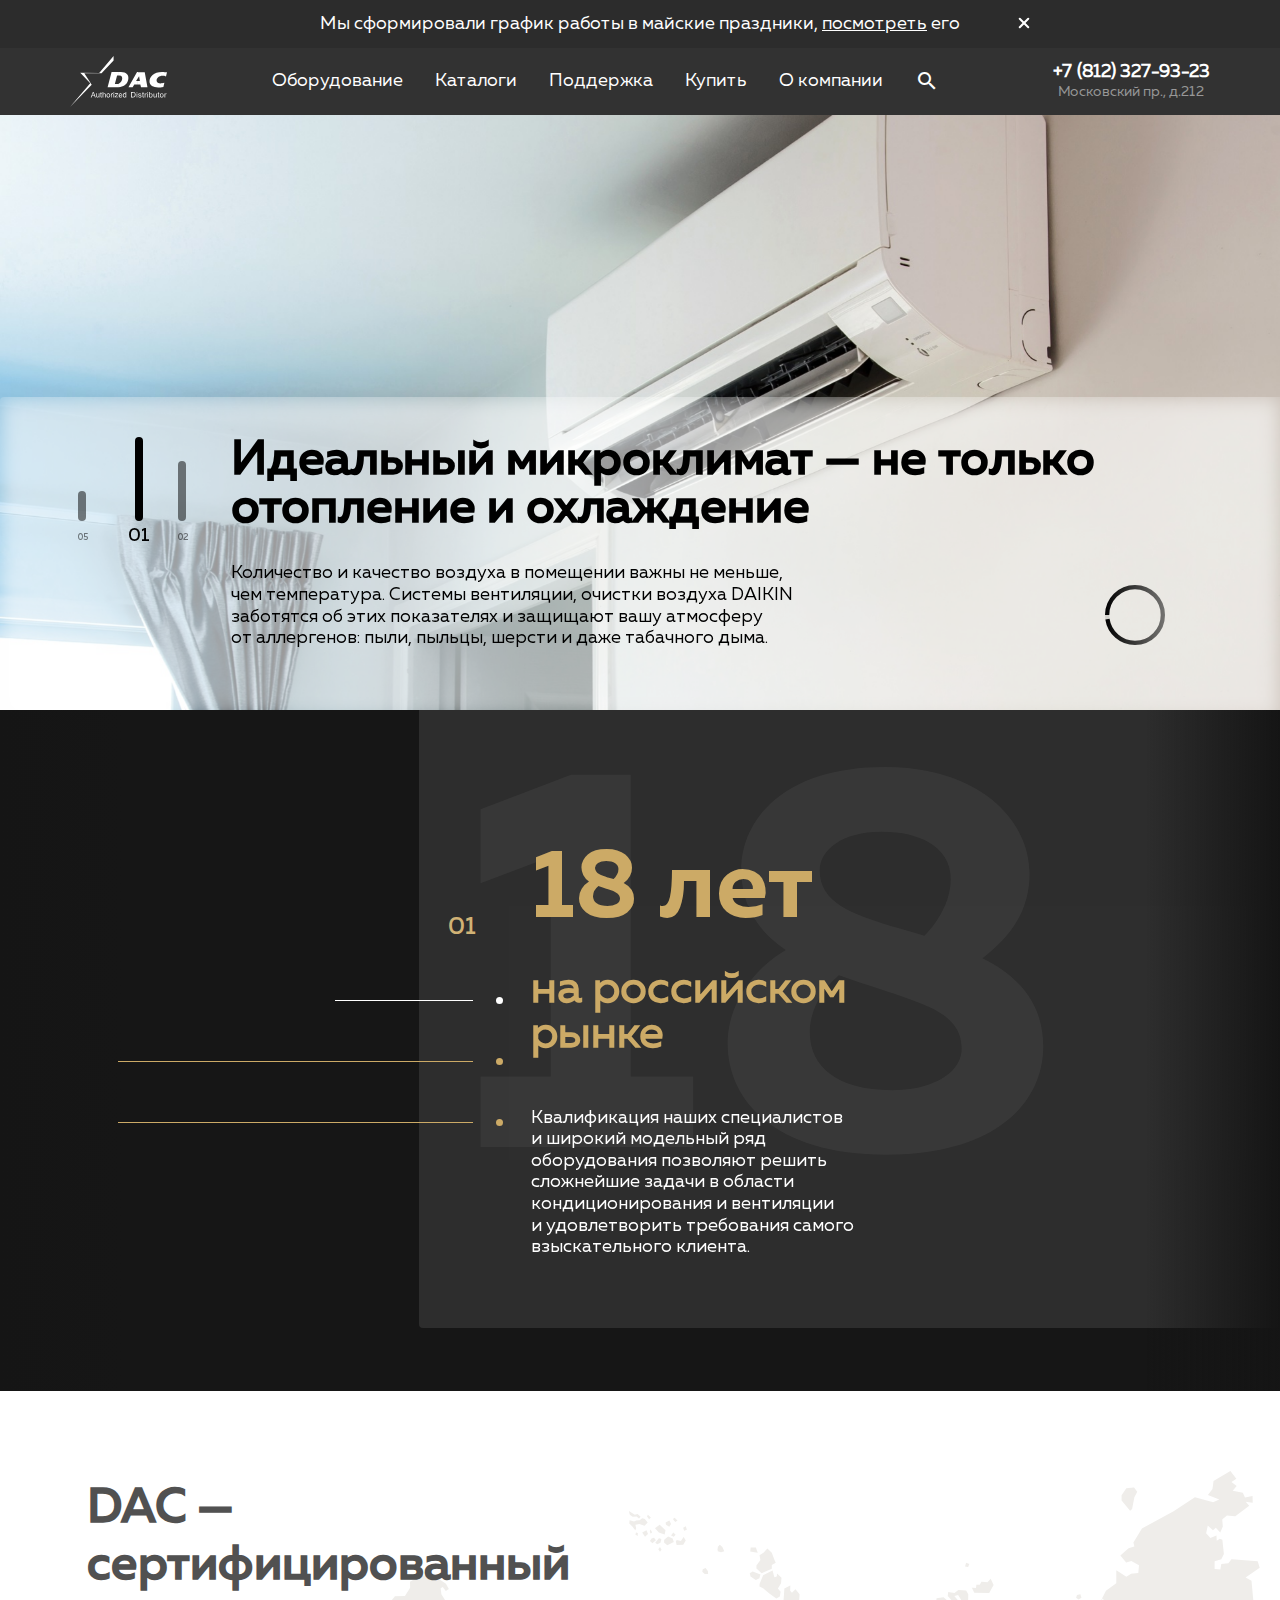
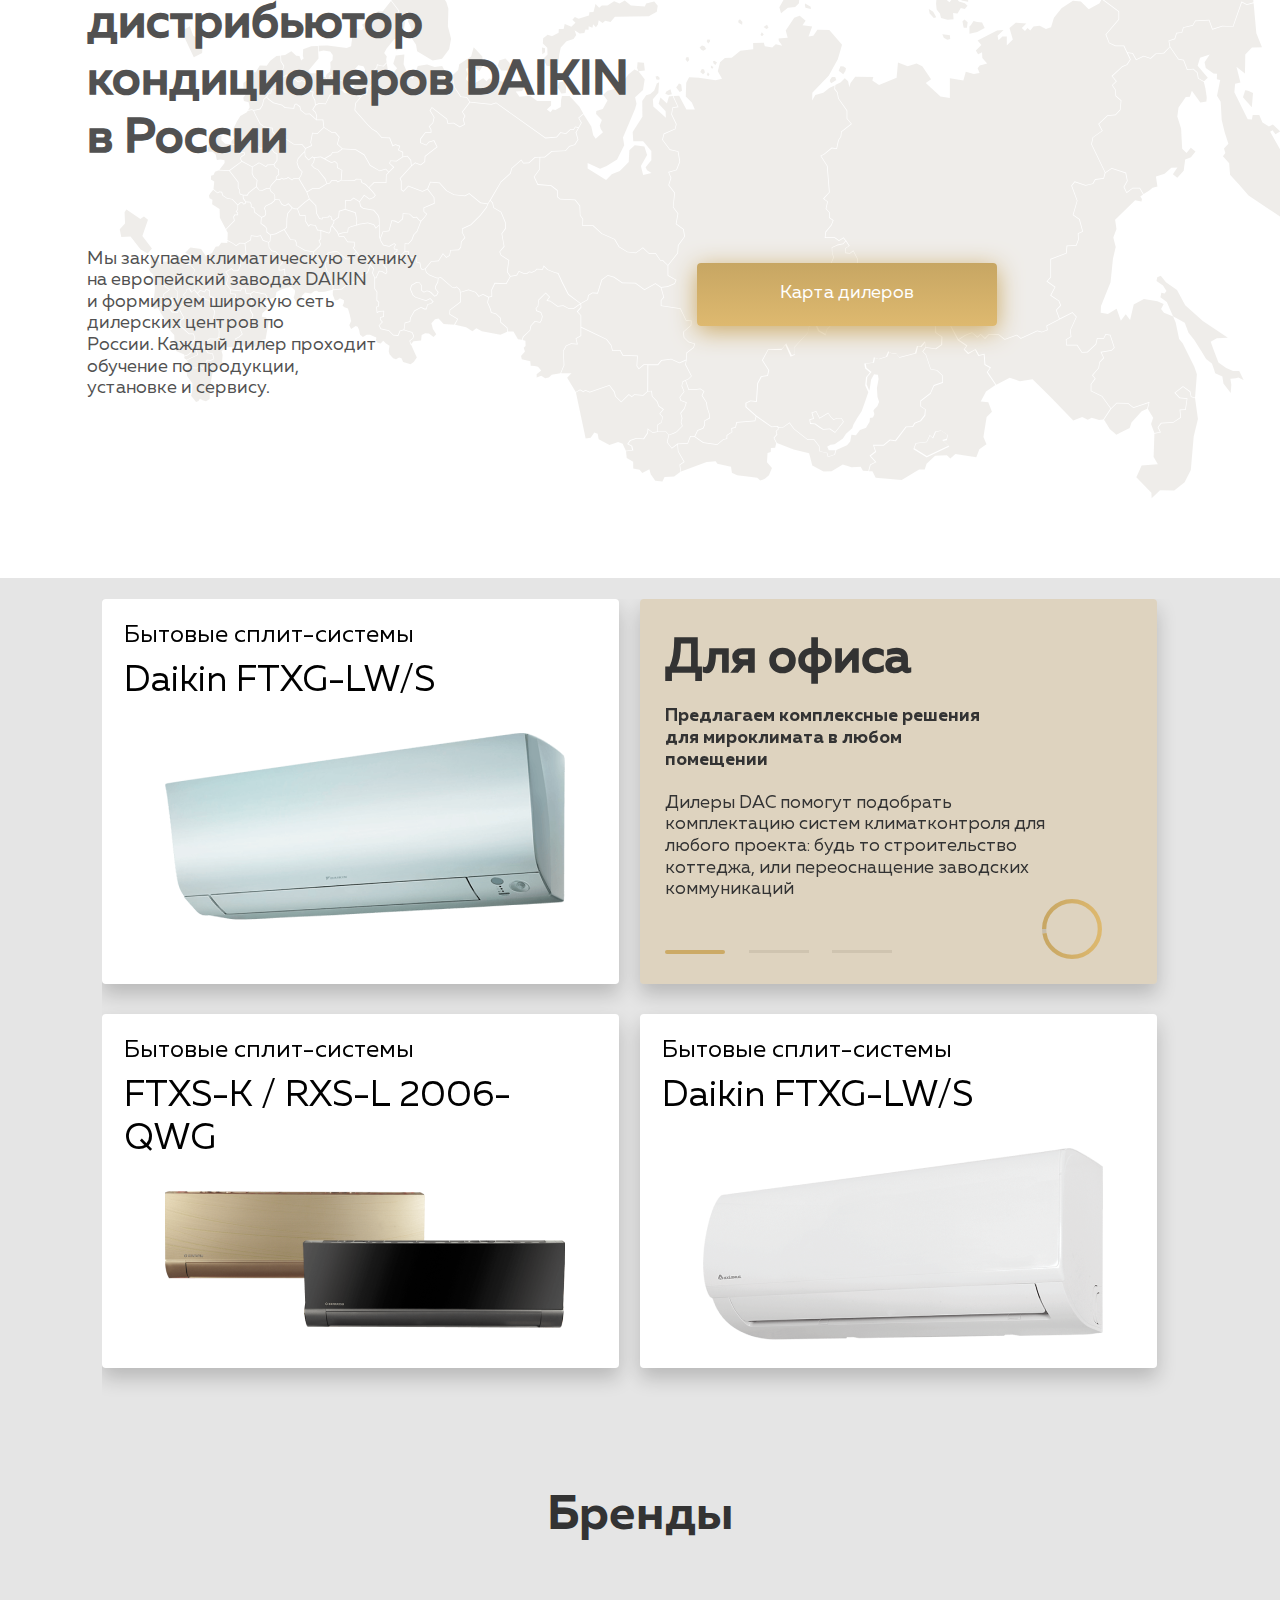
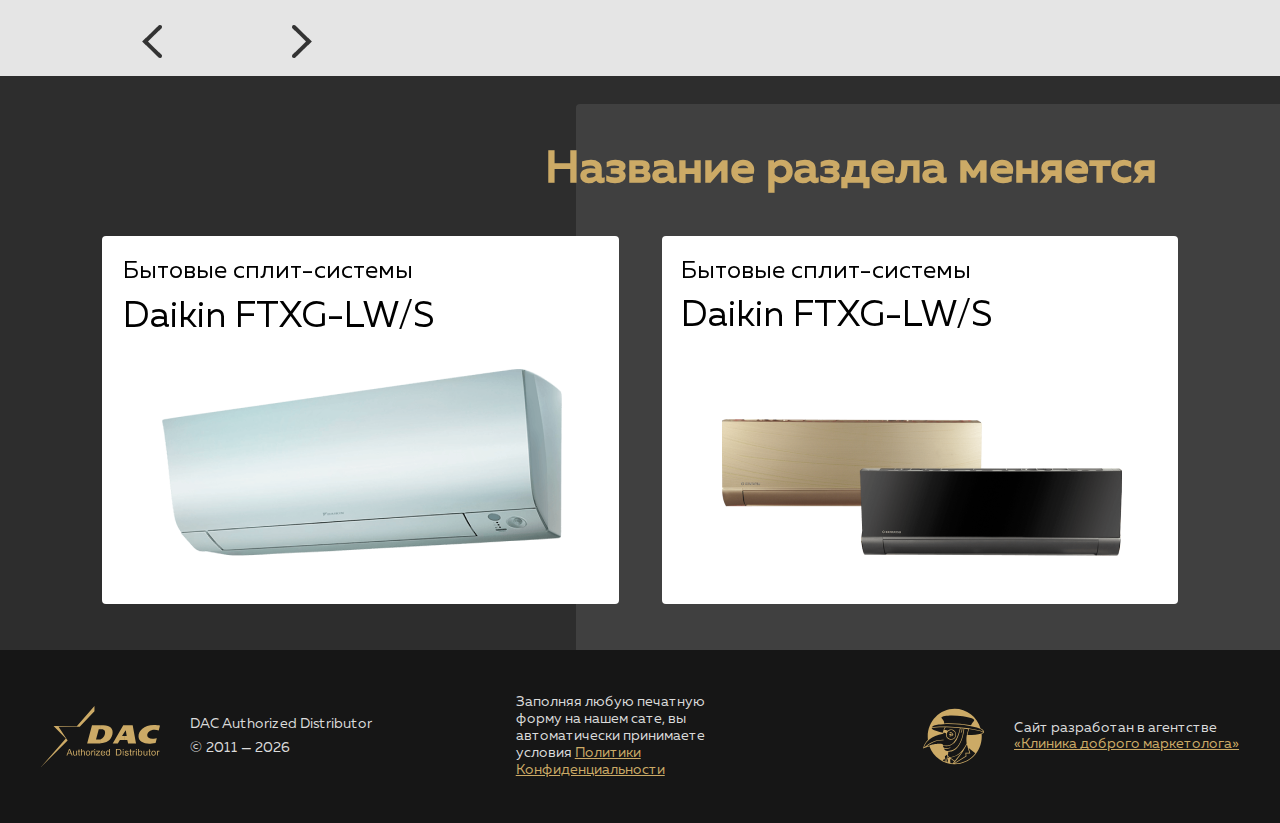
<file: index.html>
<!DOCTYPE html>
<html lang="ru">
    <head>
        <meta charset="utf-8">
        <meta name="viewport" content="width=device-width, initial-scale=1">
        <title>DAC Authorized Distributor</title>
        <link href="img/icons/Favicon1.ico" type="image/x-icon" rel="shortcut icon">
        <link href="img/icons/Favicon2.ico" type="image/x-icon" rel="shortcut icon">
        <link href="img/icons/Favicon1.ico" rel="apple-touch-icon" sizes="256x256">
        <link href="img/icons/Favicon2.ico" rel="apple-touch-icon" sizes="32x32">
        <link href="css/normalize.min.css" rel="stylesheet">
        <link href="css/materialdesignicons.min.css" rel="stylesheet">
        <link href="css/slick.min.css" rel="stylesheet">
        <link href="css/style.min.css" rel="stylesheet">
        <link href="css/circle.css" rel="stylesheet">
        <script src="js/jQuery-3.3.1.js"></script>
        <script src="js/jquery.mCustomScrollbar.concat.min.js"></script>
        <script src="js/slick.js"></script>
        <script src="js/jQuery.scrollSpeed.js"></script>
        <script src="js/circle-progress.min.js"></script>
    </head>
    <body>
<!--        объявление сверху
            ЕСТЬ ТОЛЬКО НА ГЛАВНОЙ-->
        <div class="hidden-head-text">
            <p class="hidden-text">Мы&nbsp;сформировали график работы в&nbsp;майские праздники, <a href="#">посмотреть</a> его</p>
            <button type="button" class="close-hidden-text"></button>
        </div>
<!--        шапка
            классы на главной и остальных стр отличаются-->
        <header class="header">
            <div class="header-top">
<!--                бургер-->
                <div class="desctop-hidden burger-menu">
                    <button type="button" class="burger-icon burger-icon-close"></button>
                </div>
                <a href="index.html" class="header-logo">
                    <img src="img/logo/head.svg" class="header-logo" alt="">
                </a>
<!--                навигация декстоп-->
                <nav class="header-nav">
                    <ul class="header-nav_list">
                        <li class="header-nav_item">
                            <p class="product-button">Оборудование</p>
                        </li>
                        <li class="header-nav_item">
                            <a href="catalogs.html">Каталоги</a>
                        </li>
                        <li class="header-nav_item">
                            <a href="support.html">Поддержка</a>
                        </li>
                        <li class="header-nav_item">
                            <a href="buy.html">Купить</a>
                        </li>
                        <li class="header-nav_item">
                            <a href="about.html">О компании</a>
                        </li>
                        <li class="header-nav_item mdi mdi-magnify form">

                        </li>
                    </ul>
                </nav>
<!--                форма поиска-->
                <form class="header-search">
                    <input type="text" name="search" class="search-field" placeholder="Поиск">
                    <button type="submit" class="mdi mdi-magnify"></button>
                    <button type="button" class="mdi mdi-window-close"></button>
                </form>
                <div class="header-contacts">
                    <a href="tel:88123279323" class="header-tel">+7&nbsp;(812)&nbsp;327-93-23</a>
                    <p class="header-adress">Московский пр.,&nbsp;д.212</p>
                </div>
                <div class="mdi mdi-magnify form desctop-hidden"></div>
            </div>
<!--            моб меню-->
            <div class="header-menu desctop-hidden">
                <ul class="mobile-menu">
                    <li class="menu-item">
                        <a href="equipment-mobile.html">Оборудование</a>
                    </li>
                    <li class="menu-item">
                        <a href="catalogs.html">Каталоги</a>
                    </li>
                    <li class="menu-item">
                        <a href="support.html">Поддержка</a>
                    </li>
                    <li class="menu-item">
                        <a href="buy.html">Купить</a>
                    </li>
                    <li class="menu-item">
                        <a href="about.html">О компании</a>
                    </li>
                </ul>
                <ul class="mobile-contacts">
                    <li class="contact-item">
                        <a href="tel:88123278323">+7&nbsp;(812)&nbsp;327-93-23</a>
                    </li>
                    <li class="contact-item">
                        <p>Москвоский пр., д.212</p>
                    </li>
                </ul>
            </div>
<!--            оборудование дестоп версия иконки-->
            <div class="header-bottom_icons">
                <ul class="icons-list">
                    <li class="icon-item this-desc">
                        <img src="img/icons/equipment/1.svg" class="icon" alt="">
                        <p class="icon-desc">Бытовые<br>сплит-системы</p>
                    </li>
                    <li class="icon-item">
                        <img src="img/icons/equipment/2.svg" class="icon" alt="">
                        <p class="icon-desc">Полупоромышленные<br>конлиционеры</p>
                    </li>
                    <li class="icon-item">
                        <img src="img/icons/equipment/3.svg" class="icon" alt="">
                        <p class="icon-desc">Системы VRF</p>
                    </li>
                    <li class="icon-item">
                        <img src="img/icons/equipment/4.svg" class="icon" alt="">
                        <p class="icon-desc">Системы<br>чиллер-фанкойл</p>
                    </li>
                    <li class="icon-item">
                        <img src="img/icons/equipment/5.svg" class="icon" alt="">
                        <p class="icon-desc">Вентиляция</p>
                    </li>
                    <li class="icon-item">
                        <img src="img/icons/equipment/6.svg" class="icon" alt="">
                        <p class="icon-desc">Отопительное<br>оборудование</p>
                    </li>
                    <li class="icon-item">
                        <img src="img/icons/equipment/7.svg" class="icon" alt="">
                        <p class="icon-desc">Очиститель<br>воздуха</p>
                    </li>
                </ul>
                <button type="button" class="close-products mdi mdi-window-close"></button>
            </div>
<!--            оборудование десктоп версия список товаров-->
            <div class="header-bottom_products">
                <div class="products-block">
                    <img class="product-logo" src="img/brends/color/1.svg" alt="">
                    <p class="product-name">Модели с&nbsp;инверторной технологией</p>
                    <ul class="product-list">
                        <li class="product-item">
                            <a href="model-page.html">
                                <img src="img/products/KPU95.png" alt="" class="product-img">
                                <div class="product-desc">
                                    <p class="model">FTXG-LW/S</p>
                                    <p class="role">Мультисистема</p>
                                </div>
                            </a>
                        </li>
                        <li class="product-item new-label">
                            <a href="model-page.html">
                                <img src="img/products/image2.png" class="product-img" alt="">
                                <div class="product-desc">
                                    <p class="model">FTXG-LS</p>
                                </div>
                            </a>
                        </li>
                        <li class="product-item">
                            <a href="model-page.html">
                                <img src="img/products/image.png" alt="" class="product-img">
                                <div class="product-desc">
                                    <p class="model">FTXG-LS</p>
                                </div>
                            </a>
                        </li>
                        <li class="product-item">
                            <a href="model-page.html">
                                <img src="img/products/KPU95.png" alt="" class="product-img">
                                <div class="product-desc">
                                    <p class="model">FTXG-LW/S</p>
                                    <p class="role">Мультисистема</p>
                                </div>
                            </a>
                        </li>
                        <li class="product-item">
                            <a href="model-page.html">
                                <img src="img/products/KPU95.png" alt="" class="product-img">
                                <div class="product-desc">
                                    <p class="model">FTXG-LW/S</p>
                                    <p class="role">Мультисистема</p>
                                </div>
                            </a>
                        </li>
                    </ul>
                </div>
                <div class="products-block">
                    <img class="product-logo" src="img/brends/color/2.svg" alt="">
                    <p class="product-name">Модели со&nbsp;стандартной технологией</p>
                    <ul class="product-list">
                        <li class="product-item">
                            <a href="model-page.html">
                                <img src="img/products/KPU95.png" alt="" class="product-img">
                                <div class="product-desc">
                                    <p class="model">FTXG-LW/S</p>
                                    <p class="role">Мультисистема</p>
                                </div>
                            </a>
                        </li>
                        <li class="product-item new-label">
                            <a href="model-page.html">
                                <img src="img/products/image2.png" class="product-img" alt="">
                                <div class="product-desc">
                                    <p class="model">FTXG-LS</p>
                                </div>
                            </a>
                        </li>
                        <li class="product-item">
                            <a href="model-page.html">
                                <img src="img/products/image.png" alt="" class="product-img">
                                <div class="product-desc">
                                    <p class="model">FTXG-LS</p>
                                </div>
                            </a>
                        </li>
                        <li class="product-item">
                            <a href="model-page.html">
                                <img src="img/products/KPU95.png" alt="" class="product-img">
                                <div class="product-desc">
                                    <p class="model">FTXG-LW/S</p>
                                    <p class="role">Мультисистема</p>
                                </div>
                            </a>
                        </li>
                        <li class="product-item">
                            <a href="model-page.html">
                                <img src="img/products/KPU95.png" alt="" class="product-img">
                                <div class="product-desc">
                                    <p class="model">FTXG-LW/S</p>
                                    <p class="role">Мультисистема</p>
                                </div>
                            </a>
                        </li>
                        <li class="product-item">
                            <a href="model-page.html">
                                <img src="img/products/KPU95.png" alt="" class="product-img">
                                <div class="product-desc">
                                    <p class="model">FTXG-LW/S</p>
                                    <p class="role">Мультисистема</p>
                                </div>
                            </a>
                        </li>
                        <li class="product-item new-label">
                            <a href="model-page.html">
                                <img src="img/products/image2.png" class="product-img" alt="">
                                <div class="product-desc">
                                    <p class="model">FTXG-LS</p>
                                </div>
                            </a>
                        </li>
                        <li class="product-item">
                            <a href="model-page.html">
                                <img src="img/products/image.png" alt="" class="product-img">
                                <div class="product-desc">
                                    <p class="model">FTXG-LS</p>
                                </div>
                            </a>
                        </li>
                    </ul>
                </div>
                <div class="products-block">
                    <img class="product-logo" src="img/brends/color/2.svg" alt="">
                    <p class="product-name">Модели со&nbsp;стандартной технологией</p>
                    <ul class="product-list">
                        <li class="product-item">
                            <a href="model-page.html">
                                <img src="img/products/KPU95.png" alt="" class="product-img">
                                <div class="product-desc">
                                    <p class="model">FTXG-LW/S</p>
                                    <p class="role">Мультисистема</p>
                                </div>
                            </a>
                        </li>
                        <li class="product-item new-label">
                            <a href="model-page.html">
                                <img src="img/products/image2.png" class="product-img" alt="">
                                <div class="product-desc">
                                    <p class="model">FTXG-LS</p>
                                </div>
                            </a>
                        </li>
                        <li class="product-item">
                            <a href="model-page.html">
                                <img src="img/products/image.png" alt="" class="product-img">
                                <div class="product-desc">
                                    <p class="model">FTXG-LS</p>
                                </div>
                            </a>
                        </li>
                        <li class="product-item">
                            <a href="model-page.html">
                                <img src="img/products/KPU95.png" alt="" class="product-img">
                                <div class="product-desc">
                                    <p class="model">FTXG-LW/S</p>
                                    <p class="role">Мультисистема</p>
                                </div>
                            </a>
                        </li>
                        <li class="product-item">
                            <a href="model-page.html">
                                <img src="img/products/KPU95.png" alt="" class="product-img">
                                <div class="product-desc">
                                    <p class="model">FTXG-LW/S</p>
                                    <p class="role">Мультисистема</p>
                                </div>
                            </a>
                        </li>
                        <li class="product-item">
                            <a href="model-page.html">
                                <img src="img/products/KPU95.png" alt="" class="product-img">
                                <div class="product-desc">
                                    <p class="model">FTXG-LW/S</p>
                                    <p class="role">Мультисистема</p>
                                </div>
                            </a>
                        </li>
                        <li class="product-item new-label">
                            <a href="model-page.html">
                                <img src="img/products/image2.png" class="product-img" alt="">
                                <div class="product-desc">
                                    <p class="model">FTXG-LS</p>
                                </div>
                            </a>
                        </li>
                        <li class="product-item">
                            <a href="model-page.html">
                                <img src="img/products/image.png" alt="" class="product-img">
                                <div class="product-desc">
                                    <p class="model">FTXG-LS</p>
                                </div>
                            </a>
                        </li>
                    </ul>
                </div>
            </div>
        </header>
<!--        слайдер-->
        <section class="index-block1">
            <div class="index-slider1">
                <div class="index-slider1_slide index-slide11">
                    <img src="img/slider/index1/1.jpg" alt="">
                </div>
                <div class="index-slider1_slide index-slide12">
                    <img src="img/slider/index1/1.jpg" alt="">
                </div>
                <div class="index-slider1_slide index-slide13">
                    <img src="img/slider/index1/1.jpg" alt="">
                </div>
                <div class="index-slider1_slide index-slide14">
                    <img src="img/slider/index1/1.jpg" alt="">
                </div>
                <div class="index-slider1_slide index-slide15">
                    <img src="img/slider/index1/1.jpg" alt="">
                </div>
            </div>
            <div class="index-block1-wrap">
                <div class="pag-sliders-wrap">
<!--                    столбики для слайдера-->
                    <div class="pag-top">
                        <div class="pag-item">
                        </div>
                        <div class="pag-item">
                        </div>
                        <div class="pag-item">
                        </div>
                        <div class="pag-item">
                        </div>
                        <div class="pag-item">
                        </div>
                    </div>
<!--                    навигация слайдера-->
                    <div class="index-sliderNav">
                        <div class="sliderNav-item">
                            01
                        </div>
                        <div class="sliderNav-item">
                            02
                        </div>
                        <div class="sliderNav-item">
                            03
                        </div>
                        <div class="sliderNav-item">
                            04
                        </div>
                        <div class="sliderNav-item">
                            05
                        </div>
                    </div>
                </div>
<!--                контент слайдер-->
                <div class="index-slider2">
                    <div class="index-slider2_slide index-slide21">
                        <h2 class="slider2-title">Идеальный микроклимат&nbsp;&mdash; не&nbsp;только отопление и&nbsp;охлаждение</h2>
                        <p class="slider2-text">Количество и&nbsp;качество воздуха в&nbsp;помещении важны не&nbsp;меньше, чем температура. Системы вентиляции, очистки воздуха DAIKIN заботятся об&nbsp;этих показателях и&nbsp;защищают вашу атмосферу от&nbsp;аллергенов: пыли, пыльцы, шерсти и&nbsp;даже табачного дыма.</p>
                    </div>
                    <div class="index-slider2_slide index-slide22">
                        <h2 class="slider2-title">Идеальный микроклимат&nbsp;&mdash; не&nbsp;только отопление и&nbsp;охлаждение</h2>
                        <p class="slider2-text">Количество и&nbsp;качество воздуха в&nbsp;помещении важны не&nbsp;меньше, чем температура. Системы вентиляции, очистки воздуха DAIKIN заботятся об&nbsp;этих показателях и&nbsp;защищают вашу атмосферу от&nbsp;аллергенов: пыли, пыльцы, шерсти и&nbsp;даже табачного дыма.</p>
                    </div>
                    <div class="index-slider2_slide index-slide23">
                        <h2 class="slider2-title">Идеальный микроклимат&nbsp;&mdash; не&nbsp;только отопление и&nbsp;охлаждение</h2>
                        <p class="slider2-text">Количество и&nbsp;качество воздуха в&nbsp;помещении важны не&nbsp;меньше, чем температура. Системы вентиляции, очистки воздуха DAIKIN заботятся об&nbsp;этих показателях и&nbsp;защищают вашу атмосферу от&nbsp;аллергенов: пыли, пыльцы, шерсти и&nbsp;даже табачного дыма.</p>
                    </div>
                    <div class="index-slider2_slide index-slide24">
                        <h2 class="slider2-title">Идеальный микроклимат&nbsp;&mdash; не&nbsp;только отопление и&nbsp;охлаждение</h2>
                        <p class="slider2-text">Количество и&nbsp;качество воздуха в&nbsp;помещении важны не&nbsp;меньше, чем температура. Системы вентиляции, очистки воздуха DAIKIN заботятся об&nbsp;этих показателях и&nbsp;защищают вашу атмосферу от&nbsp;аллергенов: пыли, пыльцы, шерсти и&nbsp;даже табачного дыма.</p>
                    </div>
                    <div class="index-slider2_slide index-slide25">
                        <h2 class="slider2-title">Идеальный микроклимат&nbsp;&mdash; не&nbsp;только отопление и&nbsp;охлаждение</h2>
                        <p class="slider2-text">Количество и&nbsp;качество воздуха в&nbsp;помещении важны не&nbsp;меньше, чем температура. Системы вентиляции, очистки воздуха DAIKIN заботятся об&nbsp;этих показателях и&nbsp;защищают вашу атмосферу от&nbsp;аллергенов: пыли, пыльцы, шерсти и&nbsp;даже табачного дыма.</p>
                    </div>
                </div>
                <div class="progress-black">
                    <div id="cicrle-black"></div>
                </div>
            </div>
        </section>
<!--        2 слайдер-->
        <section class="index-block2">
<!--            левые изобрежения-->
            <div class="left-img-container">
                <img src="img/slider/index2/1slide/bg1.png" alt="" class="slide1-left-img left-img this-opacity" data-slide="l1">
                <img src="img/slider/index2/2slide/bg1.png" alt="" class="slide2-left-img left-img" data-slide="l2">
                <img src="img/slider/index2/3slide/bg1.png" alt="" class="slide3-left-img left-img " data-slide="l3">
            </div>
<!--            правые изображения-->
            <div class="right-img-container">
                <img src="img/slider/index2/1slide/bg3.png" alt="" class="slide1-right-img right-img this-opacity" data-slide="r1">
                <img src="img/slider/index2/2slide/bg3.png" alt="" class="slide2-right-img right-img" data-slide="r2">
                <img src="img/slider/index2/3slide/bg3.png" alt="" class="slide3-right-img right-img" data-slide="r3">
            </div>
<!--            счетчик слайдера-->
            <div class="counter-block3">01</div>
<!--            сам слайдер-->
            <div class="index-slider3">
                <div class="index-slider3_slide index-slide31">
                    <h2 class="index-slider3-title">18 лет</h2>
                    <h3 class="index-slider3-subtitle">на российском<br>рынке</h3>
                    <p class="index-slider3-text">Квалификация наших специалистов и&nbsp;широкий модельный ряд оборудования позволяют решить сложнейшие задачи в&nbsp;области кондиционирования и&nbsp;вентиляции и&nbsp;удовлетворить требования самого взыскательного клиента.</p>
                </div>
                <div class="index-slider3_slide index-slide32">
                    <h2 class="index-slider3-title">3 500+</h2>
                    <h3 class="index-slider3-subtitle">болee 3 500<br>моделей</h3>
                    <p class="index-slider3-text">Модельный ряд климатического оборудования является одним из&nbsp;самых широких на&nbsp;климатическом рынке России.</p>
                </div>
                <div class="index-slider3_slide index-slide33">
                    <h2 class="index-slider3-title">3 года</h2>
                    <h3 class="index-slider3-subtitle">заводской гарантии</h3>
                    <p class="index-slider3-text">Гарантии качества оборудования DAIKIN подтверждены всеми регламентирующими документами европейских климатических организаций и&nbsp;сертификатами РОСТЕСТа.</p>
                </div>
            </div>
        </section>
<!--        3 блок -->
        <section class="index-block3">
            <div class="index-block3_left">
                <h2 class="page-subtitle">DAC&nbsp;&mdash; сертифицированный дистрибьютор кондиционеров DAIKIN в&nbsp;России</h2>
                <p class="page-content">Мы&nbsp;закупаем климатическую технику на&nbsp;европейский заводах DAIKIN и&nbsp;формируем широкую сеть дилерских центров по России.&nbsp;Каждый дилер проходит обучение по&nbsp;продукции, установке&nbsp;и&nbsp;сервису.</p>
            </div>
            <div class="index-block3_right">
                <a href="buy.html" class="map-button">Карта дилеров</a>
            </div>
        </section>
<!--        4 блок-->
        <section class="index-block4">
            <div class="index-block4_slider">
                <ul class="index-block4-list">
                    <li class="block4-item">
                        <a href="model-page.html">
                        <h3 class="block4-title">
                            <span>Бытовые сплит-системы</span>
                            Daikin FTXG-LW/S
                        </h3>
                        <img src="img/items/1.png" alt="" class="block4-img">
                        </a>
                    </li>
                    <li class="block4-item gold-item">
                        <div class="block4-slider">
                            <div class="block4-slide">
                                <h3 class="block4-slider-title">Для офиса</h3>
                                <h4 class="block4-slider-subtitle">Предлагаем комплексные решения для&nbsp;мироклимата в&nbsp;любом помещении</h4>
                                <p class="page-content">Дилеры DAC помогут подобрать комплектацию систем климатконтроля для любого проекта: будь&nbsp;то строительство коттеджа, или переоснащение заводских коммуникаций</p>
                            </div>
                        </div>
                        <div class="progress-gold">
                            <div class="circle-gold"></div>
                        </div>
                    </li>
                    <li class="block4-item">
                        <a href="model-page.html">
                        <h3 class="block4-title">
                            <span>Бытовые сплит-системы</span>
                            FTXS-K&nbsp;/ RXS-L 2006-QWG
                        </h3>
                        <img src="img/items/2.png" alt="" class="block4-img">
                        </a>
                    </li>
                    <li class="block4-item">
                        <a href="model-page.html">
                        <h3 class="block4-title">
                            <span>Бытовые сплит-системы</span>
                            Daikin FTXG-LW/S
                        </h3>
                        <img src="img/items/3.png" alt="" class="block4-img">
                        </a>
                    </li>
                </ul>
                <ul class="index-block4-list">
                    <li class="block4-item">
                        <a href="model-page.html">
                        <h3 class="block4-title">
                            <span>Бытовые сплит-системы</span>
                            Daikin FTXG-LW/S
                        </h3>
                        <img src="img/items/1.png" alt="" class="block4-img">
                        </a>
                    </li>
                    <li class="block4-item gold-item">
    <!--                    слайдер-->
                        <div class="block4-slider">
                            <div class="block4-slide">
                                <h3 class="block4-slider-title">Для дома</h3>
                                <h4 class="block4-slider-subtitle">Предлагаем комплексные решения для микроклимата в&nbsp;любом помещении</h4>
                                <p class="page-content">Дилеры DAC помогут подобрать комплектацию систем климатконтроля для любого проекта: будь&nbsp;то строительство коттеджа, или переоснащение заводских коммуникаций.</p>
                            </div>
                        </div>
                        <div class="progress-gold">
                            <div class="circle-gold"></div>
                        </div>
                    </li>
                    <li class="block4-item">
                        <a href="model-page.html">
                        <h3 class="block4-title">
                            <span>Бытовые сплит-системы</span>
                            FTXS-K&nbsp;/ RXS-L 2006-QWG
                        </h3>
                        <img src="img/items/2.png" alt="" class="block4-img">
                        </a>
                    </li>
                    <li class="block4-item">
                        <a href="model-page.html">
                        <h3 class="block4-title">
                            <span>Бытовые сплит-системы</span>
                            Daikin FTXG-LW/S
                        </h3>
                        <img src="img/items/3.png" alt="" class="block4-img">
                        </a>
                    </li>
                </ul>
                <ul class="index-block4-list">
                    <li class="block4-item">
                        <a href="model-page.html">
                        <h3 class="block4-title">
                            <span>Бытовые сплит-системы</span>
                            Daikin FTXG-LW/S
                        </h3>
                        <img src="img/items/1.png" alt="" class="block4-img">
                        </a>
                    </li>
                    <li class="block4-item gold-item">
    <!--                    слайдер-->
                        <div class="block4-slider">
                            <div class="block4-slide">
                                <h3 class="block4-slider-title">Для производства</h3>
                                <h4 class="block4-slider-subtitle">Предлагаем комплексные решения для микроклимата в&nbsp;любом помещении</h4>
                                <p class="page-content">Дилеры DAC помогут подобрать комплектацию систем климатконтроля для любого проекта: будь&nbsp;то строительство коттеджа, или переоснащение заводских коммуникаций.</p>
                            </div>
                        </div>
                        <div class="progress-gold">
                            <div class="circle-gold"></div>
                        </div>
                    </li>
                    <li class="block4-item">
                        <a href="model-page.html">
                        <h3 class="block4-title">
                            <span>Бытовые сплит-системы</span>
                            FTXS-K&nbsp;/ RXS-L 2006-QWG
                        </h3>
                        <img src="img/items/2.png" alt="" class="block4-img">
                        </a>
                    </li>
                    <li class="block4-item">
                        <a href="model-page.html">
                        <h3 class="block4-title">
                            <span>Бытовые сплит-системы</span>
                            Daikin FTXG-LW/S
                        </h3>
                        <img src="img/items/3.png" alt="" class="block4-img">
                        </a>
                    </li>
                </ul>
            </div> 
        </section>
<!--        слайдер производителей-->
        <section class="index-block5">
            <h2 class="page-subtitle">Бренды</h2>
            <div class="index-page5-slider">
                <div class="index-page5-slide">
                    <a href="daikin.html">
                        <img src="img/brends/1.svg" class="block5-img">
                    </a>
                </div>
                <div class="index-page5-slide">
                    <a href="#">
                        <img src="img/brends/2.svg" class="block5-img">
                    </a>
                </div>
                <div class="index-page5-slide">
                    <a href="#">
                        <img src="img/brends/3.svg" class="block5-img">
                    </a>
                </div>
                <div class="index-page5-slide">
                    <a href="#">
                        <img src="img/brends/4.svg" class="block5-img">
                    </a>
                </div>
                <div class="index-page5-slide">
                    <a href="#">
                        <img src="img/brends/1.svg" class="block5-img">
                    </a>
                </div>
                <div class="index-page5-slide">
                    <a href="#">
                        <img src="img/brends/2.svg" class="block5-img">
                    </a>
                </div>
            </div>
        </section>
<!--        подвал-->
        <footer class="footer">
<!--            слайдер подвала-->
            <div class="footer-top">
                <div class="footer-slide">
                    <h3 class="footer-top_title">Название раздела меняется</h3>
                    <div class="footer-slide_inner">
                        <div class="footer-top_left">
                            <a href="model-page_other.html">
                                <h3 class="block4-title">
                                    <span>Бытовые сплит-системы</span>
                                    Daikin FTXG-LW/S
                                </h3>
                                <img src="img/items/1.png" alt="" class="block4-img">
                            </a>
                        </div>
                        <div class="footer-top_right">
                            <div class="footer-top_right_block">
                                <a href="model-page_other.html">
                                    <h3 class="block4-title">
                                        <span>Бытовые сплит-системы</span>
                                        Daikin FTXG-LW/S
                                    </h3>
                                    <img src="img/items/2.png" alt="" class="block4-img">
                                </a>
                            </div>   
                        </div>
                    </div>
                </div>
                <div class="footer-slide">
                    <h3 class="footer-top_title">Название раздела меняется</h3>
                    <div class="footer-slide_inner">
                        <div class="footer-top_left">
                            <a href="model-page_other.html">
                                <h3 class="block4-title">
                                    <span>Бытовые сплит-системы</span>
                                    Daikin FTXG-LW/S
                                </h3>
                                <img src="img/items/1.png" alt="" class="block4-img">
                            </a>
                        </div>
                        <div class="footer-top_right">
                            <div class="footer-top_right_block">
                                <a href="model-page_other.html">
                                    <h3 class="block4-title">
                                        <span>Бытовые сплит-системы</span>
                                        Daikin FTXG-LW/S
                                    </h3>
                                    <img src="img/items/2.png" alt="" class="block4-img">
                                </a>
                            </div>   
                        </div>
                    </div>
                </div>
                <div class="footer-slide">
                    <h3 class="footer-top_title">Название раздела меняется</h3>
                    <div class="footer-slide_inner">
                        <div class="footer-top_left">
                            <a href="model-page_other.html">
                                <h3 class="block4-title">
                                    <span>Бытовые сплит-системы</span>
                                    Daikin FTXG-LW/S
                                </h3>
                                <img src="img/items/1.png" alt="" class="block4-img">
                            </a>
                        </div>
                        <div class="footer-top_right">
                            <div class="footer-top_right_block">
                                <a href="model-page_other.html">
                                    <h3 class="block4-title">
                                        <span>Бытовые сплит-системы</span>
                                        Daikin FTXG-LW/S
                                    </h3>
                                    <img src="img/items/2.png" alt="" class="block4-img">
                                </a>
                            </div>   
                        </div>
                    </div>
                </div>
                <div class="footer-slide">
                    <h3 class="footer-top_title">Название раздела меняется</h3>
                    <div class="footer-slide_inner">
                        <div class="footer-top_left">
                            <a href="model-page_other.html">
                                <h3 class="block4-title">
                                    <span>Бытовые сплит-системы</span>
                                    Daikin FTXG-LW/S
                                </h3>
                                <img src="img/items/1.png" alt="" class="block4-img">
                            </a>
                        </div>
                        <div class="footer-top_right">
                            <div class="footer-top_right_block">
                                <a href="model-page_other.html">
                                    <h3 class="block4-title">
                                        <span>Бытовые сплит-системы</span>
                                        Daikin FTXG-LW/S
                                    </h3>
                                    <img src="img/items/2.png" alt="" class="block4-img">
                                </a>
                            </div>   
                        </div>
                    </div>
                </div>
            </div>
<!--            контакты-->
            <div class="footer-bottom">
                <img src="img/logo/footer.svg" alt="" class="footer-logo">
                <div class="copyright">
                    <p>DAC Authorized Distributor</p>
                    <p>
                        &copy;&nbsp;2011&nbsp;&mdash; 
                        <script>
                            document.write(new Date().getFullYear());
                        </script>
                    </p>
                </div>
                <div class="politica">
                    <p>Заполняя любую печатную форму на нашем сате, вы автоматически<br class="hidden"> принимаете условия <a href="#">Политики Конфиденциальности</a></p>
                </div>
                <div class="developer-cont">
                    <a href="http://kdm1.ru" target="_blank">
                        <img src="img/kdm.svg" alt="" class="kdm-img">
                        <div class="developer-right">
                            <p>Сайт&nbsp;разработан в&nbsp;агентстве</p>
                            <span>&laquo;Клиника&nbsp;доброго маркетолога&raquo;</span>
                        </div>
                    </a>
                </div>
            </div>
        </footer>
    <script src="js/script.min.js"></script>
    </body>
</html>
</file>
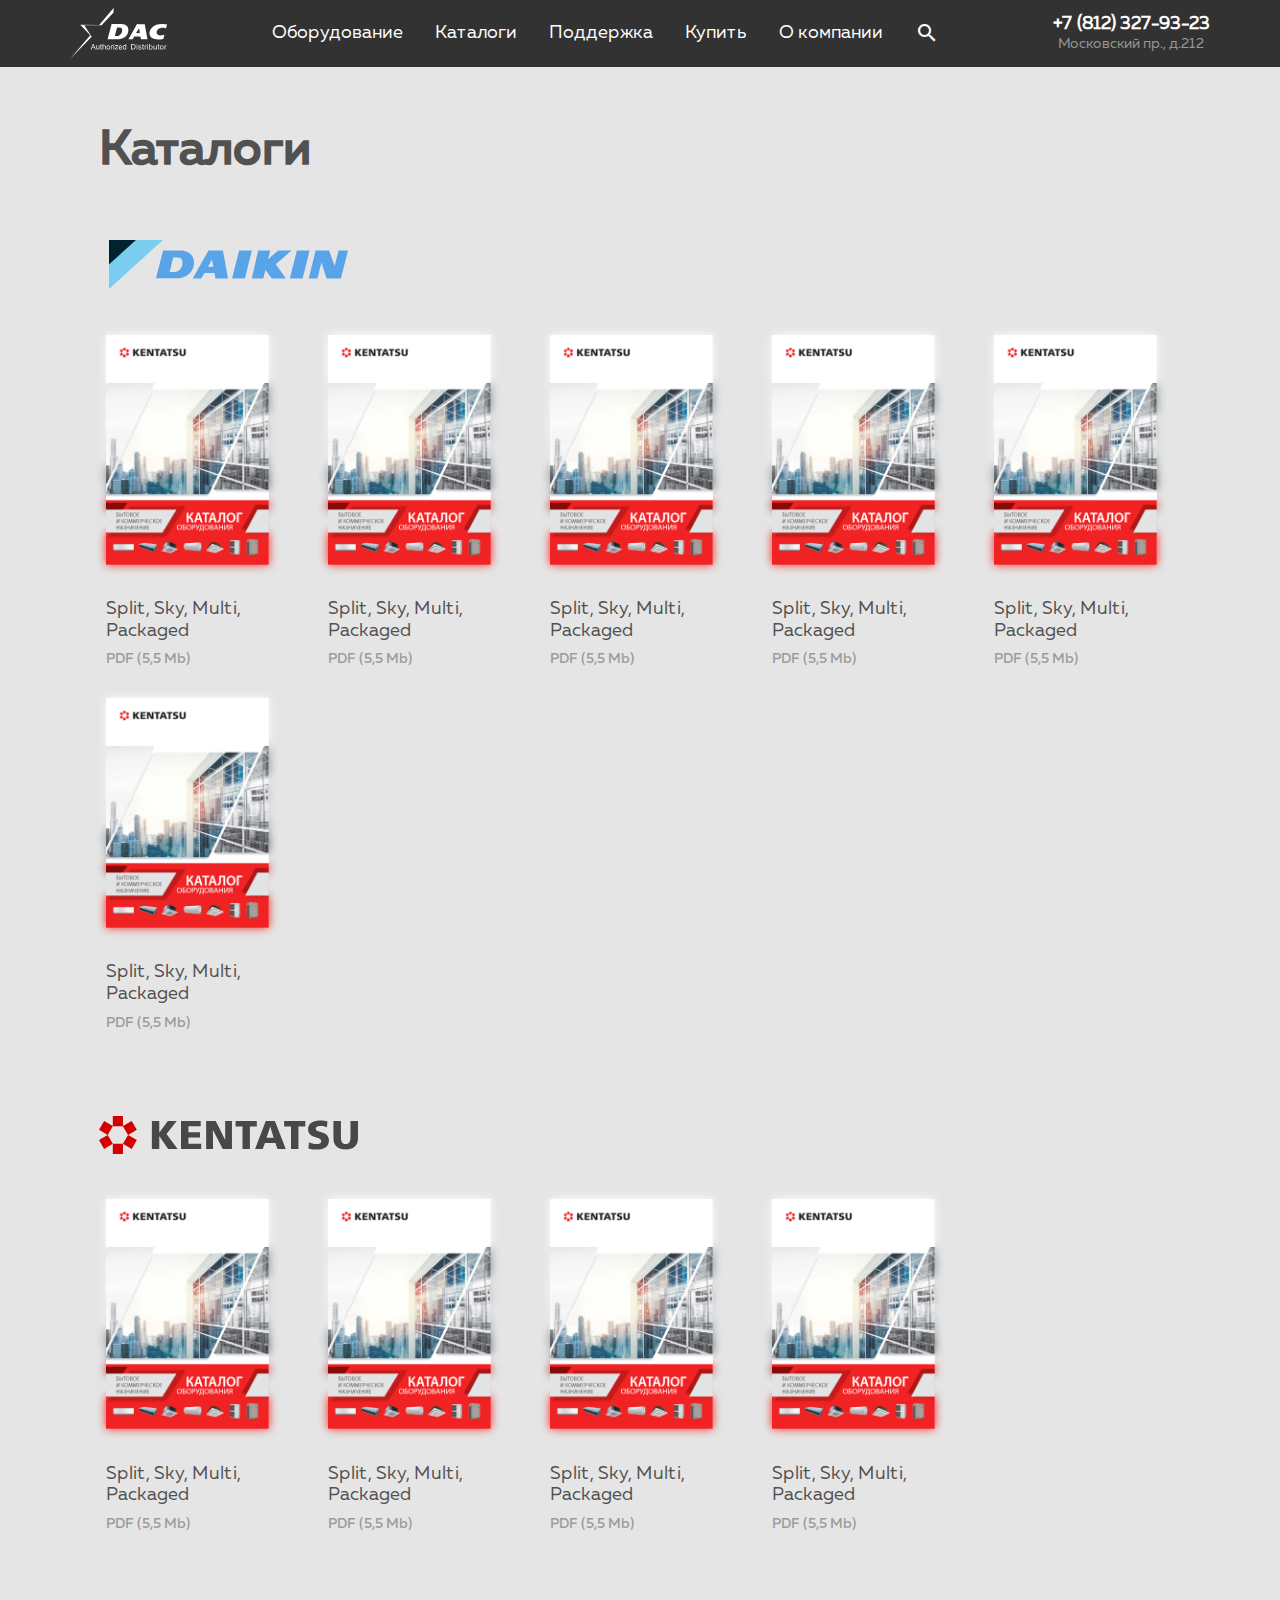
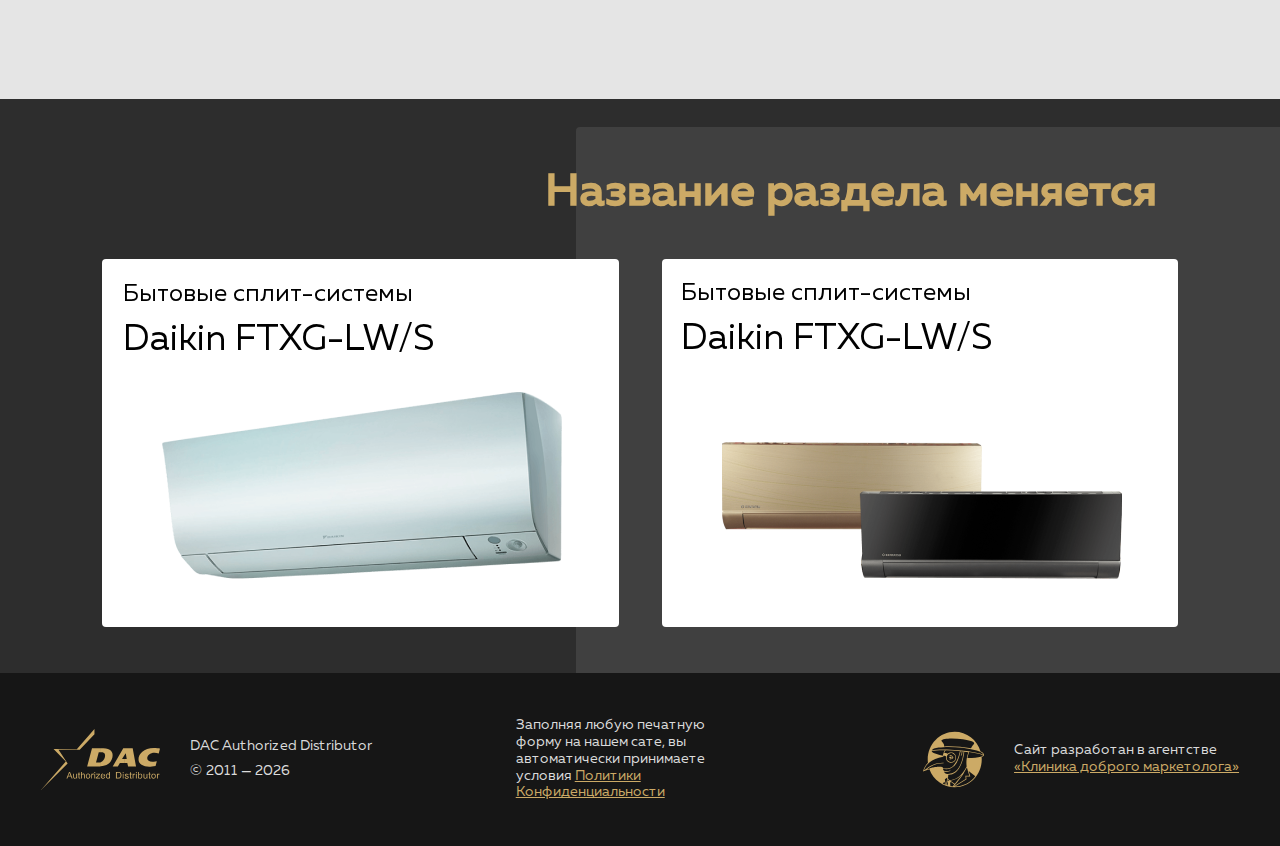
<file: catalogs.html>
<!DOCTYPE html>
<html lang="ru">
    <head>
        <meta charset="utf-8">
        <meta name="viewport" content="width=device-width, initial-scale=1">
        <title>DAC Authorized Distributor</title>
        <link href="img/icons/Favicon1.ico" type="image/x-icon" rel="shortcut icon">
        <link href="img/icons/Favicon2.ico" type="image/x-icon" rel="shortcut icon">
        <link href="img/icons/Favicon1.ico" rel="apple-touch-icon" sizes="256x256">
        <link href="img/icons/Favicon2.ico" rel="apple-touch-icon" sizes="32x32">
        <link href="css/normalize.min.css" rel="stylesheet">
        <link href="css/materialdesignicons.min.css" rel="stylesheet">
        <link href="css/slick.min.css" rel="stylesheet">
        <link href="css/style.min.css" rel="stylesheet">
        <script src="js/jQuery-3.3.1.js"></script>
        <script src="js/jquery.mCustomScrollbar.concat.min.js"></script>
        <script src="js/slick.js"></script>
        <script src="js/jQuery.scrollSpeed.js"></script>
    </head>
    <body>
<!--        шапка-->
        <header class="header header-other">
            <div class="header-top">
                <div class="desctop-hidden burger-menu">
                    <button type="button" class="burger-icon burger-icon-close"></button>
                </div>
                <a href="index.html" class="header-logo">
                    <img src="img/logo/head.svg" class="header-logo" alt="">
                </a>
                <nav class="header-nav">
                    <ul class="header-nav_list">
                        <li class="header-nav_item">
                            <p class="product-button">Оборудование</p>
                        </li>
                        <li class="header-nav_item">
                            <a href="catalogs.html">Каталоги</a>
                        </li>
                        <li class="header-nav_item">
                            <a href="support.html">Поддержка</a>
                        </li>
                        <li class="header-nav_item">
                            <a href="buy.html">Купить</a>
                        </li>
                        <li class="header-nav_item">
                            <a href="about.html">О компании</a>
                        </li>
                        <li class="header-nav_item mdi mdi-magnify form">

                        </li>
                    </ul>
                </nav>
                <form class="header-search">
                    <input type="text" name="search" class="search-field" placeholder="Поиск">
                    <button type="submit" class="mdi mdi-magnify"></button>
                    <button type="button" class="mdi mdi-window-close"></button>
                </form>
                <div class="header-contacts">
                    <a href="tel:88123279323" class="header-tel">+7&nbsp;(812)&nbsp;327-93-23</a>
                    <p class="header-adress">Московский пр.,&nbsp;д.212</p>
                </div>
                <div class="mdi mdi-magnify form desctop-hidden"></div>
            </div>
            <div class="header-menu desctop-hidden">
                <ul class="mobile-menu">
                    <li class="menu-item">
                        <a href="equipment-mobile.html">Оборудование</a>
                    </li>
                    <li class="menu-item">
                        <a href="catalogs.html">Каталоги</a>
                    </li>
                    <li class="menu-item">
                        <a href="support.html">Поддержка</a>
                    </li>
                    <li class="menu-item">
                        <a href="buy.html">Купить</a>
                    </li>
                    <li class="menu-item">
                        <a href="about.html">О компании</a>
                    </li>
                </ul>
                <ul class="mobile-contacts">
                    <li class="contact-item">
                        <a href="tel:88123278323">+7&nbsp;(812)&nbsp;327-93-23</a>
                    </li>
                    <li class="contact-item">
                        <p>Москвоский пр., д.212</p>
                    </li>
                </ul>
            </div>
            <div class="header-bottom_icons">
                <ul class="icons-list">
                    <li class="icon-item this-desc">
                        <img src="img/icons/equipment/1.svg" class="icon" alt="">
                        <p class="icon-desc">Бытовые<br>сплит-системы</p>
                    </li>
                    <li class="icon-item">
                        <img src="img/icons/equipment/2.svg" class="icon" alt="">
                        <p class="icon-desc">Полупоромышленные<br>конлиционеры</p>
                    </li>
                    <li class="icon-item">
                        <img src="img/icons/equipment/3.svg" class="icon" alt="">
                        <p class="icon-desc">Системы VRF</p>
                    </li>
                    <li class="icon-item">
                        <img src="img/icons/equipment/4.svg" class="icon" alt="">
                        <p class="icon-desc">Системы<br>чиллер-фанкойл</p>
                    </li>
                    <li class="icon-item">
                        <img src="img/icons/equipment/5.svg" class="icon" alt="">
                        <p class="icon-desc">Вентиляция</p>
                    </li>
                    <li class="icon-item">
                        <img src="img/icons/equipment/6.svg" class="icon" alt="">
                        <p class="icon-desc">Отопительное<br>оборудование</p>
                    </li>
                    <li class="icon-item">
                        <img src="img/icons/equipment/7.svg" class="icon" alt="">
                        <p class="icon-desc">Очиститель<br>воздуха</p>
                    </li>
                </ul>
                <button type="button" class="close-products mdi mdi-window-close"></button>
            </div>
            <div class="header-bottom_products">
                <div class="products-block">
                    <img class="product-logo" src="img/brends/color/1.svg" alt="">
                    <p class="product-name">Модели с&nbsp;инверторной технологией</p>
                    <ul class="product-list">
                        <li class="product-item">
                            <a href="model-page.html">
                                <img src="img/products/KPU95.png" alt="" class="product-img">
                                <div class="product-desc">
                                    <p class="model">FTXG-LW/S</p>
                                    <p class="role">МУльтисистема</p>
                                </div>
                            </a>
                        </li>
                        <li class="product-item new-label">
                            <a href="model-page.html">
                                <img src="img/products/image2.png" class="product-img" alt="">
                                <div class="product-desc">
                                    <p class="model">FTXG-LS</p>
                                </div>
                            </a>
                        </li>
                        <li class="product-item">
                            <a href="model-page.html">
                                <img src="img/products/image.png" alt="" class="product-img">
                                <div class="product-desc">
                                    <p class="model">FTXG-LS</p>
                                </div>
                            </a>
                        </li>
                        <li class="product-item">
                            <a href="model-page.html">
                                <img src="img/products/KPU95.png" alt="" class="product-img">
                                <div class="product-desc">
                                    <p class="model">FTXG-LW/S</p>
                                    <p class="role">МУльтисистема</p>
                                </div>
                            </a>
                        </li>
                        <li class="product-item">
                            <a href="model-page.html">
                                <img src="img/products/KPU95.png" alt="" class="product-img">
                                <div class="product-desc">
                                    <p class="model">FTXG-LW/S</p>
                                    <p class="role">МУльтисистема</p>
                                </div>
                            </a>
                        </li>
                    </ul>
                </div>
                <div class="products-block">
                    <img class="product-logo" src="img/brends/color/2.svg" alt="">
                    <p class="product-name">Модели со&nbsp;стандартной технологией</p>
                    <ul class="product-list">
                        <li class="product-item">
                            <a href="model-page.html">
                                <img src="img/products/KPU95.png" alt="" class="product-img">
                                <div class="product-desc">
                                    <p class="model">FTXG-LW/S</p>
                                    <p class="role">МУльтисистема</p>
                                </div>
                            </a>
                        </li>
                        <li class="product-item new-label">
                            <a href="model-page.html">
                                <img src="img/products/image2.png" class="product-img" alt="">
                                <div class="product-desc">
                                    <p class="model">FTXG-LS</p>
                                </div>
                            </a>
                        </li>
                        <li class="product-item">
                            <a href="model-page.html">
                                <img src="img/products/image.png" alt="" class="product-img">
                                <div class="product-desc">
                                    <p class="model">FTXG-LS</p>
                                </div>
                            </a>
                        </li>
                        <li class="product-item">
                            <a href="model-page.html">
                                <img src="img/products/KPU95.png" alt="" class="product-img">
                                <div class="product-desc">
                                    <p class="model">FTXG-LW/S</p>
                                    <p class="role">МУльтисистема</p>
                                </div>
                            </a>
                        </li>
                        <li class="product-item">
                            <a href="model-page.html">
                                <img src="img/products/KPU95.png" alt="" class="product-img">
                                <div class="product-desc">
                                    <p class="model">FTXG-LW/S</p>
                                    <p class="role">МУльтисистема</p>
                                </div>
                            </a>
                        </li>
                        <li class="product-item">
                            <a href="model-page.html">
                                <img src="img/products/KPU95.png" alt="" class="product-img">
                                <div class="product-desc">
                                    <p class="model">FTXG-LW/S</p>
                                    <p class="role">МУльтисистема</p>
                                </div>
                            </a>
                        </li>
                        <li class="product-item new-label">
                            <a href="model-page.html">
                                <img src="img/products/image2.png" class="product-img" alt="">
                                <div class="product-desc">
                                    <p class="model">FTXG-LS</p>
                                </div>
                            </a>
                        </li>
                        <li class="product-item">
                            <a href="model-page.html">
                                <img src="img/products/image.png" alt="" class="product-img">
                                <div class="product-desc">
                                    <p class="model">FTXG-LS</p>
                                </div>
                            </a>
                        </li>
                    </ul>
                </div>
                <div class="products-block">
                    <img class="product-logo" src="img/brends/color/2.svg" alt="">
                    <p class="product-name">Модели со&nbsp;стандартной технологией</p>
                    <ul class="product-list">
                        <li class="product-item">
                            <a href="model-page.html">
                                <img src="img/products/KPU95.png" alt="" class="product-img">
                                <div class="product-desc">
                                    <p class="model">FTXG-LW/S</p>
                                    <p class="role">МУльтисистема</p>
                                </div>
                            </a>
                        </li>
                        <li class="product-item new-label">
                            <a href="model-page.html">
                                <img src="img/products/image2.png" class="product-img" alt="">
                                <div class="product-desc">
                                    <p class="model">FTXG-LS</p>
                                </div>
                            </a>
                        </li>
                        <li class="product-item">
                            <a href="model-page.html">
                                <img src="img/products/image.png" alt="" class="product-img">
                                <div class="product-desc">
                                    <p class="model">FTXG-LS</p>
                                </div>
                            </a>
                        </li>
                        <li class="product-item">
                            <a href="model-page.html">
                                <img src="img/products/KPU95.png" alt="" class="product-img">
                                <div class="product-desc">
                                    <p class="model">FTXG-LW/S</p>
                                    <p class="role">МУльтисистема</p>
                                </div>
                            </a>
                        </li>
                        <li class="product-item">
                            <a href="model-page.html">
                                <img src="img/products/KPU95.png" alt="" class="product-img">
                                <div class="product-desc">
                                    <p class="model">FTXG-LW/S</p>
                                    <p class="role">МУльтисистема</p>
                                </div>
                            </a>
                        </li>
                        <li class="product-item">
                            <a href="model-page.html">
                                <img src="img/products/KPU95.png" alt="" class="product-img">
                                <div class="product-desc">
                                    <p class="model">FTXG-LW/S</p>
                                    <p class="role">МУльтисистема</p>
                                </div>
                            </a>
                        </li>
                        <li class="product-item new-label">
                            <a href="model-page.html">
                                <img src="img/products/image2.png" class="product-img" alt="">
                                <div class="product-desc">
                                    <p class="model">FTXG-LS</p>
                                </div>
                            </a>
                        </li>
                        <li class="product-item">
                            <a href="model-page.html">
                                <img src="img/products/image.png" alt="" class="product-img">
                                <div class="product-desc">
                                    <p class="model">FTXG-LS</p>
                                </div>
                            </a>
                        </li>
                    </ul>
                </div>
            </div>
        </header>
<!--        каталоги-->
        <section class="catalogs-page">
            <h2 class="page-subtitle">Каталоги</h2>
<!--            1 производитель-->
            <div class="catalog">
                <img src="img/brends/color/1.svg" alt="" class="catalog-brend">
                <ul class="catalog-list">
                    <li class="catalog-item">
                        <a href="https://docviewer.yandex.ru/view/230167309/?*=[base64]%3D&lang=ru">                        <div class="catalog-img_wrap">
                            <img src="img/catalogP/1.png" alt="" class="catalog-img">
                            <img src="img/catalogP/1.png" alt="" class="catalog-img_blur">
                        </div>
                        <div class="catalog-content">
                            <a href="#">
                                <p class="catalog-desc">Split, Sky, Multi, Packaged</p>
                                <p class="catalog-pdf">PDF (5,5&nbsp;Mb) </p>
                            </a>
                        </div>
                        </a>
                    </li>
                    <li class="catalog-item">
                        <div class="catalog-img_wrap">
                            <img src="img/catalogP/1.png" alt="" class="catalog-img">
                            <img src="img/catalogP/1.png" alt="" class="catalog-img_blur">
                        </div>
                        <div class="catalog-content">
                            <a href="#">
                                <p class="catalog-desc">Split, Sky, Multi, Packaged</p>
                                <p class="catalog-pdf">PDF (5,5&nbsp;Mb) </p>
                            </a>
                        </div>
                    </li>
                    <li class="catalog-item">
                        <div class="catalog-img_wrap">
                            <img src="img/catalogP/1.png" alt="" class="catalog-img">
                            <img src="img/catalogP/1.png" alt="" class="catalog-img_blur">
                        </div>
                        <div class="catalog-content">
                            <a href="#">
                                <p class="catalog-desc">Split, Sky, Multi, Packaged</p>
                                <p class="catalog-pdf">PDF (5,5&nbsp;Mb) </p>
                            </a>
                        </div>
                    </li>
                    <li class="catalog-item">
                        <div class="catalog-img_wrap">
                            <img src="img/catalogP/1.png" alt="" class="catalog-img">
                            <img src="img/catalogP/1.png" alt="" class="catalog-img_blur">
                        </div>
                        <div class="catalog-content">
                            <a href="#">
                                <p class="catalog-desc">Split, Sky, Multi, Packaged</p>
                                <p class="catalog-pdf">PDF (5,5&nbsp;Mb) </p>
                            </a>
                        </div>
                    </li>
                    <li class="catalog-item">
                        <div class="catalog-img_wrap">
                            <img src="img/catalogP/1.png" alt="" class="catalog-img">
                            <img src="img/catalogP/1.png" alt="" class="catalog-img_blur">
                        </div>
                        <div class="catalog-content">
                            <a href="#">
                                <p class="catalog-desc">Split, Sky, Multi, Packaged</p>
                                <p class="catalog-pdf">PDF (5,5&nbsp;Mb) </p>
                            </a>
                        </div>
                    </li>
                    <li class="catalog-item">
                        <div class="catalog-img_wrap">
                            <img src="img/catalogP/1.png" alt="" class="catalog-img">
                            <img src="img/catalogP/1.png" alt="" class="catalog-img_blur">
                        </div>
                        <div class="catalog-content">
                            <a href="#">
                                <p class="catalog-desc">Split, Sky, Multi, Packaged</p>
                                <p class="catalog-pdf">PDF (5,5&nbsp;Mb) </p>
                            </a>
                        </div>
                    </li>
                </ul>
            </div>
<!--            2 производитель-->
            <div class="catalog">
                <img src="img/brends/color/2.svg" alt="" class="catalog-brend">
                <ul class="catalog-list">
                    <li class="catalog-item">
                        <div class="catalog-img_wrap">
                            <img src="img/catalogP/1.png" alt="" class="catalog-img">
                            <img src="img/catalogP/1.png" alt="" class="catalog-img_blur">
                        </div>
                        <div class="catalog-content">
                            <a href="#">
                                <p class="catalog-desc">Split, Sky, Multi, Packaged</p>
                                <p class="catalog-pdf">PDF (5,5&nbsp;Mb) </p>
                            </a>
                        </div>
                    </li>
                    <li class="catalog-item">
                        <div class="catalog-img_wrap">
                            <img src="img/catalogP/1.png" alt="" class="catalog-img">
                            <img src="img/catalogP/1.png" alt="" class="catalog-img_blur">
                        </div>
                        <div class="catalog-content">
                            <a href="#">
                                <p class="catalog-desc">Split, Sky, Multi, Packaged</p>
                                <p class="catalog-pdf">PDF (5,5&nbsp;Mb) </p>
                            </a>
                        </div>
                    </li>
                    <li class="catalog-item">
                        <div class="catalog-img_wrap">
                            <img src="img/catalogP/1.png" alt="" class="catalog-img">
                            <img src="img/catalogP/1.png" alt="" class="catalog-img_blur">
                        </div>
                        <div class="catalog-content">
                            <a href="#">
                                <p class="catalog-desc">Split, Sky, Multi, Packaged</p>
                                <p class="catalog-pdf">PDF (5,5&nbsp;Mb) </p>
                            </a>
                        </div>
                    </li>
                    <li class="catalog-item">
                        <div class="catalog-img_wrap">
                            <img src="img/catalogP/1.png" alt="" class="catalog-img">
                            <img src="img/catalogP/1.png" alt="" class="catalog-img_blur">
                        </div>
                        <div class="catalog-content">
                            <a href="#">
                                <p class="catalog-desc">Split, Sky, Multi, Packaged</p>
                                <p class="catalog-pdf">PDF (5,5&nbsp;Mb) </p>
                            </a>
                        </div>
                    </li>
                </ul>
            </div>
        </section>
<!--        подвал-->
        <footer class="footer">
            <div class="footer-top">
                <div class="footer-slide">
                    <h3 class="footer-top_title">Название раздела меняется</h3>
                    <div class="footer-slide_inner">
                        <div class="footer-top_left">
                            <a href="model-page_other.html">
                                <h3 class="block4-title">
                                    <span>Бытовые сплит-системы</span>
                                    Daikin FTXG-LW/S
                                </h3>
                                <img src="img/items/1.png" alt="" class="block4-img">
                            </a>
                        </div>
                        <div class="footer-top_right">
                            <div class="footer-top_right_block">
                                <a href="model-page_other.html">
                                    <h3 class="block4-title">
                                        <span>Бытовые сплит-системы</span>
                                        Daikin FTXG-LW/S
                                    </h3>
                                    <img src="img/items/2.png" alt="" class="block4-img">
                                </a>
                            </div>   
                        </div>
                    </div>
                </div>
                <div class="footer-slide">
                    <h3 class="footer-top_title">Название раздела меняется</h3>
                    <div class="footer-slide_inner">
                        <div class="footer-top_left">
                            <a href="model-page_other.html">
                                <h3 class="block4-title">
                                    <span>Бытовые сплит-системы</span>
                                    Daikin FTXG-LW/S
                                </h3>
                                <img src="img/items/1.png" alt="" class="block4-img">
                            </a>
                        </div>
                        <div class="footer-top_right">
                            <div class="footer-top_right_block">
                                <a href="model-page_other.html">
                                    <h3 class="block4-title">
                                        <span>Бытовые сплит-системы</span>
                                        Daikin FTXG-LW/S
                                    </h3>
                                    <img src="img/items/2.png" alt="" class="block4-img">
                                </a>
                            </div>   
                        </div>
                    </div>
                </div>
                <div class="footer-slide">
                    <h3 class="footer-top_title">Название раздела меняется</h3>
                    <div class="footer-slide_inner">
                        <div class="footer-top_left">
                            <a href="model-page_other.html">
                                <h3 class="block4-title">
                                    <span>Бытовые сплит-системы</span>
                                    Daikin FTXG-LW/S
                                </h3>
                                <img src="img/items/1.png" alt="" class="block4-img">
                            </a>
                        </div>
                        <div class="footer-top_right">
                            <div class="footer-top_right_block">
                                <a href="model-page_other.html">
                                    <h3 class="block4-title">
                                        <span>Бытовые сплит-системы</span>
                                        Daikin FTXG-LW/S
                                    </h3>
                                    <img src="img/items/2.png" alt="" class="block4-img">
                                </a>
                            </div>   
                        </div>
                    </div>
                </div>
                <div class="footer-slide">
                    <h3 class="footer-top_title">Название раздела меняется</h3>
                    <div class="footer-slide_inner">
                        <div class="footer-top_left">
                            <a href="model-page_other.html">
                                <h3 class="block4-title">
                                    <span>Бытовые сплит-системы</span>
                                    Daikin FTXG-LW/S
                                </h3>
                                <img src="img/items/1.png" alt="" class="block4-img">
                            </a>
                        </div>
                        <div class="footer-top_right">
                            <div class="footer-top_right_block">
                                <a href="model-page_other.html">
                                    <h3 class="block4-title">
                                        <span>Бытовые сплит-системы</span>
                                        Daikin FTXG-LW/S
                                    </h3>
                                    <img src="img/items/2.png" alt="" class="block4-img">
                                </a>
                            </div>   
                        </div>
                    </div>
                </div>
            </div>
            <div class="footer-bottom">
                <img src="img/logo/footer.svg" alt="" class="footer-logo">
                <div class="copyright">
                    <p>DAC Authorized Distributor</p>
                    <p>
                        &copy;&nbsp;2011&nbsp;&mdash; 
                        <script>
                            document.write(new Date().getFullYear());
                        </script>
                    </p>
                </div>
                <div class="politica">
                    <p>Заполняя любую печатную форму на нашем сате, вы автоматически<br class="hidden"> принимаете условия <a href="#">Политики Конфиденциальности</a></p>
                </div>
                <div class="developer-cont">
                    <a href="http://kdm1.ru" target="_blank">
                        <img src="img/kdm.svg" alt="" class="kdm-img">
                        <div class="developer-right">
                            <p>Сайт&nbsp;разработан в&nbsp;агентстве</p>
                            <span>&laquo;Клиника&nbsp;доброго маркетолога&raquo;</span>
                        </div>
                    </a>
                </div>
            </div>
        </footer>
    <script src="js/script.min.js"></script>
    </body>
</html>
</file>
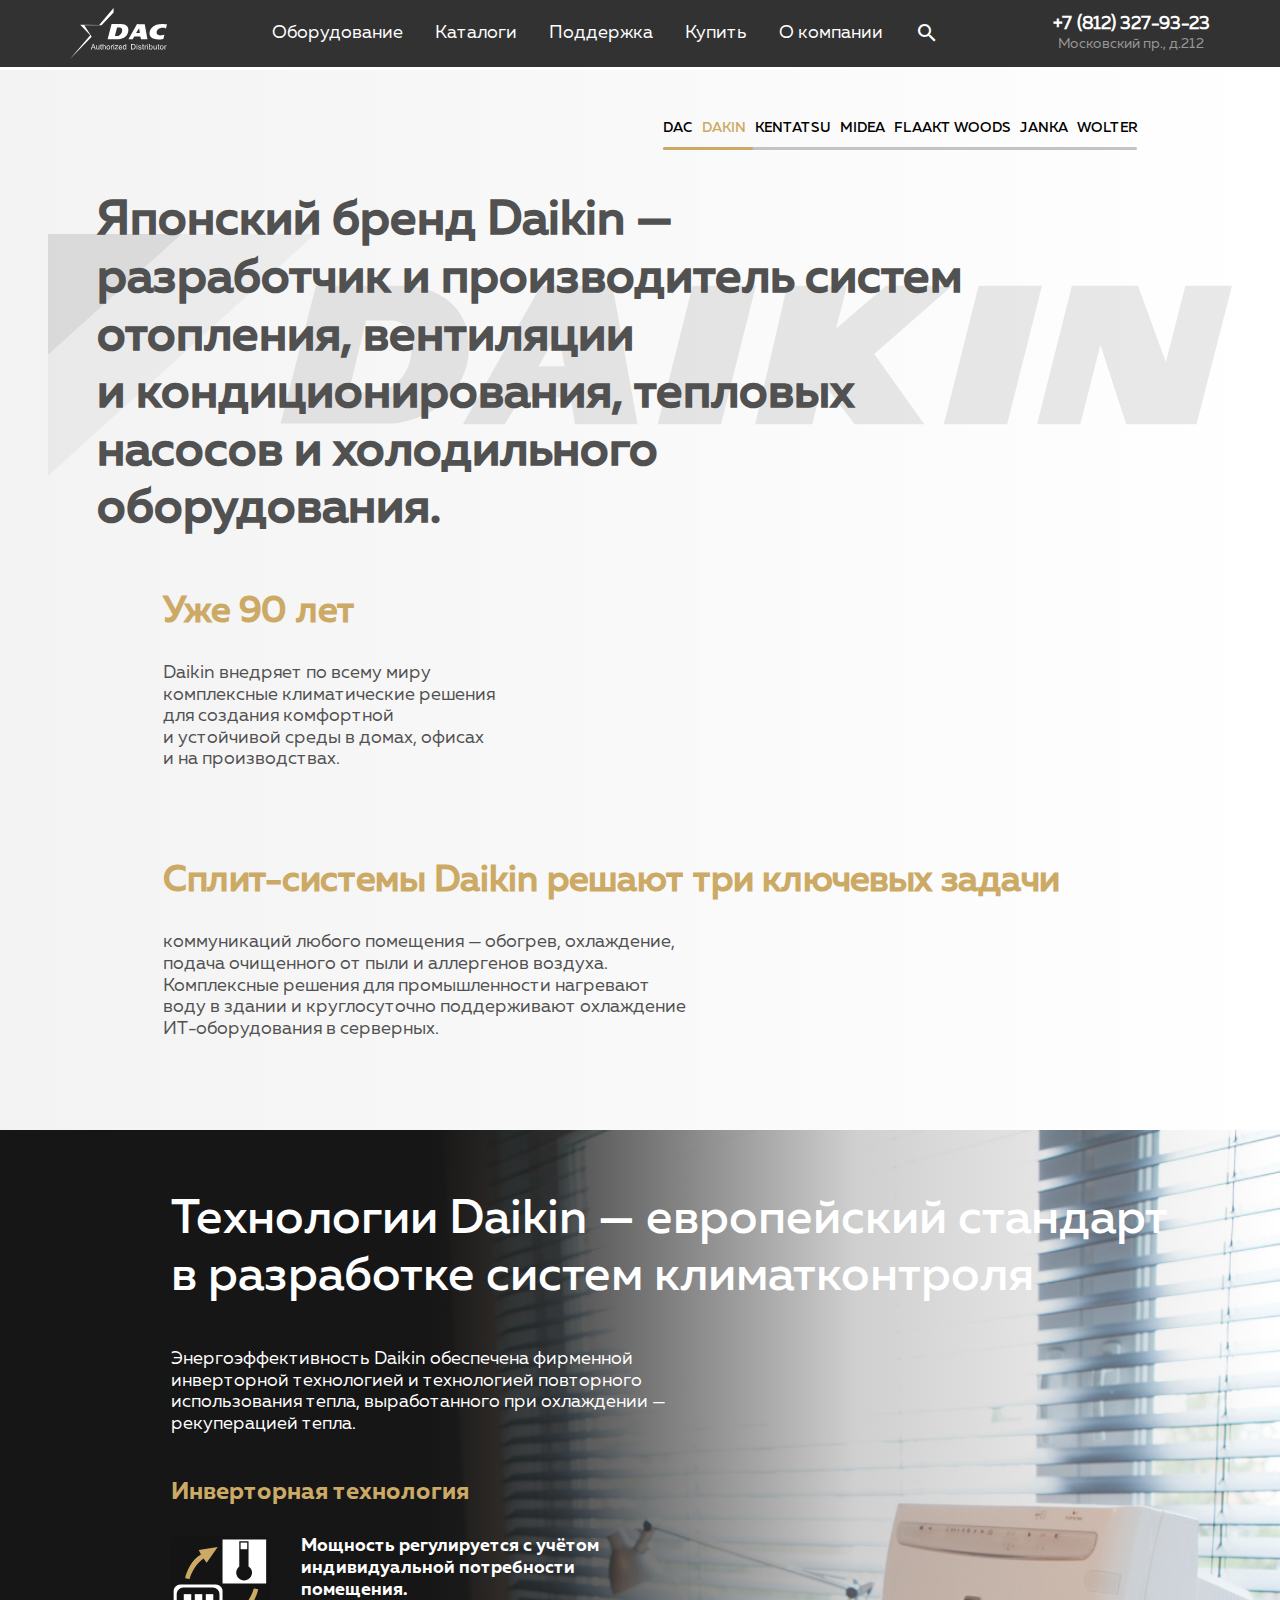
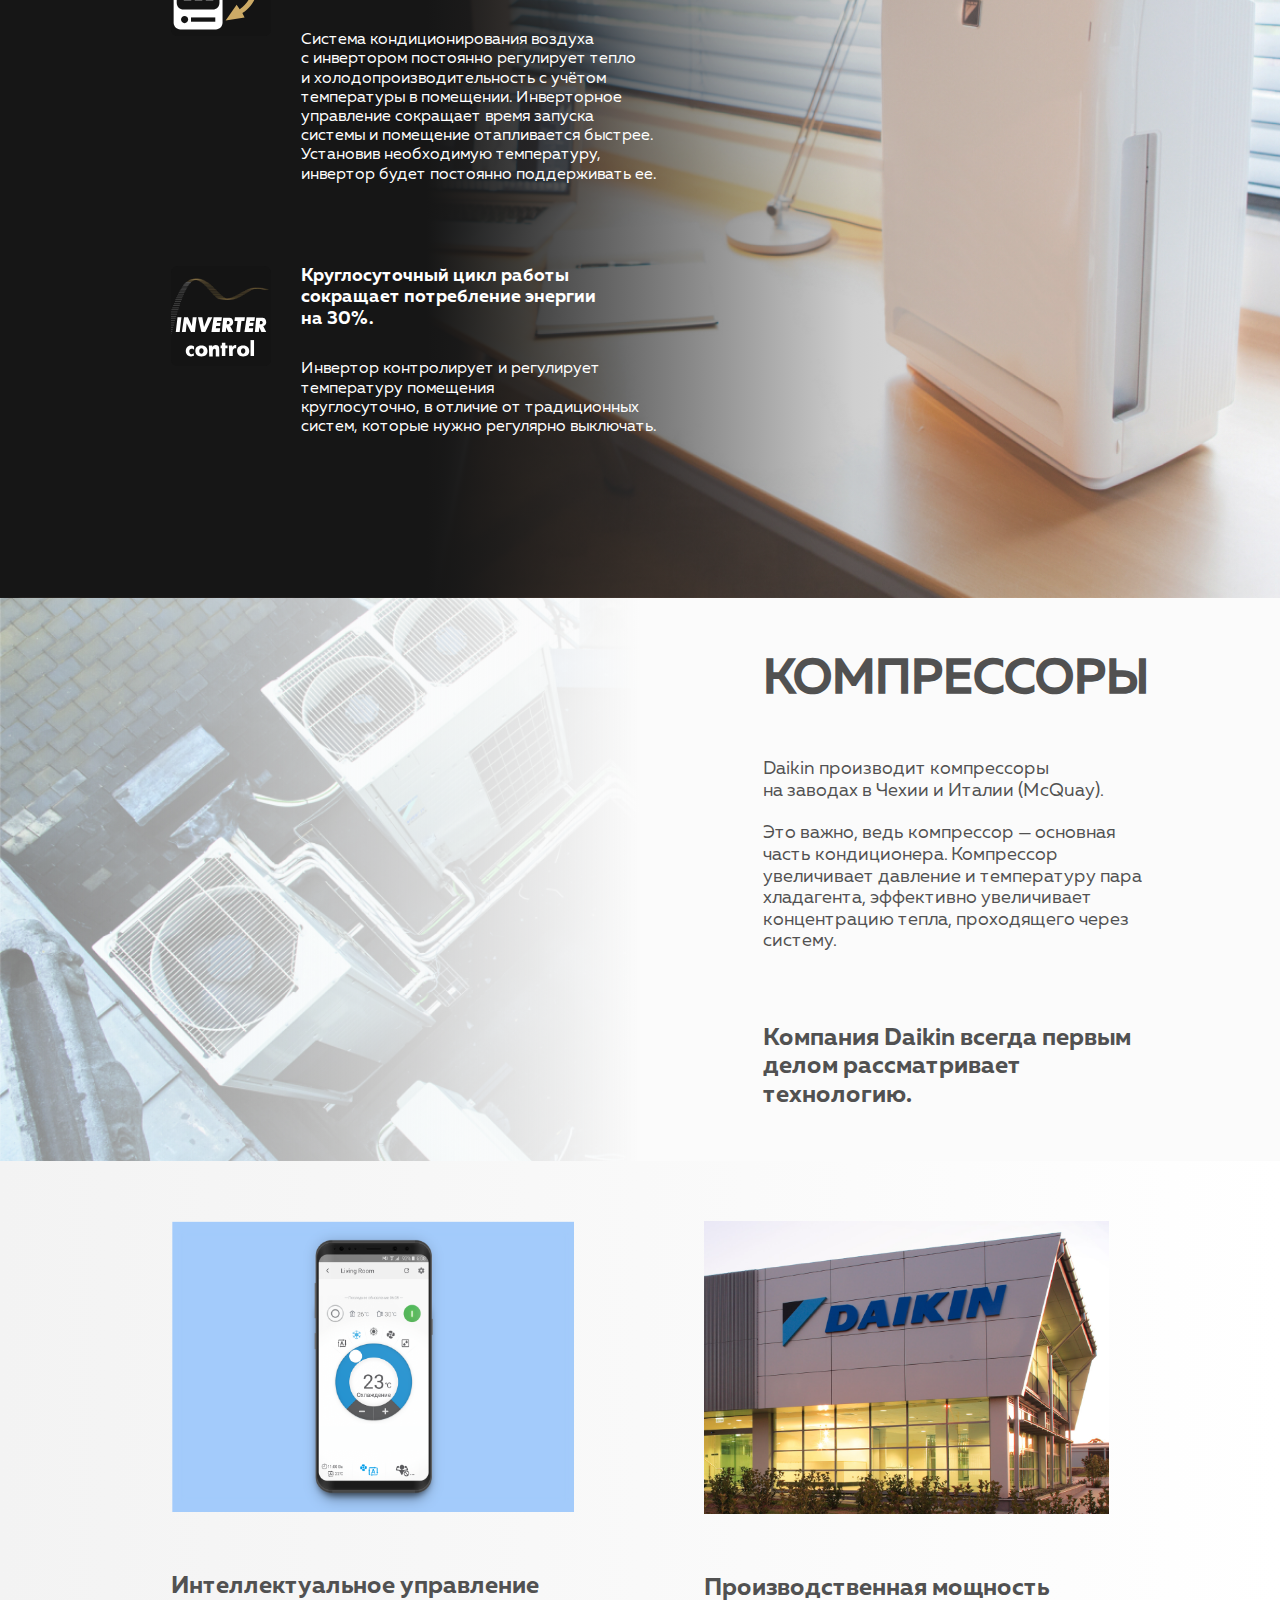
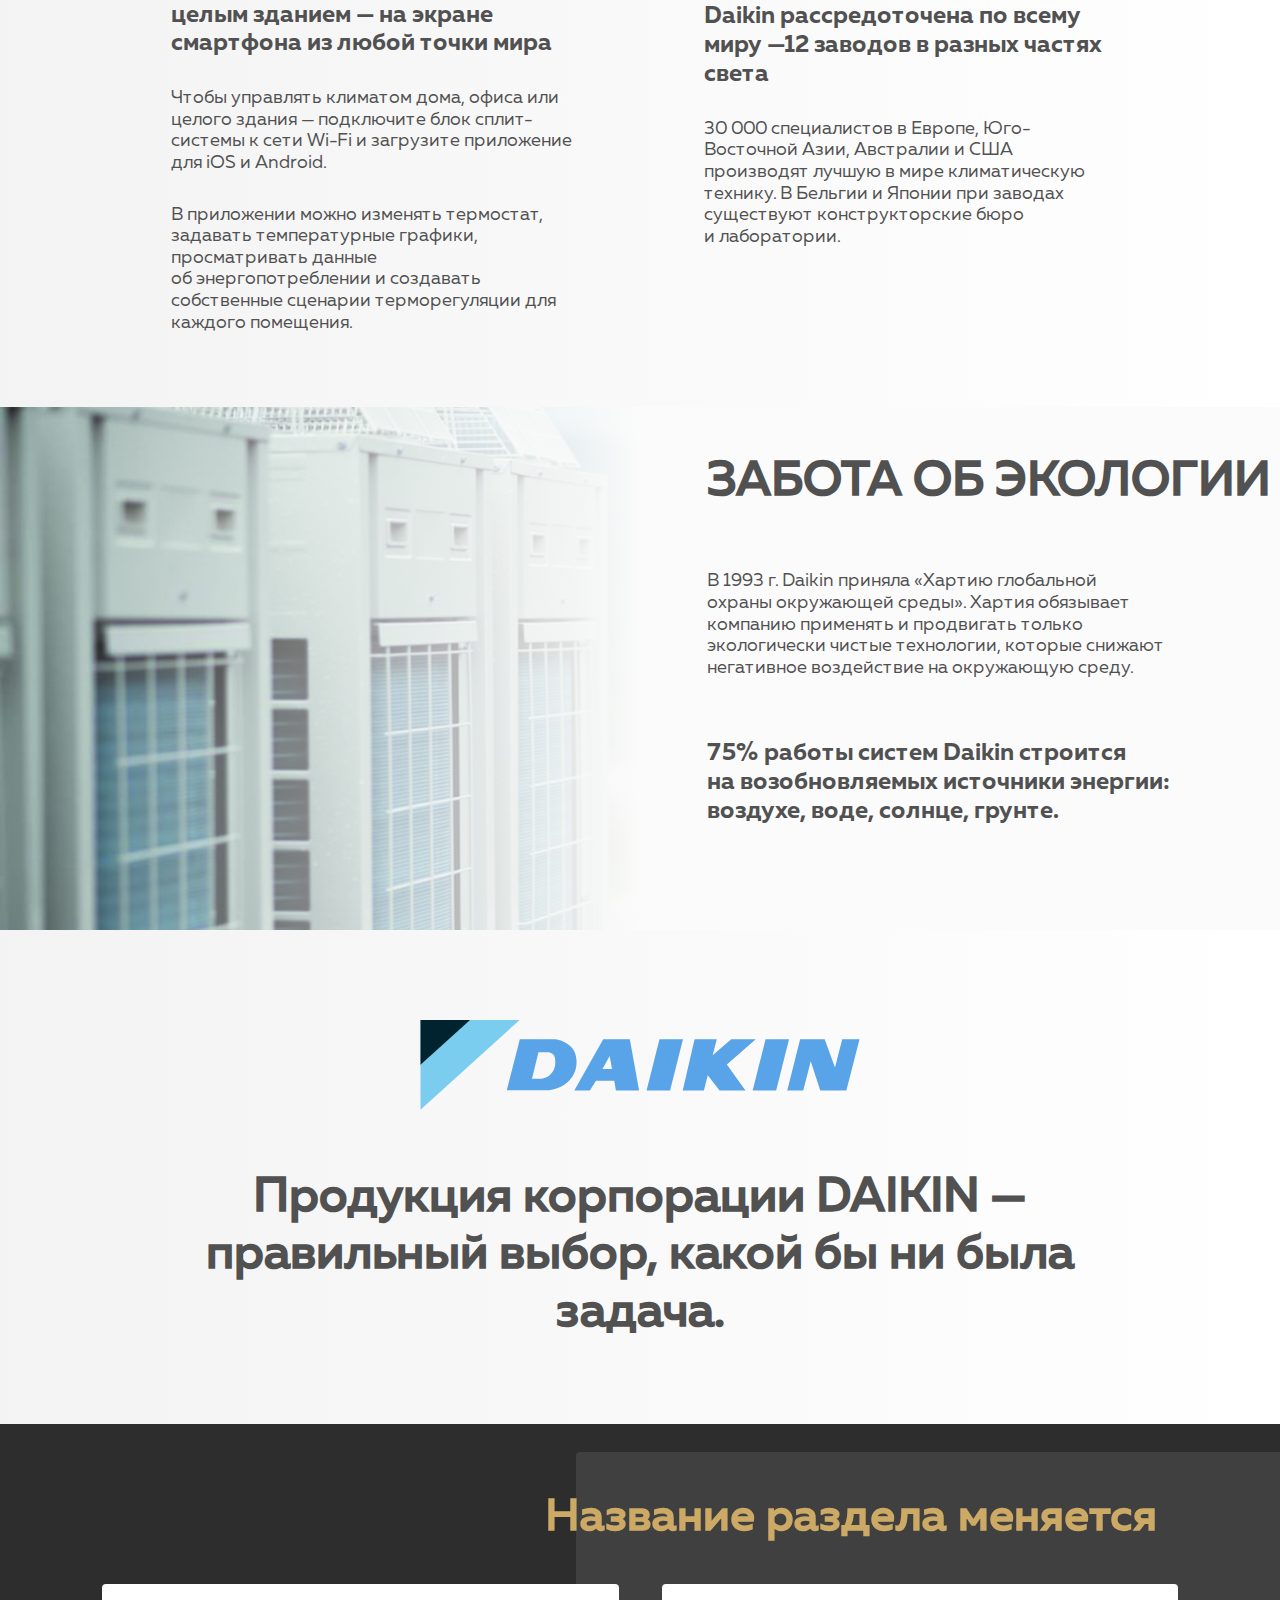
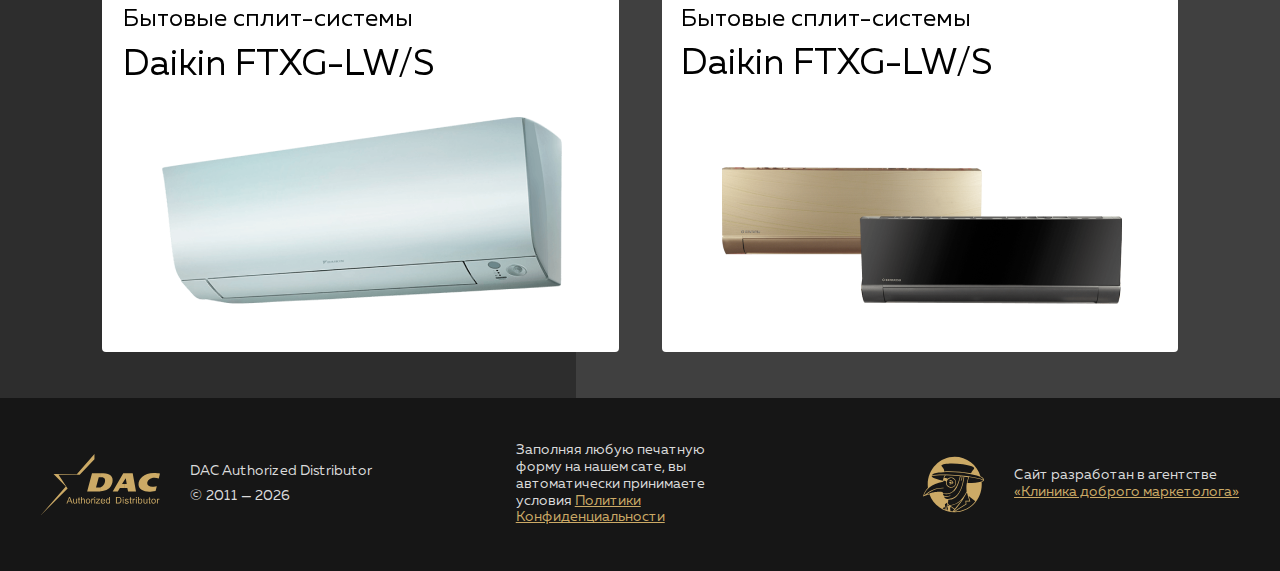
<file: daikin.html>
<!DOCTYPE html>
<html lang="ru">
    <head>
        <meta charset="utf-8">
        <meta name="viewport" content="width=device-width, initial-scale=1">
        <title>DAC Authorized Distributor</title>
        <link href="img/icons/Favicon1.ico" type="image/x-icon" rel="shortcut icon">
        <link href="img/icons/Favicon2.ico" type="image/x-icon" rel="shortcut icon">
        <link href="img/icons/Favicon1.ico" rel="apple-touch-icon" sizes="256x256">
        <link href="img/icons/Favicon2.ico" rel="apple-touch-icon" sizes="32x32">
        <link href="css/normalize.min.css" rel="stylesheet">
        <link href="css/materialdesignicons.min.css" rel="stylesheet">
        <link href="css/slick.min.css" rel="stylesheet">
        <link href="css/style.min.css" rel="stylesheet">
        <script src="js/jQuery-3.3.1.js"></script>
        <script src="js/jquery.mCustomScrollbar.concat.min.js"></script>
        <script src="js/slick.js"></script>
        <script src="js/jQuery.scrollSpeed.js"></script>
    </head>
    <body>
<!--        шапка-->
        <header class="header header-other">
            <div class="header-top">
                <div class="desctop-hidden burger-menu">
                    <button type="button" class="burger-icon burger-icon-close"></button>
                </div>
                <a href="index.html" class="header-logo">
                    <img src="img/logo/head.svg" class="header-logo" alt="">
                </a>
                <nav class="header-nav">
                    <ul class="header-nav_list">
                        <li class="header-nav_item">
                            <p class="product-button">Оборудование</p>
                        </li>
                        <li class="header-nav_item">
                            <a href="catalogs.html">Каталоги</a>
                        </li>
                        <li class="header-nav_item">
                            <a href="support.html">Поддержка</a>
                        </li>
                        <li class="header-nav_item">
                            <a href="buy.html">Купить</a>
                        </li>
                        <li class="header-nav_item">
                            <a href="about.html">О компании</a>
                        </li>
                        <li class="header-nav_item mdi mdi-magnify form">

                        </li>
                    </ul>
                </nav>
                <form class="header-search">
                    <input type="text" name="search" class="search-field" placeholder="Поиск">
                    <button type="submit" class="mdi mdi-magnify"></button>
                    <button type="button" class="mdi mdi-window-close"></button>
                </form>
                <div class="header-contacts">
                    <a href="tel:88123279323" class="header-tel">+7&nbsp;(812)&nbsp;327-93-23</a>
                    <p class="header-adress">Московский пр.,&nbsp;д.212</p>
                </div>
                <div class="mdi mdi-magnify form desctop-hidden"></div>
            </div>
            <div class="header-menu desctop-hidden">
                <ul class="mobile-menu">
                    <li class="menu-item">
                        <a href="equipment-mobile.html">Оборудование</a>
                    </li>
                    <li class="menu-item">
                        <a href="catalogs.html">Каталоги</a>
                    </li>
                    <li class="menu-item">
                        <a href="support.html">Поддержка</a>
                    </li>
                    <li class="menu-item">
                        <a href="buy.html">Купить</a>
                    </li>
                    <li class="menu-item">
                        <a href="about.html">О компании</a>
                    </li>
                </ul>
                <ul class="mobile-contacts">
                    <li class="contact-item">
                        <a href="tel:88123278323">+7&nbsp;(812)&nbsp;327-93-23</a>
                    </li>
                    <li class="contact-item">
                        <p>Москвоский пр., д.212</p>
                    </li>
                </ul>
            </div>
            <div class="header-bottom_icons">
                <ul class="icons-list">
                    <li class="icon-item this-desc">
                        <img src="img/icons/equipment/1.svg" class="icon" alt="">
                        <p class="icon-desc">Бытовые<br>сплит-системы</p>
                    </li>
                    <li class="icon-item">
                        <img src="img/icons/equipment/2.svg" class="icon" alt="">
                        <p class="icon-desc">Полупоромышленные<br>конлиционеры</p>
                    </li>
                    <li class="icon-item">
                        <img src="img/icons/equipment/3.svg" class="icon" alt="">
                        <p class="icon-desc">Системы VRF</p>
                    </li>
                    <li class="icon-item">
                        <img src="img/icons/equipment/4.svg" class="icon" alt="">
                        <p class="icon-desc">Системы<br>чиллер-фанкойл</p>
                    </li>
                    <li class="icon-item">
                        <img src="img/icons/equipment/5.svg" class="icon" alt="">
                        <p class="icon-desc">Вентиляция</p>
                    </li>
                    <li class="icon-item">
                        <img src="img/icons/equipment/6.svg" class="icon" alt="">
                        <p class="icon-desc">Отопительное<br>оборудование</p>
                    </li>
                    <li class="icon-item">
                        <img src="img/icons/equipment/7.svg" class="icon" alt="">
                        <p class="icon-desc">Очиститель<br>воздуха</p>
                    </li>
                </ul>
                <button type="button" class="close-products mdi mdi-window-close"></button>
            </div>
            <div class="header-bottom_products">
                <div class="products-block">
                    <img class="product-logo" src="img/brends/color/1.svg" alt="">
                    <p class="product-name">Модели с&nbsp;инверторной технологией</p>
                    <ul class="product-list">
                        <li class="product-item">
                            <a href="model-page.html">
                                <img src="img/products/KPU95.png" alt="" class="product-img">
                                <div class="product-desc">
                                    <p class="model">FTXG-LW/S</p>
                                    <p class="role">МУльтисистема</p>
                                </div>
                            </a>
                        </li>
                        <li class="product-item new-label">
                            <a href="model-page.html">
                                <img src="img/products/image2.png" class="product-img" alt="">
                                <div class="product-desc">
                                    <p class="model">FTXG-LS</p>
                                </div>
                            </a>
                        </li>
                        <li class="product-item">
                            <a href="model-page.html">
                                <img src="img/products/image.png" alt="" class="product-img">
                                <div class="product-desc">
                                    <p class="model">FTXG-LS</p>
                                </div>
                            </a>
                        </li>
                        <li class="product-item">
                            <a href="model-page.html">
                                <img src="img/products/KPU95.png" alt="" class="product-img">
                                <div class="product-desc">
                                    <p class="model">FTXG-LW/S</p>
                                    <p class="role">МУльтисистема</p>
                                </div>
                            </a>
                        </li>
                        <li class="product-item">
                            <a href="model-page.html">
                                <img src="img/products/KPU95.png" alt="" class="product-img">
                                <div class="product-desc">
                                    <p class="model">FTXG-LW/S</p>
                                    <p class="role">МУльтисистема</p>
                                </div>
                            </a>
                        </li>
                    </ul>
                </div>
                <div class="products-block">
                    <img class="product-logo" src="img/brends/color/2.svg" alt="">
                    <p class="product-name">Модели со&nbsp;стандартной технологией</p>
                    <ul class="product-list">
                        <li class="product-item">
                            <a href="model-page.html">
                                <img src="img/products/KPU95.png" alt="" class="product-img">
                                <div class="product-desc">
                                    <p class="model">FTXG-LW/S</p>
                                    <p class="role">МУльтисистема</p>
                                </div>
                            </a>
                        </li>
                        <li class="product-item new-label">
                            <a href="model-page.html">
                                <img src="img/products/image2.png" class="product-img" alt="">
                                <div class="product-desc">
                                    <p class="model">FTXG-LS</p>
                                </div>
                            </a>
                        </li>
                        <li class="product-item">
                            <a href="model-page.html">
                                <img src="img/products/image.png" alt="" class="product-img">
                                <div class="product-desc">
                                    <p class="model">FTXG-LS</p>
                                </div>
                            </a>
                        </li>
                        <li class="product-item">
                            <a href="model-page.html">
                                <img src="img/products/KPU95.png" alt="" class="product-img">
                                <div class="product-desc">
                                    <p class="model">FTXG-LW/S</p>
                                    <p class="role">МУльтисистема</p>
                                </div>
                            </a>
                        </li>
                        <li class="product-item">
                            <a href="model-page.html">
                                <img src="img/products/KPU95.png" alt="" class="product-img">
                                <div class="product-desc">
                                    <p class="model">FTXG-LW/S</p>
                                    <p class="role">МУльтисистема</p>
                                </div>
                            </a>
                        </li>
                        <li class="product-item">
                            <a href="model-page.html">
                                <img src="img/products/KPU95.png" alt="" class="product-img">
                                <div class="product-desc">
                                    <p class="model">FTXG-LW/S</p>
                                    <p class="role">МУльтисистема</p>
                                </div>
                            </a>
                        </li>
                        <li class="product-item new-label">
                            <a href="model-page.html">
                                <img src="img/products/image2.png" class="product-img" alt="">
                                <div class="product-desc">
                                    <p class="model">FTXG-LS</p>
                                </div>
                            </a>
                        </li>
                        <li class="product-item">
                            <a href="model-page.html">
                                <img src="img/products/image.png" alt="" class="product-img">
                                <div class="product-desc">
                                    <p class="model">FTXG-LS</p>
                                </div>
                            </a>
                        </li>
                    </ul>
                </div>
                <div class="products-block">
                    <img class="product-logo" src="img/brends/color/2.svg" alt="">
                    <p class="product-name">Модели со&nbsp;стандартной технологией</p>
                    <ul class="product-list">
                        <li class="product-item">
                            <a href="model-page.html">
                                <img src="img/products/KPU95.png" alt="" class="product-img">
                                <div class="product-desc">
                                    <p class="model">FTXG-LW/S</p>
                                    <p class="role">МУльтисистема</p>
                                </div>
                            </a>
                        </li>
                        <li class="product-item new-label">
                            <a href="model-page.html">
                                <img src="img/products/image2.png" class="product-img" alt="">
                                <div class="product-desc">
                                    <p class="model">FTXG-LS</p>
                                </div>
                            </a>
                        </li>
                        <li class="product-item">
                            <a href="model-page.html">
                                <img src="img/products/image.png" alt="" class="product-img">
                                <div class="product-desc">
                                    <p class="model">FTXG-LS</p>
                                </div>
                            </a>
                        </li>
                        <li class="product-item">
                            <a href="model-page.html">
                                <img src="img/products/KPU95.png" alt="" class="product-img">
                                <div class="product-desc">
                                    <p class="model">FTXG-LW/S</p>
                                    <p class="role">МУльтисистема</p>
                                </div>
                            </a>
                        </li>
                        <li class="product-item">
                            <a href="model-page.html">
                                <img src="img/products/KPU95.png" alt="" class="product-img">
                                <div class="product-desc">
                                    <p class="model">FTXG-LW/S</p>
                                    <p class="role">МУльтисистема</p>
                                </div>
                            </a>
                        </li>
                        <li class="product-item">
                            <a href="model-page.html">
                                <img src="img/products/KPU95.png" alt="" class="product-img">
                                <div class="product-desc">
                                    <p class="model">FTXG-LW/S</p>
                                    <p class="role">МУльтисистема</p>
                                </div>
                            </a>
                        </li>
                        <li class="product-item new-label">
                            <a href="model-page.html">
                                <img src="img/products/image2.png" class="product-img" alt="">
                                <div class="product-desc">
                                    <p class="model">FTXG-LS</p>
                                </div>
                            </a>
                        </li>
                        <li class="product-item">
                            <a href="model-page.html">
                                <img src="img/products/image.png" alt="" class="product-img">
                                <div class="product-desc">
                                    <p class="model">FTXG-LS</p>
                                </div>
                            </a>
                        </li>
                    </ul>
                </div>
            </div>
        </header>
        <section class="brend-page">
            <div class="brend-block1">
                <div class="page-slider_top">
<!--                    переключатель страниц производителей-->
                    <ul class="slider-top_list">
                        <li class="slider-top_item ">
                            <a href="about.html" class="slider-name">DAC</a>
                        </li>
                        <li class="slider-top_item this-item">
                            <p class="slider-top_item">DAKIN</p>
                        </li>
                        <li class="slider-top_item">
                            <p class="slider-top_item">KENTATSU</p>
                        </li>
                        <li class="slider-top_item">
                            <p class="slider-top_item">MIDEA</p>
                        </li>
                        <li class="slider-top_item">
                            <p class="slider-top_item">FLAAKT WOODS</p>
                        </li>
                        <li class="slider-top_item">
                            <p class="slider-top_item">JANKA</p>
                        </li>
                        <li class="slider-top_item">
                            <p class="slider-top_item">WOLTER</p>
                        </li>
                    </ul>
                    <div class="slider-top_progress"></div>
                </div>
<!--                моб переключатель-->
                <div class="page-slider_mobile desctop-hidden">
                    <form class="page-form">
                        <select name="page" id="page-daikin" class="page-select">
                            <option name="DAC">DAC</option>
                            <option name="DAIKIN" selected>DAIKIN</option>
                            <option name="KENTATSU">KENTATSU</option>
                            <option name="MIDEA">MIDEA</option>
                            <option name="FLAAKT_WOODS">FLAAKT WOODS</option>
                            <option name="JANKA">JANKA</option>
                            <option name="WOLTER">WOLTER</option>
                        </select>
                        <div class="mdi mdi-chevron-right"></div>
                    </form> 
                </div>
                <h2 class="page-subtitle">Японский бренд Daikin&nbsp;&mdash; разработчик и&nbsp;производитель систем отопления, вентиляции и&nbsp;кондиционирования, тепловых насосов и&nbsp;холодильного оборудования.</h2>
                <div class="brend-block_item first">
                    <h3 class="block1-title">Уже 90 лет</h3>
                    <p class="page-content">Daikin внедряет по&nbsp;всему миру комплексные климатические решения для создания комфортной и&nbsp;устойчивой среды в&nbsp;домах,&nbsp;офисах и&nbsp;на&nbsp;производствах.</p>
                </div>
                <div class="brend-block_item">
                    <h3 class="block1-title">Сплит-системы Daikin решают три ключевых задачи</h3>
                    <p class="page-content">коммуникаций любого помещения&nbsp;&mdash; обогрев, охлаждение, подача очищенного от&nbsp;пыли и&nbsp;аллергенов&nbsp;воздуха. Комплексные решения для промышленности нагревают воду в&nbsp;здании и&nbsp;круглосуточно поддерживают охлаждение ИТ-оборудования в&nbsp;серверных.</p>
                </div>
            </div>
            <div class="brend-block2">
                <h2 class="page-subtitle">Технологии Daikin&nbsp;&mdash; европейский стандарт в&nbsp;разработке систем климатконтроля</h2>
                <p class="page-content">Энергоэффективность Daikin обеспечена фирменной инверторной технологией и&nbsp;технологией повторного использования тепла, выработанного при охлаждении&nbsp;&mdash; рекуперацией тепла.</p>
                <div class="block2-inner">
                    <h3 class="block2-subtitle">Инверторная технология</h3>
                    <ul class="block2-inner_list">
                        <li class="inner-item">
                            <img src="img/icons/daikin/1.svg" alt="" class="inner-icon">
                            <div>
                                <h4 class="item-title">Мощность регулируется с&nbsp;учётом индивидуальной потребности помещения.</h4>
                                <p class="item-desc">Система кондиционирования воздуха с&nbsp;инвертором постоянно регулирует&nbsp;тепло и&nbsp;холодопроизводительность с&nbsp;учётом температуры&nbsp;в помещении. Инверторное управление сокращает время запуска системы&nbsp;и&nbsp;помещение отапливается быстрее. Установив необходимую температуру, инвертор будет постоянно поддерживать&nbsp;ее.</p>
                            </div>
                        </li>
                        <li class="inner-item">
                            <img src="img/icons/daikin/2.svg" alt="" class="inner-icon">
                            <div>
                                <h4 class="item-title">Круглосуточный цикл работы сокращает потребление энергии на&nbsp;30%.</h4>
                                <p class="item-desc">Инвертор контролирует и&nbsp;регулирует температуру помещения круглосуточно,&nbsp;в&nbsp;отличие от&nbsp;традиционных систем, которые нужно&nbsp;регулярно&nbsp;выключать.</p>
                            </div>
                        </li>
                    </ul>
                </div>
            </div>
            <div class="brend-block3">
                <h2 class="page-subtitle">КОМПРЕССОРЫ</h2>
                <p class="page-content">Daikin производит компрессоры на&nbsp;заводах в&nbsp;Чехии и&nbsp;Италии (McQuay).</p>
                <p class="page-content">Это важно, ведь компрессор&nbsp;&mdash; основная часть кондиционера. Компрессор увеличивает давление и&nbsp;температуру пара хладагента, эффективно увеличивает концентрацию тепла, проходящего через систему.</p>
                <p class="page-content_bold">Компания Daikin всегда первым делом рассматривает технологию.</p>
            </div>
            <div class="brend-block4">
                <div class="block4-top">
                    <div class="block4-item">
                        <img src="img/brendP/block4-1.png" alt="">
                        <h2 class="block4-title">Интеллектуальное управление целым зданием&nbsp;&mdash; на&nbsp;экране смартфона из&nbsp;любой точки мира</h2>
                        <p class="page-content">Чтобы управлять климатом дома, офиса или целого здания&nbsp;&mdash; подключите блок сплит-системы к&nbsp;сети Wi-Fi и&nbsp;загрузите приложение для iOS и&nbsp;Android.</p>
                        <p class="page-content">В&nbsp;приложении можно изменять термостат, задавать температурные графики, просматривать данные об&nbsp;энергопотреблении и&nbsp;создавать собственные сценарии терморегуляции для каждого помещения.</p>
                    </div>
                    <div class="block4-item">
                        <img src="img/brendP/block4-2.png" alt="">
                        <h2 class="block4-title">Производственная мощность Daikin рассредоточена по&nbsp;всему миру &mdash;12 заводов в&nbsp;разных частях света</h2>
                        <p class="page-content">30&nbsp;000 специалистов в&nbsp;Европе, Юго-Восточной Азии, Австралии и&nbsp;США производят лучшую в&nbsp;мире климатическую технику. В&nbsp;Бельгии и&nbsp;Японии при заводах существуют конструкторские бюро и&nbsp;лаборатории.</p>
                    </div>
                </div>
                <div class="block4-bottom">
                    <div class="block4-bottom-right">
                        <h2 class="page-subtitle">ЗАБОТА ОБ ЭКОЛОГИИ</h2>
                        <p class="page-content">В&nbsp;1993&nbsp;г. Daikin приняла &laquo;Хартию глобальной охраны окружающей среды&raquo;. Хартия обязывает компанию применять и&nbsp;продвигать только экологически чистые технологии, которые снижают негативное воздействие на&nbsp;окружающую среду.</p>
                        <p class="page-content_bold">75% работы систем Daikin строится на&nbsp;возобновляемых источники энергии: воздухе, воде, солнце, грунте.</p>
                    </div>
                </div>
            </div>
            <div class="brend-block5">
                <img src="img/brends/color/1.svg" alt="" class="block5-img">
                <h2 class="page-subtitle">Продукция корпорации DAIKIN&nbsp;&mdash; правильный выбор, какой&nbsp;бы ни&nbsp;была задача.</h2>
            </div>
        </section>
<!--        подвал-->
        <footer class="footer">
            <div class="footer-top">
                <div class="footer-slide">
                    <h3 class="footer-top_title">Название раздела меняется</h3>
                    <div class="footer-slide_inner">
                        <div class="footer-top_left">
                            <a href="model-page_other.html">
                                <h3 class="block4-title">
                                    <span>Бытовые сплит-системы</span>
                                    Daikin FTXG-LW/S
                                </h3>
                                <img src="img/items/1.png" alt="" class="block4-img">
                            </a>
                        </div>
                        <div class="footer-top_right">
                            <div class="footer-top_right_block">
                                <a href="model-page_other.html">
                                    <h3 class="block4-title">
                                        <span>Бытовые сплит-системы</span>
                                        Daikin FTXG-LW/S
                                    </h3>
                                    <img src="img/items/2.png" alt="" class="block4-img">
                                </a>
                            </div>   
                        </div>
                    </div>
                </div>
                <div class="footer-slide">
                    <h3 class="footer-top_title">Название раздела меняется</h3>
                    <div class="footer-slide_inner">
                        <div class="footer-top_left">
                            <a href="model-page_other.html">
                                <h3 class="block4-title">
                                    <span>Бытовые сплит-системы</span>
                                    Daikin FTXG-LW/S
                                </h3>
                                <img src="img/items/1.png" alt="" class="block4-img">
                            </a>
                        </div>
                        <div class="footer-top_right">
                            <div class="footer-top_right_block">
                                <a href="model-page_other.html">
                                    <h3 class="block4-title">
                                        <span>Бытовые сплит-системы</span>
                                        Daikin FTXG-LW/S
                                    </h3>
                                    <img src="img/items/2.png" alt="" class="block4-img">
                                </a>
                            </div>   
                        </div>
                    </div>
                </div>
                <div class="footer-slide">
                    <h3 class="footer-top_title">Название раздела меняется</h3>
                    <div class="footer-slide_inner">
                        <div class="footer-top_left">
                            <a href="model-page_other.html">
                                <h3 class="block4-title">
                                    <span>Бытовые сплит-системы</span>
                                    Daikin FTXG-LW/S
                                </h3>
                                <img src="img/items/1.png" alt="" class="block4-img">
                            </a>
                        </div>
                        <div class="footer-top_right">
                            <div class="footer-top_right_block">
                                <a href="model-page_other.html">
                                    <h3 class="block4-title">
                                        <span>Бытовые сплит-системы</span>
                                        Daikin FTXG-LW/S
                                    </h3>
                                    <img src="img/items/2.png" alt="" class="block4-img">
                                </a>
                            </div>   
                        </div>
                    </div>
                </div>
                <div class="footer-slide">
                    <h3 class="footer-top_title">Название раздела меняется</h3>
                    <div class="footer-slide_inner">
                        <div class="footer-top_left">
                            <a href="model-page_other.html">
                                <h3 class="block4-title">
                                    <span>Бытовые сплит-системы</span>
                                    Daikin FTXG-LW/S
                                </h3>
                                <img src="img/items/1.png" alt="" class="block4-img">
                            </a>
                        </div>
                        <div class="footer-top_right">
                            <div class="footer-top_right_block">
                                <a href="model-page_other.html">
                                    <h3 class="block4-title">
                                        <span>Бытовые сплит-системы</span>
                                        Daikin FTXG-LW/S
                                    </h3>
                                    <img src="img/items/2.png" alt="" class="block4-img">
                                </a>
                            </div>   
                        </div>
                    </div>
                </div>
            </div>
            <div class="footer-bottom">
                <img src="img/logo/footer.svg" alt="" class="footer-logo">
                <div class="copyright">
                    <p>DAC Authorized Distributor</p>
                    <p>
                        &copy;&nbsp;2011&nbsp;&mdash; 
                        <script>
                            document.write(new Date().getFullYear());
                        </script>
                    </p>
                </div>
                <div class="politica">
                    <p>Заполняя любую печатную форму на нашем сате, вы автоматически<br class="hidden"> принимаете условия <a href="#">Политики Конфиденциальности</a></p>
                </div>
                <div class="developer-cont">
                    <a href="http://kdm1.ru" target="_blank">
                        <img src="img/kdm.svg" alt="" class="kdm-img">
                        <div class="developer-right">
                            <p>Сайт&nbsp;разработан в&nbsp;агентстве</p>
                            <span>&laquo;Клиника&nbsp;доброго маркетолога&raquo;</span>
                        </div>
                    </a>
                </div>
            </div>
        </footer>
    <script src="js/script.min.js"></script>
    </body>
</html>
</file>
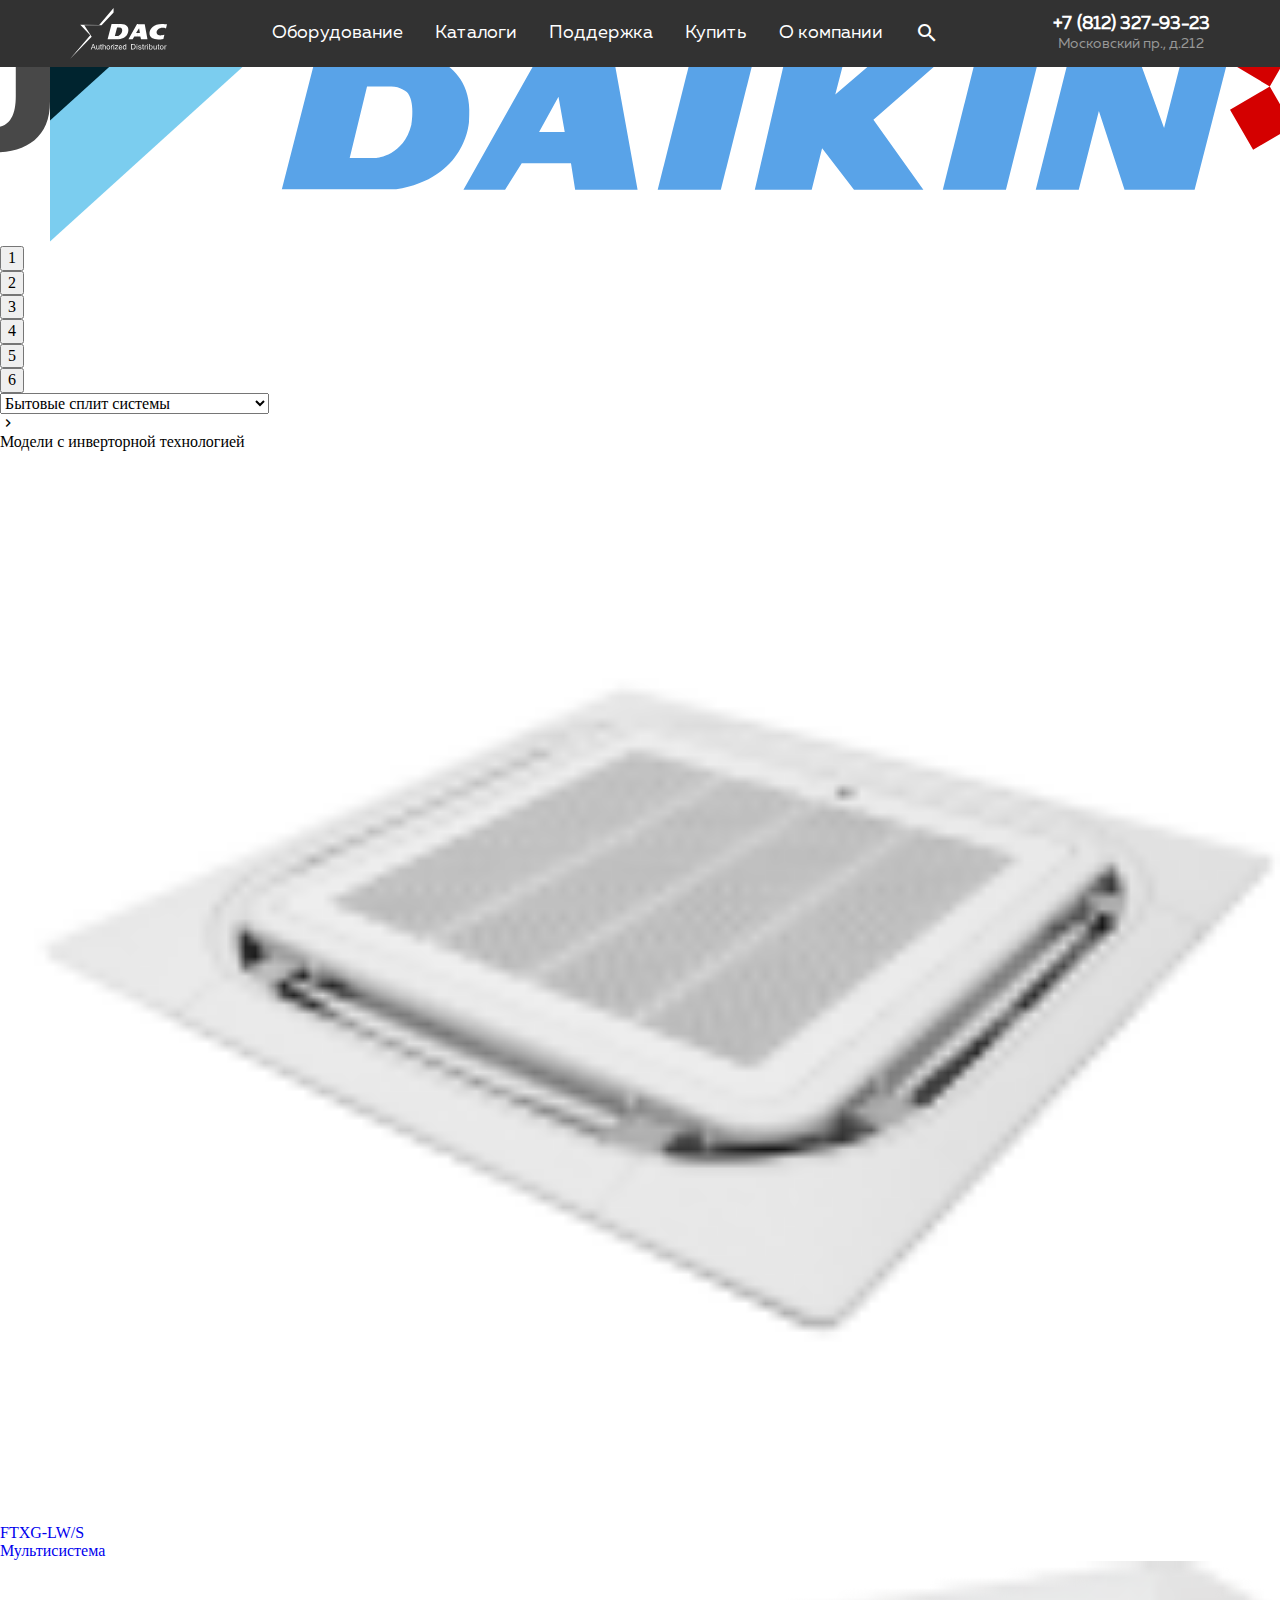
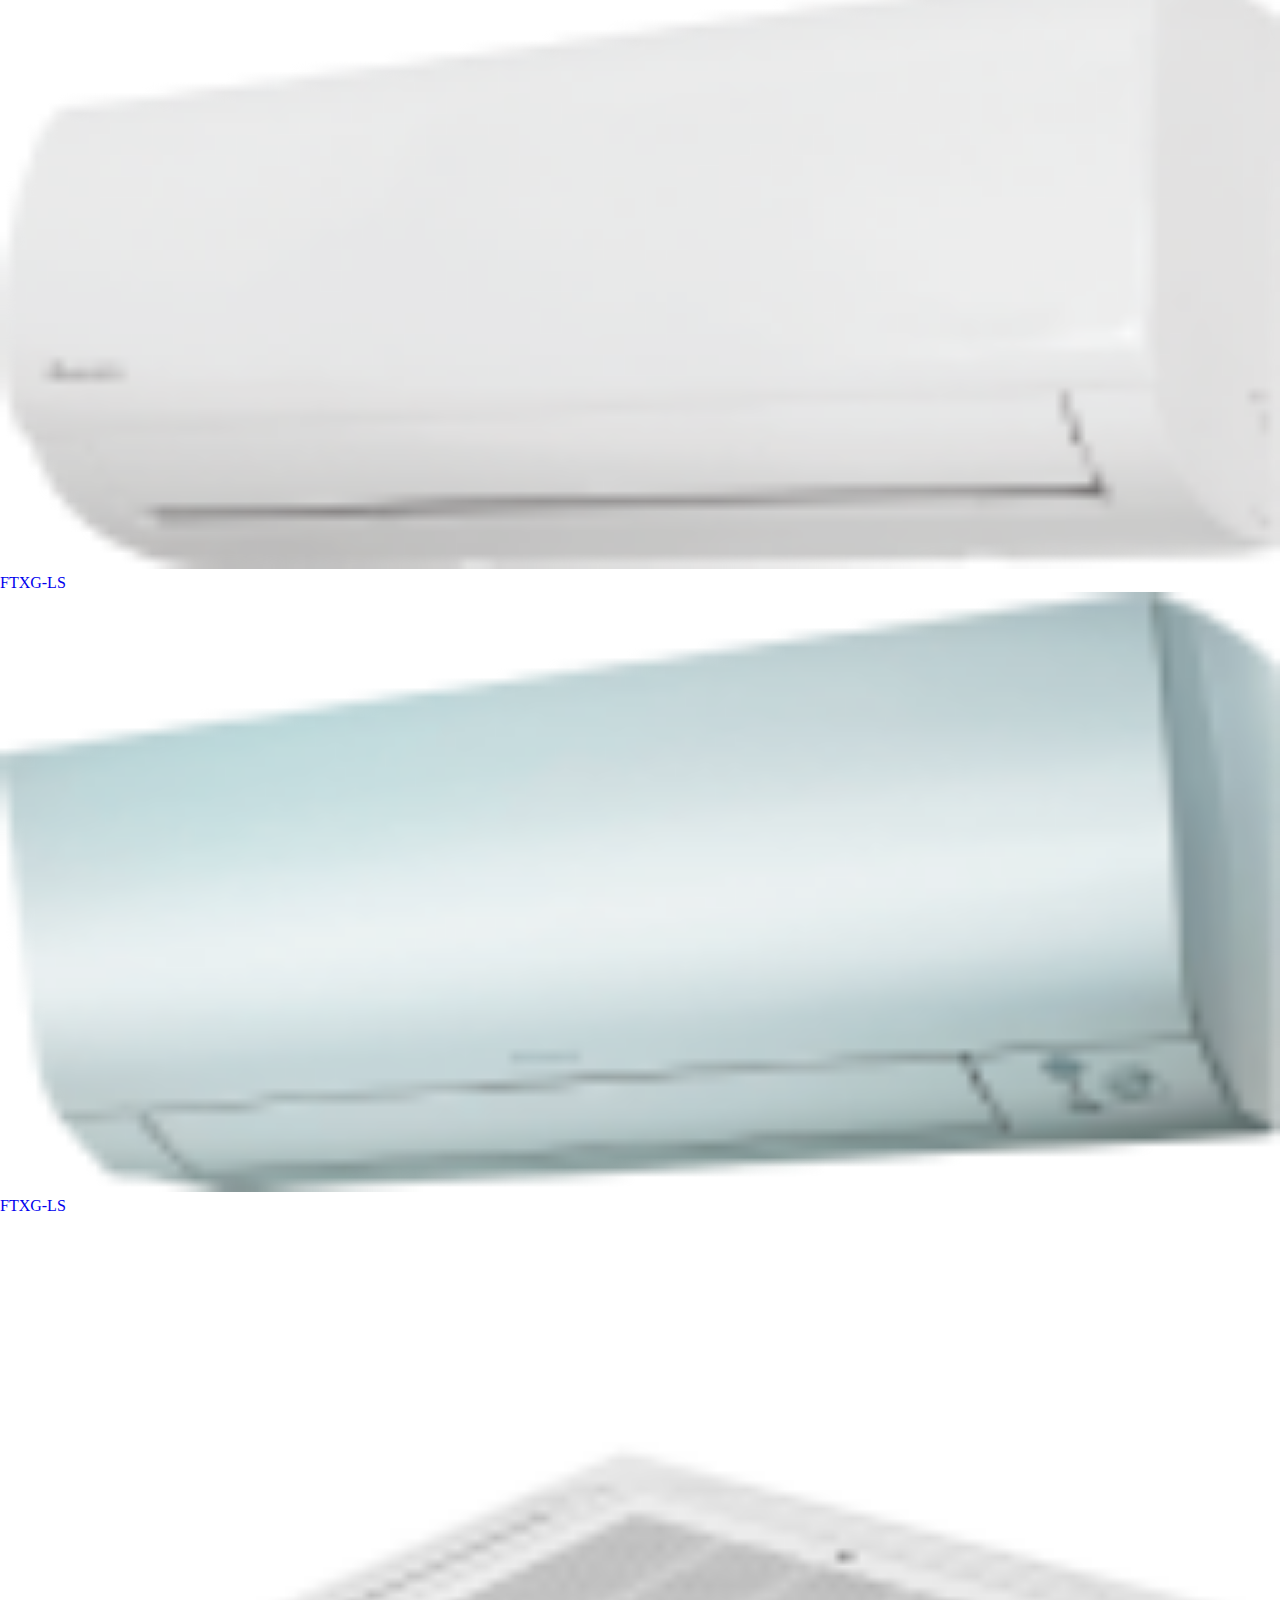
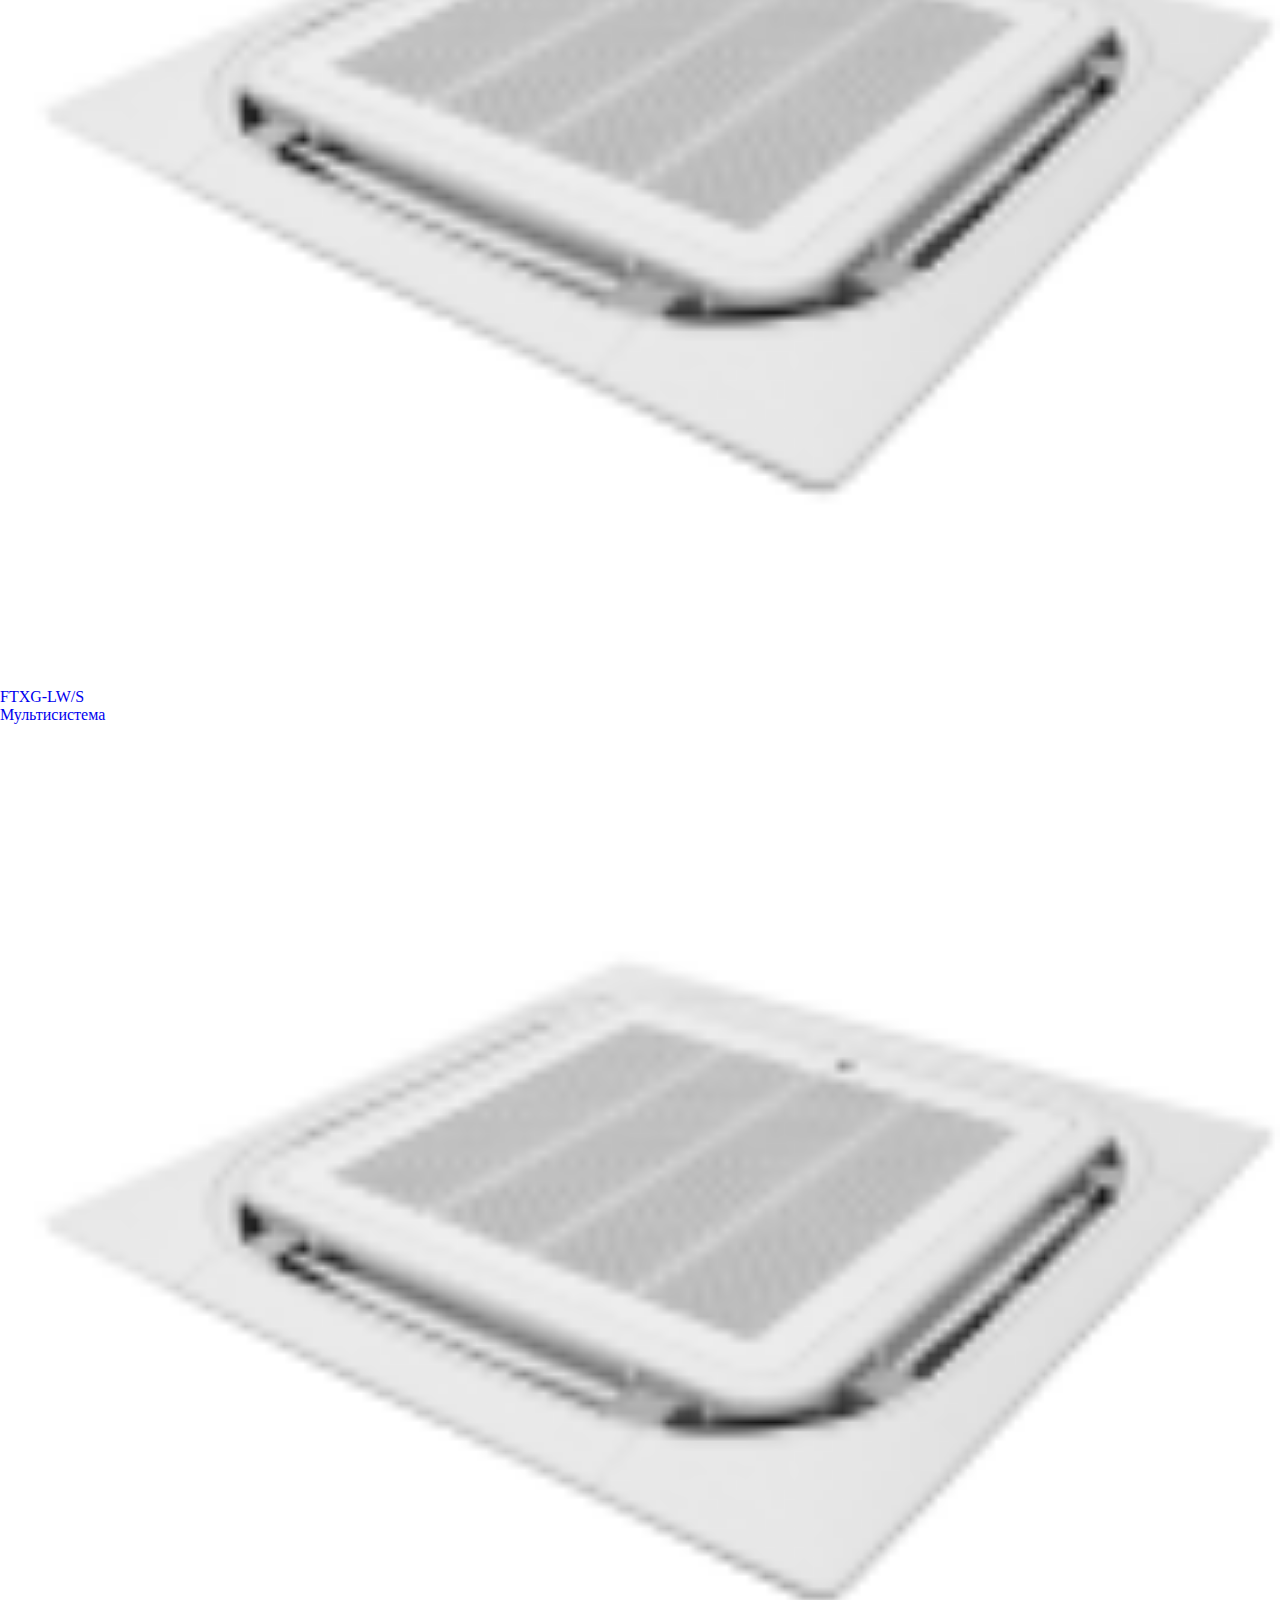
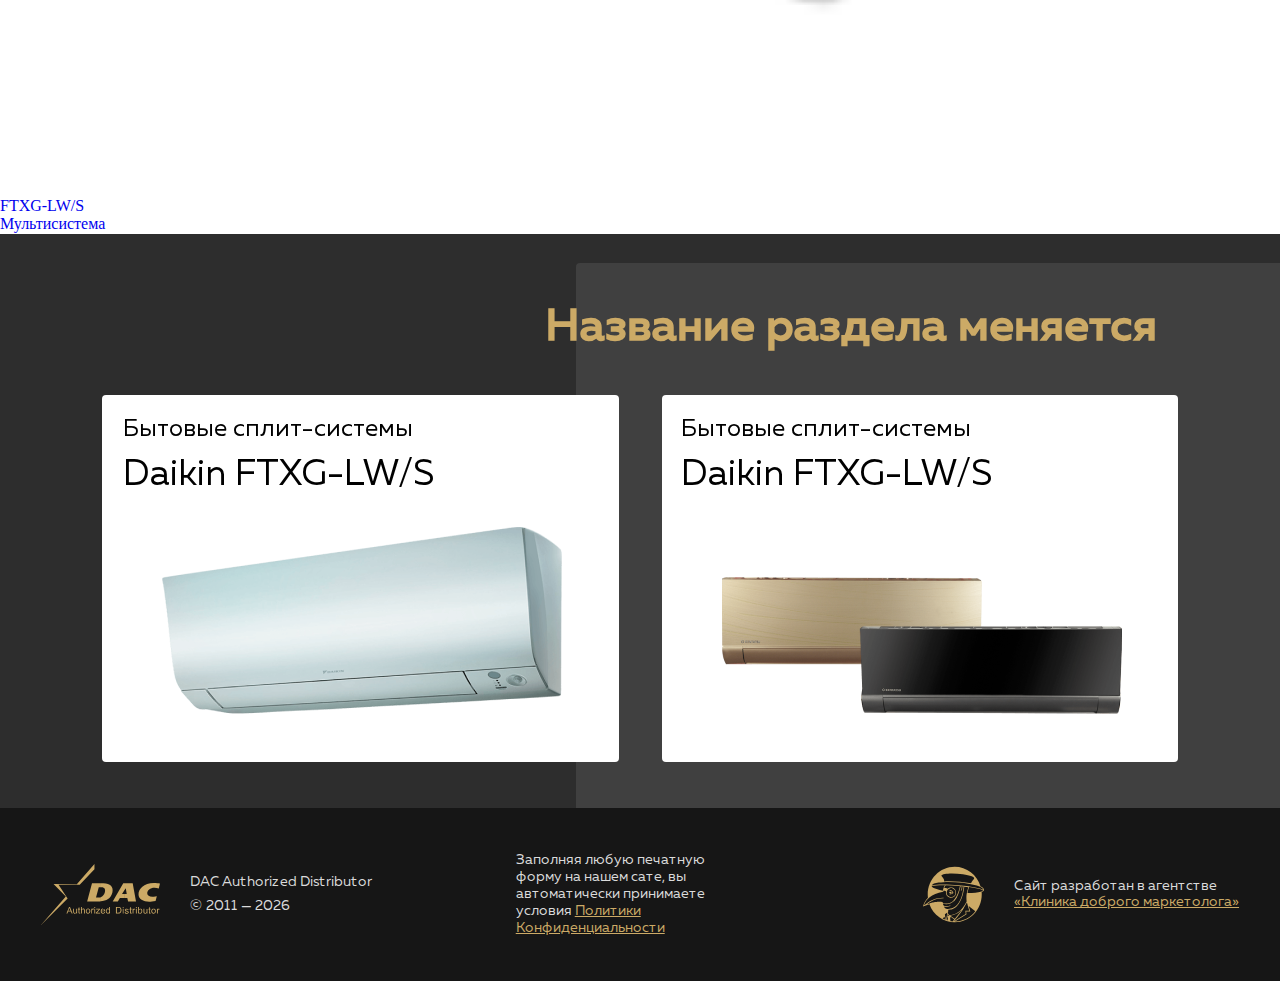
<file: equipment-mobile.html>
<!DOCTYPE html>
<html lang="ru">
    <head>
        <meta charset="utf-8">
        <meta name="viewport" content="width=device-width, initial-scale=1">
        <title>DAC Authorized Distributor</title>
        <link href="img/icons/Favicon1.ico" type="image/x-icon" rel="shortcut icon">
        <link href="img/icons/Favicon2.ico" type="image/x-icon" rel="shortcut icon">
        <link href="img/icons/Favicon1.ico" rel="apple-touch-icon" sizes="256x256">
        <link href="img/icons/Favicon2.ico" rel="apple-touch-icon" sizes="32x32">
        <link href="css/normalize.min.css" rel="stylesheet">
        <link href="css/materialdesignicons.min.css" rel="stylesheet">
        <link href="css/slick.min.css" rel="stylesheet">
        <link href="css/style.min.css" rel="stylesheet">
        <script src="js/jQuery-3.3.1.js"></script>
        <script src="js/jquery.mCustomScrollbar.concat.min.js"></script>
        <script src="js/slick.js"></script>
        <script src="js/jQuery.scrollSpeed.js"></script>
    </head>
    <body>
<!--        шапка-->
        <header class="header header-other">
            <div class="header-top">
                <div class="desctop-hidden burger-menu">
                    <button type="button" class="burger-icon burger-icon-close"></button>
                </div>
                <a href="index.html" class="header-logo">
                    <img src="img/logo/head.svg" class="header-logo" alt="">
                </a>
                <nav class="header-nav">
                    <ul class="header-nav_list">
                        <li class="header-nav_item">
                            <p class="product-button">Оборудование</p>
                        </li>
                        <li class="header-nav_item">
                            <a href="catalogs.html">Каталоги</a>
                        </li>
                        <li class="header-nav_item">
                            <a href="support.html">Поддержка</a>
                        </li>
                        <li class="header-nav_item">
                            <a href="buy.html">Купить</a>
                        </li>
                        <li class="header-nav_item">
                            <a href="about.html">О компании</a>
                        </li>
                        <li class="header-nav_item mdi mdi-magnify form">

                        </li>
                    </ul>
                </nav>
                <form class="header-search">
                    <input type="text" name="search" class="search-field" placeholder="Поиск">
                    <button type="submit" class="mdi mdi-magnify"></button>
                    <button type="button" class="mdi mdi-window-close"></button>
                </form>
                <div class="header-contacts">
                    <a href="tel:88123279323" class="header-tel">+7&nbsp;(812)&nbsp;327-93-23</a>
                    <p class="header-adress">Московский пр.,&nbsp;д.212</p>
                </div>
                <div class="mdi mdi-magnify form desctop-hidden"></div>
            </div>
            <div class="header-menu desctop-hidden">
                <ul class="mobile-menu">
                    <li class="menu-item">
                        <a href="javascript: void(0)">Оборудование</a>
                    </li>
                    <li class="menu-item">
                        <a href="catalogs.html">Каталоги</a>
                    </li>
                    <li class="menu-item">
                        <a href="support.html">Поддержка</a>
                    </li>
                    <li class="menu-item">
                        <a href="buy.html">Купить</a>
                    </li>
                    <li class="menu-item">
                        <a href="about.html">О компании</a>
                    </li>
                </ul>
                <ul class="mobile-contacts">
                    <li class="contact-item">
                        <a href="tel:88123278323">+7&nbsp;(812)&nbsp;327-93-23</a>
                    </li>
                    <li class="contact-item">
                        <p>Москвоский пр., д.212</p>
                    </li>
                </ul>
            </div>
            <div class="header-bottom_icons">
                <ul class="icons-list">
                    <li class="icon-item this-desc">
                        <img src="img/icons/equipment/1.svg" class="icon" alt="">
                        <p class="icon-desc">Бытовые<br>сплит-системы</p>
                    </li>
                    <li class="icon-item">
                        <img src="img/icons/equipment/2.svg" class="icon" alt="">
                        <p class="icon-desc">Полупоромышленные<br>конлиционеры</p>
                    </li>
                    <li class="icon-item">
                        <img src="img/icons/equipment/3.svg" class="icon" alt="">
                        <p class="icon-desc">Системы VRF</p>
                    </li>
                    <li class="icon-item">
                        <img src="img/icons/equipment/4.svg" class="icon" alt="">
                        <p class="icon-desc">Системы<br>чиллер-фанкойл</p>
                    </li>
                    <li class="icon-item">
                        <img src="img/icons/equipment/5.svg" class="icon" alt="">
                        <p class="icon-desc">Вентиляция</p>
                    </li>
                    <li class="icon-item">
                        <img src="img/icons/equipment/6.svg" class="icon" alt="">
                        <p class="icon-desc">Отопительное<br>оборудование</p>
                    </li>
                    <li class="icon-item">
                        <img src="img/icons/equipment/7.svg" class="icon" alt="">
                        <p class="icon-desc">Очиститель<br>воздуха</p>
                    </li>
                </ul>
                <button type="button" class="close-products mdi mdi-window-close"></button>
            </div>
            <div class="header-bottom_products">
                <div class="products-block">
                    <img class="product-logo" src="img/brends/color/1.svg" alt="">
                    <p class="product-name">Модели с&nbsp;инверторной технологией</p>
                    <ul class="product-list">
                        <li class="product-item">
                            <a href="model-page.html">
                                <img src="img/products/KPU95.png" alt="" class="product-img">
                                <div class="product-desc">
                                    <p class="model">FTXG-LW/S</p>
                                    <p class="role">МУльтисистема</p>
                                </div>
                            </a>
                        </li>
                        <li class="product-item new-label">
                            <a href="model-page.html">
                                <img src="img/products/image2.png" class="product-img" alt="">
                                <div class="product-desc">
                                    <p class="model">FTXG-LS</p>
                                </div>
                            </a>
                        </li>
                        <li class="product-item">
                            <a href="model-page.html">
                                <img src="img/products/image.png" alt="" class="product-img">
                                <div class="product-desc">
                                    <p class="model">FTXG-LS</p>
                                </div>
                            </a>
                        </li>
                        <li class="product-item">
                            <a href="model-page.html">
                                <img src="img/products/KPU95.png" alt="" class="product-img">
                                <div class="product-desc">
                                    <p class="model">FTXG-LW/S</p>
                                    <p class="role">МУльтисистема</p>
                                </div>
                            </a>
                        </li>
                        <li class="product-item">
                            <a href="model-page.html">
                                <img src="img/products/KPU95.png" alt="" class="product-img">
                                <div class="product-desc">
                                    <p class="model">FTXG-LW/S</p>
                                    <p class="role">МУльтисистема</p>
                                </div>
                            </a>
                        </li>
                    </ul>
                </div>
                <div class="products-block">
                    <img class="product-logo" src="img/brends/color/2.svg" alt="">
                    <p class="product-name">Модели со&nbsp;стандартной технологией</p>
                    <ul class="product-list">
                        <li class="product-item">
                            <a href="model-page.html">
                                <img src="img/products/KPU95.png" alt="" class="product-img">
                                <div class="product-desc">
                                    <p class="model">FTXG-LW/S</p>
                                    <p class="role">МУльтисистема</p>
                                </div>
                            </a>
                        </li>
                        <li class="product-item new-label">
                            <a href="model-page.html">
                                <img src="img/products/image2.png" class="product-img" alt="">
                                <div class="product-desc">
                                    <p class="model">FTXG-LS</p>
                                </div>
                            </a>
                        </li>
                        <li class="product-item">
                            <a href="model-page.html">
                                <img src="img/products/image.png" alt="" class="product-img">
                                <div class="product-desc">
                                    <p class="model">FTXG-LS</p>
                                </div>
                            </a>
                        </li>
                        <li class="product-item">
                            <a href="model-page.html">
                                <img src="img/products/KPU95.png" alt="" class="product-img">
                                <div class="product-desc">
                                    <p class="model">FTXG-LW/S</p>
                                    <p class="role">МУльтисистема</p>
                                </div>
                            </a>
                        </li>
                        <li class="product-item">
                            <a href="model-page.html">
                                <img src="img/products/KPU95.png" alt="" class="product-img">
                                <div class="product-desc">
                                    <p class="model">FTXG-LW/S</p>
                                    <p class="role">МУльтисистема</p>
                                </div>
                            </a>
                        </li>
                        <li class="product-item">
                            <a href="model-page.html">
                                <img src="img/products/KPU95.png" alt="" class="product-img">
                                <div class="product-desc">
                                    <p class="model">FTXG-LW/S</p>
                                    <p class="role">МУльтисистема</p>
                                </div>
                            </a>
                        </li>
                        <li class="product-item new-label">
                            <a href="model-page.html">
                                <img src="img/products/image2.png" class="product-img" alt="">
                                <div class="product-desc">
                                    <p class="model">FTXG-LS</p>
                                </div>
                            </a>
                        </li>
                        <li class="product-item">
                            <a href="model-page.html">
                                <img src="img/products/image.png" alt="" class="product-img">
                                <div class="product-desc">
                                    <p class="model">FTXG-LS</p>
                                </div>
                            </a>
                        </li>
                    </ul>
                </div>
                <div class="products-block">
                    <img class="product-logo" src="img/brends/color/2.svg" alt="">
                    <p class="product-name">Модели со&nbsp;стандартной технологией</p>
                    <ul class="product-list">
                        <li class="product-item">
                            <a href="model-page.html">
                                <img src="img/products/KPU95.png" alt="" class="product-img">
                                <div class="product-desc">
                                    <p class="model">FTXG-LW/S</p>
                                    <p class="role">МУльтисистема</p>
                                </div>
                            </a>
                        </li>
                        <li class="product-item new-label">
                            <a href="model-page.html">
                                <img src="img/products/image2.png" class="product-img" alt="">
                                <div class="product-desc">
                                    <p class="model">FTXG-LS</p>
                                </div>
                            </a>
                        </li>
                        <li class="product-item">
                            <a href="model-page.html">
                                <img src="img/products/image.png" alt="" class="product-img">
                                <div class="product-desc">
                                    <p class="model">FTXG-LS</p>
                                </div>
                            </a>
                        </li>
                        <li class="product-item">
                            <a href="model-page.html">
                                <img src="img/products/KPU95.png" alt="" class="product-img">
                                <div class="product-desc">
                                    <p class="model">FTXG-LW/S</p>
                                    <p class="role">МУльтисистема</p>
                                </div>
                            </a>
                        </li>
                        <li class="product-item">
                            <a href="model-page.html">
                                <img src="img/products/KPU95.png" alt="" class="product-img">
                                <div class="product-desc">
                                    <p class="model">FTXG-LW/S</p>
                                    <p class="role">МУльтисистема</p>
                                </div>
                            </a>
                        </li>
                        <li class="product-item">
                            <a href="model-page.html">
                                <img src="img/products/KPU95.png" alt="" class="product-img">
                                <div class="product-desc">
                                    <p class="model">FTXG-LW/S</p>
                                    <p class="role">МУльтисистема</p>
                                </div>
                            </a>
                        </li>
                        <li class="product-item new-label">
                            <a href="model-page.html">
                                <img src="img/products/image2.png" class="product-img" alt="">
                                <div class="product-desc">
                                    <p class="model">FTXG-LS</p>
                                </div>
                            </a>
                        </li>
                        <li class="product-item">
                            <a href="model-page.html">
                                <img src="img/products/image.png" alt="" class="product-img">
                                <div class="product-desc">
                                    <p class="model">FTXG-LS</p>
                                </div>
                            </a>
                        </li>
                    </ul>
                </div>
            </div>
        </header>
<!--        моб версия оборудования-->
        <section class="equipmentP">
            <div class="eq-top">
<!--                слайдер производителей-->
                <div class="eq-slider">
                    <a href="equipment-mobile.html">
                        <img src="img/brends/color/1.svg" alt="" class="eq-img">
                    </a>
                    <a href="equipment-mobile.html">
                        <img src="img/brends/color/2.svg" alt="" class="eq-img">
                    </a>
                    <a href="equipment-mobile.html">
                        <img src="img/brends/color/1.svg" alt="" class="eq-img">
                    </a>
                    <a href="equipment-mobile.html">
                        <img src="img/brends/color/2.svg" alt="" class="eq-img">
                    </a>
                    <a href="equipment-mobile.html">
                        <img src="img/brends/color/1.svg" alt="" class="eq-img">
                    </a>
                    <a href="#">
                        <img src="img/brends/color/2.svg" alt="" class="eq-img">
                    </a>
                </div>
<!--                селектор -->
                <form class="eq-form">
                    <select name="equipment" id="equipmnet" class="eq-select">
                        <option name="bitovie-split" selected>Бытовые сплит системы</option>
                        <option name="polu-cond">Полупромышленные кондиционеры</option>
                        <option name="vrf">Системы VRF</option>
                        <option name="chiller">Системы чиллер-фанкойл</option>
                        <option name="ventil">Вентиляция</option>
                        <option name="otoplenie">Отопительное оборудование</option>
                        <option name="ochistitle-vozd">Очиститель воздуха</option>
                    </select>
                    <div class="mdi mdi-chevron-right"></div>
                </form>
<!--                товары-->
            </div>
            <div class="eq-bottom">
                <div class="products-block">
                    <p class="product-name">Модели с&nbsp;инверторной технологией</p>
                    <ul class="product-list">
                        <li class="product-item">
                            <a href="model-page.html">
                                <img src="img/products/KPU95.png" alt="" class="product-img">
                                <div class="product-desc">
                                    <p class="model">FTXG-LW/S</p>
                                    <p class="role">Мультисистема</p>
                                </div>
                            </a>
                        </li>
                        <li class="product-item new-label">
                            <a href="model-page.html">
                                <img src="img/products/image2.png" class="product-img" alt="">
                                <div class="product-desc">
                                    <p class="model">FTXG-LS</p>
                                </div>
                            </a>
                        </li>
                        <li class="product-item">
                            <a href="model-page.html">
                                <img src="img/products/image.png" alt="" class="product-img">
                                <div class="product-desc">
                                    <p class="model">FTXG-LS</p>
                                </div>
                            </a>
                        </li>
                        <li class="product-item">
                            <a href="model-page.html">
                                <img src="img/products/KPU95.png" alt="" class="product-img">
                                <div class="product-desc">
                                    <p class="model">FTXG-LW/S</p>
                                    <p class="role">Мультисистема</p>
                                </div>
                            </a>
                        </li>
                        <li class="product-item">
                            <a href="model-page.html">
                                <img src="img/products/KPU95.png" alt="" class="product-img">
                                <div class="product-desc">
                                    <p class="model">FTXG-LW/S</p>
                                    <p class="role">Мультисистема</p>
                                </div>
                            </a>
                        </li>
                    </ul>
                </div>
            </div>
        </section>
<!--        подвал-->
        <footer class="footer">
            <div class="footer-top">
                <div class="footer-slide">
                    <h3 class="footer-top_title">Название раздела меняется</h3>
                    <div class="footer-slide_inner">
                        <div class="footer-top_left">
                            <a href="model-page_other.html">
                                <h3 class="block4-title">
                                    <span>Бытовые сплит-системы</span>
                                    Daikin FTXG-LW/S
                                </h3>
                                <img src="img/items/1.png" alt="" class="block4-img">
                            </a>
                        </div>
                        <div class="footer-top_right">
                            <div class="footer-top_right_block">
                                <a href="model-page_other.html">
                                    <h3 class="block4-title">
                                        <span>Бытовые сплит-системы</span>
                                        Daikin FTXG-LW/S
                                    </h3>
                                    <img src="img/items/2.png" alt="" class="block4-img">
                                </a>
                            </div>   
                        </div>
                    </div>
                </div>
                <div class="footer-slide">
                    <h3 class="footer-top_title">Название раздела меняется</h3>
                    <div class="footer-slide_inner">
                        <div class="footer-top_left">
                            <a href="model-page_other.html">
                                <h3 class="block4-title">
                                    <span>Бытовые сплит-системы</span>
                                    Daikin FTXG-LW/S
                                </h3>
                                <img src="img/items/1.png" alt="" class="block4-img">
                            </a>
                        </div>
                        <div class="footer-top_right">
                            <div class="footer-top_right_block">
                                <a href="model-page_other.html">
                                    <h3 class="block4-title">
                                        <span>Бытовые сплит-системы</span>
                                        Daikin FTXG-LW/S
                                    </h3>
                                    <img src="img/items/2.png" alt="" class="block4-img">
                                </a>
                            </div>   
                        </div>
                    </div>
                </div>
                <div class="footer-slide">
                    <h3 class="footer-top_title">Название раздела меняется</h3>
                    <div class="footer-slide_inner">
                        <div class="footer-top_left">
                            <a href="model-page_other.html">
                                <h3 class="block4-title">
                                    <span>Бытовые сплит-системы</span>
                                    Daikin FTXG-LW/S
                                </h3>
                                <img src="img/items/1.png" alt="" class="block4-img">
                            </a>
                        </div>
                        <div class="footer-top_right">
                            <div class="footer-top_right_block">
                                <a href="model-page_other.html">
                                    <h3 class="block4-title">
                                        <span>Бытовые сплит-системы</span>
                                        Daikin FTXG-LW/S
                                    </h3>
                                    <img src="img/items/2.png" alt="" class="block4-img">
                                </a>
                            </div>   
                        </div>
                    </div>
                </div>
                <div class="footer-slide">
                    <h3 class="footer-top_title">Название раздела меняется</h3>
                    <div class="footer-slide_inner">
                        <div class="footer-top_left">
                            <a href="model-page_other.html">
                                <h3 class="block4-title">
                                    <span>Бытовые сплит-системы</span>
                                    Daikin FTXG-LW/S
                                </h3>
                                <img src="img/items/1.png" alt="" class="block4-img">
                            </a>
                        </div>
                        <div class="footer-top_right">
                            <div class="footer-top_right_block">
                                <a href="model-page_other.html">
                                    <h3 class="block4-title">
                                        <span>Бытовые сплит-системы</span>
                                        Daikin FTXG-LW/S
                                    </h3>
                                    <img src="img/items/2.png" alt="" class="block4-img">
                                </a>
                            </div>   
                        </div>
                    </div>
                </div>
            </div>
            <div class="footer-bottom">
                <img src="img/logo/footer.svg" alt="" class="footer-logo">
                <div class="copyright">
                    <p>DAC Authorized Distributor</p>
                    <p>
                        &copy;&nbsp;2011&nbsp;&mdash; 
                        <script>
                            document.write(new Date().getFullYear());
                        </script>
                    </p>
                </div>
                <div class="politica">
                    <p>Заполняя любую печатную форму на нашем сате, вы автоматически<br class="hidden"> принимаете условия <a href="#">Политики Конфиденциальности</a></p>
                </div>
                <div class="developer-cont">
                    <a href="http://kdm1.ru" target="_blank">
                        <img src="img/kdm.svg" alt="" class="kdm-img">
                        <div class="developer-right">
                            <p>Сайт&nbsp;разработан в&nbsp;агентстве</p>
                            <span>&laquo;Клиника&nbsp;доброго маркетолога&raquo;</span>
                        </div>
                    </a>
                </div>
            </div>
        </footer>
    <script src="js/script.min.js"></script>
    </body>
</html>
</file>
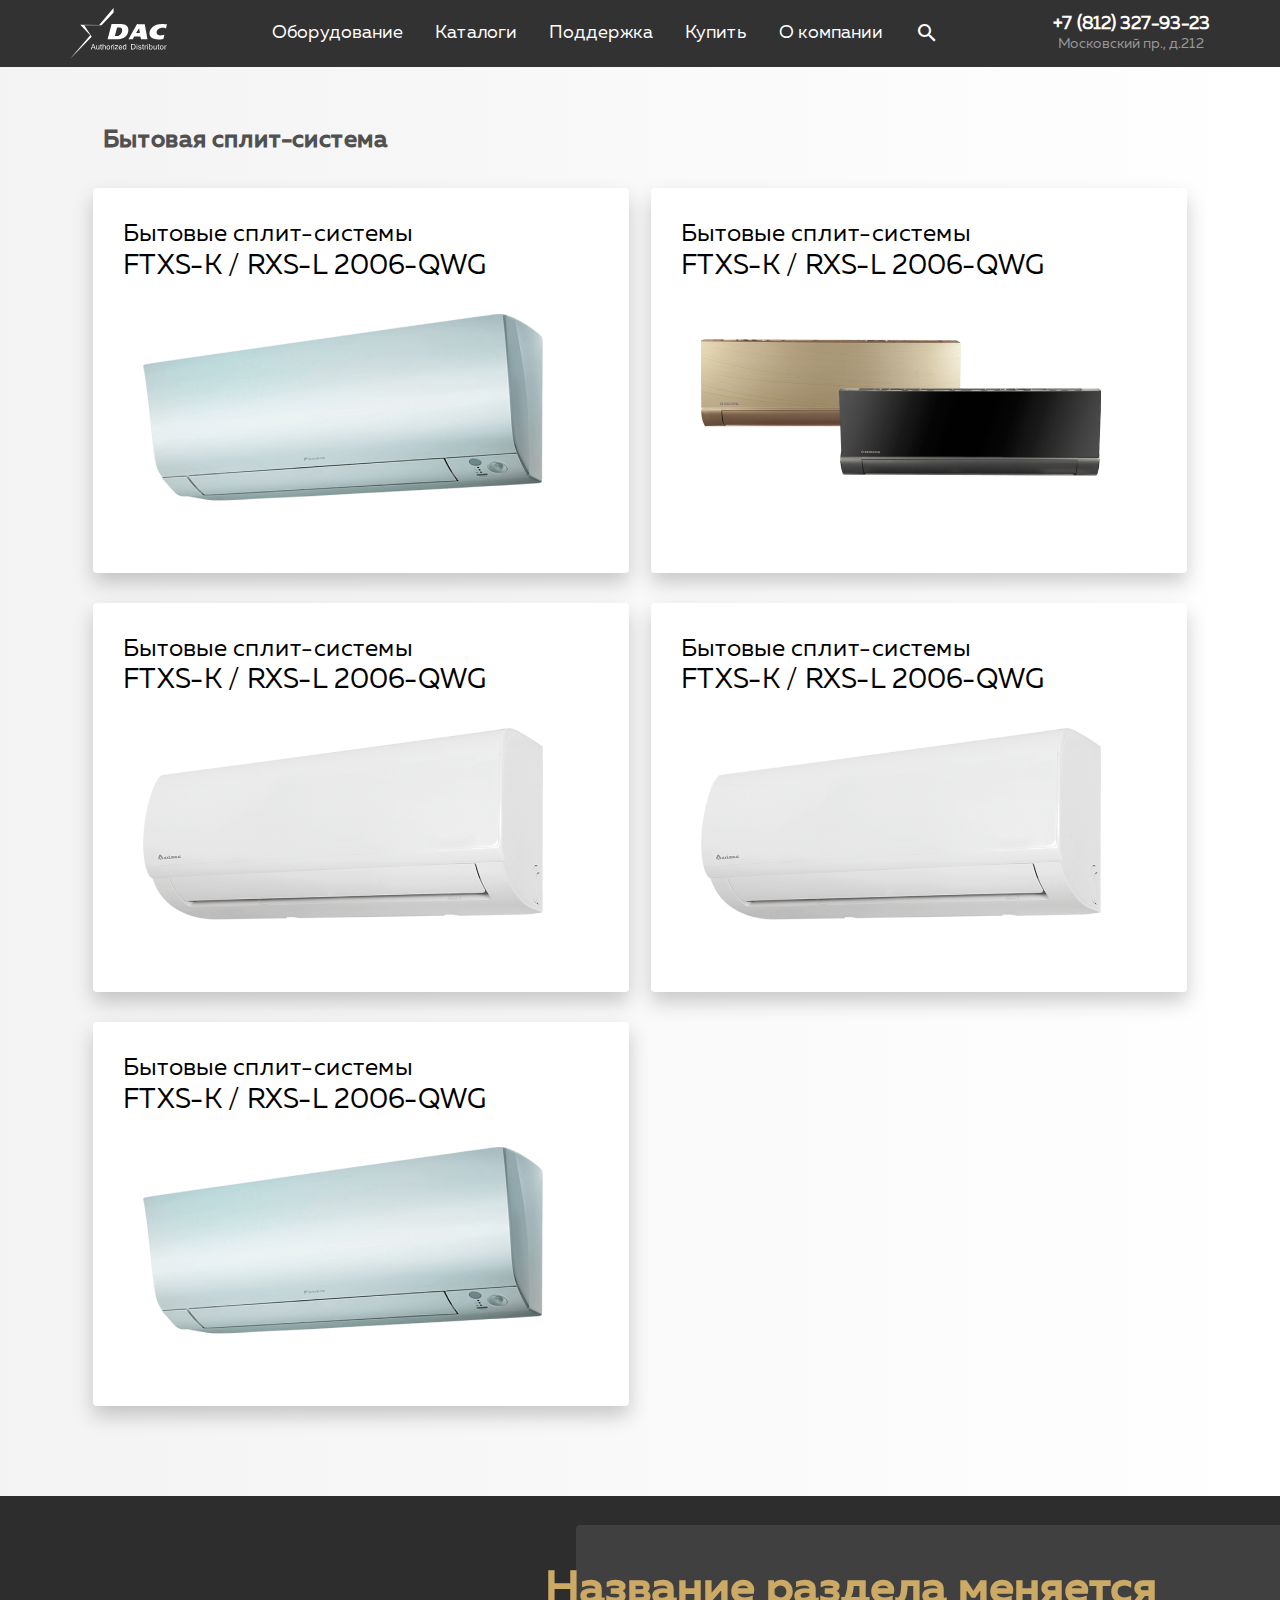
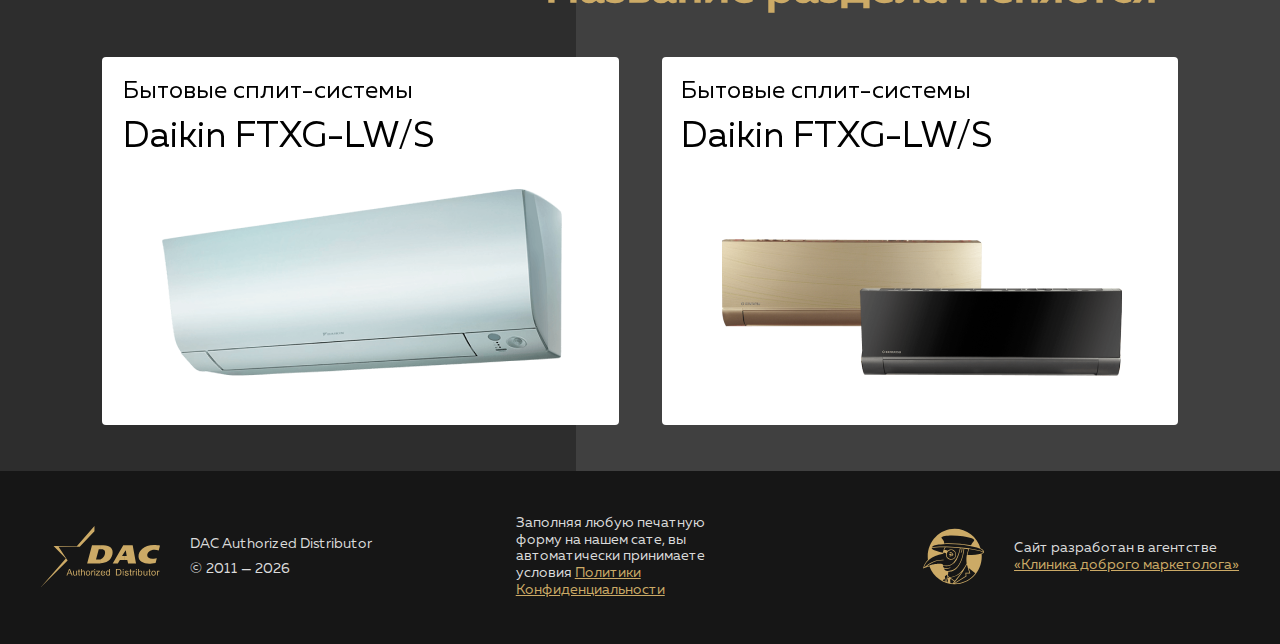
<file: model-list.html>
<!DOCTYPE html>
<html lang="ru">
    <head>
        <meta charset="utf-8">
        <meta name="viewport" content="width=device-width, initial-scale=1">
        <title>DAC Authorized Distributor</title>
        <link href="img/icons/Favicon1.ico" type="image/x-icon" rel="shortcut icon">
        <link href="img/icons/Favicon2.ico" type="image/x-icon" rel="shortcut icon">
        <link href="img/icons/Favicon1.ico" rel="apple-touch-icon" sizes="256x256">
        <link href="img/icons/Favicon2.ico" rel="apple-touch-icon" sizes="32x32">
        <link href="css/normalize.min.css" rel="stylesheet">
        <link href="css/materialdesignicons.min.css" rel="stylesheet">
        <link href="css/slick.min.css" rel="stylesheet">
        <link href="css/style.min.css" rel="stylesheet">
        <script src="js/jQuery-3.3.1.js"></script>
        <script src="js/jquery.mCustomScrollbar.concat.min.js"></script>
        <script src="js/slick.js"></script>
        <script src="js/jQuery.scrollSpeed.js"></script>
    </head>
    <body>
<!--        шапка-->
        <header class="header header-other">
            <div class="header-top">
                <div class="desctop-hidden burger-menu">
                    <button type="button" class="burger-icon burger-icon-close"></button>
                </div>
                <a href="index.html" class="header-logo">
                    <img src="img/logo/head.svg" class="header-logo" alt="">
                </a>
                <nav class="header-nav">
                    <ul class="header-nav_list">
                        <li class="header-nav_item">
                            <p class="product-button">Оборудование</p>
                        </li>
                        <li class="header-nav_item">
                            <a href="catalogs.html">Каталоги</a>
                        </li>
                        <li class="header-nav_item">
                            <a href="support.html">Поддержка</a>
                        </li>
                        <li class="header-nav_item">
                            <a href="buy.html">Купить</a>
                        </li>
                        <li class="header-nav_item">
                            <a href="about.html">О компании</a>
                        </li>
                        <li class="header-nav_item mdi mdi-magnify form">

                        </li>
                    </ul>
                </nav>
                <form class="header-search">
                    <input type="text" name="search" class="search-field" placeholder="Поиск">
                    <button type="submit" class="mdi mdi-magnify"></button>
                    <button type="button" class="mdi mdi-window-close"></button>
                </form>
                <div class="header-contacts">
                    <a href="tel:88123279323" class="header-tel">+7&nbsp;(812)&nbsp;327-93-23</a>
                    <p class="header-adress">Московский пр.,&nbsp;д.212</p>
                </div>
                <div class="mdi mdi-magnify form desctop-hidden"></div>
            </div>
            <div class="header-menu desctop-hidden">
                <ul class="mobile-menu">
                    <li class="menu-item">
                        <a href="equipment-mobile.html">Оборудование</a>
                    </li>
                    <li class="menu-item">
                        <a href="catalogs.html">Каталоги</a>
                    </li>
                    <li class="menu-item">
                        <a href="support.html">Поддержка</a>
                    </li>
                    <li class="menu-item">
                        <a href="buy.html">Купить</a>
                    </li>
                    <li class="menu-item">
                        <a href="about.html">О компании</a>
                    </li>
                </ul>
                <ul class="mobile-contacts">
                    <li class="contact-item">
                        <a href="tel:88123278323">+7&nbsp;(812)&nbsp;327-93-23</a>
                    </li>
                    <li class="contact-item">
                        <p>Москвоский пр., д.212</p>
                    </li>
                </ul>
            </div>
            <div class="header-bottom_icons">
                <ul class="icons-list">
                    <li class="icon-item this-desc">
                        <img src="img/icons/equipment/1.svg" class="icon" alt="">
                        <p class="icon-desc">Бытовые<br>сплит-системы</p>
                    </li>
                    <li class="icon-item">
                        <img src="img/icons/equipment/2.svg" class="icon" alt="">
                        <p class="icon-desc">Полупоромышленные<br>конлиционеры</p>
                    </li>
                    <li class="icon-item">
                        <img src="img/icons/equipment/3.svg" class="icon" alt="">
                        <p class="icon-desc">Системы VRF</p>
                    </li>
                    <li class="icon-item">
                        <img src="img/icons/equipment/4.svg" class="icon" alt="">
                        <p class="icon-desc">Системы<br>чиллер-фанкойл</p>
                    </li>
                    <li class="icon-item">
                        <img src="img/icons/equipment/5.svg" class="icon" alt="">
                        <p class="icon-desc">Вентиляция</p>
                    </li>
                    <li class="icon-item">
                        <img src="img/icons/equipment/6.svg" class="icon" alt="">
                        <p class="icon-desc">Отопительное<br>оборудование</p>
                    </li>
                    <li class="icon-item">
                        <img src="img/icons/equipment/7.svg" class="icon" alt="">
                        <p class="icon-desc">Очиститель<br>воздуха</p>
                    </li>
                </ul>
                <button type="button" class="close-products mdi mdi-window-close"></button>
            </div>
            <div class="header-bottom_products">
                <div class="products-block">
                    <img class="product-logo" src="img/brends/color/1.svg" alt="">
                    <p class="product-name">Модели с&nbsp;инверторной технологией</p>
                    <ul class="product-list">
                        <li class="product-item">
                            <a href="model-page.html">
                                <img src="img/products/KPU95.png" alt="" class="product-img">
                                <div class="product-desc">
                                    <p class="model">FTXG-LW/S</p>
                                    <p class="role">МУльтисистема</p>
                                </div>
                            </a>
                        </li>
                        <li class="product-item new-label">
                            <a href="model-page.html">
                                <img src="img/products/image2.png" class="product-img" alt="">
                                <div class="product-desc">
                                    <p class="model">FTXG-LS</p>
                                </div>
                            </a>
                        </li>
                        <li class="product-item">
                            <a href="model-page.html">
                                <img src="img/products/image.png" alt="" class="product-img">
                                <div class="product-desc">
                                    <p class="model">FTXG-LS</p>
                                </div>
                            </a>
                        </li>
                        <li class="product-item">
                            <a href="model-page.html">
                                <img src="img/products/KPU95.png" alt="" class="product-img">
                                <div class="product-desc">
                                    <p class="model">FTXG-LW/S</p>
                                    <p class="role">МУльтисистема</p>
                                </div>
                            </a>
                        </li>
                        <li class="product-item">
                            <a href="model-page.html">
                                <img src="img/products/KPU95.png" alt="" class="product-img">
                                <div class="product-desc">
                                    <p class="model">FTXG-LW/S</p>
                                    <p class="role">МУльтисистема</p>
                                </div>
                            </a>
                        </li>
                    </ul>
                </div>
                <div class="products-block">
                    <img class="product-logo" src="img/brends/color/2.svg" alt="">
                    <p class="product-name">Модели со&nbsp;стандартной технологией</p>
                    <ul class="product-list">
                        <li class="product-item">
                            <a href="model-page.html">
                                <img src="img/products/KPU95.png" alt="" class="product-img">
                                <div class="product-desc">
                                    <p class="model">FTXG-LW/S</p>
                                    <p class="role">МУльтисистема</p>
                                </div>
                            </a>
                        </li>
                        <li class="product-item new-label">
                            <a href="model-page.html">
                                <img src="img/products/image2.png" class="product-img" alt="">
                                <div class="product-desc">
                                    <p class="model">FTXG-LS</p>
                                </div>
                            </a>
                        </li>
                        <li class="product-item">
                            <a href="model-page.html">
                                <img src="img/products/image.png" alt="" class="product-img">
                                <div class="product-desc">
                                    <p class="model">FTXG-LS</p>
                                </div>
                            </a>
                        </li>
                        <li class="product-item">
                            <a href="model-page.html">
                                <img src="img/products/KPU95.png" alt="" class="product-img">
                                <div class="product-desc">
                                    <p class="model">FTXG-LW/S</p>
                                    <p class="role">МУльтисистема</p>
                                </div>
                            </a>
                        </li>
                        <li class="product-item">
                            <a href="model-page.html">
                                <img src="img/products/KPU95.png" alt="" class="product-img">
                                <div class="product-desc">
                                    <p class="model">FTXG-LW/S</p>
                                    <p class="role">МУльтисистема</p>
                                </div>
                            </a>
                        </li>
                        <li class="product-item">
                            <a href="model-page.html">
                                <img src="img/products/KPU95.png" alt="" class="product-img">
                                <div class="product-desc">
                                    <p class="model">FTXG-LW/S</p>
                                    <p class="role">МУльтисистема</p>
                                </div>
                            </a>
                        </li>
                        <li class="product-item new-label">
                            <a href="model-page.html">
                                <img src="img/products/image2.png" class="product-img" alt="">
                                <div class="product-desc">
                                    <p class="model">FTXG-LS</p>
                                </div>
                            </a>
                        </li>
                        <li class="product-item">
                            <a href="model-page.html">
                                <img src="img/products/image.png" alt="" class="product-img">
                                <div class="product-desc">
                                    <p class="model">FTXG-LS</p>
                                </div>
                            </a>
                        </li>
                    </ul>
                </div>
                <div class="products-block">
                    <img class="product-logo" src="img/brends/color/2.svg" alt="">
                    <p class="product-name">Модели со&nbsp;стандартной технологией</p>
                    <ul class="product-list">
                        <li class="product-item">
                            <a href="model-page.html">
                                <img src="img/products/KPU95.png" alt="" class="product-img">
                                <div class="product-desc">
                                    <p class="model">FTXG-LW/S</p>
                                    <p class="role">МУльтисистема</p>
                                </div>
                            </a>
                        </li>
                        <li class="product-item new-label">
                            <a href="model-page.html">
                                <img src="img/products/image2.png" class="product-img" alt="">
                                <div class="product-desc">
                                    <p class="model">FTXG-LS</p>
                                </div>
                            </a>
                        </li>
                        <li class="product-item">
                            <a href="model-page.html">
                                <img src="img/products/image.png" alt="" class="product-img">
                                <div class="product-desc">
                                    <p class="model">FTXG-LS</p>
                                </div>
                            </a>
                        </li>
                        <li class="product-item">
                            <a href="model-page.html">
                                <img src="img/products/KPU95.png" alt="" class="product-img">
                                <div class="product-desc">
                                    <p class="model">FTXG-LW/S</p>
                                    <p class="role">МУльтисистема</p>
                                </div>
                            </a>
                        </li>
                        <li class="product-item">
                            <a href="model-page.html">
                                <img src="img/products/KPU95.png" alt="" class="product-img">
                                <div class="product-desc">
                                    <p class="model">FTXG-LW/S</p>
                                    <p class="role">МУльтисистема</p>
                                </div>
                            </a>
                        </li>
                        <li class="product-item">
                            <a href="model-page.html">
                                <img src="img/products/KPU95.png" alt="" class="product-img">
                                <div class="product-desc">
                                    <p class="model">FTXG-LW/S</p>
                                    <p class="role">МУльтисистема</p>
                                </div>
                            </a>
                        </li>
                        <li class="product-item new-label">
                            <a href="model-page.html">
                                <img src="img/products/image2.png" class="product-img" alt="">
                                <div class="product-desc">
                                    <p class="model">FTXG-LS</p>
                                </div>
                            </a>
                        </li>
                        <li class="product-item">
                            <a href="model-page.html">
                                <img src="img/products/image.png" alt="" class="product-img">
                                <div class="product-desc">
                                    <p class="model">FTXG-LS</p>
                                </div>
                            </a>
                        </li>
                    </ul>
                </div>
            </div>
        </header>
<!--        каталог товаров по характеристике-->
        <section class="model-listP">
            <h2 class="page-title">Бытовая сплит-система</h2>
            <ul class="models-list">
                <li class="model-item">
                    <a href="model-page.html">
                        <p class="model-desc">
                            <span>Бытовые сплит-системы</span><br>
                            FTXS-K&nbsp;/ RXS-L 2006-QWG
                        </p>
                        <img src="img/items/1.png" alt="" class="model-img">
                    </a>
                </li>
                <li class="model-item">
                    <a href="model-page.html">
                        <p class="model-desc">
                            <span>Бытовые сплит-системы</span><br>
                            FTXS-K&nbsp;/ RXS-L 2006-QWG
                        </p>
                        <img src="img/items/2.png" alt="" class="model-img">
                    </a>
                </li>
                <li class="model-item">
                    <a href="model-page.html">
                        <p class="model-desc">
                            <span>Бытовые сплит-системы</span><br>
                            FTXS-K&nbsp;/ RXS-L 2006-QWG
                        </p>
                        <img src="img/items/3.png" alt="" class="model-img">
                    </a>
                </li>
                <li class="model-item">
                    <a href="model-page.html">
                        <p class="model-desc">
                            <span>Бытовые сплит-системы</span><br>
                            FTXS-K&nbsp;/ RXS-L 2006-QWG
                        </p>
                        <img src="img/items/3.png" alt="" class="model-img">
                    </a>
                </li>
                <li class="model-item">
                    <a href="model-page.html">
                        <p class="model-desc">
                            <span>Бытовые сплит-системы</span><br>
                            FTXS-K&nbsp;/ RXS-L 2006-QWG
                        </p>
                        <img src="img/items/1.png" alt="" class="model-img">
                    </a>
                </li>
            </ul>
        </section>
<!--        подвал-->
        <footer class="footer">
            <div class="footer-top">
                <div class="footer-slide">
                    <h3 class="footer-top_title">Название раздела меняется</h3>
                    <div class="footer-slide_inner">
                        <div class="footer-top_left">
                            <a href="model-page_other.html">
                                <h3 class="block4-title">
                                    <span>Бытовые сплит-системы</span>
                                    Daikin FTXG-LW/S
                                </h3>
                                <img src="img/items/1.png" alt="" class="block4-img">
                            </a>
                        </div>
                        <div class="footer-top_right">
                            <div class="footer-top_right_block">
                                <a href="model-page_other.html">
                                    <h3 class="block4-title">
                                        <span>Бытовые сплит-системы</span>
                                        Daikin FTXG-LW/S
                                    </h3>
                                    <img src="img/items/2.png" alt="" class="block4-img">
                                </a>
                            </div>   
                        </div>
                    </div>
                </div>
                <div class="footer-slide">
                    <h3 class="footer-top_title">Название раздела меняется</h3>
                    <div class="footer-slide_inner">
                        <div class="footer-top_left">
                            <a href="model-page_other.html">
                                <h3 class="block4-title">
                                    <span>Бытовые сплит-системы</span>
                                    Daikin FTXG-LW/S
                                </h3>
                                <img src="img/items/1.png" alt="" class="block4-img">
                            </a>
                        </div>
                        <div class="footer-top_right">
                            <div class="footer-top_right_block">
                                <a href="model-page_other.html">
                                    <h3 class="block4-title">
                                        <span>Бытовые сплит-системы</span>
                                        Daikin FTXG-LW/S
                                    </h3>
                                    <img src="img/items/2.png" alt="" class="block4-img">
                                </a>
                            </div>   
                        </div>
                    </div>
                </div>
                <div class="footer-slide">
                    <h3 class="footer-top_title">Название раздела меняется</h3>
                    <div class="footer-slide_inner">
                        <div class="footer-top_left">
                            <a href="model-page_other.html">
                                <h3 class="block4-title">
                                    <span>Бытовые сплит-системы</span>
                                    Daikin FTXG-LW/S
                                </h3>
                                <img src="img/items/1.png" alt="" class="block4-img">
                            </a>
                        </div>
                        <div class="footer-top_right">
                            <div class="footer-top_right_block">
                                <a href="model-page_other.html">
                                    <h3 class="block4-title">
                                        <span>Бытовые сплит-системы</span>
                                        Daikin FTXG-LW/S
                                    </h3>
                                    <img src="img/items/2.png" alt="" class="block4-img">
                                </a>
                            </div>   
                        </div>
                    </div>
                </div>
                <div class="footer-slide">
                    <h3 class="footer-top_title">Название раздела меняется</h3>
                    <div class="footer-slide_inner">
                        <div class="footer-top_left">
                            <a href="model-page_other.html">
                                <h3 class="block4-title">
                                    <span>Бытовые сплит-системы</span>
                                    Daikin FTXG-LW/S
                                </h3>
                                <img src="img/items/1.png" alt="" class="block4-img">
                            </a>
                        </div>
                        <div class="footer-top_right">
                            <div class="footer-top_right_block">
                                <a href="model-page_other.html">
                                    <h3 class="block4-title">
                                        <span>Бытовые сплит-системы</span>
                                        Daikin FTXG-LW/S
                                    </h3>
                                    <img src="img/items/2.png" alt="" class="block4-img">
                                </a>
                            </div>   
                        </div>
                    </div>
                </div>
            </div>
            <div class="footer-bottom">
                <img src="img/logo/footer.svg" alt="" class="footer-logo">
                <div class="copyright">
                    <p>DAC Authorized Distributor</p>
                    <p>
                        &copy;&nbsp;2011&nbsp;&mdash; 
                        <script>
                            document.write(new Date().getFullYear());
                        </script>
                    </p>
                </div>
                <div class="politica">
                    <p>Заполняя любую печатную форму на нашем сате, вы автоматически<br class="hidden"> принимаете условия <a href="#">Политики Конфиденциальности</a></p>
                </div>
                <div class="developer-cont">
                    <a href="http://kdm1.ru" target="_blank">
                        <img src="img/kdm.svg" alt="" class="kdm-img">
                        <div class="developer-right">
                            <p>Сайт&nbsp;разработан в&nbsp;агентстве</p>
                            <span>&laquo;Клиника&nbsp;доброго маркетолога&raquo;</span>
                        </div>
                    </a>
                </div>
            </div>
        </footer>
    <script src="js/script.min.js"></script>
    </body>
</html>
</file>
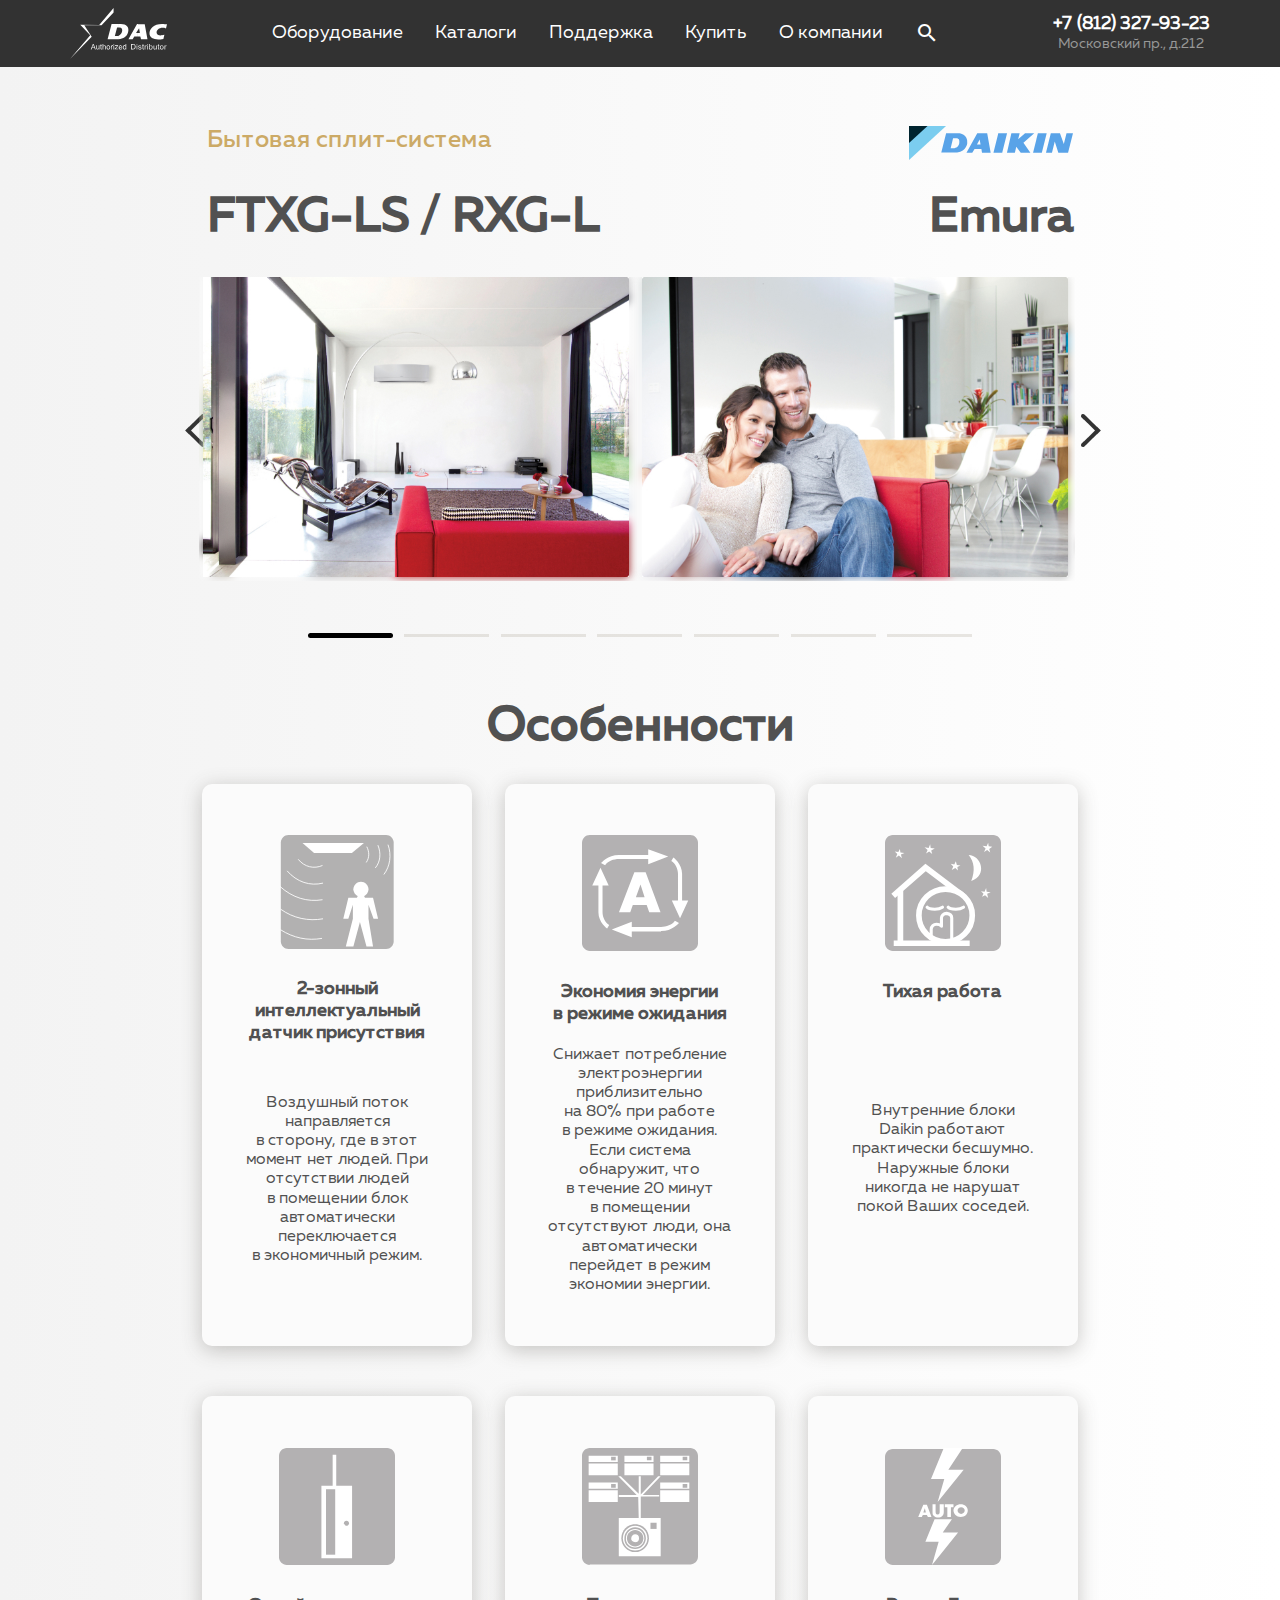
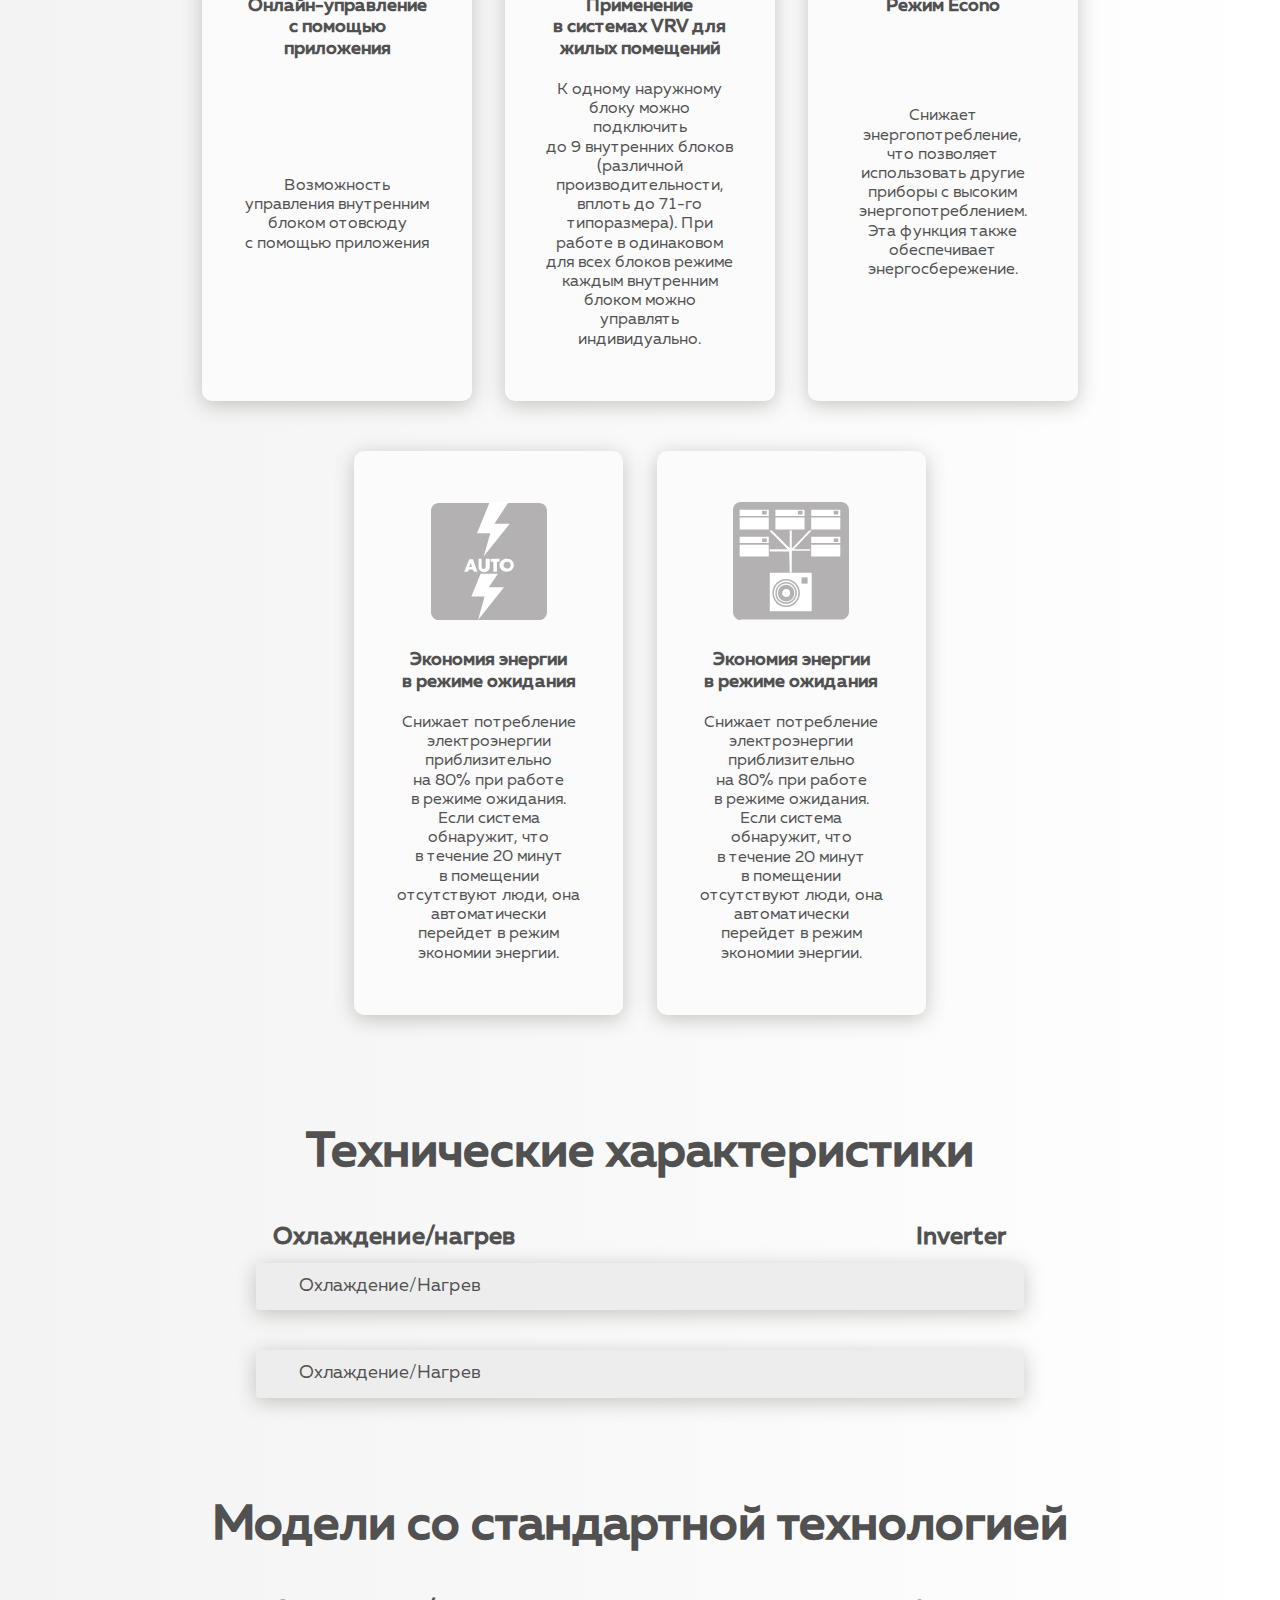
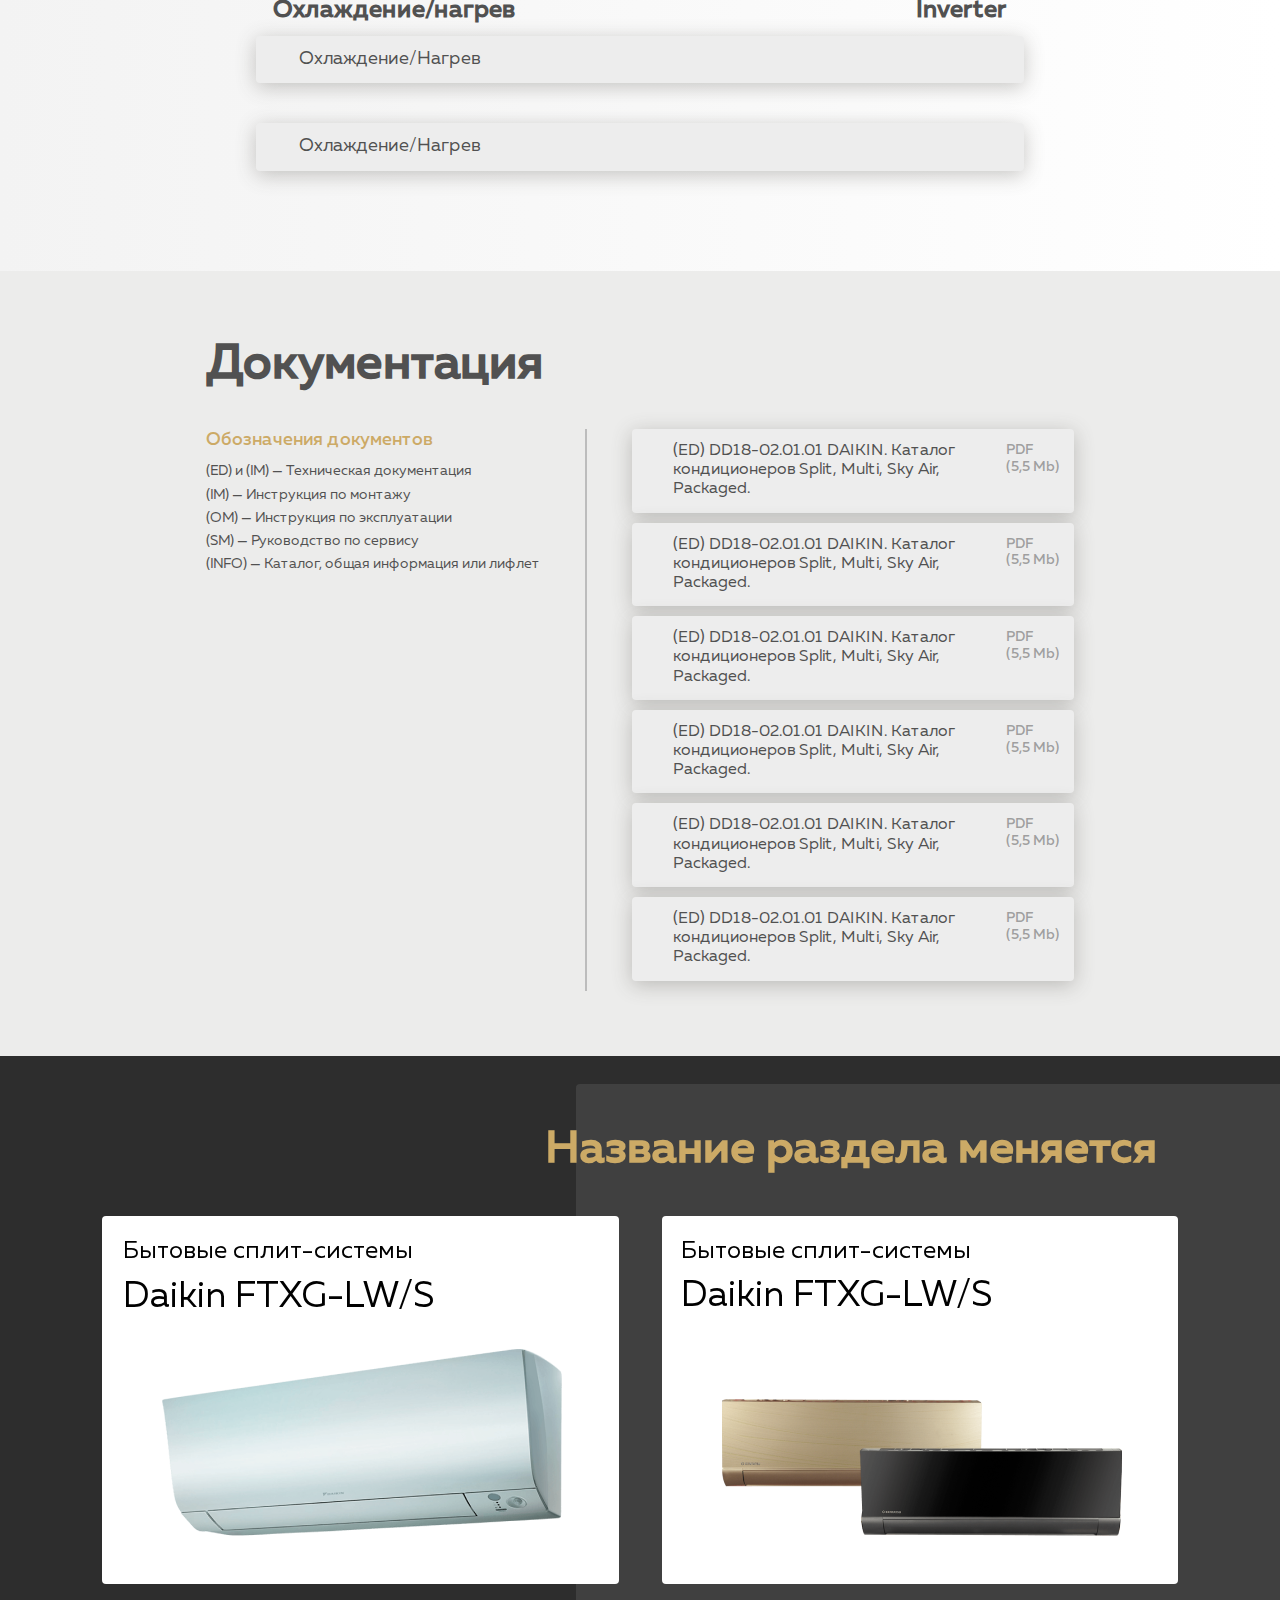
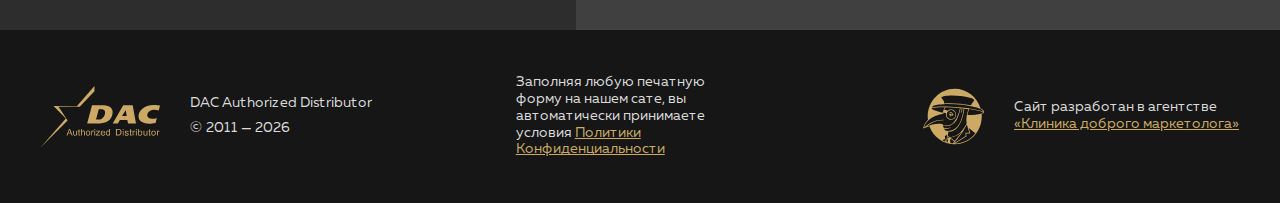
<file: model-page.html>
<!DOCTYPE html>
<html lang="ru">
    <head>
        <meta charset="utf-8">
        <meta name="viewport" content="width=device-width, initial-scale=1">
        <title>DAC Authorized Distributor</title>
        <link href="img/icons/Favicon1.ico" type="image/x-icon" rel="shortcut icon">
        <link href="img/icons/Favicon2.ico" type="image/x-icon" rel="shortcut icon">
        <link href="img/icons/Favicon1.ico" rel="apple-touch-icon" sizes="256x256">
        <link href="img/icons/Favicon2.ico" rel="apple-touch-icon" sizes="32x32">
        <link href="css/normalize.min.css" rel="stylesheet">
        <link href="css/materialdesignicons.min.css" rel="stylesheet">
        <link href="css/slick.min.css" rel="stylesheet">
        <link href="css/style.min.css" rel="stylesheet">
        <script src="js/jQuery-3.3.1.js"></script>
        <script src="js/jquery.mCustomScrollbar.concat.min.js"></script>
        <script src="js/slick.js"></script>
        <script src="js/jQuery.scrollSpeed.js"></script>
    </head>
    <body>
<!--        шапка-->
        <header class="header header-other">
            <div class="header-top">
                <div class="desctop-hidden burger-menu">
                    <button type="button" class="burger-icon burger-icon-close"></button>
                </div>
                <a href="index.html" class="header-logo">
                    <img src="img/logo/head.svg" class="header-logo" alt="">
                </a>
                <nav class="header-nav">
                    <ul class="header-nav_list">
                        <li class="header-nav_item">
                            <p class="product-button">Оборудование</p>
                        </li>
                        <li class="header-nav_item">
                            <a href="catalogs.html">Каталоги</a>
                        </li>
                        <li class="header-nav_item">
                            <a href="support.html">Поддержка</a>
                        </li>
                        <li class="header-nav_item">
                            <a href="buy.html">Купить</a>
                        </li>
                        <li class="header-nav_item">
                            <a href="about.html">О компании</a>
                        </li>
                        <li class="header-nav_item mdi mdi-magnify form">

                        </li>
                    </ul>
                </nav>
                <form class="header-search">
                    <input type="text" name="search" class="search-field" placeholder="Поиск">
                    <button type="submit" class="mdi mdi-magnify"></button>
                    <button type="button" class="mdi mdi-window-close"></button>
                </form>
                <div class="header-contacts">
                    <a href="tel:88123279323" class="header-tel">+7&nbsp;(812)&nbsp;327-93-23</a>
                    <p class="header-adress">Московский пр.,&nbsp;д.212</p>
                </div>
                <div class="mdi mdi-magnify form desctop-hidden"></div>
            </div>
            <div class="header-menu desctop-hidden">
                <ul class="mobile-menu">
                    <li class="menu-item">
                        <a href="equipment-mobile.html">Оборудование</a>
                    </li>
                    <li class="menu-item">
                        <a href="catalogs.html">Каталоги</a>
                    </li>
                    <li class="menu-item">
                        <a href="support.html">Поддержка</a>
                    </li>
                    <li class="menu-item">
                        <a href="buy.html">Купить</a>
                    </li>
                    <li class="menu-item">
                        <a href="about.html">О компании</a>
                    </li>
                </ul>
                <ul class="mobile-contacts">
                    <li class="contact-item">
                        <a href="tel:88123278323">+7&nbsp;(812)&nbsp;327-93-23</a>
                    </li>
                    <li class="contact-item">
                        <p>Москвоский пр., д.212</p>
                    </li>
                </ul>
            </div>
            <div class="header-bottom_icons">
                <ul class="icons-list">
                    <li class="icon-item this-desc">
                        <img src="img/icons/equipment/1.svg" class="icon" alt="">
                        <p class="icon-desc">Бытовые<br>сплит-системы</p>
                    </li>
                    <li class="icon-item">
                        <img src="img/icons/equipment/2.svg" class="icon" alt="">
                        <p class="icon-desc">Полупоромышленные<br>конлиционеры</p>
                    </li>
                    <li class="icon-item">
                        <img src="img/icons/equipment/3.svg" class="icon" alt="">
                        <p class="icon-desc">Системы VRF</p>
                    </li>
                    <li class="icon-item">
                        <img src="img/icons/equipment/4.svg" class="icon" alt="">
                        <p class="icon-desc">Системы<br>чиллер-фанкойл</p>
                    </li>
                    <li class="icon-item">
                        <img src="img/icons/equipment/5.svg" class="icon" alt="">
                        <p class="icon-desc">Вентиляция</p>
                    </li>
                    <li class="icon-item">
                        <img src="img/icons/equipment/6.svg" class="icon" alt="">
                        <p class="icon-desc">Отопительное<br>оборудование</p>
                    </li>
                    <li class="icon-item">
                        <img src="img/icons/equipment/7.svg" class="icon" alt="">
                        <p class="icon-desc">Очиститель<br>воздуха</p>
                    </li>
                </ul>
                <button type="button" class="close-products mdi mdi-window-close"></button>
            </div>
            <div class="header-bottom_products">
                <div class="products-block">
                    <img class="product-logo" src="img/brends/color/1.svg" alt="">
                    <p class="product-name">Модели с&nbsp;инверторной технологией</p>
                    <ul class="product-list">
                        <li class="product-item">
                            <a href="model-page.html">
                                <img src="img/products/KPU95.png" alt="" class="product-img">
                                <div class="product-desc">
                                    <p class="model">FTXG-LW/S</p>
                                    <p class="role">МУльтисистема</p>
                                </div>
                            </a>
                        </li>
                        <li class="product-item new-label">
                            <a href="model-page.html">
                                <img src="img/products/image2.png" class="product-img" alt="">
                                <div class="product-desc">
                                    <p class="model">FTXG-LS</p>
                                </div>
                            </a>
                        </li>
                        <li class="product-item">
                            <a href="model-page.html">
                                <img src="img/products/image.png" alt="" class="product-img">
                                <div class="product-desc">
                                    <p class="model">FTXG-LS</p>
                                </div>
                            </a>
                        </li>
                        <li class="product-item">
                            <a href="model-page.html">
                                <img src="img/products/KPU95.png" alt="" class="product-img">
                                <div class="product-desc">
                                    <p class="model">FTXG-LW/S</p>
                                    <p class="role">МУльтисистема</p>
                                </div>
                            </a>
                        </li>
                        <li class="product-item">
                            <a href="model-page.html">
                                <img src="img/products/KPU95.png" alt="" class="product-img">
                                <div class="product-desc">
                                    <p class="model">FTXG-LW/S</p>
                                    <p class="role">МУльтисистема</p>
                                </div>
                            </a>
                        </li>
                    </ul>
                </div>
                <div class="products-block">
                    <img class="product-logo" src="img/brends/color/2.svg" alt="">
                    <p class="product-name">Модели со&nbsp;стандартной технологией</p>
                    <ul class="product-list">
                        <li class="product-item">
                            <a href="model-page.html">
                                <img src="img/products/KPU95.png" alt="" class="product-img">
                                <div class="product-desc">
                                    <p class="model">FTXG-LW/S</p>
                                    <p class="role">МУльтисистема</p>
                                </div>
                            </a>
                        </li>
                        <li class="product-item new-label">
                            <a href="model-page.html">
                                <img src="img/products/image2.png" class="product-img" alt="">
                                <div class="product-desc">
                                    <p class="model">FTXG-LS</p>
                                </div>
                            </a>
                        </li>
                        <li class="product-item">
                            <a href="model-page.html">
                                <img src="img/products/image.png" alt="" class="product-img">
                                <div class="product-desc">
                                    <p class="model">FTXG-LS</p>
                                </div>
                            </a>
                        </li>
                        <li class="product-item">
                            <a href="model-page.html">
                                <img src="img/products/KPU95.png" alt="" class="product-img">
                                <div class="product-desc">
                                    <p class="model">FTXG-LW/S</p>
                                    <p class="role">МУльтисистема</p>
                                </div>
                            </a>
                        </li>
                        <li class="product-item">
                            <a href="model-page.html">
                                <img src="img/products/KPU95.png" alt="" class="product-img">
                                <div class="product-desc">
                                    <p class="model">FTXG-LW/S</p>
                                    <p class="role">МУльтисистема</p>
                                </div>
                            </a>
                        </li>
                        <li class="product-item">
                            <a href="model-page.html">
                                <img src="img/products/KPU95.png" alt="" class="product-img">
                                <div class="product-desc">
                                    <p class="model">FTXG-LW/S</p>
                                    <p class="role">МУльтисистема</p>
                                </div>
                            </a>
                        </li>
                        <li class="product-item new-label">
                            <a href="model-page.html">
                                <img src="img/products/image2.png" class="product-img" alt="">
                                <div class="product-desc">
                                    <p class="model">FTXG-LS</p>
                                </div>
                            </a>
                        </li>
                        <li class="product-item">
                            <a href="model-page.html">
                                <img src="img/products/image.png" alt="" class="product-img">
                                <div class="product-desc">
                                    <p class="model">FTXG-LS</p>
                                </div>
                            </a>
                        </li>
                    </ul>
                </div>
                <div class="products-block">
                    <img class="product-logo" src="img/brends/color/2.svg" alt="">
                    <p class="product-name">Модели со&nbsp;стандартной технологией</p>
                    <ul class="product-list">
                        <li class="product-item">
                            <a href="model-page.html">
                                <img src="img/products/KPU95.png" alt="" class="product-img">
                                <div class="product-desc">
                                    <p class="model">FTXG-LW/S</p>
                                    <p class="role">МУльтисистема</p>
                                </div>
                            </a>
                        </li>
                        <li class="product-item new-label">
                            <a href="model-page.html">
                                <img src="img/products/image2.png" class="product-img" alt="">
                                <div class="product-desc">
                                    <p class="model">FTXG-LS</p>
                                </div>
                            </a>
                        </li>
                        <li class="product-item">
                            <a href="model-page.html">
                                <img src="img/products/image.png" alt="" class="product-img">
                                <div class="product-desc">
                                    <p class="model">FTXG-LS</p>
                                </div>
                            </a>
                        </li>
                        <li class="product-item">
                            <a href="model-page.html">
                                <img src="img/products/KPU95.png" alt="" class="product-img">
                                <div class="product-desc">
                                    <p class="model">FTXG-LW/S</p>
                                    <p class="role">МУльтисистема</p>
                                </div>
                            </a>
                        </li>
                        <li class="product-item">
                            <a href="model-page.html">
                                <img src="img/products/KPU95.png" alt="" class="product-img">
                                <div class="product-desc">
                                    <p class="model">FTXG-LW/S</p>
                                    <p class="role">МУльтисистема</p>
                                </div>
                            </a>
                        </li>
                        <li class="product-item">
                            <a href="model-page.html">
                                <img src="img/products/KPU95.png" alt="" class="product-img">
                                <div class="product-desc">
                                    <p class="model">FTXG-LW/S</p>
                                    <p class="role">МУльтисистема</p>
                                </div>
                            </a>
                        </li>
                        <li class="product-item new-label">
                            <a href="model-page.html">
                                <img src="img/products/image2.png" class="product-img" alt="">
                                <div class="product-desc">
                                    <p class="model">FTXG-LS</p>
                                </div>
                            </a>
                        </li>
                        <li class="product-item">
                            <a href="model-page.html">
                                <img src="img/products/image.png" alt="" class="product-img">
                                <div class="product-desc">
                                    <p class="model">FTXG-LS</p>
                                </div>
                            </a>
                        </li>
                    </ul>
                </div>
            </div>
        </header>
<!--        -->
        <section class="modelP">
            <div class="model-block1">
                <div class="block1-top">
                    <a href="model-list.html" class="model-category">Бытовая сплит-система</a>
                    <h2 class="page-subtitle">FTXG-LS&nbsp;/ RXG-L</h2>
                </div>
                <div class="block1-bottom">
                    <img src="img/brends/color/1.svg" alt="" class="model-block1_img">
                    <h2 class="page-subtitle">Emura</h2>
                </div>
            </div>
<!--            слайдер модели-->
            <div class="model-block2">
                <div class="model-slider1">
                    <div class="model-slider1_slide">
                        <div class="img-container">
                            <img src="img/productP/1.jpg" alt="">
                            <img src="img/productP/1.jpg" alt="" class="blured">
                        </div>
                    </div>
                    <div class="model-slider1_slide">
                        <div class="img-container">
                            <img src="img/productP/2.jpg" alt="">
                            <img src="img/productP/2.jpg" alt="" class="blured">
                        </div>
                    </div>
                    <div class="model-slider1_slide">
                        <div class="img-container">
                            <img src="img/productP/1.jpg" alt="">
                            <img src="img/productP/1.jpg" alt="" class="blured">
                        </div>
                       
                    </div>
                    <div class="model-slider1_slide">
                        <div class="img-container">
                            <img src="img/productP/2.jpg" alt="">
                            <img src="img/productP/2.jpg" alt="" class="blured">
                        </div>
                        
                    </div>
                    <div class="model-slider1_slide">
                        <div class="img-container">
                            <img src="img/productP/1.jpg" alt="">
                            <img src="img/productP/1.jpg" alt="" class="blured">
                        </div>
                        
                    </div>
                    <div class="model-slider1_slide">
                        <div class="img-container">
                            <img src="img/productP/2.jpg" alt="">
                            <img src="img/productP/2.jpg" alt="" class="blured">
                        </div>
                       
                    </div>
                    <div class="model-slider1_slide">
                        <div class="img-container">
                            <img src="img/productP/1.jpg" alt="">
                            <img src="img/productP/1.jpg" alt="" class="blured">
                        </div>
                       
                    </div>
                </div>
            </div>
<!--            -->
<!--            карточки преимуществ-->
            <div class="model-block3">
                <h2 class="page-subtitle">Особенности</h2>
                <ul class="features-list">
                    <li class="features-item">
                        <img class="features-img" alt="" src="img/icons/model-page/1.svg">
                        <h3 class="features-title">2-зонный интеллектуальный датчик присутствия</h3>
                        <p class="features-desc">Воздушный поток направляется в&nbsp;сторону, где в&nbsp;этот момент нет людей. При отсутствии людей в&nbsp;помещении блок автоматически переключается в&nbsp;экономичный режим.</p>
                    </li>
                    <li class="features-item">
                        <img class="features-img" alt="" src="img/icons/model-page/2.svg">
                        <h3 class="features-title">Экономия энергии в&nbsp;режиме ожидания</h3>
                        <p class="features-desc">Снижает потребление электроэнергии приблизительно на&nbsp;80% при работе в&nbsp;режиме ожидания. Если система обнаружит, что в&nbsp;течение 20&nbsp;минут в&nbsp;помещении отсутствуют люди, она автоматически перейдет в&nbsp;режим экономии энергии.</p>
                    </li>
                    <li class="features-item">
                        <img class="features-img" alt="" src="img/icons/model-page/3.svg">
                        <h3 class="features-title">Тихая работа</h3>
                        <p class="features-desc">Внутренние блоки Daikin работают практически бесшумно. Наружные блоки никогда не&nbsp;нарушат покой Ваших соседей.</p>
                    </li>
                    <li class="features-item">
                        <img class="features-img" alt="" src="img/icons/model-page/4.svg">
                        <h3 class="features-title">Онлайн-управление с&nbsp;помощью приложения</h3>
                        <p class="features-desc">Возможность управления внутренним блоком отовсюду с&nbsp;помощью приложения</p>
                    </li>
                    <li class="features-item">
                        <img class="features-img" alt="" src="img/icons/model-page/5.svg">
                        <h3 class="features-title">Применение в&nbsp;системах VRV для жилых помещений</h3>
                        <p class="features-desc">К&nbsp;одному наружному блоку можно подключить до&nbsp;9&nbsp;внутренних блоков (различной производительности, вплоть до&nbsp;71-го типоразмера). При работе в&nbsp;одинаковом для всех блоков режиме каждым внутренним блоком можно управлять индивидуально.</p>
                    </li>
                    <li class="features-item">
                        <img class="features-img" alt="" src="img/icons/model-page/6.svg">
                        <h3 class="features-title">Режим Еcono</h3>
                        <p class="features-desc">Снижает энергопотребление, что позволяет использовать другие приборы с&nbsp;высоким энергопотреблением. Эта функция также обеспечивает энергосбережение.</p>
                    </li>
                    <li class="features-item">
                        <img class="features-img" alt="" src="img/icons/model-page/6.svg">
                        <h3 class="features-title">Экономия энергии в&nbsp;режиме ожидания</h3>
                        <p class="features-desc">Снижает потребление электроэнергии приблизительно на&nbsp;80% при работе в&nbsp;режиме ожидания. Если система обнаружит, что в&nbsp;течение 20&nbsp;минут в&nbsp;помещении отсутствуют люди, она автоматически перейдет в&nbsp;режим экономии энергии.</p>
                    </li>
                    <li class="features-item">
                        <img class="features-img" alt="" src="img/icons/model-page/5.svg">
                        <h3 class="features-title">Экономия энергии в&nbsp;режиме ожидания</h3>
                        <p class="features-desc">Снижает потребление электроэнергии приблизительно на&nbsp;80% при работе в&nbsp;режиме ожидания. Если система обнаружит, что в&nbsp;течение 20&nbsp;минут в&nbsp;помещении отсутствуют люди, она автоматически перейдет в&nbsp;режим экономии энергии.</p>
                    </li>
                </ul>
            </div>
<!--            -->
            <div class="model-block4">
                <div class="block4-item">
                    <h2 class="page-subtitle">Технические характеристики</h2>
                    <div class="block4-wrap">
                        <h3 class="wrap-item">Охлаждение/нагрев</h3>
                        <h3 class="wrap-item">Inverter</h3>
                    </div>
                    <div class="category-wrap">
                        <ul class="category-list">
                            <li class="category-item">
                                <p class="category-name">Охлаждение/Нагрев</p>
                                <div class="model-slider2">
                                    <img src="img/productP/specification/1.jpg" alt="">
                                    <img src="img/productP/specification/1.jpg" alt="">
                                    <img src="img/productP/specification/1.jpg" alt="">
                                    <img src="img/productP/specification/1.jpg" alt="">
                                </div>
                            </li>
                            <li class="category-item">
                                <p class="category-name">Охлаждение/Нагрев</p>
                                <div class="model-slider2">
                                    <img src="img/productP/specification/1.jpg" alt="">
                                </div>
                            </li>
                        </ul>                        
                    </div>
                </div>
                <div class="block4-item">
                    <h2 class="page-subtitle">Модели со&nbsp;стандартной технологией</h2>
                    <div class="block4-wrap">
                        <h3 class="wrap-item">Охлаждение/нагрев</h3>
                        <h3 class="wrap-item">Inverter</h3>
                    </div>
                    <div class="category-wrap">
                        <ul class="category-list">
                            <li class="category-item">
                                <p class="category-name">Охлаждение/Нагрев</p>
                                <div class="model-slider2">
                                    <img src="img/productP/specification/1.jpg" alt="">
                                    <img src="img/productP/specification/1.jpg" alt="">
                                    <img src="img/productP/specification/1.jpg" alt="">
                                    <img src="img/productP/specification/1.jpg" alt="">
                                </div>
                            </li>
                            <li class="category-item">
                                <p class="category-name">Охлаждение/Нагрев</p>
                                <div class="model-slider2">
                                    <img src="img/productP/specification/1.jpg" alt="">
                                </div>
                            </li>
                        </ul>                        
                    </div>
                </div>
            </div>
<!--            моб вресия характеристик-->
            <div class="model-block4_mobile desctop-hidden_not_tablet">
                <h2 class="title">Технические характеристики</h2>
                <div class="desc">
                    <p>Охлаждение/нагрев</p>
                    <p>Inverter</p>
                </div>
                <div class="info-block">
                    <p class="open-info">Охлаждение/Нагрев</p>
                    <div class="info">
                        <div class="modal-img">
                            <img src="img/productP/specification/1.jpg" alt="">
                        </div>
                        <p class="page-content">
                            Lorem ipsum dolor sit amet, consectetur adipiscing elit, sed do eiusmod tempor incididunt ut labore et dolore magna aliqua. Ut enim ad minim veniam, quis nostrud exercitation ullamco laboris nisi ut aliquip ex ea commodo consequat. Duis aute irure dolor in reprehenderit in voluptate velit esse cillum dolore eu fugiat nulla pariatur. Excepteur sint occaecat cupidatat non proident, sunt in culpa qui officia deserunt mollit anim id est laborum.
                        </p>
                        <div class="modal-overlay"></div>
                    </div>
                </div>
            </div>
<!--            -->
<!--            документация-->
            <div class="model-block5">
                <h2 class="page-subtitle">Документация</h2>
                <div class="block5-item">
                    <div class="block5-item_left">
                        <h3 class="block5-title">Обозначения документов</h3>
                        <ul class="legend-list">
                            <li class="legend-item">(ED) и&nbsp;(IM)&nbsp;&mdash; Техническая документация</li>
                            <li class="legend-item">(IM)&nbsp;&mdash; Инструкция по&nbsp;монтажу</li>
                            <li class="legend-item">(OM)&nbsp;&mdash; Инструкция по&nbsp;эксплуатации</li>
                            <li class="legend-item">(SM)&nbsp;&mdash; Руководство по&nbsp;сервису</li>
                            <li class="legend-item">(INFO)&nbsp;&mdash; Каталог, общая информация или лифлет</li>
                        </ul>
                    </div>
                    <div class="block5-item_right">
                        <ul class="docs-list">
                            <li class="doc-item">
                                <a href="#">
                                    <p>(ED) DD18-02.01.01&nbsp;DAIKIN. Каталог кондиционеров Split, Multi, Sky Air, Packaged.</p>
                                    <p>PDF (5,5&nbsp;Mb)</p>
                                </a>
                            </li>
                            <li class="doc-item">
                                <a href="#">
                                    <p>(ED) DD18-02.01.01&nbsp;DAIKIN. Каталог кондиционеров Split, Multi, Sky Air, Packaged.</p>
                                    <p>PDF (5,5&nbsp;Mb)</p>
                                </a>
                            </li>
                            <li class="doc-item">
                                <a href="#">
                                    <p>(ED) DD18-02.01.01&nbsp;DAIKIN. Каталог кондиционеров Split, Multi, Sky Air, Packaged.</p>
                                    <p>PDF (5,5&nbsp;Mb)</p>
                                </a>
                            </li>
                            <li class="doc-item">
                                <a href="#">
                                    <p>(ED) DD18-02.01.01&nbsp;DAIKIN. Каталог кондиционеров Split, Multi, Sky Air, Packaged.</p>
                                    <p>PDF (5,5&nbsp;Mb)</p>
                                </a>
                            </li>
                            <li class="doc-item">
                                <a href="#">
                                    <p>(ED) DD18-02.01.01&nbsp;DAIKIN. Каталог кондиционеров Split, Multi, Sky Air, Packaged.</p>
                                    <p>PDF (5,5&nbsp;Mb)</p>
                                </a>
                            </li>
                            <li class="doc-item">
                                <a href="#">
                                    <p>(ED) DD18-02.01.01&nbsp;DAIKIN. Каталог кондиционеров Split, Multi, Sky Air, Packaged.</p>
                                    <p>PDF (5,5&nbsp;Mb)</p>
                                </a>
                            </li>
                        </ul>
                    </div>
                </div>
            </div>
<!--            -->
        </section>
<!--        подвал-->
        <footer class="footer">
            <div class="footer-top">
                <div class="footer-slide">
                    <h3 class="footer-top_title">Название раздела меняется</h3>
                    <div class="footer-slide_inner">
                        <div class="footer-top_left">
                            <a href="model-page_other.html">
                                <h3 class="block4-title">
                                    <span>Бытовые сплит-системы</span>
                                    Daikin FTXG-LW/S
                                </h3>
                                <img src="img/items/1.png" alt="" class="block4-img">
                            </a>
                        </div>
                        <div class="footer-top_right">
                            <div class="footer-top_right_block">
                                <a href="model-page_other.html">
                                    <h3 class="block4-title">
                                        <span>Бытовые сплит-системы</span>
                                        Daikin FTXG-LW/S
                                    </h3>
                                    <img src="img/items/2.png" alt="" class="block4-img">
                                </a>
                            </div>   
                        </div>
                    </div>
                </div>
                <div class="footer-slide">
                    <h3 class="footer-top_title">Название раздела меняется</h3>
                    <div class="footer-slide_inner">
                        <div class="footer-top_left">
                            <a href="model-page_other.html">
                                <h3 class="block4-title">
                                    <span>Бытовые сплит-системы</span>
                                    Daikin FTXG-LW/S
                                </h3>
                                <img src="img/items/1.png" alt="" class="block4-img">
                            </a>
                        </div>
                        <div class="footer-top_right">
                            <div class="footer-top_right_block">
                                <a href="model-page_other.html">
                                    <h3 class="block4-title">
                                        <span>Бытовые сплит-системы</span>
                                        Daikin FTXG-LW/S
                                    </h3>
                                    <img src="img/items/2.png" alt="" class="block4-img">
                                </a>
                            </div>   
                        </div>
                    </div>
                </div>
                <div class="footer-slide">
                    <h3 class="footer-top_title">Название раздела меняется</h3>
                    <div class="footer-slide_inner">
                        <div class="footer-top_left">
                            <a href="model-page_other.html">
                                <h3 class="block4-title">
                                    <span>Бытовые сплит-системы</span>
                                    Daikin FTXG-LW/S
                                </h3>
                                <img src="img/items/1.png" alt="" class="block4-img">
                            </a>
                        </div>
                        <div class="footer-top_right">
                            <div class="footer-top_right_block">
                                <a href="model-page_other.html">
                                    <h3 class="block4-title">
                                        <span>Бытовые сплит-системы</span>
                                        Daikin FTXG-LW/S
                                    </h3>
                                    <img src="img/items/2.png" alt="" class="block4-img">
                                </a>
                            </div>   
                        </div>
                    </div>
                </div>
                <div class="footer-slide">
                    <h3 class="footer-top_title">Название раздела меняется</h3>
                    <div class="footer-slide_inner">
                        <div class="footer-top_left">
                            <a href="model-page_other.html">
                                <h3 class="block4-title">
                                    <span>Бытовые сплит-системы</span>
                                    Daikin FTXG-LW/S
                                </h3>
                                <img src="img/items/1.png" alt="" class="block4-img">
                            </a>
                        </div>
                        <div class="footer-top_right">
                            <div class="footer-top_right_block">
                                <a href="model-page_other.html">
                                    <h3 class="block4-title">
                                        <span>Бытовые сплит-системы</span>
                                        Daikin FTXG-LW/S
                                    </h3>
                                    <img src="img/items/2.png" alt="" class="block4-img">
                                </a>
                            </div>   
                        </div>
                    </div>
                </div>
            </div>
            <div class="footer-bottom">
                <img src="img/logo/footer.svg" alt="" class="footer-logo">
                <div class="copyright">
                    <p>DAC Authorized Distributor</p>
                    <p>
                        &copy;&nbsp;2011&nbsp;&mdash; 
                        <script>
                            document.write(new Date().getFullYear());
                        </script>
                    </p>
                </div>
                <div class="politica">
                    <p>Заполняя любую печатную форму на нашем сате, вы автоматически<br class="hidden"> принимаете условия <a href="#">Политики Конфиденциальности</a></p>
                </div>
                <div class="developer-cont">
                    <a href="http://kdm1.ru" target="_blank">
                        <img src="img/kdm.svg" alt="" class="kdm-img">
                        <div class="developer-right">
                            <p>Сайт&nbsp;разработан в&nbsp;агентстве</p>
                            <span>&laquo;Клиника&nbsp;доброго маркетолога&raquo;</span>
                        </div>
                    </a>
                </div>
            </div>
        </footer>
        
    <script src="js/script.min.js"></script>
    </body>
</html>
</file>
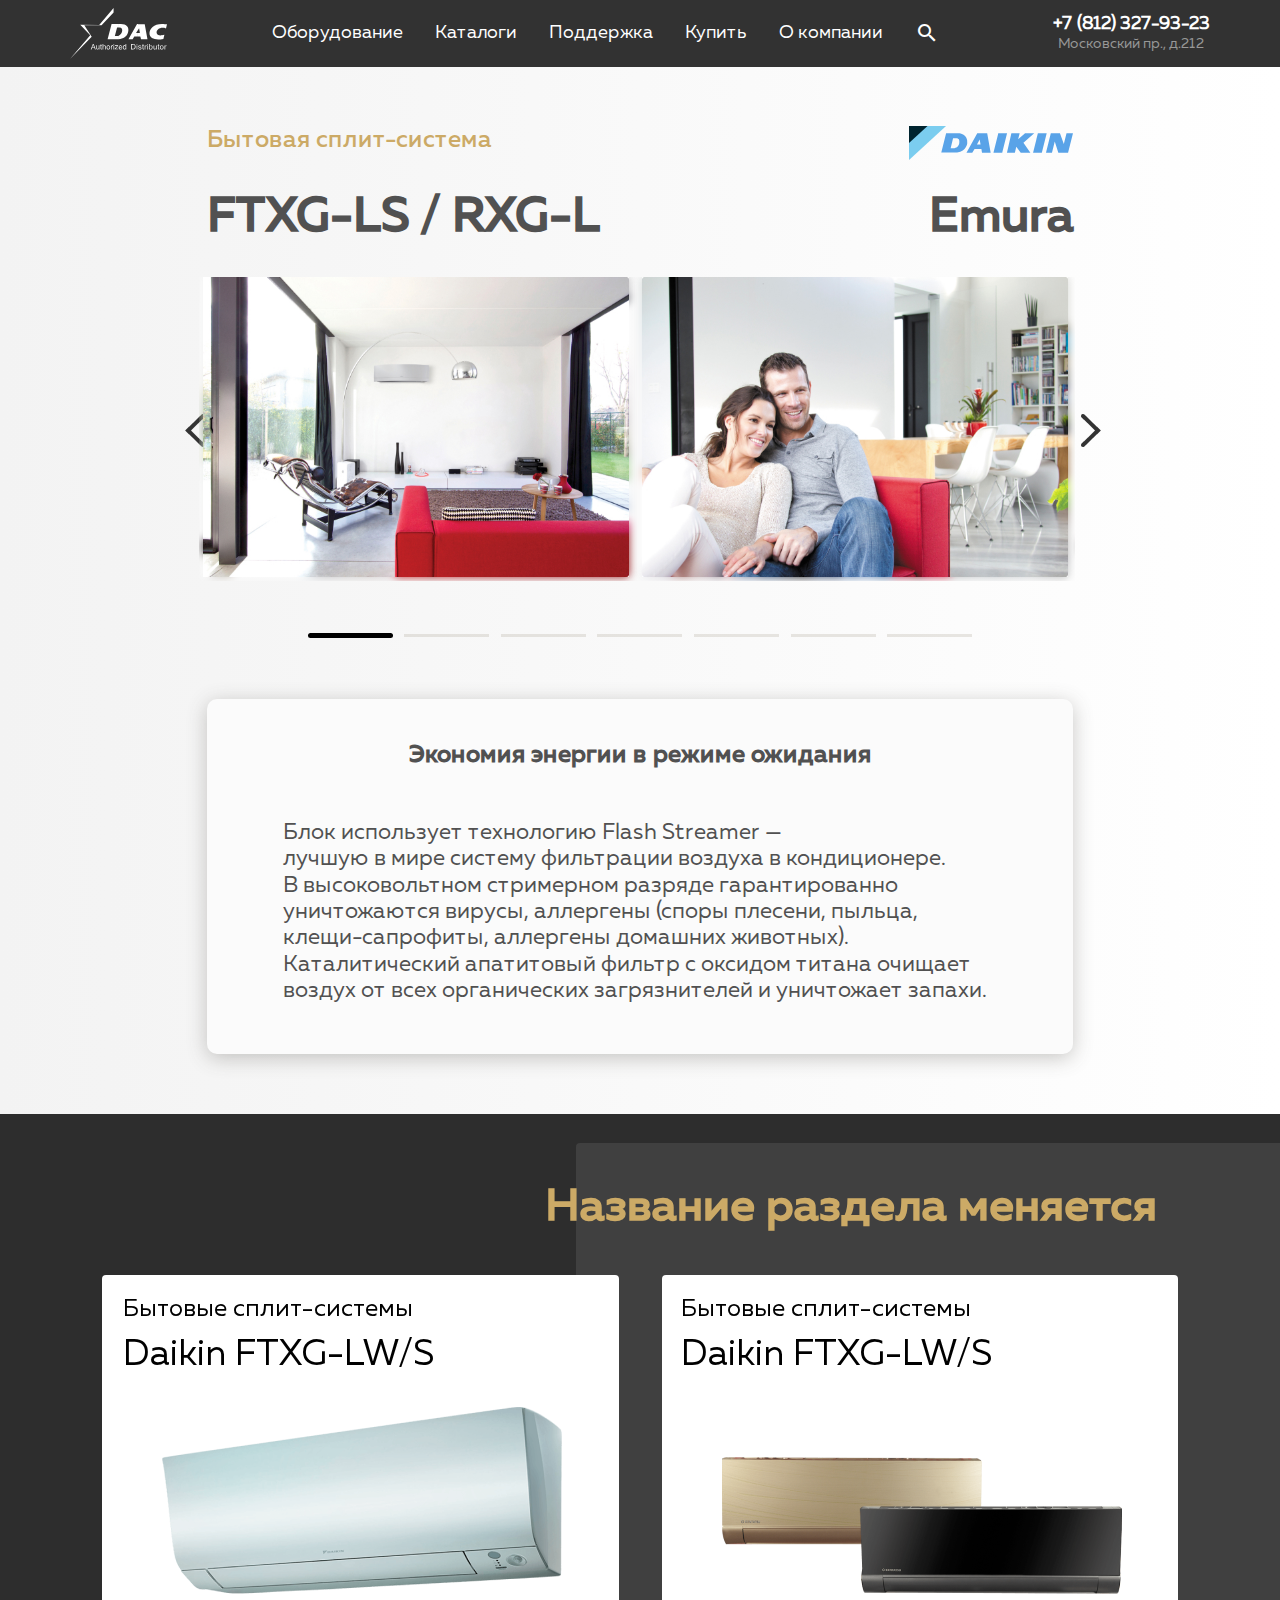
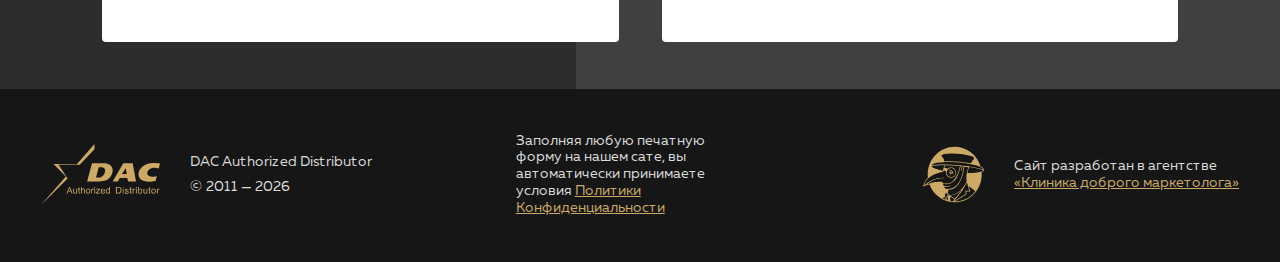
<file: model-page_other.html>
<!DOCTYPE html>
<html lang="ru">
    <head>
        <meta charset="utf-8">
        <meta name="viewport" content="width=device-width, initial-scale=1">
        <title>DAC Authorized Distributor</title>
        <link href="img/icons/Favicon1.ico" type="image/x-icon" rel="shortcut icon">
        <link href="img/icons/Favicon2.ico" type="image/x-icon" rel="shortcut icon">
        <link href="img/icons/Favicon1.ico" rel="apple-touch-icon" sizes="256x256">
        <link href="img/icons/Favicon2.ico" rel="apple-touch-icon" sizes="32x32">
        <link href="css/normalize.min.css" rel="stylesheet">
        <link href="css/materialdesignicons.min.css" rel="stylesheet">
        <link href="css/slick.min.css" rel="stylesheet">
        <link href="css/style.min.css" rel="stylesheet">
        <script src="js/jQuery-3.3.1.js"></script>
        <script src="js/jquery.mCustomScrollbar.concat.min.js"></script>
        <script src="js/slick.js"></script>
        <script src="js/jQuery.scrollSpeed.js"></script>
    </head>
    <body>
<!--        шапка-->
        <header class="header header-other">
            <div class="header-top">
                <div class="desctop-hidden burger-menu">
                    <button type="button" class="burger-icon burger-icon-close"></button>
                </div>
                <a href="index.html" class="header-logo">
                    <img src="img/logo/head.svg" class="header-logo" alt="">
                </a>
                <nav class="header-nav">
                    <ul class="header-nav_list">
                        <li class="header-nav_item">
                            <p class="product-button">Оборудование</p>
                        </li>
                        <li class="header-nav_item">
                            <a href="catalogs.html">Каталоги</a>
                        </li>
                        <li class="header-nav_item">
                            <a href="support.html">Поддержка</a>
                        </li>
                        <li class="header-nav_item">
                            <a href="buy.html">Купить</a>
                        </li>
                        <li class="header-nav_item">
                            <a href="about.html">О компании</a>
                        </li>
                        <li class="header-nav_item mdi mdi-magnify form">

                        </li>
                    </ul>
                </nav>
                <form class="header-search">
                    <input type="text" name="search" class="search-field" placeholder="Поиск">
                    <button type="submit" class="mdi mdi-magnify"></button>
                    <button type="button" class="mdi mdi-window-close"></button>
                </form>
                <div class="header-contacts">
                    <a href="tel:88123279323" class="header-tel">+7&nbsp;(812)&nbsp;327-93-23</a>
                    <p class="header-adress">Московский пр.,&nbsp;д.212</p>
                </div>
                <div class="mdi mdi-magnify form desctop-hidden"></div>
            </div>
            <div class="header-menu desctop-hidden">
                <ul class="mobile-menu">
                    <li class="menu-item">
                        <a href="equipment-mobile.html">Оборудование</a>
                    </li>
                    <li class="menu-item">
                        <a href="catalogs.html">Каталоги</a>
                    </li>
                    <li class="menu-item">
                        <a href="support.html">Поддержка</a>
                    </li>
                    <li class="menu-item">
                        <a href="buy.html">Купить</a>
                    </li>
                    <li class="menu-item">
                        <a href="about.html">О компании</a>
                    </li>
                </ul>
                <ul class="mobile-contacts">
                    <li class="contact-item">
                        <a href="tel:88123278323">+7&nbsp;(812)&nbsp;327-93-23</a>
                    </li>
                    <li class="contact-item">
                        <p>Москвоский пр., д.212</p>
                    </li>
                </ul>
            </div>
            <div class="header-bottom_icons">
                <ul class="icons-list">
                    <li class="icon-item this-desc">
                        <img src="img/icons/equipment/1.svg" class="icon" alt="">
                        <p class="icon-desc">Бытовые<br>сплит-системы</p>
                    </li>
                    <li class="icon-item">
                        <img src="img/icons/equipment/2.svg" class="icon" alt="">
                        <p class="icon-desc">Полупоромышленные<br>конлиционеры</p>
                    </li>
                    <li class="icon-item">
                        <img src="img/icons/equipment/3.svg" class="icon" alt="">
                        <p class="icon-desc">Системы VRF</p>
                    </li>
                    <li class="icon-item">
                        <img src="img/icons/equipment/4.svg" class="icon" alt="">
                        <p class="icon-desc">Системы<br>чиллер-фанкойл</p>
                    </li>
                    <li class="icon-item">
                        <img src="img/icons/equipment/5.svg" class="icon" alt="">
                        <p class="icon-desc">Вентиляция</p>
                    </li>
                    <li class="icon-item">
                        <img src="img/icons/equipment/6.svg" class="icon" alt="">
                        <p class="icon-desc">Отопительное<br>оборудование</p>
                    </li>
                    <li class="icon-item">
                        <img src="img/icons/equipment/7.svg" class="icon" alt="">
                        <p class="icon-desc">Очиститель<br>воздуха</p>
                    </li>
                </ul>
                <button type="button" class="close-products mdi mdi-window-close"></button>
            </div>
            <div class="header-bottom_products">
                <div class="products-block">
                    <img class="product-logo" src="img/brends/color/1.svg" alt="">
                    <p class="product-name">Модели с&nbsp;инверторной технологией</p>
                    <ul class="product-list">
                        <li class="product-item">
                            <a href="model-page.html">
                                <img src="img/products/KPU95.png" alt="" class="product-img">
                                <div class="product-desc">
                                    <p class="model">FTXG-LW/S</p>
                                    <p class="role">МУльтисистема</p>
                                </div>
                            </a>
                        </li>
                        <li class="product-item new-label">
                            <a href="model-page.html">
                                <img src="img/products/image2.png" class="product-img" alt="">
                                <div class="product-desc">
                                    <p class="model">FTXG-LS</p>
                                </div>
                            </a>
                        </li>
                        <li class="product-item">
                            <a href="model-page.html">
                                <img src="img/products/image.png" alt="" class="product-img">
                                <div class="product-desc">
                                    <p class="model">FTXG-LS</p>
                                </div>
                            </a>
                        </li>
                        <li class="product-item">
                            <a href="model-page.html">
                                <img src="img/products/KPU95.png" alt="" class="product-img">
                                <div class="product-desc">
                                    <p class="model">FTXG-LW/S</p>
                                    <p class="role">МУльтисистема</p>
                                </div>
                            </a>
                        </li>
                        <li class="product-item">
                            <a href="model-page.html">
                                <img src="img/products/KPU95.png" alt="" class="product-img">
                                <div class="product-desc">
                                    <p class="model">FTXG-LW/S</p>
                                    <p class="role">МУльтисистема</p>
                                </div>
                            </a>
                        </li>
                    </ul>
                </div>
                <div class="products-block">
                    <img class="product-logo" src="img/brends/color/2.svg" alt="">
                    <p class="product-name">Модели со&nbsp;стандартной технологией</p>
                    <ul class="product-list">
                        <li class="product-item">
                            <a href="model-page.html">
                                <img src="img/products/KPU95.png" alt="" class="product-img">
                                <div class="product-desc">
                                    <p class="model">FTXG-LW/S</p>
                                    <p class="role">МУльтисистема</p>
                                </div>
                            </a>
                        </li>
                        <li class="product-item new-label">
                            <a href="model-page.html">
                                <img src="img/products/image2.png" class="product-img" alt="">
                                <div class="product-desc">
                                    <p class="model">FTXG-LS</p>
                                </div>
                            </a>
                        </li>
                        <li class="product-item">
                            <a href="model-page.html">
                                <img src="img/products/image.png" alt="" class="product-img">
                                <div class="product-desc">
                                    <p class="model">FTXG-LS</p>
                                </div>
                            </a>
                        </li>
                        <li class="product-item">
                            <a href="model-page.html">
                                <img src="img/products/KPU95.png" alt="" class="product-img">
                                <div class="product-desc">
                                    <p class="model">FTXG-LW/S</p>
                                    <p class="role">МУльтисистема</p>
                                </div>
                            </a>
                        </li>
                        <li class="product-item">
                            <a href="model-page.html">
                                <img src="img/products/KPU95.png" alt="" class="product-img">
                                <div class="product-desc">
                                    <p class="model">FTXG-LW/S</p>
                                    <p class="role">МУльтисистема</p>
                                </div>
                            </a>
                        </li>
                        <li class="product-item">
                            <a href="model-page.html">
                                <img src="img/products/KPU95.png" alt="" class="product-img">
                                <div class="product-desc">
                                    <p class="model">FTXG-LW/S</p>
                                    <p class="role">МУльтисистема</p>
                                </div>
                            </a>
                        </li>
                        <li class="product-item new-label">
                            <a href="model-page.html">
                                <img src="img/products/image2.png" class="product-img" alt="">
                                <div class="product-desc">
                                    <p class="model">FTXG-LS</p>
                                </div>
                            </a>
                        </li>
                        <li class="product-item">
                            <a href="model-page.html">
                                <img src="img/products/image.png" alt="" class="product-img">
                                <div class="product-desc">
                                    <p class="model">FTXG-LS</p>
                                </div>
                            </a>
                        </li>
                    </ul>
                </div>
                <div class="products-block">
                    <img class="product-logo" src="img/brends/color/2.svg" alt="">
                    <p class="product-name">Модели со&nbsp;стандартной технологией</p>
                    <ul class="product-list">
                        <li class="product-item">
                            <a href="model-page.html">
                                <img src="img/products/KPU95.png" alt="" class="product-img">
                                <div class="product-desc">
                                    <p class="model">FTXG-LW/S</p>
                                    <p class="role">МУльтисистема</p>
                                </div>
                            </a>
                        </li>
                        <li class="product-item new-label">
                            <a href="model-page.html">
                                <img src="img/products/image2.png" class="product-img" alt="">
                                <div class="product-desc">
                                    <p class="model">FTXG-LS</p>
                                </div>
                            </a>
                        </li>
                        <li class="product-item">
                            <a href="model-page.html">
                                <img src="img/products/image.png" alt="" class="product-img">
                                <div class="product-desc">
                                    <p class="model">FTXG-LS</p>
                                </div>
                            </a>
                        </li>
                        <li class="product-item">
                            <a href="model-page.html">
                                <img src="img/products/KPU95.png" alt="" class="product-img">
                                <div class="product-desc">
                                    <p class="model">FTXG-LW/S</p>
                                    <p class="role">МУльтисистема</p>
                                </div>
                            </a>
                        </li>
                        <li class="product-item">
                            <a href="model-page.html">
                                <img src="img/products/KPU95.png" alt="" class="product-img">
                                <div class="product-desc">
                                    <p class="model">FTXG-LW/S</p>
                                    <p class="role">МУльтисистема</p>
                                </div>
                            </a>
                        </li>
                        <li class="product-item">
                            <a href="model-page.html">
                                <img src="img/products/KPU95.png" alt="" class="product-img">
                                <div class="product-desc">
                                    <p class="model">FTXG-LW/S</p>
                                    <p class="role">МУльтисистема</p>
                                </div>
                            </a>
                        </li>
                        <li class="product-item new-label">
                            <a href="model-page.html">
                                <img src="img/products/image2.png" class="product-img" alt="">
                                <div class="product-desc">
                                    <p class="model">FTXG-LS</p>
                                </div>
                            </a>
                        </li>
                        <li class="product-item">
                            <a href="model-page.html">
                                <img src="img/products/image.png" alt="" class="product-img">
                                <div class="product-desc">
                                    <p class="model">FTXG-LS</p>
                                </div>
                            </a>
                        </li>
                    </ul>
                </div>
            </div>
        </header>
        <section class="modelP other-modelP">
            <div class="model-block1">
                <div class="block1-top">
                    <a href="model-list.html" class="model-category">Бытовая сплит-система</a>
                    <h2 class="page-subtitle">FTXG-LS&nbsp;/ RXG-L</h2>
                </div>
                <div class="block1-bottom">
                    <img src="img/brends/color/1.svg" alt="" class="model-block1_img">
                    <h2 class="page-subtitle">Emura</h2>
                </div>
            </div>
<!--            слайдер модели-->
            <div class="model-block2">
                <div class="model-slider1">
                    <div class="model-slider1_slide">
                        <div class="img-container">
                            <img src="img/productP/1.jpg" alt="">
                            <img src="img/productP/1.jpg" alt="" class="blured">
                        </div>
                    </div>
                    <div class="model-slider1_slide">
                        <div class="img-container">
                            <img src="img/productP/2.jpg" alt="">
                            <img src="img/productP/2.jpg" alt="" class="blured">
                        </div>
                    </div>
                    <div class="model-slider1_slide">
                        <div class="img-container">
                            <img src="img/productP/1.jpg" alt="">
                            <img src="img/productP/1.jpg" alt="" class="blured">
                        </div>
                       
                    </div>
                    <div class="model-slider1_slide">
                        <div class="img-container">
                            <img src="img/productP/2.jpg" alt="">
                            <img src="img/productP/2.jpg" alt="" class="blured">
                        </div>
                        
                    </div>
                    <div class="model-slider1_slide">
                        <div class="img-container">
                            <img src="img/productP/1.jpg" alt="">
                            <img src="img/productP/1.jpg" alt="" class="blured">
                        </div>
                        
                    </div>
                    <div class="model-slider1_slide">
                        <div class="img-container">
                            <img src="img/productP/2.jpg" alt="">
                            <img src="img/productP/2.jpg" alt="" class="blured">
                        </div>
                       
                    </div>
                    <div class="model-slider1_slide">
                        <div class="img-container">
                            <img src="img/productP/1.jpg" alt="">
                            <img src="img/productP/1.jpg" alt="" class="blured">
                        </div>
                       
                    </div>
                </div>
            </div>
<!--            текстовый блок модели-->
            <div class="model-block3">
                <div class="block3-container">
                    <h3 class="cont-title">Экономия энергии в режиме ожидания</h3>
                    <p class="cont-desc">Блок использует технологию Flash Streamer &mdash;лучшую&nbsp;в&nbsp;мире&nbsp;систему&nbsp;фильтрации воздуха в&nbsp;кондиционере. В&nbsp;высоковольтном стримерном разряде гарантированно уничтожаются вирусы, аллергены (споры плесени, пыльца, клещи-сапрофиты, аллергены домашних животных). Каталитический апатитовый фильтр с&nbsp;оксидом титана очищает воздух от&nbsp;всех органических загрязнителей и&nbsp;уничтожает запахи.</p>
                </div>
            </div>
        </section>
<!--        подвал-->
        <footer class="footer">
            <div class="footer-top">
                <div class="footer-slide">
                    <h3 class="footer-top_title">Название раздела меняется</h3>
                    <div class="footer-slide_inner">
                        <div class="footer-top_left">
                            <a href="model-page_other.html">
                                <h3 class="block4-title">
                                    <span>Бытовые сплит-системы</span>
                                    Daikin FTXG-LW/S
                                </h3>
                                <img src="img/items/1.png" alt="" class="block4-img">
                            </a>
                        </div>
                        <div class="footer-top_right">
                            <div class="footer-top_right_block">
                                <a href="model-page_other.html">
                                    <h3 class="block4-title">
                                        <span>Бытовые сплит-системы</span>
                                        Daikin FTXG-LW/S
                                    </h3>
                                    <img src="img/items/2.png" alt="" class="block4-img">
                                </a>
                            </div>   
                        </div>
                    </div>
                </div>
                <div class="footer-slide">
                    <h3 class="footer-top_title">Название раздела меняется</h3>
                    <div class="footer-slide_inner">
                        <div class="footer-top_left">
                            <a href="model-page_other.html">
                                <h3 class="block4-title">
                                    <span>Бытовые сплит-системы</span>
                                    Daikin FTXG-LW/S
                                </h3>
                                <img src="img/items/1.png" alt="" class="block4-img">
                            </a>
                        </div>
                        <div class="footer-top_right">
                            <div class="footer-top_right_block">
                                <a href="model-page_other.html">
                                    <h3 class="block4-title">
                                        <span>Бытовые сплит-системы</span>
                                        Daikin FTXG-LW/S
                                    </h3>
                                    <img src="img/items/2.png" alt="" class="block4-img">
                                </a>
                            </div>   
                        </div>
                    </div>
                </div>
                <div class="footer-slide">
                    <h3 class="footer-top_title">Название раздела меняется</h3>
                    <div class="footer-slide_inner">
                        <div class="footer-top_left">
                            <a href="model-page_other.html">
                                <h3 class="block4-title">
                                    <span>Бытовые сплит-системы</span>
                                    Daikin FTXG-LW/S
                                </h3>
                                <img src="img/items/1.png" alt="" class="block4-img">
                            </a>
                        </div>
                        <div class="footer-top_right">
                            <div class="footer-top_right_block">
                                <a href="model-page_other.html">
                                    <h3 class="block4-title">
                                        <span>Бытовые сплит-системы</span>
                                        Daikin FTXG-LW/S
                                    </h3>
                                    <img src="img/items/2.png" alt="" class="block4-img">
                                </a>
                            </div>   
                        </div>
                    </div>
                </div>
                <div class="footer-slide">
                    <h3 class="footer-top_title">Название раздела меняется</h3>
                    <div class="footer-slide_inner">
                        <div class="footer-top_left">
                            <a href="model-page_other.html">
                                <h3 class="block4-title">
                                    <span>Бытовые сплит-системы</span>
                                    Daikin FTXG-LW/S
                                </h3>
                                <img src="img/items/1.png" alt="" class="block4-img">
                            </a>
                        </div>
                        <div class="footer-top_right">
                            <div class="footer-top_right_block">
                                <a href="model-page_other.html">
                                    <h3 class="block4-title">
                                        <span>Бытовые сплит-системы</span>
                                        Daikin FTXG-LW/S
                                    </h3>
                                    <img src="img/items/2.png" alt="" class="block4-img">
                                </a>
                            </div>   
                        </div>
                    </div>
                </div>
            </div>
            <div class="footer-bottom">
                <img src="img/logo/footer.svg" alt="" class="footer-logo">
                <div class="copyright">
                    <p>DAC Authorized Distributor</p>
                    <p>
                        &copy;&nbsp;2011&nbsp;&mdash; 
                        <script>
                            document.write(new Date().getFullYear());
                        </script>
                    </p>
                </div>
                <div class="politica">
                    <p>Заполняя любую печатную форму на нашем сате, вы автоматически<br class="hidden"> принимаете условия <a href="#">Политики Конфиденциальности</a></p>
                </div>
                <div class="developer-cont">
                    <a href="http://kdm1.ru" target="_blank">
                        <img src="img/kdm.svg" alt="" class="kdm-img">
                        <div class="developer-right">
                            <p>Сайт&nbsp;разработан в&nbsp;агентстве</p>
                            <span>&laquo;Клиника&nbsp;доброго маркетолога&raquo;</span>
                        </div>
                    </a>
                </div>
            </div>
        </footer>
    <script src="js/script.min.js"></script>
    </body>
</html>
</file>
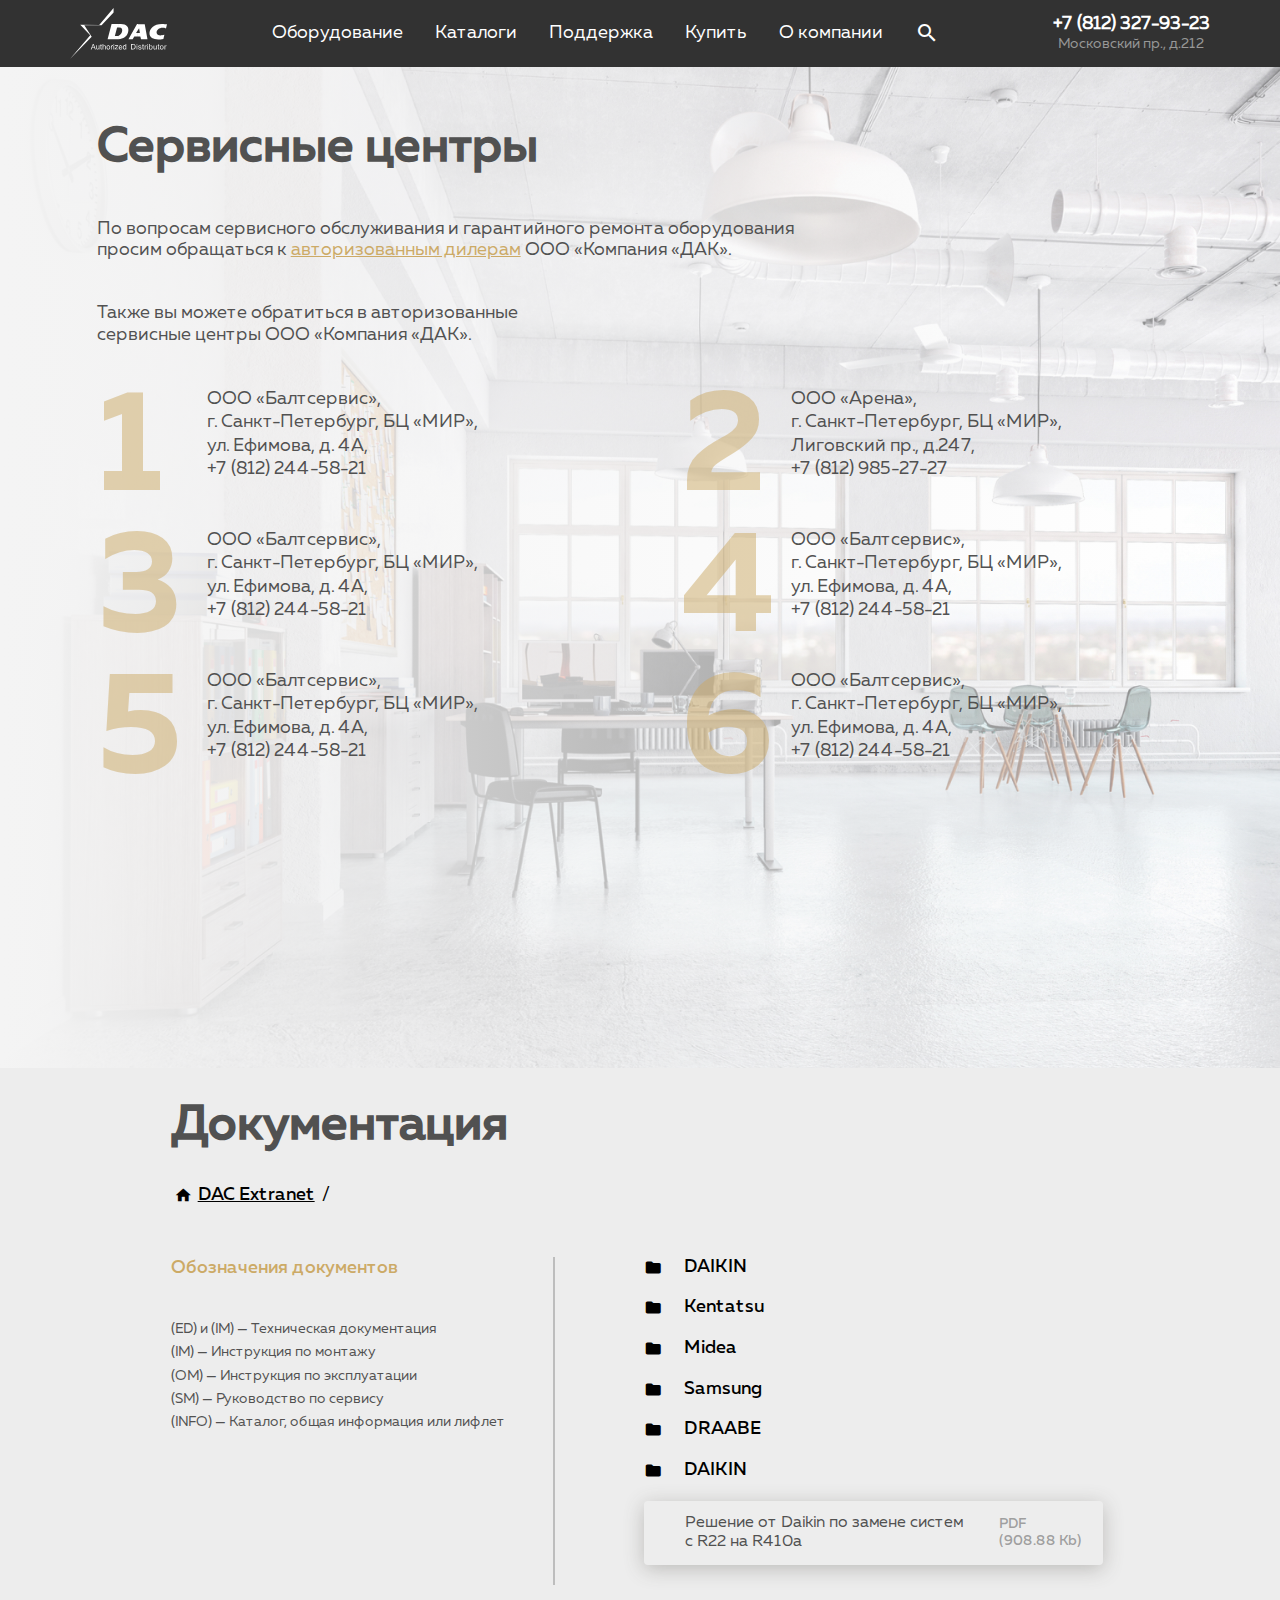
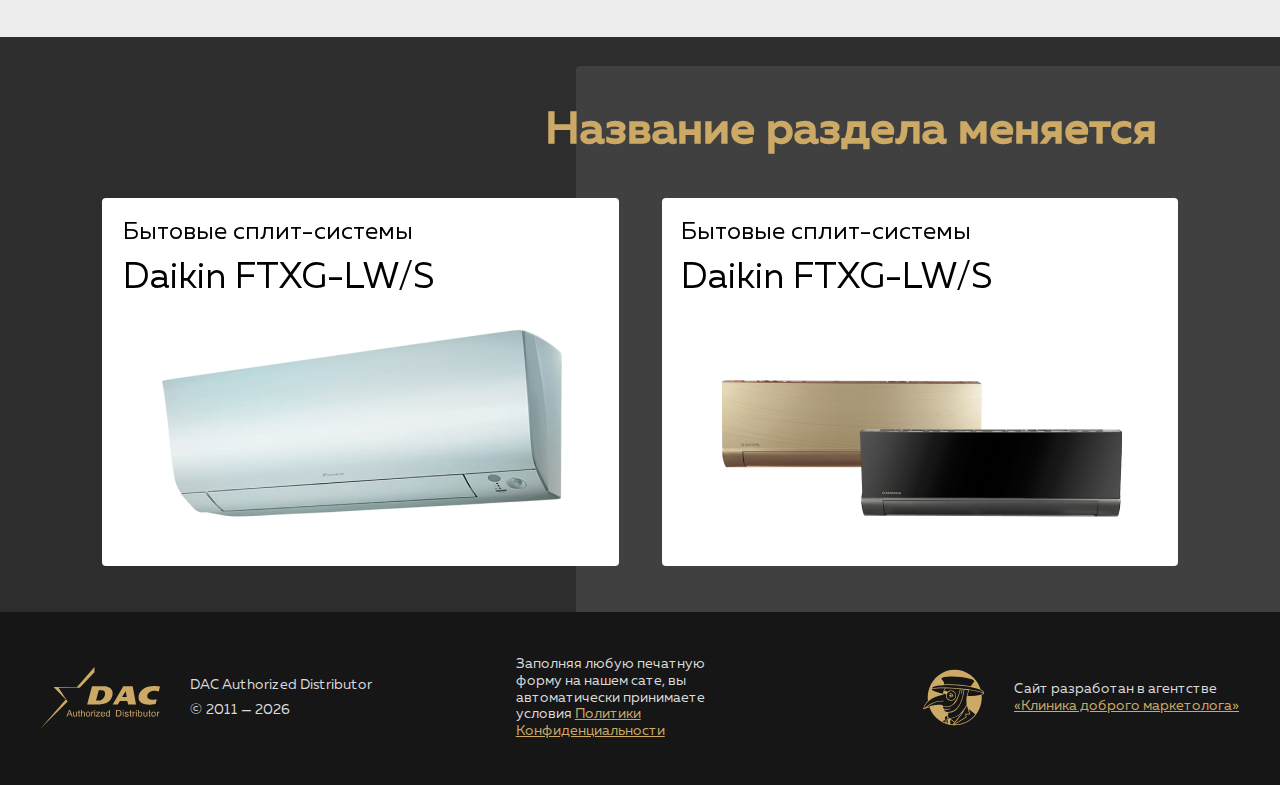
<file: support.html>
<!DOCTYPE html>
<html lang="ru">
    <head>
        <meta charset="utf-8">
        <meta name="viewport" content="width=device-width, initial-scale=1">
        <title>DAC Authorized Distributor</title>
        <link href="img/icons/Favicon1.ico" type="image/x-icon" rel="shortcut icon">
        <link href="img/icons/Favicon2.ico" type="image/x-icon" rel="shortcut icon">
        <link href="img/icons/Favicon1.ico" rel="apple-touch-icon" sizes="256x256">
        <link href="img/icons/Favicon2.ico" rel="apple-touch-icon" sizes="32x32">
        <link href="css/normalize.min.css" rel="stylesheet">
        <link href="css/materialdesignicons.min.css" rel="stylesheet">
        <link href="css/slick.min.css" rel="stylesheet">
        <link href="css/style.min.css" rel="stylesheet">
        <script src="js/jQuery-3.3.1.js"></script>
        <script src="js/jquery.mCustomScrollbar.concat.min.js"></script>
        <script src="js/slick.js"></script>
        <script src="js/jQuery.scrollSpeed.js"></script>
    </head>
    <body>
<!--        шапка-->
        <header class="header header-other">
            <div class="header-top">
                <div class="desctop-hidden burger-menu">
                    <button type="button" class="burger-icon burger-icon-close"></button>
                </div>
                <a href="index.html" class="header-logo">
                    <img src="img/logo/head.svg" class="header-logo" alt="">
                </a>
                <nav class="header-nav">
                    <ul class="header-nav_list">
                        <li class="header-nav_item">
                            <p class="product-button">Оборудование</p>
                        </li>
                        <li class="header-nav_item">
                            <a href="catalogs.html">Каталоги</a>
                        </li>
                        <li class="header-nav_item">
                            <a href="support.html">Поддержка</a>
                        </li>
                        <li class="header-nav_item">
                            <a href="buy.html">Купить</a>
                        </li>
                        <li class="header-nav_item">
                            <a href="about.html">О компании</a>
                        </li>
                        <li class="header-nav_item mdi mdi-magnify form">

                        </li>
                    </ul>
                </nav>
                <form class="header-search">
                    <input type="text" name="search" class="search-field" placeholder="Поиск">
                    <button type="submit" class="mdi mdi-magnify"></button>
                    <button type="button" class="mdi mdi-window-close"></button>
                </form>
                <div class="header-contacts">
                    <a href="tel:88123279323" class="header-tel">+7&nbsp;(812)&nbsp;327-93-23</a>
                    <p class="header-adress">Московский пр.,&nbsp;д.212</p>
                </div>
                <div class="mdi mdi-magnify form desctop-hidden"></div>
            </div>
            <div class="header-menu desctop-hidden">
                <ul class="mobile-menu">
                    <li class="menu-item">
                        <a href="equipment-mobile.html">Оборудование</a>
                    </li>
                    <li class="menu-item">
                        <a href="catalogs.html">Каталоги</a>
                    </li>
                    <li class="menu-item">
                        <a href="support.html">Поддержка</a>
                    </li>
                    <li class="menu-item">
                        <a href="buy.html">Купить</a>
                    </li>
                    <li class="menu-item">
                        <a href="about.html">О компании</a>
                    </li>
                </ul>
                <ul class="mobile-contacts">
                    <li class="contact-item">
                        <a href="tel:88123278323">+7&nbsp;(812)&nbsp;327-93-23</a>
                    </li>
                    <li class="contact-item">
                        <p>Москвоский пр., д.212</p>
                    </li>
                </ul>
            </div>
            <div class="header-bottom_icons">
                <ul class="icons-list">
                    <li class="icon-item this-desc">
                        <img src="img/icons/equipment/1.svg" class="icon" alt="">
                        <p class="icon-desc">Бытовые<br>сплит-системы</p>
                    </li>
                    <li class="icon-item">
                        <img src="img/icons/equipment/2.svg" class="icon" alt="">
                        <p class="icon-desc">Полупоромышленные<br>конлиционеры</p>
                    </li>
                    <li class="icon-item">
                        <img src="img/icons/equipment/3.svg" class="icon" alt="">
                        <p class="icon-desc">Системы VRF</p>
                    </li>
                    <li class="icon-item">
                        <img src="img/icons/equipment/4.svg" class="icon" alt="">
                        <p class="icon-desc">Системы<br>чиллер-фанкойл</p>
                    </li>
                    <li class="icon-item">
                        <img src="img/icons/equipment/5.svg" class="icon" alt="">
                        <p class="icon-desc">Вентиляция</p>
                    </li>
                    <li class="icon-item">
                        <img src="img/icons/equipment/6.svg" class="icon" alt="">
                        <p class="icon-desc">Отопительное<br>оборудование</p>
                    </li>
                    <li class="icon-item">
                        <img src="img/icons/equipment/7.svg" class="icon" alt="">
                        <p class="icon-desc">Очиститель<br>воздуха</p>
                    </li>
                </ul>
                <button type="button" class="close-products mdi mdi-window-close"></button>
            </div>
            <div class="header-bottom_products">
                <div class="products-block">
                    <img class="product-logo" src="img/brends/color/1.svg" alt="">
                    <p class="product-name">Модели с&nbsp;инверторной технологией</p>
                    <ul class="product-list">
                        <li class="product-item">
                            <a href="model-page.html">
                                <img src="img/products/KPU95.png" alt="" class="product-img">
                                <div class="product-desc">
                                    <p class="model">FTXG-LW/S</p>
                                    <p class="role">МУльтисистема</p>
                                </div>
                            </a>
                        </li>
                        <li class="product-item new-label">
                            <a href="model-page.html">
                                <img src="img/products/image2.png" class="product-img" alt="">
                                <div class="product-desc">
                                    <p class="model">FTXG-LS</p>
                                </div>
                            </a>
                        </li>
                        <li class="product-item">
                            <a href="model-page.html">
                                <img src="img/products/image.png" alt="" class="product-img">
                                <div class="product-desc">
                                    <p class="model">FTXG-LS</p>
                                </div>
                            </a>
                        </li>
                        <li class="product-item">
                            <a href="model-page.html">
                                <img src="img/products/KPU95.png" alt="" class="product-img">
                                <div class="product-desc">
                                    <p class="model">FTXG-LW/S</p>
                                    <p class="role">МУльтисистема</p>
                                </div>
                            </a>
                        </li>
                        <li class="product-item">
                            <a href="model-page.html">
                                <img src="img/products/KPU95.png" alt="" class="product-img">
                                <div class="product-desc">
                                    <p class="model">FTXG-LW/S</p>
                                    <p class="role">МУльтисистема</p>
                                </div>
                            </a>
                        </li>
                    </ul>
                </div>
                <div class="products-block">
                    <img class="product-logo" src="img/brends/color/2.svg" alt="">
                    <p class="product-name">Модели со&nbsp;стандартной технологией</p>
                    <ul class="product-list">
                        <li class="product-item">
                            <a href="model-page.html">
                                <img src="img/products/KPU95.png" alt="" class="product-img">
                                <div class="product-desc">
                                    <p class="model">FTXG-LW/S</p>
                                    <p class="role">МУльтисистема</p>
                                </div>
                            </a>
                        </li>
                        <li class="product-item new-label">
                            <a href="model-page.html">
                                <img src="img/products/image2.png" class="product-img" alt="">
                                <div class="product-desc">
                                    <p class="model">FTXG-LS</p>
                                </div>
                            </a>
                        </li>
                        <li class="product-item">
                            <a href="model-page.html">
                                <img src="img/products/image.png" alt="" class="product-img">
                                <div class="product-desc">
                                    <p class="model">FTXG-LS</p>
                                </div>
                            </a>
                        </li>
                        <li class="product-item">
                            <a href="model-page.html">
                                <img src="img/products/KPU95.png" alt="" class="product-img">
                                <div class="product-desc">
                                    <p class="model">FTXG-LW/S</p>
                                    <p class="role">МУльтисистема</p>
                                </div>
                            </a>
                        </li>
                        <li class="product-item">
                            <a href="model-page.html">
                                <img src="img/products/KPU95.png" alt="" class="product-img">
                                <div class="product-desc">
                                    <p class="model">FTXG-LW/S</p>
                                    <p class="role">МУльтисистема</p>
                                </div>
                            </a>
                        </li>
                        <li class="product-item">
                            <a href="model-page.html">
                                <img src="img/products/KPU95.png" alt="" class="product-img">
                                <div class="product-desc">
                                    <p class="model">FTXG-LW/S</p>
                                    <p class="role">МУльтисистема</p>
                                </div>
                            </a>
                        </li>
                        <li class="product-item new-label">
                            <a href="model-page.html">
                                <img src="img/products/image2.png" class="product-img" alt="">
                                <div class="product-desc">
                                    <p class="model">FTXG-LS</p>
                                </div>
                            </a>
                        </li>
                        <li class="product-item">
                            <a href="model-page.html">
                                <img src="img/products/image.png" alt="" class="product-img">
                                <div class="product-desc">
                                    <p class="model">FTXG-LS</p>
                                </div>
                            </a>
                        </li>
                    </ul>
                </div>
                <div class="products-block">
                    <img class="product-logo" src="img/brends/color/2.svg" alt="">
                    <p class="product-name">Модели со&nbsp;стандартной технологией</p>
                    <ul class="product-list">
                        <li class="product-item">
                            <a href="model-page.html">
                                <img src="img/products/KPU95.png" alt="" class="product-img">
                                <div class="product-desc">
                                    <p class="model">FTXG-LW/S</p>
                                    <p class="role">МУльтисистема</p>
                                </div>
                            </a>
                        </li>
                        <li class="product-item new-label">
                            <a href="model-page.html">
                                <img src="img/products/image2.png" class="product-img" alt="">
                                <div class="product-desc">
                                    <p class="model">FTXG-LS</p>
                                </div>
                            </a>
                        </li>
                        <li class="product-item">
                            <a href="model-page.html">
                                <img src="img/products/image.png" alt="" class="product-img">
                                <div class="product-desc">
                                    <p class="model">FTXG-LS</p>
                                </div>
                            </a>
                        </li>
                        <li class="product-item">
                            <a href="model-page.html">
                                <img src="img/products/KPU95.png" alt="" class="product-img">
                                <div class="product-desc">
                                    <p class="model">FTXG-LW/S</p>
                                    <p class="role">МУльтисистема</p>
                                </div>
                            </a>
                        </li>
                        <li class="product-item">
                            <a href="model-page.html">
                                <img src="img/products/KPU95.png" alt="" class="product-img">
                                <div class="product-desc">
                                    <p class="model">FTXG-LW/S</p>
                                    <p class="role">МУльтисистема</p>
                                </div>
                            </a>
                        </li>
                        <li class="product-item">
                            <a href="model-page.html">
                                <img src="img/products/KPU95.png" alt="" class="product-img">
                                <div class="product-desc">
                                    <p class="model">FTXG-LW/S</p>
                                    <p class="role">МУльтисистема</p>
                                </div>
                            </a>
                        </li>
                        <li class="product-item new-label">
                            <a href="model-page.html">
                                <img src="img/products/image2.png" class="product-img" alt="">
                                <div class="product-desc">
                                    <p class="model">FTXG-LS</p>
                                </div>
                            </a>
                        </li>
                        <li class="product-item">
                            <a href="model-page.html">
                                <img src="img/products/image.png" alt="" class="product-img">
                                <div class="product-desc">
                                    <p class="model">FTXG-LS</p>
                                </div>
                            </a>
                        </li>
                    </ul>
                </div>
            </div>
        </header>
<!--        -->
        <section class="supportP">
            <div class="support-top">
                <h2 class="page-subtitle">Сервисные центры</h2>
                <p class="page-content">По&nbsp;вопросам сервисного обслуживания и&nbsp;гарантийного ремонта оборудования просим обращаться к&nbsp;<a href="#">авторизованным дилерам</a> ООО &laquo;Компания &laquo;ДАК&raquo;.</p>
                <p class="page-content">Также вы&nbsp;можете обратиться в&nbsp;авторизованные сервисные центры ООО &laquo;Компания &laquo;ДАК&raquo;.</p>
<!--                список адресов-->
                <ul class="support-centers">
                    <li class="centers-item">
                        <p class="centers-item_cont">ООО &laquo;Балтсервис&raquo;,</p>
                        <p class="centers-item_cont">г. Санкт-Петербург, БЦ&nbsp;&laquo;МИР&raquo;,</p>
                        <p class="centers-item_cont">ул. Ефимова, д. 4А,</p>
                        <p class="centers-item_cont">+7&nbsp;(812)&nbsp;244-58-21</p>
                    </li>
                    <li class="centers-item">
                        <p class="centers-item_cont">ООО &laquo;Арена&raquo;,</p>
                        <p class="centers-item_cont">г. Санкт-Петербург, БЦ&nbsp;&laquo;МИР&raquo;,</p>
                        <p class="centers-item_cont">Лиговский пр., д.247,</p>
                        <p class="centers-item_cont">+7&nbsp;(812)&nbsp;985-27-27</p>
                    </li>
                    <li class="centers-item">
                        <p class="centers-item_cont">ООО &laquo;Балтсервис&raquo;,</p>
                        <p class="centers-item_cont">г. Санкт-Петербург, БЦ&nbsp;&laquo;МИР&raquo;,</p>
                        <p class="centers-item_cont">ул. Ефимова, д. 4А,</p>
                        <p class="centers-item_cont">+7&nbsp;(812)&nbsp;244-58-21</p>
                    </li>
                    <li class="centers-item">
                        <p class="centers-item_cont">ООО &laquo;Балтсервис&raquo;,</p>
                        <p class="centers-item_cont">г. Санкт-Петербург, БЦ&nbsp;&laquo;МИР&raquo;,</p>
                        <p class="centers-item_cont">ул. Ефимова, д. 4А,</p>
                        <p class="centers-item_cont">+7&nbsp;(812)&nbsp;244-58-21</p>
                    </li>
                    <li class="centers-item">
                        <p class="centers-item_cont">ООО &laquo;Балтсервис&raquo;,</p>
                        <p class="centers-item_cont">г. Санкт-Петербург, БЦ&nbsp;&laquo;МИР&raquo;,</p>
                        <p class="centers-item_cont">ул. Ефимова, д. 4А,</p>
                        <p class="centers-item_cont">+7&nbsp;(812)&nbsp;244-58-21</p>
                    </li>
                    <li class="centers-item">
                        <p class="centers-item_cont">ООО &laquo;Балтсервис&raquo;,</p>
                        <p class="centers-item_cont">г. Санкт-Петербург, БЦ&nbsp;&laquo;МИР&raquo;,</p>
                        <p class="centers-item_cont">ул. Ефимова, д. 4А,</p>
                        <p class="centers-item_cont">+7&nbsp;(812)&nbsp;244-58-21</p>
                    </li>
                </ul>
<!--                -->
            </div>
<!--            дерево доков-->
            <div class="support-bottom">
                <h2 class="page-subtitle">Документация</h2>
                <ul class="breadscrumbs" id="breadscrumbs">
                    <li class="bread-item mdi mdi-home  not-active">DAC Extranet</li>
                    <li class="bread-item mdi mdi-folder-open not-active not-open"></li>
                    <li class="bread-item mdi mdi-folder-open not-open"></li>
                    <li class="bread-item mdi mdi-folder-open not-open"></li>
                </ul>
                <div class="desctop-hidden tablet-hidden bread-mobile">
                    <form class="support-form">
                        <button type="button" class="back-button mdi mdi-share"></button>
                        <select name="support" id="support" class="supprot-select">
                            <option value="daikin-sup">DAIKIN</option>
                            <option value="kentatsu-sup">Kentatsu</option>
                            <option value="midea-sup">Midea</option>
                            <option value="samsung-sup">Samsung</option>
                            <option value="rdaabe-sup">DRAABE</option>
                        </select>
                        <div class="mdi mdi-chevron-right"></div>
                    </form>
                </div>
                <div class="support-bottom_cont">
                    <div class="bottom-cont_left">
                        <h3 class="title">Обозначения документов</h3>
                        <ul class="legend-list">
                            <li class="legend-item">(ED) и&nbsp;(IM)&nbsp;&mdash; Техническая документация</li>
                            <li class="legend-item">(IM)&nbsp;&mdash; Инструкция по&nbsp;монтажу</li>
                            <li class="legend-item">(OM)&nbsp;&mdash; Инструкция по&nbsp;эксплуатации</li>
                            <li class="legend-item">(SM)&nbsp;&mdash; Руководство по&nbsp;сервису</li>
                            <li class="legend-item">(INFO)&nbsp;&mdash; Каталог, общая информация или лифлет</li>
                        </ul>
                    </div>
<!--                    doc-list - 1 level
                        doc-list_inner - 2 level 
                        inner-docs-list - 3 level    
                        fourth-level_list - 4 level
-->
                    <div class="bottom-cont-right">
                        <nav id="doc-list">
                        <ul class="doc-list">
                            <li class="doc-item">
                                <p class=" mdi mdi-folder first-level">DAIKIN</p>
                                <ul class="doc-list_inner not-open">
                                    <li class="doc-item">
                                        <p class="mdi mdi-folder second-level">LONWORKS GATEWAY (DMS504B51)</p>
                                        <ul class="inner-docs-list not-open">
                                            <li class="inner-docs-item">
                                                <a href="#" class="third-level">
                                                    <p>(ED) DD18-02.01.01&nbsp;DAIKIN. Каталог кондиционеров Split, Multi, Sky Air, Packaged.</p>
                                                    <p>PDF (5,5&nbsp;Mb)</p>
                                                </a>
                                            </li>
                                            <li class="inner-docs-item ">
                                                <a href="#" class="third-level">
                                                    <p>(ED) DD18-02.01.01&nbsp;DAIKIN. Каталог кондиционеров Split, Multi, Sky Air, Packaged.</p>
                                                    <p>PDF (5,5&nbsp;Mb)</p>
                                                </a>
                                            </li>
                                            <li class="inner-docs-item">
                                                <a href="#" class="third-level">
                                                    <p>(ED) DD18-02.01.01&nbsp;DAIKIN. Каталог кондиционеров Split, Multi, Sky Air, Packaged.</p>
                                                    <p>PDF (5,5&nbsp;Mb)</p>
                                                </a>
                                            </li>
                                            <li class="inner-docs-item">
                                                <a href="#" class="third-level">
                                                    <p>(ED) DD18-02.01.01&nbsp;DAIKIN. Каталог кондиционеров Split, Multi, Sky Air, Packaged.</p>
                                                    <p>PDF (5,5&nbsp;Mb)</p>
                                                </a>
                                            </li>
                                            <li class="inner-docs-item">
                                                <a href="#" class="third-level">
                                                    <p>(ED) DD18-02.01.01&nbsp;DAIKIN. Каталог кондиционеров Split, Multi, Sky Air, Packaged.</p>
                                                    <p>PDF (5,5&nbsp;Mb)</p>
                                                </a>
                                            </li>
                                            <li class="inner-docs-item">
                                                <a href="#" class="third-level">
                                                    <p>(ED) DD18-02.01.01&nbsp;DAIKIN. Каталог кондиционеров Split, Multi, Sky Air, Packaged.</p>
                                                    <p>PDF (5,5&nbsp;Mb)</p>
                                                </a>
                                            </li>
                                        </ul>
                                    </li>
                                    <li class="doc-item">
                                        <p class=" mdi mdi-folder second-level">MODBUS GATEWAY (EKMBDXA_RTD)</p>
                                    </li>
                                    <li class="doc-item ">
                                        <p class="mdi mdi-folder second-level">VRV</p>
                                    </li>
                                    <li class="doc-item">
                                        <p class=" mdi mdi-folder second-level">HRV (VAM, VKM)</p>
                                    </li>
                                    <li class="doc-item second-level">
                                        <a href="#">
                                            <p>Решение от&nbsp;Daikin по&nbsp;замене систем с&nbsp;R22&nbsp;на R410a</p>
                                            <p>PDF (908.88&nbsp;Kb)</p>
                                        </a>
                                    </li>
                                    <li class="doc-item second-level">
                                        <a href="#">
                                            <p class="not-padding">Решение от&nbsp;Daikin по&nbsp;замене систем с&nbsp;R22&nbsp;на R410a</p>
                                            <p>PDF (908.88&nbsp;Kb)</p>
                                        </a>
                                    </li>
                                </ul>
                            </li>
                            <li class="doc-item ">
                                <p class="mdi mdi-folder first-level">Kentatsu</p>
                                <ul class="doc-list_inner not-open">
                                    <li class="doc-item">
                                        <p class="mdi mdi-folder second-level">LONWORKStest GATEWAY (DMS504B51)</p>
                                        <ul class="inner-docs-list not-open">
                                            <li class="inner-docs-item">
                                                <p class="mdi mdi-folder third-level">TEST FOLDER</p>
                                                <ul class="fourth-level_list not-open">
                                                    <li class="fourth-folder">
                                                        <a href="" class="fourth-level">
                                                            <p>TEST TEST TEST TEST</p>
                                                            <p>PDF (5,5&nbsp;Mb)</p>
                                                        </a>
                                                    </li>
                                                </ul>
                                            </li>
                                            <li class="inner-docs-item">
                                                <p class="mdi mdi-folder third-level">TEST folder</p>
                                                <ul class="fourth-level_list not-open">
                                                    <li class="fourth-folder">
                                                        <a href="" class="fourth-level">
                                                            <p>TEST2 TEST2 TEST2 TEST2</p>
                                                            <p>PDF (5,5&nbsp;Mb)</p>
                                                        </a>
                                                    </li>
                                                </ul>
                                            </li>
                                            <li class="inner-docs-item">
                                                <a href="#" class="third-level">
                                                    <p>(ED) DD18-02.01.01&nbsp;DAIKIN.test Каталог кондиционеров Split, Multi, Sky Air, Packaged.</p>
                                                    <p>PDF (5,5&nbsp;Mb)</p>
                                                </a>
                                            </li>
                                            <li class="inner-docs-item ">
                                                <a href="#" class="third-level">
                                                    <p>(ED) DD18-02.01.01&nbsp;DAIKIN.test Каталог кондиционеров Split, Multi, Sky Air, Packaged.</p>
                                                    <p>PDF (5,5&nbsp;Mb)</p>
                                                </a>
                                            </li>
                                            <li class="inner-docs-item">
                                                <a href="#" class="third-level">
                                                    <p>(ED) DD18-02.01.01&nbsp;DAIKIN.test Каталог кондиционеров Split, Multi, Sky Air, Packaged.</p>
                                                    <p>PDF (5,5&nbsp;Mb)</p>
                                                </a>
                                            </li>
                                            <li class="inner-docs-item">
                                                <a href="#" class="third-level">
                                                    <p>(ED) DD18-02.01.01&nbsp;DAIKIN.test Каталог кондиционеров Split, Multi, Sky Air, Packaged.</p>
                                                    <p>PDF (5,5&nbsp;Mb)</p>
                                                </a>
                                            </li>
                                            <li class="inner-docs-item">
                                                <a href="#" class="third-level">
                                                    <p>(ED) DD18-02.01.01&nbsp;DAIKIN. Каталог кондиционеров Split, Multi, Sky Air, Packaged.</p>
                                                    <p>PDF (5,5&nbsp;Mb)</p>
                                                </a>
                                            </li>
                                            <li class="inner-docs-item">
                                                <a href="#" class="third-level">
                                                    <p>(ED) DD18-02.01.01&nbsp;DAIKIN. Каталог кондиционеров Split, Multi, Sky Air, Packaged.</p>
                                                    <p>PDF (5,5&nbsp;Mb)</p>
                                                </a>
                                            </li>
                                        </ul>
                                    </li>
                                    <li class="doc-item">
                                        <p class=" mdi mdi-folder second-level">MODBUS GATEWAY (EKMBDXA_RTD)</p>
                                        <ul class="inner-docs-list not-open">
                                            <li class="inner-docs-item">
                                                <p class="mdi mdi-folder third-level">TESTTEST FOLDER</p>
                                                <ul class="fourth-level_list not-open">
                                                    <li class="fourth-folder">
                                                        <a href="" class="fourth-level">
                                                            <p>TEST test TEST TEST TEST</p>
                                                            <p>PDF (5,5&nbsp;Mb)</p>
                                                        </a>
                                                    </li>
                                                </ul>
                                            </li>
                                            <li class="inner-docs-item">
                                                <a href="#" class="third-level">
                                                    <p>(ED) DD18-02.01.01&nbsp;DAIKIN.testtest Каталог кондиционеров Split, Multi, Sky Air, Packaged.</p>
                                                    <p>PDF (5,5&nbsp;Mb)</p>
                                                </a>
                                            </li>
                                            <li class="inner-docs-item ">
                                                <a href="#" class="third-level">
                                                    <p>(ED) DD18-02.01.01&nbsp;DAIKIN.testtest Каталог кондиционеров Split, Multi, Sky Air, Packaged.</p>
                                                    <p>PDF (5,5&nbsp;Mb)</p>
                                                </a>
                                            </li>
                                            <li class="inner-docs-item">
                                                <a href="#" class="third-level">
                                                    <p>(ED) DD18-02.01.01&nbsp;DAIKIN.testtest Каталог кондиционеров Split, Multi, Sky Air, Packaged.</p>
                                                    <p>PDF (5,5&nbsp;Mb)</p>
                                                </a>
                                            </li>
                                            <li class="inner-docs-item">
                                                <a href="#" class="third-level">
                                                    <p>(ED) DD18-02.01.01&nbsp;DAIKIN.testtest Каталог кондиционеров Split, Multi, Sky Air, Packaged.</p>
                                                    <p>PDF (5,5&nbsp;Mb)</p>
                                                </a>
                                            </li>
                                            <li class="inner-docs-item">
                                                <a href="#" class="third-level">
                                                    <p>(ED) DD18-02.01.01&nbsp;DAIKIN.testtest Каталог кондиционеров Split, Multi, Sky Air, Packaged.</p>
                                                    <p>PDF (5,5&nbsp;Mb)</p>
                                                </a>
                                            </li>
                                            <li class="inner-docs-item">
                                                <a href="#" class="third-level">
                                                    <p>(ED) DD18-02.01.01&nbsp;DAIKIN.testtest Каталог кондиционеров Split, Multi, Sky Air, Packaged.</p>
                                                    <p>PDF (5,5&nbsp;Mb)</p>
                                                </a>
                                            </li>
                                        </ul>
                                    </li>
                                    <li class="doc-item ">
                                        <p class="mdi mdi-folder second-level">VRV</p>
                                        <ul class="inner-docs-list not-open">
                                            <li class="inner-docs-item">
                                                <a href="#" class="third-level">
                                                    <p>(ED) DD18-02.01.01&nbsp;DAIKIN.testtesttest Каталог кондиционеров Split, Multi, Sky Air, Packaged.</p>
                                                    <p>PDF (5,5&nbsp;Mb)</p>
                                                </a>
                                            </li>
                                            <li class="inner-docs-item ">
                                                <a href="#" class="third-level">
                                                    <p>(ED) DD18-02.01.01&nbsp;DAIKIN.testtesttest Каталог кондиционеров Split, Multi, Sky Air, Packaged.</p>
                                                    <p>PDF (5,5&nbsp;Mb)</p>
                                                </a>
                                            </li>
                                            <li class="inner-docs-item">
                                                <a href="#" class="third-level">
                                                    <p>(ED) DD18-02.01.01&nbsp;DAIKIN.testtesttest Каталог кондиционеров Split, Multi, Sky Air, Packaged.</p>
                                                    <p>PDF (5,5&nbsp;Mb)</p>
                                                </a>
                                            </li>
                                            <li class="inner-docs-item">
                                                <a href="#" class="third-level">
                                                    <p>(ED) DD18-02.01.01&nbsp;DAIKIN.testtesttest Каталог кондиционеров Split, Multi, Sky Air, Packaged.</p>
                                                    <p>PDF (5,5&nbsp;Mb)</p>
                                                </a>
                                            </li>
                                            <li class="inner-docs-item">
                                                <a href="#" class="third-level">
                                                    <p>(ED) DD18-02.01.01&nbsp;DAIKIN.testtesttest Каталог кондиционеров Split, Multi, Sky Air, Packaged.</p>
                                                    <p>PDF (5,5&nbsp;Mb)</p>
                                                </a>
                                            </li>
                                            <li class="inner-docs-item">
                                                <a href="#" class="third-level">
                                                    <p>(ED) DD18-02.01.01&nbsp;DAIKIN.testtesttest Каталог кондиционеров Split, Multi, Sky Air, Packaged.</p>
                                                    <p>PDF (5,5&nbsp;Mb)</p>
                                                </a>
                                            </li>
                                        </ul>
                                    </li>
                                    <li class="doc-item">
                                        <p class=" mdi mdi-folder second-level">HRV (VAM, VKM)</p>
                                    </li>
                                    <li class="doc-item second-level">
                                        <a href="#">
                                            <p>Решение от&nbsp;Daikin по&nbsp;замене систем с&nbsp;R22&nbsp;на R410a</p>
                                            <p>PDF (908.88&nbsp;Kb)</p>
                                        </a>
                                    </li>
                                    <li class="doc-item second-level">
                                        <a href="#">
                                            <p class="not-padding">Решение от&nbsp;Daikin по&nbsp;замене систем с&nbsp;R22&nbsp;на R410a</p>
                                            <p>PDF (908.88&nbsp;Kb)</p>
                                        </a>
                                    </li>
                                </ul>
                            </li>
                            <li class="doc-item ">
                                <p class="mdi mdi-folder first-level">Midea</p>
                                <ul class="doc-list_inner not-open">
                                    <li class="doc-item">
                                        <p class="mdi mdi-folder second-level">LONWORKS GATEWAY (DMS504B51)</p>
                                        <ul class="inner-docs-list not-open">
                                            <li class="inner-docs-item">
                                                <a href="#" class="third-level">
                                                    <p>(ED) DD18-02.01.01&nbsp;DAIKIN. Каталог кондиционеров Split, Multi, Sky Air, Packaged.</p>
                                                    <p>PDF (5,5&nbsp;Mb)</p>
                                                </a>
                                            </li>
                                            <li class="inner-docs-item ">
                                                <a href="#" class="third-level">
                                                    <p>(ED) DD18-02.01.01&nbsp;DAIKIN. Каталог кондиционеров Split, Multi, Sky Air, Packaged.</p>
                                                    <p>PDF (5,5&nbsp;Mb)</p>
                                                </a>
                                            </li>
                                            <li class="inner-docs-item">
                                                <a href="#" class="third-level">
                                                    <p>(ED) DD18-02.01.01&nbsp;DAIKIN. Каталог кондиционеров Split, Multi, Sky Air, Packaged.</p>
                                                    <p>PDF (5,5&nbsp;Mb)</p>
                                                </a>
                                            </li>
                                            <li class="inner-docs-item">
                                                <a href="#" class="third-level">
                                                    <p>(ED) DD18-02.01.01&nbsp;DAIKIN. Каталог кондиционеров Split, Multi, Sky Air, Packaged.</p>
                                                    <p>PDF (5,5&nbsp;Mb)</p>
                                                </a>
                                            </li>
                                            <li class="inner-docs-item">
                                                <a href="#" class="third-level">
                                                    <p>(ED) DD18-02.01.01&nbsp;DAIKIN. Каталог кондиционеров Split, Multi, Sky Air, Packaged.</p>
                                                    <p>PDF (5,5&nbsp;Mb)</p>
                                                </a>
                                            </li>
                                            <li class="inner-docs-item">
                                                <a href="#" class="third-level">
                                                    <p>(ED) DD18-02.01.01&nbsp;DAIKIN. Каталог кондиционеров Split, Multi, Sky Air, Packaged.</p>
                                                    <p>PDF (5,5&nbsp;Mb)</p>
                                                </a>
                                            </li>
                                        </ul>
                                    </li>
                                    <li class="doc-item">
                                        <p class=" mdi mdi-folder second-level">MODBUS GATEWAY (EKMBDXA_RTD)</p>
                                    </li>
                                    <li class="doc-item ">
                                        <p class="mdi mdi-folder second-level">VRV</p>
                                    </li>
                                    <li class="doc-item">
                                        <p class=" mdi mdi-folder second-level">HRV (VAM, VKM)</p>
                                    </li>
                                    <li class="doc-item second-level">
                                        <a href="#">
                                            <p>Решение от&nbsp;Daikin по&nbsp;замене систем с&nbsp;R22&nbsp;на R410a</p>
                                            <p>PDF (908.88&nbsp;Kb)</p>
                                        </a>
                                    </li>
                                    <li class="doc-item second-level">
                                        <a href="#">
                                            <p class="not-padding">Решение от&nbsp;Daikin по&nbsp;замене систем с&nbsp;R22&nbsp;на R410a</p>
                                            <p>PDF (908.88&nbsp;Kb)</p>
                                        </a>
                                    </li>
                                </ul>
                            </li>
                            <li class="doc-item ">
                                <p class="mdi mdi-folder first-level">Samsung</p>
                                <ul class="doc-list_inner not-open">
                                    <li class="doc-item">
                                        <p class="mdi mdi-folder second-level">LONWORKS GATEWAY (DMS504B51)</p>
                                        <ul class="inner-docs-list not-open">
                                            <li class="inner-docs-item">
                                                <a href="#" class="third-level">
                                                    <p>(ED) DD18-02.01.01&nbsp;DAIKIN. Каталог кондиционеров Split, Multi, Sky Air, Packaged.</p>
                                                    <p>PDF (5,5&nbsp;Mb)</p>
                                                </a>
                                            </li>
                                            <li class="inner-docs-item ">
                                                <a href="#" class="third-level">
                                                    <p>(ED) DD18-02.01.01&nbsp;DAIKIN. Каталог кондиционеров Split, Multi, Sky Air, Packaged.</p>
                                                    <p>PDF (5,5&nbsp;Mb)</p>
                                                </a>
                                            </li>
                                            <li class="inner-docs-item">
                                                <a href="#" class="third-level">
                                                    <p>(ED) DD18-02.01.01&nbsp;DAIKIN. Каталог кондиционеров Split, Multi, Sky Air, Packaged.</p>
                                                    <p>PDF (5,5&nbsp;Mb)</p>
                                                </a>
                                            </li>
                                            <li class="inner-docs-item">
                                                <a href="#" class="third-level">
                                                    <p>(ED) DD18-02.01.01&nbsp;DAIKIN. Каталог кондиционеров Split, Multi, Sky Air, Packaged.</p>
                                                    <p>PDF (5,5&nbsp;Mb)</p>
                                                </a>
                                            </li>
                                            <li class="inner-docs-item">
                                                <a href="#" class="third-level">
                                                    <p>(ED) DD18-02.01.01&nbsp;DAIKIN. Каталог кондиционеров Split, Multi, Sky Air, Packaged.</p>
                                                    <p>PDF (5,5&nbsp;Mb)</p>
                                                </a>
                                            </li>
                                            <li class="inner-docs-item">
                                                <a href="#" class="third-level">
                                                    <p>(ED) DD18-02.01.01&nbsp;DAIKIN. Каталог кондиционеров Split, Multi, Sky Air, Packaged.</p>
                                                    <p>PDF (5,5&nbsp;Mb)</p>
                                                </a>
                                            </li>
                                        </ul>
                                    </li>
                                    <li class="doc-item">
                                        <p class=" mdi mdi-folder second-level">MODBUS GATEWAY (EKMBDXA_RTD)</p>
                                    </li>
                                    <li class="doc-item ">
                                        <p class="mdi mdi-folder second-level">VRV</p>
                                    </li>
                                    <li class="doc-item">
                                        <p class=" mdi mdi-folder second-level">HRV (VAM, VKM)</p>
                                    </li>
                                    <li class="doc-item second-level">
                                        <a href="#">
                                            <p>Решение от&nbsp;Daikin по&nbsp;замене систем с&nbsp;R22&nbsp;на R410a</p>
                                            <p>PDF (908.88&nbsp;Kb)</p>
                                        </a>
                                    </li>
                                    <li class="doc-item second-level">
                                        <a href="#">
                                            <p class="not-padding">Решение от&nbsp;Daikin по&nbsp;замене систем с&nbsp;R22&nbsp;на R410a</p>
                                            <p>PDF (908.88&nbsp;Kb)</p>
                                        </a>
                                    </li>
                                </ul>
                            </li>
                            <li class="doc-item">
                                <p class=" mdi mdi-folder first-level">DRAABE</p>
                                <ul class="doc-list_inner not-open">
                                    <li class="doc-item">
                                        <p class="mdi mdi-folder second-level">LONWORKS GATEWAY (DMS504B51)</p>
                                        <ul class="inner-docs-list not-open">
                                            <li class="inner-docs-item">
                                                <a href="#" class="third-level">
                                                    <p>(ED) DD18-02.01.01&nbsp;DAIKIN. Каталог кондиционеров Split, Multi, Sky Air, Packaged.</p>
                                                    <p>PDF (5,5&nbsp;Mb)</p>
                                                </a>
                                            </li>
                                            <li class="inner-docs-item ">
                                                <a href="#" class="third-level">
                                                    <p>(ED) DD18-02.01.01&nbsp;DAIKIN. Каталог кондиционеров Split, Multi, Sky Air, Packaged.</p>
                                                    <p>PDF (5,5&nbsp;Mb)</p>
                                                </a>
                                            </li>
                                            <li class="inner-docs-item">
                                                <a href="#" class="third-level">
                                                    <p>(ED) DD18-02.01.01&nbsp;DAIKIN. Каталог кондиционеров Split, Multi, Sky Air, Packaged.</p>
                                                    <p>PDF (5,5&nbsp;Mb)</p>
                                                </a>
                                            </li>
                                            <li class="inner-docs-item">
                                                <a href="#" class="third-level">
                                                    <p>(ED) DD18-02.01.01&nbsp;DAIKIN. Каталог кондиционеров Split, Multi, Sky Air, Packaged.</p>
                                                    <p>PDF (5,5&nbsp;Mb)</p>
                                                </a>
                                            </li>
                                            <li class="inner-docs-item">
                                                <a href="#" class="third-level">
                                                    <p>(ED) DD18-02.01.01&nbsp;DAIKIN. Каталог кондиционеров Split, Multi, Sky Air, Packaged.</p>
                                                    <p>PDF (5,5&nbsp;Mb)</p>
                                                </a>
                                            </li>
                                            <li class="inner-docs-item">
                                                <a href="#" class="third-level">
                                                    <p>(ED) DD18-02.01.01&nbsp;DAIKIN. Каталог кондиционеров Split, Multi, Sky Air, Packaged.</p>
                                                    <p>PDF (5,5&nbsp;Mb)</p>
                                                </a>
                                            </li>
                                        </ul>
                                    </li>
                                    <li class="doc-item">
                                        <p class=" mdi mdi-folder second-level">MODBUS GATEWAY (EKMBDXA_RTD)</p>
                                    </li>
                                    <li class="doc-item ">
                                        <p class="mdi mdi-folder second-level">VRV</p>
                                    </li>
                                    <li class="doc-item">
                                        <p class=" mdi mdi-folder second-level">HRV (VAM, VKM)</p>
                                    </li>
                                    <li class="doc-item second-level">
                                        <a href="#">
                                            <p>Решение от&nbsp;Daikin по&nbsp;замене систем с&nbsp;R22&nbsp;на R410a</p>
                                            <p>PDF (908.88&nbsp;Kb)</p>
                                        </a>
                                    </li>
                                    <li class="doc-item second-level">
                                        <a href="#">
                                            <p class="not-padding">Решение от&nbsp;Daikin по&nbsp;замене систем с&nbsp;R22&nbsp;на R410a</p>
                                            <p>PDF (908.88&nbsp;Kb)</p>
                                        </a>
                                    </li>
                                </ul>
                            </li>
                            <li class="doc-item ">
                                <p class="mdi mdi-folder first-level">DAIKIN</p>
                                <ul class="doc-list_inner not-open">
                                    <li class="doc-item">
                                        <p class="mdi mdi-folder second-level">LONWORKS GATEWAY (DMS504B51)</p>
                                        <ul class="inner-docs-list not-open">
                                            <li class="inner-docs-item">
                                                <a href="#" class="third-level">
                                                    <p>(ED) DD18-02.01.01&nbsp;DAIKIN. Каталог кондиционеров Split, Multi, Sky Air, Packaged.</p>
                                                    <p>PDF (5,5&nbsp;Mb)</p>
                                                </a>
                                            </li>
                                            <li class="inner-docs-item ">
                                                <a href="#" class="third-level">
                                                    <p>(ED) DD18-02.01.01&nbsp;DAIKIN. Каталог кондиционеров Split, Multi, Sky Air, Packaged.</p>
                                                    <p>PDF (5,5&nbsp;Mb)</p>
                                                </a>
                                            </li>
                                            <li class="inner-docs-item">
                                                <a href="#" class="third-level">
                                                    <p>(ED) DD18-02.01.01&nbsp;DAIKIN. Каталог кондиционеров Split, Multi, Sky Air, Packaged.</p>
                                                    <p>PDF (5,5&nbsp;Mb)</p>
                                                </a>
                                            </li>
                                            <li class="inner-docs-item">
                                                <a href="#" class="third-level">
                                                    <p>(ED) DD18-02.01.01&nbsp;DAIKIN. Каталог кондиционеров Split, Multi, Sky Air, Packaged.</p>
                                                    <p>PDF (5,5&nbsp;Mb)</p>
                                                </a>
                                            </li>
                                            <li class="inner-docs-item">
                                                <a href="#" class="third-level">
                                                    <p>(ED) DD18-02.01.01&nbsp;DAIKIN. Каталог кондиционеров Split, Multi, Sky Air, Packaged.</p>
                                                    <p>PDF (5,5&nbsp;Mb)</p>
                                                </a>
                                            </li>
                                            <li class="inner-docs-item">
                                                <a href="#" class="third-level">
                                                    <p>(ED) DD18-02.01.01&nbsp;DAIKIN. Каталог кондиционеров Split, Multi, Sky Air, Packaged.</p>
                                                    <p>PDF (5,5&nbsp;Mb)</p>
                                                </a>
                                            </li>
                                        </ul>
                                    </li>
                                    <li class="doc-item">
                                        <p class=" mdi mdi-folder second-level">MODBUS GATEWAY (EKMBDXA_RTD)</p>
                                    </li>
                                    <li class="doc-item ">
                                        <p class="mdi mdi-folder second-level">VRV</p>
                                    </li>
                                    <li class="doc-item">
                                        <p class=" mdi mdi-folder second-level">HRV (VAM, VKM)</p>
                                    </li>
                                    <li class="doc-item second-level">
                                        <a href="#">
                                            <p>Решение от&nbsp;Daikin по&nbsp;замене систем с&nbsp;R22&nbsp;на R410a</p>
                                            <p>PDF (908.88&nbsp;Kb)</p>
                                        </a>
                                    </li>
                                    <li class="doc-item second-level">
                                        <a href="#">
                                            <p class="not-padding">Решение от&nbsp;Daikin по&nbsp;замене систем с&nbsp;R22&nbsp;на R410a</p>
                                            <p>PDF (908.88&nbsp;Kb)</p>
                                        </a>
                                    </li>
                                </ul>
                            </li>
                            <li class="doc-item first-level">
                                <a href="#">
                                    <p>Решение от&nbsp;Daikin по&nbsp;замене систем с&nbsp;R22&nbsp;на R410a</p>
                                    <p>PDF (908.88&nbsp;Kb)</p>
                                </a>
                            </li>
                        </ul>
                        </nav>
                    </div>
<!--                    -->
                </div>
            </div>
<!--            -->
        </section>
<!--        подвал-->
        <footer class="footer">
            <div class="footer-top">
                <div class="footer-slide">
                    <h3 class="footer-top_title">Название раздела меняется</h3>
                    <div class="footer-slide_inner">
                        <div class="footer-top_left">
                            <a href="model-page_other.html">
                                <h3 class="block4-title">
                                    <span>Бытовые сплит-системы</span>
                                    Daikin FTXG-LW/S
                                </h3>
                                <img src="img/items/1.png" alt="" class="block4-img">
                            </a>
                        </div>
                        <div class="footer-top_right">
                            <div class="footer-top_right_block">
                                <a href="model-page_other.html">
                                    <h3 class="block4-title">
                                        <span>Бытовые сплит-системы</span>
                                        Daikin FTXG-LW/S
                                    </h3>
                                    <img src="img/items/2.png" alt="" class="block4-img">
                                </a>
                            </div>   
                        </div>
                    </div>
                </div>
                <div class="footer-slide">
                    <h3 class="footer-top_title">Название раздела меняется</h3>
                    <div class="footer-slide_inner">
                        <div class="footer-top_left">
                            <a href="model-page_other.html">
                                <h3 class="block4-title">
                                    <span>Бытовые сплит-системы</span>
                                    Daikin FTXG-LW/S
                                </h3>
                                <img src="img/items/1.png" alt="" class="block4-img">
                            </a>
                        </div>
                        <div class="footer-top_right">
                            <div class="footer-top_right_block">
                                <a href="model-page_other.html">
                                    <h3 class="block4-title">
                                        <span>Бытовые сплит-системы</span>
                                        Daikin FTXG-LW/S
                                    </h3>
                                    <img src="img/items/2.png" alt="" class="block4-img">
                                </a>
                            </div>   
                        </div>
                    </div>
                </div>
                <div class="footer-slide">
                    <h3 class="footer-top_title">Название раздела меняется</h3>
                    <div class="footer-slide_inner">
                        <div class="footer-top_left">
                            <a href="model-page_other.html">
                                <h3 class="block4-title">
                                    <span>Бытовые сплит-системы</span>
                                    Daikin FTXG-LW/S
                                </h3>
                                <img src="img/items/1.png" alt="" class="block4-img">
                            </a>
                        </div>
                        <div class="footer-top_right">
                            <div class="footer-top_right_block">
                                <a href="model-page_other.html">
                                    <h3 class="block4-title">
                                        <span>Бытовые сплит-системы</span>
                                        Daikin FTXG-LW/S
                                    </h3>
                                    <img src="img/items/2.png" alt="" class="block4-img">
                                </a>
                            </div>   
                        </div>
                    </div>
                </div>
                <div class="footer-slide">
                    <h3 class="footer-top_title">Название раздела меняется</h3>
                    <div class="footer-slide_inner">
                        <div class="footer-top_left">
                            <a href="model-page_other.html">
                                <h3 class="block4-title">
                                    <span>Бытовые сплит-системы</span>
                                    Daikin FTXG-LW/S
                                </h3>
                                <img src="img/items/1.png" alt="" class="block4-img">
                            </a>
                        </div>
                        <div class="footer-top_right">
                            <div class="footer-top_right_block">
                                <a href="model-page_other.html">
                                    <h3 class="block4-title">
                                        <span>Бытовые сплит-системы</span>
                                        Daikin FTXG-LW/S
                                    </h3>
                                    <img src="img/items/2.png" alt="" class="block4-img">
                                </a>
                            </div>   
                        </div>
                    </div>
                </div>
            </div>
            <div class="footer-bottom">
                <img src="img/logo/footer.svg" alt="" class="footer-logo">
                <div class="copyright">
                    <p>DAC Authorized Distributor</p>
                    <p>
                        &copy;&nbsp;2011&nbsp;&mdash; 
                        <script>
                            document.write(new Date().getFullYear());
                        </script>
                    </p>
                </div>
                <div class="politica">
                    <p>Заполняя любую печатную форму на нашем сате, вы автоматически<br class="hidden"> принимаете условия <a href="#">Политики Конфиденциальности</a></p>
                </div>
                <div class="developer-cont">
                    <a href="http://kdm1.ru" target="_blank">
                        <img src="img/kdm.svg" alt="" class="kdm-img">
                        <div class="developer-right">
                            <p>Сайт&nbsp;разработан в&nbsp;агентстве</p>
                            <span>&laquo;Клиника&nbsp;доброго маркетолога&raquo;</span>
                        </div>
                    </a>
                </div>
            </div>
        </footer>
    <script src="js/script.min.js"></script>
    </body>
</html>
</file>
<file: css/circle.css>
.rect-auto,
.c100.p51 .slice,
.c100.p52 .slice,
.c100.p53 .slice,
.c100.p54 .slice,
.c100.p55 .slice,
.c100.p56 .slice,
.c100.p57 .slice,
.c100.p58 .slice,
.c100.p59 .slice,
.c100.p60 .slice,
.c100.p61 .slice,
.c100.p62 .slice,
.c100.p63 .slice,
.c100.p64 .slice,
.c100.p65 .slice,
.c100.p66 .slice,
.c100.p67 .slice,
.c100.p68 .slice,
.c100.p69 .slice,
.c100.p70 .slice,
.c100.p71 .slice,
.c100.p72 .slice,
.c100.p73 .slice,
.c100.p74 .slice,
.c100.p75 .slice,
.c100.p76 .slice,
.c100.p77 .slice,
.c100.p78 .slice,
.c100.p79 .slice,
.c100.p80 .slice,
.c100.p81 .slice,
.c100.p82 .slice,
.c100.p83 .slice,
.c100.p84 .slice,
.c100.p85 .slice,
.c100.p86 .slice,
.c100.p87 .slice,
.c100.p88 .slice,
.c100.p89 .slice,
.c100.p90 .slice,
.c100.p91 .slice,
.c100.p92 .slice,
.c100.p93 .slice,
.c100.p94 .slice,
.c100.p95 .slice,
.c100.p96 .slice,
.c100.p97 .slice,
.c100.p98 .slice,
.c100.p99 .slice,
.c100.p100 .slice {
  clip: rect(auto, auto, auto, auto);
}
.pie,
.c100 .bar,
.c100.p51 .fill,
.c100.p52 .fill,
.c100.p53 .fill,
.c100.p54 .fill,
.c100.p55 .fill,
.c100.p56 .fill,
.c100.p57 .fill,
.c100.p58 .fill,
.c100.p59 .fill,
.c100.p60 .fill,
.c100.p61 .fill,
.c100.p62 .fill,
.c100.p63 .fill,
.c100.p64 .fill,
.c100.p65 .fill,
.c100.p66 .fill,
.c100.p67 .fill,
.c100.p68 .fill,
.c100.p69 .fill,
.c100.p70 .fill,
.c100.p71 .fill,
.c100.p72 .fill,
.c100.p73 .fill,
.c100.p74 .fill,
.c100.p75 .fill,
.c100.p76 .fill,
.c100.p77 .fill,
.c100.p78 .fill,
.c100.p79 .fill,
.c100.p80 .fill,
.c100.p81 .fill,
.c100.p82 .fill,
.c100.p83 .fill,
.c100.p84 .fill,
.c100.p85 .fill,
.c100.p86 .fill,
.c100.p87 .fill,
.c100.p88 .fill,
.c100.p89 .fill,
.c100.p90 .fill,
.c100.p91 .fill,
.c100.p92 .fill,
.c100.p93 .fill,
.c100.p94 .fill,
.c100.p95 .fill,
.c100.p96 .fill,
.c100.p97 .fill,
.c100.p98 .fill,
.c100.p99 .fill,
.c100.p100 .fill {
  position: absolute;
  border: 0.08em solid #307bbb;
  width: 0.84em;
  height: 0.84em;
  clip: rect(0em, 0.5em, 1em, 0em);
  border-radius: 50%;
  -webkit-transform: rotate(0deg);
  -moz-transform: rotate(0deg);
  -ms-transform: rotate(0deg);
  -o-transform: rotate(0deg);
  transform: rotate(0deg);
}
.pie-fill,
.c100.p51 .bar:after,
.c100.p51 .fill,
.c100.p52 .bar:after,
.c100.p52 .fill,
.c100.p53 .bar:after,
.c100.p53 .fill,
.c100.p54 .bar:after,
.c100.p54 .fill,
.c100.p55 .bar:after,
.c100.p55 .fill,
.c100.p56 .bar:after,
.c100.p56 .fill,
.c100.p57 .bar:after,
.c100.p57 .fill,
.c100.p58 .bar:after,
.c100.p58 .fill,
.c100.p59 .bar:after,
.c100.p59 .fill,
.c100.p60 .bar:after,
.c100.p60 .fill,
.c100.p61 .bar:after,
.c100.p61 .fill,
.c100.p62 .bar:after,
.c100.p62 .fill,
.c100.p63 .bar:after,
.c100.p63 .fill,
.c100.p64 .bar:after,
.c100.p64 .fill,
.c100.p65 .bar:after,
.c100.p65 .fill,
.c100.p66 .bar:after,
.c100.p66 .fill,
.c100.p67 .bar:after,
.c100.p67 .fill,
.c100.p68 .bar:after,
.c100.p68 .fill,
.c100.p69 .bar:after,
.c100.p69 .fill,
.c100.p70 .bar:after,
.c100.p70 .fill,
.c100.p71 .bar:after,
.c100.p71 .fill,
.c100.p72 .bar:after,
.c100.p72 .fill,
.c100.p73 .bar:after,
.c100.p73 .fill,
.c100.p74 .bar:after,
.c100.p74 .fill,
.c100.p75 .bar:after,
.c100.p75 .fill,
.c100.p76 .bar:after,
.c100.p76 .fill,
.c100.p77 .bar:after,
.c100.p77 .fill,
.c100.p78 .bar:after,
.c100.p78 .fill,
.c100.p79 .bar:after,
.c100.p79 .fill,
.c100.p80 .bar:after,
.c100.p80 .fill,
.c100.p81 .bar:after,
.c100.p81 .fill,
.c100.p82 .bar:after,
.c100.p82 .fill,
.c100.p83 .bar:after,
.c100.p83 .fill,
.c100.p84 .bar:after,
.c100.p84 .fill,
.c100.p85 .bar:after,
.c100.p85 .fill,
.c100.p86 .bar:after,
.c100.p86 .fill,
.c100.p87 .bar:after,
.c100.p87 .fill,
.c100.p88 .bar:after,
.c100.p88 .fill,
.c100.p89 .bar:after,
.c100.p89 .fill,
.c100.p90 .bar:after,
.c100.p90 .fill,
.c100.p91 .bar:after,
.c100.p91 .fill,
.c100.p92 .bar:after,
.c100.p92 .fill,
.c100.p93 .bar:after,
.c100.p93 .fill,
.c100.p94 .bar:after,
.c100.p94 .fill,
.c100.p95 .bar:after,
.c100.p95 .fill,
.c100.p96 .bar:after,
.c100.p96 .fill,
.c100.p97 .bar:after,
.c100.p97 .fill,
.c100.p98 .bar:after,
.c100.p98 .fill,
.c100.p99 .bar:after,
.c100.p99 .fill,
.c100.p100 .bar:after,
.c100.p100 .fill {
  -webkit-transform: rotate(180deg);
  -moz-transform: rotate(180deg);
  -ms-transform: rotate(180deg);
  -o-transform: rotate(180deg);
  transform: rotate(180deg);
}
.c100 {
  position: relative;
  font-size: 120px;
  width: 1em;
  height: 1em;
  border-radius: 50%;
  float: left;
  margin: 0 0.1em 0.1em 0;
  background-color: #cccccc;
}
.c100 *,
.c100 *:before,
.c100 *:after {
  -webkit-box-sizing: content-box;
  -moz-box-sizing: content-box;
  box-sizing: content-box;
}
.c100.center {
  float: none;
  margin: 0 auto;
}
.c100.big {
  font-size: 240px;
}
.c100.small {
  font-size: 80px;
}
.c100 > span {
  position: absolute;
  width: 100%;
  z-index: 1;
  left: 0;
  top: 0;
  width: 5em;
  line-height: 5em;
  font-size: 0.2em;
  color: #cccccc;
  display: block;
  text-align: center;
  white-space: nowrap;
  -webkit-transition-property: all;
  -moz-transition-property: all;
  -o-transition-property: all;
  transition-property: all;
  -webkit-transition-duration: 0.2s;
  -moz-transition-duration: 0.2s;
  -o-transition-duration: 0.2s;
  transition-duration: 0.2s;
  -webkit-transition-timing-function: ease-out;
  -moz-transition-timing-function: ease-out;
  -o-transition-timing-function: ease-out;
  transition-timing-function: ease-out;
}
.c100:after {
  position: absolute;
  top: 0.08em;
  left: 0.08em;
  display: block;
  content: " ";
  border-radius: 50%;
  background-color: #f5f5f5;
  width: 0.84em;
  height: 0.84em;
  -webkit-transition-property: all;
  -moz-transition-property: all;
  -o-transition-property: all;
  transition-property: all;
  -webkit-transition-duration: 0.2s;
  -moz-transition-duration: 0.2s;
  -o-transition-duration: 0.2s;
  transition-duration: 0.2s;
  -webkit-transition-timing-function: ease-in;
  -moz-transition-timing-function: ease-in;
  -o-transition-timing-function: ease-in;
  transition-timing-function: ease-in;
}
.c100 .slice {
  position: absolute;
  width: 1em;
  height: 1em;
  clip: rect(0em, 1em, 1em, 0.5em);
}
.c100.p1 .bar {
  -webkit-transform: rotate(3.6deg);
  -moz-transform: rotate(3.6deg);
  -ms-transform: rotate(3.6deg);
  -o-transform: rotate(3.6deg);
  transform: rotate(3.6deg);
}
.c100.p2 .bar {
  -webkit-transform: rotate(7.2deg);
  -moz-transform: rotate(7.2deg);
  -ms-transform: rotate(7.2deg);
  -o-transform: rotate(7.2deg);
  transform: rotate(7.2deg);
}
.c100.p3 .bar {
  -webkit-transform: rotate(10.8deg);
  -moz-transform: rotate(10.8deg);
  -ms-transform: rotate(10.8deg);
  -o-transform: rotate(10.8deg);
  transform: rotate(10.8deg);
}
.c100.p4 .bar {
  -webkit-transform: rotate(14.4deg);
  -moz-transform: rotate(14.4deg);
  -ms-transform: rotate(14.4deg);
  -o-transform: rotate(14.4deg);
  transform: rotate(14.4deg);
}
.c100.p5 .bar {
  -webkit-transform: rotate(18deg);
  -moz-transform: rotate(18deg);
  -ms-transform: rotate(18deg);
  -o-transform: rotate(18deg);
  transform: rotate(18deg);
}
.c100.p6 .bar {
  -webkit-transform: rotate(21.6deg);
  -moz-transform: rotate(21.6deg);
  -ms-transform: rotate(21.6deg);
  -o-transform: rotate(21.6deg);
  transform: rotate(21.6deg);
}
.c100.p7 .bar {
  -webkit-transform: rotate(25.2deg);
  -moz-transform: rotate(25.2deg);
  -ms-transform: rotate(25.2deg);
  -o-transform: rotate(25.2deg);
  transform: rotate(25.2deg);
}
.c100.p8 .bar {
  -webkit-transform: rotate(28.8deg);
  -moz-transform: rotate(28.8deg);
  -ms-transform: rotate(28.8deg);
  -o-transform: rotate(28.8deg);
  transform: rotate(28.8deg);
}
.c100.p9 .bar {
  -webkit-transform: rotate(32.4deg);
  -moz-transform: rotate(32.4deg);
  -ms-transform: rotate(32.4deg);
  -o-transform: rotate(32.4deg);
  transform: rotate(32.4deg);
}
.c100.p10 .bar {
  -webkit-transform: rotate(36deg);
  -moz-transform: rotate(36deg);
  -ms-transform: rotate(36deg);
  -o-transform: rotate(36deg);
  transform: rotate(36deg);
}
.c100.p11 .bar {
  -webkit-transform: rotate(39.6deg);
  -moz-transform: rotate(39.6deg);
  -ms-transform: rotate(39.6deg);
  -o-transform: rotate(39.6deg);
  transform: rotate(39.6deg);
}
.c100.p12 .bar {
  -webkit-transform: rotate(43.2deg);
  -moz-transform: rotate(43.2deg);
  -ms-transform: rotate(43.2deg);
  -o-transform: rotate(43.2deg);
  transform: rotate(43.2deg);
}
.c100.p13 .bar {
  -webkit-transform: rotate(46.800000000000004deg);
  -moz-transform: rotate(46.800000000000004deg);
  -ms-transform: rotate(46.800000000000004deg);
  -o-transform: rotate(46.800000000000004deg);
  transform: rotate(46.800000000000004deg);
}
.c100.p14 .bar {
  -webkit-transform: rotate(50.4deg);
  -moz-transform: rotate(50.4deg);
  -ms-transform: rotate(50.4deg);
  -o-transform: rotate(50.4deg);
  transform: rotate(50.4deg);
}
.c100.p15 .bar {
  -webkit-transform: rotate(54deg);
  -moz-transform: rotate(54deg);
  -ms-transform: rotate(54deg);
  -o-transform: rotate(54deg);
  transform: rotate(54deg);
}
.c100.p16 .bar {
  -webkit-transform: rotate(57.6deg);
  -moz-transform: rotate(57.6deg);
  -ms-transform: rotate(57.6deg);
  -o-transform: rotate(57.6deg);
  transform: rotate(57.6deg);
}
.c100.p17 .bar {
  -webkit-transform: rotate(61.2deg);
  -moz-transform: rotate(61.2deg);
  -ms-transform: rotate(61.2deg);
  -o-transform: rotate(61.2deg);
  transform: rotate(61.2deg);
}
.c100.p18 .bar {
  -webkit-transform: rotate(64.8deg);
  -moz-transform: rotate(64.8deg);
  -ms-transform: rotate(64.8deg);
  -o-transform: rotate(64.8deg);
  transform: rotate(64.8deg);
}
.c100.p19 .bar {
  -webkit-transform: rotate(68.4deg);
  -moz-transform: rotate(68.4deg);
  -ms-transform: rotate(68.4deg);
  -o-transform: rotate(68.4deg);
  transform: rotate(68.4deg);
}
.c100.p20 .bar {
  -webkit-transform: rotate(72deg);
  -moz-transform: rotate(72deg);
  -ms-transform: rotate(72deg);
  -o-transform: rotate(72deg);
  transform: rotate(72deg);
}
.c100.p21 .bar {
  -webkit-transform: rotate(75.60000000000001deg);
  -moz-transform: rotate(75.60000000000001deg);
  -ms-transform: rotate(75.60000000000001deg);
  -o-transform: rotate(75.60000000000001deg);
  transform: rotate(75.60000000000001deg);
}
.c100.p22 .bar {
  -webkit-transform: rotate(79.2deg);
  -moz-transform: rotate(79.2deg);
  -ms-transform: rotate(79.2deg);
  -o-transform: rotate(79.2deg);
  transform: rotate(79.2deg);
}
.c100.p23 .bar {
  -webkit-transform: rotate(82.8deg);
  -moz-transform: rotate(82.8deg);
  -ms-transform: rotate(82.8deg);
  -o-transform: rotate(82.8deg);
  transform: rotate(82.8deg);
}
.c100.p24 .bar {
  -webkit-transform: rotate(86.4deg);
  -moz-transform: rotate(86.4deg);
  -ms-transform: rotate(86.4deg);
  -o-transform: rotate(86.4deg);
  transform: rotate(86.4deg);
}
.c100.p25 .bar {
  -webkit-transform: rotate(90deg);
  -moz-transform: rotate(90deg);
  -ms-transform: rotate(90deg);
  -o-transform: rotate(90deg);
  transform: rotate(90deg);
}
.c100.p26 .bar {
  -webkit-transform: rotate(93.60000000000001deg);
  -moz-transform: rotate(93.60000000000001deg);
  -ms-transform: rotate(93.60000000000001deg);
  -o-transform: rotate(93.60000000000001deg);
  transform: rotate(93.60000000000001deg);
}
.c100.p27 .bar {
  -webkit-transform: rotate(97.2deg);
  -moz-transform: rotate(97.2deg);
  -ms-transform: rotate(97.2deg);
  -o-transform: rotate(97.2deg);
  transform: rotate(97.2deg);
}
.c100.p28 .bar {
  -webkit-transform: rotate(100.8deg);
  -moz-transform: rotate(100.8deg);
  -ms-transform: rotate(100.8deg);
  -o-transform: rotate(100.8deg);
  transform: rotate(100.8deg);
}
.c100.p29 .bar {
  -webkit-transform: rotate(104.4deg);
  -moz-transform: rotate(104.4deg);
  -ms-transform: rotate(104.4deg);
  -o-transform: rotate(104.4deg);
  transform: rotate(104.4deg);
}
.c100.p30 .bar {
  -webkit-transform: rotate(108deg);
  -moz-transform: rotate(108deg);
  -ms-transform: rotate(108deg);
  -o-transform: rotate(108deg);
  transform: rotate(108deg);
}
.c100.p31 .bar {
  -webkit-transform: rotate(111.60000000000001deg);
  -moz-transform: rotate(111.60000000000001deg);
  -ms-transform: rotate(111.60000000000001deg);
  -o-transform: rotate(111.60000000000001deg);
  transform: rotate(111.60000000000001deg);
}
.c100.p32 .bar {
  -webkit-transform: rotate(115.2deg);
  -moz-transform: rotate(115.2deg);
  -ms-transform: rotate(115.2deg);
  -o-transform: rotate(115.2deg);
  transform: rotate(115.2deg);
}
.c100.p33 .bar {
  -webkit-transform: rotate(118.8deg);
  -moz-transform: rotate(118.8deg);
  -ms-transform: rotate(118.8deg);
  -o-transform: rotate(118.8deg);
  transform: rotate(118.8deg);
}
.c100.p34 .bar {
  -webkit-transform: rotate(122.4deg);
  -moz-transform: rotate(122.4deg);
  -ms-transform: rotate(122.4deg);
  -o-transform: rotate(122.4deg);
  transform: rotate(122.4deg);
}
.c100.p35 .bar {
  -webkit-transform: rotate(126deg);
  -moz-transform: rotate(126deg);
  -ms-transform: rotate(126deg);
  -o-transform: rotate(126deg);
  transform: rotate(126deg);
}
.c100.p36 .bar {
  -webkit-transform: rotate(129.6deg);
  -moz-transform: rotate(129.6deg);
  -ms-transform: rotate(129.6deg);
  -o-transform: rotate(129.6deg);
  transform: rotate(129.6deg);
}
.c100.p37 .bar {
  -webkit-transform: rotate(133.20000000000002deg);
  -moz-transform: rotate(133.20000000000002deg);
  -ms-transform: rotate(133.20000000000002deg);
  -o-transform: rotate(133.20000000000002deg);
  transform: rotate(133.20000000000002deg);
}
.c100.p38 .bar {
  -webkit-transform: rotate(136.8deg);
  -moz-transform: rotate(136.8deg);
  -ms-transform: rotate(136.8deg);
  -o-transform: rotate(136.8deg);
  transform: rotate(136.8deg);
}
.c100.p39 .bar {
  -webkit-transform: rotate(140.4deg);
  -moz-transform: rotate(140.4deg);
  -ms-transform: rotate(140.4deg);
  -o-transform: rotate(140.4deg);
  transform: rotate(140.4deg);
}
.c100.p40 .bar {
  -webkit-transform: rotate(144deg);
  -moz-transform: rotate(144deg);
  -ms-transform: rotate(144deg);
  -o-transform: rotate(144deg);
  transform: rotate(144deg);
}
.c100.p41 .bar {
  -webkit-transform: rotate(147.6deg);
  -moz-transform: rotate(147.6deg);
  -ms-transform: rotate(147.6deg);
  -o-transform: rotate(147.6deg);
  transform: rotate(147.6deg);
}
.c100.p42 .bar {
  -webkit-transform: rotate(151.20000000000002deg);
  -moz-transform: rotate(151.20000000000002deg);
  -ms-transform: rotate(151.20000000000002deg);
  -o-transform: rotate(151.20000000000002deg);
  transform: rotate(151.20000000000002deg);
}
.c100.p43 .bar {
  -webkit-transform: rotate(154.8deg);
  -moz-transform: rotate(154.8deg);
  -ms-transform: rotate(154.8deg);
  -o-transform: rotate(154.8deg);
  transform: rotate(154.8deg);
}
.c100.p44 .bar {
  -webkit-transform: rotate(158.4deg);
  -moz-transform: rotate(158.4deg);
  -ms-transform: rotate(158.4deg);
  -o-transform: rotate(158.4deg);
  transform: rotate(158.4deg);
}
.c100.p45 .bar {
  -webkit-transform: rotate(162deg);
  -moz-transform: rotate(162deg);
  -ms-transform: rotate(162deg);
  -o-transform: rotate(162deg);
  transform: rotate(162deg);
}
.c100.p46 .bar {
  -webkit-transform: rotate(165.6deg);
  -moz-transform: rotate(165.6deg);
  -ms-transform: rotate(165.6deg);
  -o-transform: rotate(165.6deg);
  transform: rotate(165.6deg);
}
.c100.p47 .bar {
  -webkit-transform: rotate(169.20000000000002deg);
  -moz-transform: rotate(169.20000000000002deg);
  -ms-transform: rotate(169.20000000000002deg);
  -o-transform: rotate(169.20000000000002deg);
  transform: rotate(169.20000000000002deg);
}
.c100.p48 .bar {
  -webkit-transform: rotate(172.8deg);
  -moz-transform: rotate(172.8deg);
  -ms-transform: rotate(172.8deg);
  -o-transform: rotate(172.8deg);
  transform: rotate(172.8deg);
}
.c100.p49 .bar {
  -webkit-transform: rotate(176.4deg);
  -moz-transform: rotate(176.4deg);
  -ms-transform: rotate(176.4deg);
  -o-transform: rotate(176.4deg);
  transform: rotate(176.4deg);
}
.c100.p50 .bar {
  -webkit-transform: rotate(180deg);
  -moz-transform: rotate(180deg);
  -ms-transform: rotate(180deg);
  -o-transform: rotate(180deg);
  transform: rotate(180deg);
}
.c100.p51 .bar {
  -webkit-transform: rotate(183.6deg);
  -moz-transform: rotate(183.6deg);
  -ms-transform: rotate(183.6deg);
  -o-transform: rotate(183.6deg);
  transform: rotate(183.6deg);
}
.c100.p52 .bar {
  -webkit-transform: rotate(187.20000000000002deg);
  -moz-transform: rotate(187.20000000000002deg);
  -ms-transform: rotate(187.20000000000002deg);
  -o-transform: rotate(187.20000000000002deg);
  transform: rotate(187.20000000000002deg);
}
.c100.p53 .bar {
  -webkit-transform: rotate(190.8deg);
  -moz-transform: rotate(190.8deg);
  -ms-transform: rotate(190.8deg);
  -o-transform: rotate(190.8deg);
  transform: rotate(190.8deg);
}
.c100.p54 .bar {
  -webkit-transform: rotate(194.4deg);
  -moz-transform: rotate(194.4deg);
  -ms-transform: rotate(194.4deg);
  -o-transform: rotate(194.4deg);
  transform: rotate(194.4deg);
}
.c100.p55 .bar {
  -webkit-transform: rotate(198deg);
  -moz-transform: rotate(198deg);
  -ms-transform: rotate(198deg);
  -o-transform: rotate(198deg);
  transform: rotate(198deg);
}
.c100.p56 .bar {
  -webkit-transform: rotate(201.6deg);
  -moz-transform: rotate(201.6deg);
  -ms-transform: rotate(201.6deg);
  -o-transform: rotate(201.6deg);
  transform: rotate(201.6deg);
}
.c100.p57 .bar {
  -webkit-transform: rotate(205.20000000000002deg);
  -moz-transform: rotate(205.20000000000002deg);
  -ms-transform: rotate(205.20000000000002deg);
  -o-transform: rotate(205.20000000000002deg);
  transform: rotate(205.20000000000002deg);
}
.c100.p58 .bar {
  -webkit-transform: rotate(208.8deg);
  -moz-transform: rotate(208.8deg);
  -ms-transform: rotate(208.8deg);
  -o-transform: rotate(208.8deg);
  transform: rotate(208.8deg);
}
.c100.p59 .bar {
  -webkit-transform: rotate(212.4deg);
  -moz-transform: rotate(212.4deg);
  -ms-transform: rotate(212.4deg);
  -o-transform: rotate(212.4deg);
  transform: rotate(212.4deg);
}
.c100.p60 .bar {
  -webkit-transform: rotate(216deg);
  -moz-transform: rotate(216deg);
  -ms-transform: rotate(216deg);
  -o-transform: rotate(216deg);
  transform: rotate(216deg);
}
.c100.p61 .bar {
  -webkit-transform: rotate(219.6deg);
  -moz-transform: rotate(219.6deg);
  -ms-transform: rotate(219.6deg);
  -o-transform: rotate(219.6deg);
  transform: rotate(219.6deg);
}
.c100.p62 .bar {
  -webkit-transform: rotate(223.20000000000002deg);
  -moz-transform: rotate(223.20000000000002deg);
  -ms-transform: rotate(223.20000000000002deg);
  -o-transform: rotate(223.20000000000002deg);
  transform: rotate(223.20000000000002deg);
}
.c100.p63 .bar {
  -webkit-transform: rotate(226.8deg);
  -moz-transform: rotate(226.8deg);
  -ms-transform: rotate(226.8deg);
  -o-transform: rotate(226.8deg);
  transform: rotate(226.8deg);
}
.c100.p64 .bar {
  -webkit-transform: rotate(230.4deg);
  -moz-transform: rotate(230.4deg);
  -ms-transform: rotate(230.4deg);
  -o-transform: rotate(230.4deg);
  transform: rotate(230.4deg);
}
.c100.p65 .bar {
  -webkit-transform: rotate(234deg);
  -moz-transform: rotate(234deg);
  -ms-transform: rotate(234deg);
  -o-transform: rotate(234deg);
  transform: rotate(234deg);
}
.c100.p66 .bar {
  -webkit-transform: rotate(237.6deg);
  -moz-transform: rotate(237.6deg);
  -ms-transform: rotate(237.6deg);
  -o-transform: rotate(237.6deg);
  transform: rotate(237.6deg);
}
.c100.p67 .bar {
  -webkit-transform: rotate(241.20000000000002deg);
  -moz-transform: rotate(241.20000000000002deg);
  -ms-transform: rotate(241.20000000000002deg);
  -o-transform: rotate(241.20000000000002deg);
  transform: rotate(241.20000000000002deg);
}
.c100.p68 .bar {
  -webkit-transform: rotate(244.8deg);
  -moz-transform: rotate(244.8deg);
  -ms-transform: rotate(244.8deg);
  -o-transform: rotate(244.8deg);
  transform: rotate(244.8deg);
}
.c100.p69 .bar {
  -webkit-transform: rotate(248.4deg);
  -moz-transform: rotate(248.4deg);
  -ms-transform: rotate(248.4deg);
  -o-transform: rotate(248.4deg);
  transform: rotate(248.4deg);
}
.c100.p70 .bar {
  -webkit-transform: rotate(252deg);
  -moz-transform: rotate(252deg);
  -ms-transform: rotate(252deg);
  -o-transform: rotate(252deg);
  transform: rotate(252deg);
}
.c100.p71 .bar {
  -webkit-transform: rotate(255.6deg);
  -moz-transform: rotate(255.6deg);
  -ms-transform: rotate(255.6deg);
  -o-transform: rotate(255.6deg);
  transform: rotate(255.6deg);
}
.c100.p72 .bar {
  -webkit-transform: rotate(259.2deg);
  -moz-transform: rotate(259.2deg);
  -ms-transform: rotate(259.2deg);
  -o-transform: rotate(259.2deg);
  transform: rotate(259.2deg);
}
.c100.p73 .bar {
  -webkit-transform: rotate(262.8deg);
  -moz-transform: rotate(262.8deg);
  -ms-transform: rotate(262.8deg);
  -o-transform: rotate(262.8deg);
  transform: rotate(262.8deg);
}
.c100.p74 .bar {
  -webkit-transform: rotate(266.40000000000003deg);
  -moz-transform: rotate(266.40000000000003deg);
  -ms-transform: rotate(266.40000000000003deg);
  -o-transform: rotate(266.40000000000003deg);
  transform: rotate(266.40000000000003deg);
}
.c100.p75 .bar {
  -webkit-transform: rotate(270deg);
  -moz-transform: rotate(270deg);
  -ms-transform: rotate(270deg);
  -o-transform: rotate(270deg);
  transform: rotate(270deg);
}
.c100.p76 .bar {
  -webkit-transform: rotate(273.6deg);
  -moz-transform: rotate(273.6deg);
  -ms-transform: rotate(273.6deg);
  -o-transform: rotate(273.6deg);
  transform: rotate(273.6deg);
}
.c100.p77 .bar {
  -webkit-transform: rotate(277.2deg);
  -moz-transform: rotate(277.2deg);
  -ms-transform: rotate(277.2deg);
  -o-transform: rotate(277.2deg);
  transform: rotate(277.2deg);
}
.c100.p78 .bar {
  -webkit-transform: rotate(280.8deg);
  -moz-transform: rotate(280.8deg);
  -ms-transform: rotate(280.8deg);
  -o-transform: rotate(280.8deg);
  transform: rotate(280.8deg);
}
.c100.p79 .bar {
  -webkit-transform: rotate(284.40000000000003deg);
  -moz-transform: rotate(284.40000000000003deg);
  -ms-transform: rotate(284.40000000000003deg);
  -o-transform: rotate(284.40000000000003deg);
  transform: rotate(284.40000000000003deg);
}
.c100.p80 .bar {
  -webkit-transform: rotate(288deg);
  -moz-transform: rotate(288deg);
  -ms-transform: rotate(288deg);
  -o-transform: rotate(288deg);
  transform: rotate(288deg);
}
.c100.p81 .bar {
  -webkit-transform: rotate(291.6deg);
  -moz-transform: rotate(291.6deg);
  -ms-transform: rotate(291.6deg);
  -o-transform: rotate(291.6deg);
  transform: rotate(291.6deg);
}
.c100.p82 .bar {
  -webkit-transform: rotate(295.2deg);
  -moz-transform: rotate(295.2deg);
  -ms-transform: rotate(295.2deg);
  -o-transform: rotate(295.2deg);
  transform: rotate(295.2deg);
}
.c100.p83 .bar {
  -webkit-transform: rotate(298.8deg);
  -moz-transform: rotate(298.8deg);
  -ms-transform: rotate(298.8deg);
  -o-transform: rotate(298.8deg);
  transform: rotate(298.8deg);
}
.c100.p84 .bar {
  -webkit-transform: rotate(302.40000000000003deg);
  -moz-transform: rotate(302.40000000000003deg);
  -ms-transform: rotate(302.40000000000003deg);
  -o-transform: rotate(302.40000000000003deg);
  transform: rotate(302.40000000000003deg);
}
.c100.p85 .bar {
  -webkit-transform: rotate(306deg);
  -moz-transform: rotate(306deg);
  -ms-transform: rotate(306deg);
  -o-transform: rotate(306deg);
  transform: rotate(306deg);
}
.c100.p86 .bar {
  -webkit-transform: rotate(309.6deg);
  -moz-transform: rotate(309.6deg);
  -ms-transform: rotate(309.6deg);
  -o-transform: rotate(309.6deg);
  transform: rotate(309.6deg);
}
.c100.p87 .bar {
  -webkit-transform: rotate(313.2deg);
  -moz-transform: rotate(313.2deg);
  -ms-transform: rotate(313.2deg);
  -o-transform: rotate(313.2deg);
  transform: rotate(313.2deg);
}
.c100.p88 .bar {
  -webkit-transform: rotate(316.8deg);
  -moz-transform: rotate(316.8deg);
  -ms-transform: rotate(316.8deg);
  -o-transform: rotate(316.8deg);
  transform: rotate(316.8deg);
}
.c100.p89 .bar {
  -webkit-transform: rotate(320.40000000000003deg);
  -moz-transform: rotate(320.40000000000003deg);
  -ms-transform: rotate(320.40000000000003deg);
  -o-transform: rotate(320.40000000000003deg);
  transform: rotate(320.40000000000003deg);
}
.c100.p90 .bar {
  -webkit-transform: rotate(324deg);
  -moz-transform: rotate(324deg);
  -ms-transform: rotate(324deg);
  -o-transform: rotate(324deg);
  transform: rotate(324deg);
}
.c100.p91 .bar {
  -webkit-transform: rotate(327.6deg);
  -moz-transform: rotate(327.6deg);
  -ms-transform: rotate(327.6deg);
  -o-transform: rotate(327.6deg);
  transform: rotate(327.6deg);
}
.c100.p92 .bar {
  -webkit-transform: rotate(331.2deg);
  -moz-transform: rotate(331.2deg);
  -ms-transform: rotate(331.2deg);
  -o-transform: rotate(331.2deg);
  transform: rotate(331.2deg);
}
.c100.p93 .bar {
  -webkit-transform: rotate(334.8deg);
  -moz-transform: rotate(334.8deg);
  -ms-transform: rotate(334.8deg);
  -o-transform: rotate(334.8deg);
  transform: rotate(334.8deg);
}
.c100.p94 .bar {
  -webkit-transform: rotate(338.40000000000003deg);
  -moz-transform: rotate(338.40000000000003deg);
  -ms-transform: rotate(338.40000000000003deg);
  -o-transform: rotate(338.40000000000003deg);
  transform: rotate(338.40000000000003deg);
}
.c100.p95 .bar {
  -webkit-transform: rotate(342deg);
  -moz-transform: rotate(342deg);
  -ms-transform: rotate(342deg);
  -o-transform: rotate(342deg);
  transform: rotate(342deg);
}
.c100.p96 .bar {
  -webkit-transform: rotate(345.6deg);
  -moz-transform: rotate(345.6deg);
  -ms-transform: rotate(345.6deg);
  -o-transform: rotate(345.6deg);
  transform: rotate(345.6deg);
}
.c100.p97 .bar {
  -webkit-transform: rotate(349.2deg);
  -moz-transform: rotate(349.2deg);
  -ms-transform: rotate(349.2deg);
  -o-transform: rotate(349.2deg);
  transform: rotate(349.2deg);
}
.c100.p98 .bar {
  -webkit-transform: rotate(352.8deg);
  -moz-transform: rotate(352.8deg);
  -ms-transform: rotate(352.8deg);
  -o-transform: rotate(352.8deg);
  transform: rotate(352.8deg);
}
.c100.p99 .bar {
  -webkit-transform: rotate(356.40000000000003deg);
  -moz-transform: rotate(356.40000000000003deg);
  -ms-transform: rotate(356.40000000000003deg);
  -o-transform: rotate(356.40000000000003deg);
  transform: rotate(356.40000000000003deg);
}
.c100.p100 .bar {
  -webkit-transform: rotate(360deg);
  -moz-transform: rotate(360deg);
  -ms-transform: rotate(360deg);
  -o-transform: rotate(360deg);
  transform: rotate(360deg);
}
.c100:hover {
  cursor: default;
}
.c100:hover > span {
  width: 3.33em;
  line-height: 3.33em;
  font-size: 0.3em;
  color: #307bbb;
}
.c100:hover:after {
  top: 0.04em;
  left: 0.04em;
  width: 0.92em;
  height: 0.92em;
}
.c100.dark {
  background-color: #777777;
}
.c100.dark .bar,
.c100.dark .fill {
  border-color: #c6ff00 !important;
}
.c100.dark > span {
  color: #777777;
}
.c100.dark:after {
  background-color: #666666;
}
.c100.dark:hover > span {
  color: #c6ff00;
}
.c100.green .bar,
.c100.green .fill {
  border-color: #4db53c !important;
}
.c100.green:hover > span {
  color: #4db53c;
}
.c100.green.dark .bar,
.c100.green.dark .fill {
  border-color: #5fd400 !important;
}
.c100.green.dark:hover > span {
  color: #5fd400;
}
.c100.orange .bar,
.c100.orange .fill {
  border-color: #dd9d22 !important;
}
.c100.orange:hover > span {
  color: #dd9d22;
}
.c100.orange.dark .bar,
.c100.orange.dark .fill {
  border-color: #e08833 !important;
}
.c100.orange.dark:hover > span {
  color: #e08833;
}
</file>
<file: css/style.min.css>
@charset "UTF-8";@font-face{font-family:ML;src:url("../fonts/MullerLight.woff"),url("../fonts/MullerLight.ttf"),url("../fonts/muller-light.otf"),url("../fonts/MullerLight.woff2")}@font-face{font-family:MR;src:url("../fonts/MullerRegular.woff"),url("../fonts/muller-regular.otf"),url("../fonts/MullerRegular.ttf"),url("../fonts/MullerRegular.woff2");font-weight:100}@font-face{font-family:MM;src:url("../fonts/MullerMedium.woff"),url("../muller-medium.otf"),url("../MullerMedium.ttf"),url("../MullerMedium.woff2")}@font-face{font-family:MB;src:url("../fonts/MullerBold.woff"),url("../fonts/muller-bold.otf"),url("../fonts/MullerBold.ttf"),url("../fonts/MullerBold.woff2")}body{position:relative;margin:0;padding:0;font-size:16px;list-style:none;background:white}p,h1,h2,h3,h4,h5,h6{margin:0;padding:0}ul{margin:0;padding:0;list-style:none}a{text-decoration:none;-webkit-transition:all 0.2s linear;-o-transition:all 0.2s linear;transition:all 0.2s linear}a:hover{text-decoration:underline}img{width:100%;height:auto}.page-subtitle{font-family:MM,Arial,sans-serif;font-size:3rem;line-height:120%;color:#515151}.page-content{font-family:MR,Arial,sans-serif;font-size:1.125rem;line-height:120%;color:#515151}.hidden-head-text{background:#2C2C2C;font-family:MR,Arial,sans-serif;font-size:1.125rem;color:white;display:-webkit-box;display:-webkit-flex;display:-ms-flexbox;display:flex;-webkit-box-pack:center;-webkit-justify-content:center;-ms-flex-pack:center;justify-content:center;position:relative;padding-top:14px;padding-bottom:14px;position:fixed;-webkit-box-sizing:border-box;box-sizing:border-box;width:100%;z-index:100}.hidden-head-text .close-hidden-text{position:absolute;width:14px;height:16px;background:none;right:20%;border:none;cursor:pointer;outline:none}.hidden-head-text .close-hidden-text::before{content:'';position:absolute;width:14px;height:2px;-webkit-border-radius:5px;border-radius:5px;background:white;-webkit-transform:rotate(45deg);-ms-transform:rotate(45deg);transform:rotate(45deg)}.hidden-head-text .close-hidden-text::after{content:'';position:absolute;width:14px;height:2px;-webkit-border-radius:5px;border-radius:5px;background:white;-webkit-transform:rotate(-45deg);-ms-transform:rotate(-45deg);transform:rotate(-45deg)}.hidden-head-text a{color:white;text-decoration:underline}body{overflow-x:hidden}body .header-scoll{height:100%}body .header-scoll .header-top{min-height:67px}body .header-scoll .header-bottom_icons{display:block}body .header-scoll .header-bottom_products{overflow-y:scroll;width:101%;height:100%;overflow-x:hidden}.header{display:-webkit-box;display:-webkit-flex;display:-ms-flexbox;display:flex;width:100%;position:fixed;-webkit-box-sizing:border-box;box-sizing:border-box;z-index:100;-webkit-transition:all 0.2s linear;-o-transition:all 0.2s linear;transition:all 0.2s linear;top:48px;-webkit-box-orient:vertical;-webkit-box-direction:normal;-webkit-flex-direction:column;-ms-flex-direction:column;flex-direction:column;overflow:hidden;box-sizing:border-box}.header .header-top{background:#323232;padding:8px 5.5%;width:100%;-webkit-box-sizing:border-box;box-sizing:border-box;display:-webkit-box;display:-webkit-flex;display:-ms-flexbox;display:flex;-webkit-box-pack:justify;-webkit-justify-content:space-between;-ms-flex-pack:justify;justify-content:space-between}.header .header-bottom_icons{background:#F6F6F6;padding:21px 11.5% 33px;position:relative;z-index:-100;height:0;opacity:0;display:none}.header .header-bottom_icons .close-products{position:absolute;font-size:24px;outline:none;color:black;background:none;border:none;top:10%;right:7%;cursor:pointer}.header .header-bottom_icons .icon{max-width:67px;max-height:44px;margin-bottom:24px;margin-top:auto}.header .header-bottom_icons .icon-desc{font-family:MR,Arial,sans-serif;font-size:1rem;line-height:120%;color:black;text-align:center;-webkit-transition:all 0.2s linear;-o-transition:all 0.2s linear;transition:all 0.2s linear;margin-top:auto}.header .header-bottom_icons .icons-list{display:-webkit-box;display:-webkit-flex;display:-ms-flexbox;display:flex;-webkit-box-pack:justify;-webkit-justify-content:space-between;-ms-flex-pack:justify;justify-content:space-between}.header .header-bottom_icons .icon-item{display:-webkit-box;display:-webkit-flex;display:-ms-flexbox;display:flex;-webkit-box-orient:vertical;-webkit-box-direction:normal;-webkit-flex-direction:column;-ms-flex-direction:column;flex-direction:column;-webkit-box-align:center;-webkit-align-items:center;-ms-flex-align:center;align-items:center;cursor:pointer}.header .header-bottom_icons .this-desc{opacity:0.75}.header .header-bottom_products{background:white;padding:0 6.4%;position:relative;z-index:-100;height:0;opacity:0;-webkit-box-sizing:border-box;box-sizing:border-box;-webkit-box-orient:vertical;-webkit-box-direction:normal;-webkit-flex-direction:column;-ms-flex-direction:column;flex-direction:column}.header .header-bottom_products .product-logo{max-width:259px;max-height:40px;margin-bottom:31px}.header .header-bottom_products .product-img{max-width:136px;max-height:111px}.header .header-bottom_products .product-name{font-family:MR,Arial,sans-serif;font-size:1rem;line-height:120%;color:black;margin-bottom:50px}.header .header-bottom_products .model{font-family:MM,Arial,sans-serif;font-size:1rem;line-height:120%;color:black;text-align:center}.header .header-bottom_products .role{font-family:ML,Arial,sans-serif;font-size:0.875rem;line-height:120%;color:black;text-align:center}.header .header-bottom_products .products-block{display:-webkit-box;display:-webkit-flex;display:-ms-flexbox;display:flex;-webkit-box-orient:vertical;-webkit-box-direction:normal;-webkit-flex-direction:column;-ms-flex-direction:column;flex-direction:column;-webkit-box-align:center;-webkit-align-items:center;-ms-flex-align:center;align-items:center;padding-bottom:30px;padding-top:60px}.header .header-bottom_products .products-block:not(:last-child){border-bottom:1px solid rgba(0,0,0,0.1)}.header .header-bottom_products .product-list{display:-webkit-box;display:-webkit-flex;display:-ms-flexbox;display:flex;-webkit-flex-wrap:wrap;-ms-flex-wrap:wrap;flex-wrap:wrap;padding:0 23%;margin:0 -3%;-webkit-box-pack:center;-webkit-justify-content:center;-ms-flex-pack:center;justify-content:center;width:100%;-webkit-box-sizing:border-box;box-sizing:border-box;margin-bottom:-112px}.header .header-bottom_products .new-label{position:relative}.header .header-bottom_products .new-label::before{content:'Новинка';position:absolute;display:-webkit-box;display:-webkit-flex;display:-ms-flexbox;display:flex;-webkit-box-orient:vertical;-webkit-box-direction:normal;-webkit-flex-direction:column;-ms-flex-direction:column;flex-direction:column;-webkit-box-pack:center;-webkit-justify-content:center;-ms-flex-pack:center;justify-content:center;-webkit-box-align:center;-webkit-align-items:center;-ms-flex-align:center;align-items:center;width:86%;height:29px;background:#CCAA66;font-family:MR,Arial,sans-serif;font-weight:500;font-size:0.875rem;line-height:120%;color:white;-webkit-box-shadow:0 -2px 16px 0 rgba(0,0,0,0.1),0 4px 8px 0 rgba(220,183,110,0.5);box-shadow:0 -2px 16px 0 rgba(0,0,0,0.1),0 4px 8px 0 rgba(220,183,110,0.5);top:-20px;left:10%}.header .header-bottom_products .product-item{margin:0 3%;width:13%;margin-bottom:112px;display:-webkit-box;display:-webkit-flex;display:-ms-flexbox;display:flex;-webkit-box-orient:vertical;-webkit-box-direction:normal;-webkit-flex-direction:column;-ms-flex-direction:column;flex-direction:column}.header .header-bottom_products .product-item a{display:-webkit-box;display:-webkit-flex;display:-ms-flexbox;display:flex;-webkit-box-orient:vertical;-webkit-box-direction:normal;-webkit-flex-direction:column;-ms-flex-direction:column;flex-direction:column;height:100%}.header .header-bottom_products .product-item a:hover{text-decoration:none}.header .header-bottom_products .product-item .product-img{margin-top:auto;margin-bottom:25%}.header .header-bottom_products .product-item .product-desc{-webkit-align-self:center;-ms-flex-item-align:center;align-self:center;margin-bottom:auto;margin-top:auto}.header .header-show{-webkit-animation:showProd 0.5s linear forwards;animation:showProd 0.5s linear forwards;height:auto}.header .header-close{-webkit-animation:closeProd 0.4s linear forwards;animation:closeProd 0.4s linear forwards}.header .header-logo{max-width:97px;max-height:51px;width:97px;height:51px;margin-right:15.2%}.header .header-nav{display:-webkit-box;display:-webkit-flex;display:-ms-flexbox;display:flex;width:60%;margin-right:15%;-webkit-transition:all 0.2s linear;-o-transition:all 0.2s linear;transition:all 0.2s linear}.header .header-search{width:45%;position:relative;display:-webkit-box;display:-webkit-flex;display:-ms-flexbox;display:flex;margin-left:-10%}.header .header-search .search-field{border:2px solid #CBCBCB;outline:none;-webkit-border-radius:4px;border-radius:4px;background:none;font-family:MR,Arial,sans-serif;font-size:1rem;line-height:120%;color:#CBCBCB;padding:15px 0 15px 24px;width:100%;-webkit-box-sizing:border-box;box-sizing:border-box;padding-right:50px}.header .header-search .mdi-magnify{border:none;background:none;color:#CBCBCB;font-size:24px;padding:0;position:absolute;top:12px;right:70px;cursor:pointer;outline:none}.header .header-search .mdi-window-close{border:none;background:none;color:white;font-size:24px;outline:none;cursor:pointer;margin-left:20px}.header .header-nav_list{display:-webkit-box;display:-webkit-flex;display:-ms-flexbox;display:flex;width:100%;-webkit-box-pack:justify;-webkit-justify-content:space-between;-ms-flex-pack:justify;justify-content:space-between}.header .header-nav_list .mdi-magnify{color:white;font-size:24px;cursor:pointer}.header .header-contacts{display:-webkit-box;display:-webkit-flex;display:-ms-flexbox;display:flex;-webkit-box-orient:vertical;-webkit-box-direction:normal;-webkit-flex-direction:column;-ms-flex-direction:column;flex-direction:column;-webkit-box-pack:center;-webkit-justify-content:center;-ms-flex-pack:center;justify-content:center;-webkit-box-align:center;-webkit-align-items:center;-ms-flex-align:center;align-items:center}.header .header-nav_item{display:-webkit-box;display:-webkit-flex;display:-ms-flexbox;display:flex;-webkit-box-pack:center;-webkit-justify-content:center;-ms-flex-pack:center;justify-content:center;-webkit-box-align:center;-webkit-align-items:center;-ms-flex-align:center;align-items:center}.header .header-nav_item a,.header .header-nav_item p{font-family:MR,Arial,sans-serif;font-size:1.125rem;line-height:120%;color:white;-webkit-transition:all 0.2s linear;-o-transition:all 0.2s linear;transition:all 0.2s linear;white-space:nowrap;cursor:pointer}.header .header-nav_item .this-nav{color:#C3C3C3}.header .header-tel{font-family:MR,Arial,sans-serif;font-size:1.125rem;line-height:120%;color:white;white-space:nowrap;font-weight:700}.header .header-adress{font-family:MR,Arial,sans-serif;font-size:0.875rem;line-height:120%;font-weight:400;color:rgba(255,255,255,0.5)}.header .header-search{display:none}.header-other{top:0}.index-block1{position:relative;display:-webkit-box;display:-webkit-flex;display:-ms-flexbox;display:flex;-webkit-box-orient:vertical;-webkit-box-direction:normal;-webkit-flex-direction:column;-ms-flex-direction:column;flex-direction:column;padding-top:67px;margin-bottom:-10px}.index-block1 .slider2-title{font-family:MM,Arial,sans-serif;font-size:3rem;line-height:100%;color:black;margin-bottom:30px}.index-block1 .slider2-text{font-family:MR,Arial,sans-serif;font-size:1.125rem;line-height:120%;color:black;max-width:564px}.index-block1 .index-slider1_slide{position:relative}.index-block1 .index-slider1_slide .test{position:absolute;font-size:30px;color:red;bottom:0}.index-block1 .index-slider1{position:relative;z-index:1}.index-block1 .index-block1-wrap{display:-webkit-box;display:-webkit-flex;display:-ms-flexbox;display:flex;position:absolute;bottom:0;right:0;overflow:hidden;z-index:2;padding-left:78px;-webkit-box-sizing:border-box;box-sizing:border-box;-webkit-border-radius:4px 0 0 0;border-radius:4px 0 0 0;max-width:1280px;padding-top:40px;padding-bottom:70px}.index-block1 .index-block1-wrap::before{content:'';position:absolute;width:100%;height:100%;top:0;left:0;background:rgba(255,255,255,0.6);-webkit-filter:blur(10px);filter:blur(10px);-webkit-border-radius:4px 0 0 0;border-radius:4px 0 0 0}.index-block1 .index-block1-wrap .progress-black{position:absolute;bottom:60px;right:100px;width:75.19px;height:75.19px;-webkit-border-radius:76px;border-radius:76px}.index-block1 .index-slider2{position:relative;bottom:0;right:0;max-width:1280px;z-index:2;width:75%}.index-block1 .pag-top{max-width:150px}.index-block1 .pag-top .slick-slide{outline:none}.index-block1 .pag-top .pag-item{max-width:8px;height:84px;-webkit-border-radius:4px;border-radius:4px;display:block;position:relative;bottom:0;-webkit-box-sizing:border-box;box-sizing:border-box;-webkit-transition:height .3s linear;-o-transition:height .3s linear;transition:height .3s linear;outline:none}.index-block1 .pag-top .pag-item::before{content:'';-webkit-border-radius:4px;border-radius:4px;width:8px;height:60px;display:block;position:absolute;-webkit-box-sizing:border-box;box-sizing:border-box;outline:none;background:rgba(0,0,0,0.5);-webkit-transition:all 0.2s linear;-o-transition:all 0.2s linear;transition:all 0.2s linear;bottom:0}.index-block1 .pag-top .slick-center .pag-item::before{content:'';-webkit-border-radius:4px;border-radius:4px;width:8px;height:84px;display:block;position:absolute;-webkit-box-sizing:border-box;box-sizing:border-box;outline:none;right:-7px;background:black}.index-block1 .pag-top .small .pag-item::before{height:30px}.index-block1 .index-sliderNav{max-width:153px;padding-top:0;position:relative;margin-right:2%}.index-block1 .index-sliderNav .sliderNav-item{font-family:MM,Arial,sans-serif;font-size:0.5625rem;line-height:120%;color:rgba(0,0,0,0.5);outline:none}.index-block1 .index-sliderNav .slick-center{position:relative}.index-block1 .index-sliderNav .slick-center .sliderNav-item{font-size:1.125rem;color:black}.index-block1 .index-sliderNav .slick-prev{font-size:0;width:8px;height:30px;-webkit-border-radius:4px;border-radius:4px;background:rgba(0,0,0,0.5);border:none;outline:none;padding:0;cursor:pointer}.index-block1 .index-sliderNav .slick-next{font-size:0;width:8px;height:60px;-webkit-border-radius:4px;border-radius:4px;background:rgba(0,0,0,0.5);border:none;outline:none;padding:0;cursor:pointer;position:absolute;top:15%;right:27%}.index-block1 .index-sliderNav .slick-next::before{content:'';position:absolute;width:8px;height:84px;-webkit-border-radius:4px;border-radius:4px;background:black;bottom:0;left:-535%}.index-block2{background:#161616;position:relative;z-index:5;padding-bottom:4.91667%;padding-left:32.74792%;overflow:hidden;position:relative;height:100%}.index-block2::before{content:'';position:absolute;height:100%;width:9.73958%;background:-webkit-gradient(linear,left top,right top,from(#151515),to(rgba(0,0,0,0)));background:-webkit-linear-gradient(left,#151515,rgba(0,0,0,0));background:-o-linear-gradient(left,#151515,rgba(0,0,0,0));background:linear-gradient(to right,#151515,rgba(0,0,0,0));left:0;top:0}.index-block2::after{content:'';position:absolute;height:100%;width:10.41667%;background:-webkit-gradient(linear,left top,right top,from(rgba(0,0,0,0)),to(#151515));background:-webkit-linear-gradient(left,rgba(0,0,0,0),#151515);background:-o-linear-gradient(left,rgba(0,0,0,0),#151515);background:linear-gradient(to right,rgba(0,0,0,0),#151515);right:0;top:0;z-index:5}.index-block2 .index-slider3-title{font-family:MB,Arial,sans-serif;font-size:6rem;line-height:100%;color:#CCAA66;margin-bottom:30px}.index-block2 .index-slider3-subtitle{font-family:MR,Arial,sans-serif;font-size:3rem;line-height:100%;color:#CCAA66;margin-bottom:50px}.index-block2 .index-slider3-text{font-family:MR,Arial,sans-serif;font-size:1.125rem;line-height:120%;color:white;width:40%}.index-block2 .left-img-container .this-transform,.index-block2 .right-img-container .this-transform{-webkit-animation:slide2Transform 1.5s linear forwards;animation:slide2Transform 1.5s linear forwards}.index-block2 .left-img-container .this-transformRight,.index-block2 .right-img-container .this-transformRight{-webkit-animation:slide2TransformRight 0.7s linear forwards;animation:slide2TransformRight 0.7s linear forwards}.index-block2 .left-img-container .this-opacity,.index-block2 .right-img-container .this-opacity{-webkit-animation:slide2Opacity 0.7s linear forwards;animation:slide2Opacity 0.7s linear forwards}.index-block2 .left-img-container{position:absolute;z-index:-1;left:0;width:26%;height:auto;top:0;height:200px}.index-block2 .left-img-container .left-img{position:absolute;max-width:490px;max-height:890px;opacity:0;-webkit-transform:0;-ms-transform:0;transform:0}.index-block2 .left-img-container .slide2-left-img{max-width:800px;max-height:890px;top:80%}.index-block2 .left-img-container .slide3-left-img{top:80%}.index-block2 .right-img-container{position:absolute;right:0;z-index:3;width:32%;height:auto;top:0;height:200px}.index-block2 .right-img-container .right-img{max-width:625px;max-height:870px;position:absolute;opacity:0;-webkit-transform:0;-ms-transform:0;transform:0}.index-block2 .right-img-container .slide2-right-img{max-width:1000px;max-height:1000px;top:50%}.index-block2 .right-img-container .slide3-right-img{top:30%}.index-block2 .counter-block3{position:absolute;font-family:MM,Arial,sans-serif;font-size:1.5rem;color:#CCAA66;top:30%;left:28%}.index-block2 .index-slider3{background:rgba(255,255,255,0.1);-webkit-border-radius:0 0 0 4px;border-radius:0 0 0 4px}.index-block2 .index-slider3 .index-slider3_slide{padding-top:15.36458%;padding-left:17%;padding-bottom:8%}.index-block2 .index-slider3 .index-slide31{background:url("../img/slider/index2/1slide/bg2.svg") no-repeat;background-position:15% 25%;-webkit-background-size:58% 58%;background-size:58%}.index-block2 .index-slider3 .index-slide32{background:url("../img/slider/index2/2slide/bg2.svg") no-repeat;background-position:15% 85%;-webkit-background-size:90% 90%;background-size:90%}.index-block2 .index-slider3 .index-slide33{background:url("../img/slider/index2/3slide/bg2.svg") no-repeat;background-position:9% 93%;-webkit-background-size:22% 22%;background-size:22%}.index-block2 .index-slider3 .slick-dots{position:absolute;left:-35%;top:47%;max-width:355px}.index-block2 .index-slider3 .slick-dots li{position:relative;max-height:61px;display:-webkit-box;display:-webkit-flex;display:-ms-flexbox;display:flex;-webkit-box-orient:vertical;-webkit-box-direction:normal;-webkit-flex-direction:column;-ms-flex-direction:column;flex-direction:column;-webkit-box-pack:start;-webkit-justify-content:flex-start;-ms-flex-pack:start;justify-content:flex-start;-webkit-box-align:end;-webkit-align-items:flex-end;-ms-flex-align:end;align-items:flex-end}.index-block2 .index-slider3 .slick-dots li::before{content:'';position:absolute;width:7px;height:7px;-webkit-border-radius:7px;border-radius:7px;background:#CCAA66;right:-30px;top:-3px}.index-block2 .index-slider3 .slick-dots li:not(:last-of-type) button{margin-bottom:60px}.index-block2 .index-slider3 .slick-dots .slick-active::before{top:-3px;background:white}.index-block2 .index-slider3 .slick-dots button{font-size:0;background:none;width:355px;height:1px;padding:0;background:#CCAA66;border:none;outline:none;cursor:pointer;position:relative;-webkit-transition:all 0.3s linear;-o-transition:all 0.3s linear;transition:all 0.3s linear}.index-block2 .index-slider3 .slick-dots button::before{content:'';position:absolute;width:100%;height:20px;background:transaprent;cursor:pointer;left:0;top:-10px}.index-block2 .index-slider3 .slick-dots .slick-active{position:relative;display:-webkit-box;display:-webkit-flex;display:-ms-flexbox;display:flex;-webkit-box-pack:end;-webkit-justify-content:flex-end;-ms-flex-pack:end;justify-content:flex-end}.index-block2 .index-slider3 .slick-dots .slick-active button{position:relative;width:138px;right:0;background:white}#floating-panel{position:relative;z-index:-20;opacity:0}.index-block3{padding-top:90px;padding-left:6.8%;display:-webkit-box;display:-webkit-flex;display:-ms-flexbox;display:flex;padding-right:22.13542%;padding-bottom:13.95833%;background:white;background:url("../img/map.svg") no-repeat;background-position:right}.index-block3 .page-subtitle{margin-bottom:13.125%}.index-block3 .page-content{width:55%}.index-block3 .map-button{font-family:MR,Arial,sans-serif;font-size:1.125rem;line-height:120%;color:white;background:-webkit-gradient(linear,left top,left bottom,from(#C7A663),to(#DEB96F));background:-webkit-linear-gradient(top,#C7A663,#DEB96F);background:-o-linear-gradient(top,#C7A663,#DEB96F);background:linear-gradient(to bottom,#C7A663,#DEB96F);width:300px;height:63px;-webkit-box-sizing:border-box;box-sizing:border-box;display:-webkit-box;display:-webkit-flex;display:-ms-flexbox;display:flex;-webkit-box-pack:center;-webkit-justify-content:center;-ms-flex-pack:center;justify-content:center;-webkit-border-radius:4px;border-radius:4px;-webkit-box-shadow:0 5px 25px 0 #CCAA66;box-shadow:0 5px 25px 0 #CCAA66;-webkit-box-align:center;-webkit-align-items:center;-ms-flex-align:center;align-items:center;-webkit-transition:all 0.2s linear;-o-transition:all 0.2s linear;transition:all 0.2s linear}.index-block3 .map-button:hover{-webkit-box-shadow:none;box-shadow:none;text-decoration:none}.index-block3 .index-block3_right{padding-top:19.01042%}.index-block4{background:#E5E5E5;padding-top:21px;padding:21px 8% 90px}.index-block4 .index-block4_slider{position:relative}.index-block4 .slick-dots{display:-webkit-box;display:-webkit-flex;display:-ms-flexbox;display:flex;max-width:540px;min-width:200px;top:39%;right:32%}.index-block4 .slick-dots li{margin-right:5px}.index-block4 .slick-dots button{width:60px;height:3px;padding:0;background:rgba(151,138,118,0.2);font-size:0;border:none}.index-block4 .slick-dots .slick-active button{height:5px;background:#CCAA66;-webkit-border-radius:4px;border-radius:4px}.index-block4 .block4-slider-title{font-family:MM,Arial,sans-serif;font-size:4rem;line-height:100%;color:#333333;margin-bottom:5%;white-space:nowrap}.index-block4 .block4-slider-subtitle{font-family:MB,Arial,sans-serif;font-size:1.125rem;line-height:120%;color:#333333;margin-bottom:4.6%;width:70%}.index-block4 .page-content{color:#333333;margin-bottom:7.9%;width:87%}.index-block4 .index-block4-list{display:-webkit-box!important;display:-webkit-flex!important;display:-ms-flexbox!important;display:flex!important;-webkit-flex-wrap:wrap;-ms-flex-wrap:wrap;flex-wrap:wrap;margin:0 -1%}.index-block4 .block4-item{display:-webkit-box;display:-webkit-flex;display:-ms-flexbox;display:flex;-webkit-box-orient:vertical;-webkit-box-direction:normal;-webkit-flex-direction:column;-ms-flex-direction:column;flex-direction:column;background:white;-webkit-border-radius:4px;border-radius:4px;padding:2% 5% 2.6% 2%;-webkit-box-sizing:border-box;box-sizing:border-box;width:48%;margin:0 1%;margin-bottom:30px;-webkit-box-shadow:0 10px 20px 0 rgba(0,0,0,0.2);box-shadow:0 10px 20px 0 rgba(0,0,0,0.2);-webkit-transition:all 0.2s linear;-o-transition:all 0.2s linear;transition:all 0.2s linear;position:relative}.index-block4 .block4-item .progress-gold{position:absolute;bottom:10px;right:40px;width:75.19px;height:75.19px;-webkit-border-radius:76px;border-radius:76px}.index-block4 .block4-item .progress-gold .c100{background:transparent;-webkit-transition:all 5s linear;-o-transition:all 5s linear;transition:all 5s linear}.index-block4 .block4-item .progress-gold .c100::after{background:transparent;width:90%;height:90%;top:0;left:0;z-index:1;-webkit-transition:all 25s linear;-o-transition:all 25s linear;transition:all 25s linear}.index-block4 .block4-item .progress-gold .c100::before{content:'';position:absolute;width:90%;height:90%;background:transparent;-webkit-border-radius:60px;border-radius:60px;top:0;left:0;z-index:1;-webkit-transition:all 25s linear;-o-transition:all 25s linear;transition:all 25s linear;-webkit-transition-delay:0.5s;-o-transition-delay:0.5s;transition-delay:0.5s}.index-block4 .block4-item .progress-gold .c100 .fill{z-index:5;-webkit-transition:all 25s linear;-o-transition:all 25s linear;transition:all 25s linear;-webkit-transition-delay:0.5s;-o-transition-delay:0.5s;transition-delay:0.5s}.index-block4 .block4-item .progress-gold .c100 .bar{z-index:2;-webkit-transition:all 25s linear;-o-transition:all 25s linear;transition:all 25s linear;-webkit-transition-delay:0.5s;-o-transition-delay:0.5s;transition-delay:0.5s}.index-block4 .block4-item .progress-gold .c100 .slice{-webkit-transition:all 25s linear;-o-transition:all 25s linear;transition:all 25s linear;-webkit-transition-delay:0.5s;-o-transition-delay:0.5s;transition-delay:0.5s}.index-block4 .block4-item .progress-gold .pie,.index-block4 .block4-item .progress-gold .c100 .bar,.index-block4 .block4-item .progress-gold .c100.p51 .fill,.index-block4 .block4-item .progress-gold .c100.p52 .fill,.index-block4 .block4-item .progress-gold .c100.p53 .fill,.index-block4 .block4-item .progress-gold .c100.p54 .fill,.index-block4 .block4-item .progress-gold .c100.p55 .fill,.index-block4 .block4-item .progress-gold .c100.p56 .fill,.index-block4 .block4-item .progress-gold .c100.p57 .fill,.index-block4 .block4-item .progress-gold .c100.p58 .fill,.index-block4 .block4-item .progress-gold .c100.p59 .fill,.index-block4 .block4-item .progress-gold .c100.p60 .fill,.index-block4 .block4-item .progress-gold .c100.p61 .fill,.index-block4 .block4-item .progress-gold .c100.p62 .fill,.index-block4 .block4-item .progress-gold .c100.p63 .fill,.index-block4 .block4-item .progress-gold .c100.p64 .fill,.index-block4 .block4-item .progress-gold .c100.p65 .fill,.index-block4 .block4-item .progress-gold .c100.p66 .fill,.index-block4 .block4-item .progress-gold .c100.p67 .fill,.index-block4 .block4-item .progress-gold .c100.p68 .fill,.index-block4 .block4-item .progress-gold .c100.p69 .fill,.index-block4 .block4-item .progress-gold .c100.p70 .fill,.index-block4 .block4-item .progress-gold .c100.p71 .fill,.index-block4 .block4-item .progress-gold .c100.p72 .fill,.index-block4 .block4-item .progress-gold .c100.p73 .fill,.index-block4 .block4-item .progress-gold .c100.p74 .fill,.index-block4 .block4-item .progress-gold .c100.p75 .fill,.index-block4 .block4-item .progress-gold .c100.p76 .fill,.index-block4 .block4-item .progress-gold .c100.p77 .fill,.index-block4 .block4-item .progress-gold .c100.p78 .fill,.index-block4 .block4-item .progress-gold .c100.p79 .fill,.index-block4 .block4-item .progress-gold .c100.p80 .fill,.index-block4 .block4-item .progress-gold .c100.p81 .fill,.index-block4 .block4-item .progress-gold .c100.p82 .fill,.index-block4 .block4-item .progress-gold .c100.p83 .fill,.index-block4 .block4-item .progress-gold .c100.p84 .fill,.index-block4 .block4-item .progress-gold .c100.p85 .fill,.index-block4 .block4-item .progress-gold .c100.p86 .fill,.index-block4 .block4-item .progress-gold .c100.p87 .fill,.index-block4 .block4-item .progress-gold .c100.p88 .fill,.index-block4 .block4-item .progress-gold .c100.p89 .fill,.index-block4 .block4-item .progress-gold .c100.p90 .fill,.index-block4 .block4-item .progress-gold .c100.p91 .fill,.index-block4 .block4-item .progress-gold .c100.p92 .fill,.index-block4 .block4-item .progress-gold .c100.p93 .fill,.index-block4 .block4-item .progress-gold .c100.p94 .fill,.index-block4 .block4-item .progress-gold .c100.p95 .fill,.index-block4 .block4-item .progress-gold .c100.p96 .fill,.index-block4 .block4-item .progress-gold .c100.p97 .fill,.index-block4 .block4-item .progress-gold .c100.p98 .fill,.index-block4 .block4-item .progress-gold .c100.p99 .fill,.index-block4 .block4-item .progress-gold .c100.p100 .fill{border:4px solid #CCAA66;-webkit-transition:all 0.2s linear;-o-transition:all 0.2s linear;transition:all 0.2s linear}.index-block4 .block4-item:hover{-webkit-box-shadow:0 10px 20px 0 rgba(0,0,0,0.3);box-shadow:0 10px 20px 0 rgba(0,0,0,0.3)}.index-block4 .block4-item a{display:-webkit-box;display:-webkit-flex;display:-ms-flexbox;display:flex;-webkit-box-orient:vertical;-webkit-box-direction:normal;-webkit-flex-direction:column;-ms-flex-direction:column;flex-direction:column}.index-block4 .block4-item a:hover{text-decoration:none}.index-block4 .gold-item{background:rgba(204,170,102,0.3);padding:3.3% 5% 2.6% 5.3%}.index-block4 .block4-slider .slick-dots{display:-webkit-box;display:-webkit-flex;display:-ms-flexbox;display:flex}.index-block4 .block4-slider .slick-dots li{margin-right:5%}.index-block4 .block4-slider .slick-dots li button{border:none;font-size:0;background:rgba(151,138,118,0.2);outline:none;cursor:pointer;width:60px;height:3px;-webkit-transition:all 0.2s linear;-o-transition:all 0.2s linear;transition:all 0.2s linear}.index-block4 .block4-slider .slick-dots .slick-active button{height:4px;background:#CCAA66;-webkit-border-radius:4px;border-radius:4px}.block4-img{max-width:400px;-webkit-align-self:flex-end;-ms-flex-item-align:end;align-self:flex-end;margin-top:auto}.block4-title{font-family:MR,Arial,sans-serif;font-size:2.25rem;line-height:120%;color:black;display:-webkit-box;display:-webkit-flex;display:-ms-flexbox;display:flex;-webkit-box-orient:vertical;-webkit-box-direction:normal;-webkit-flex-direction:column;-ms-flex-direction:column;flex-direction:column;margin-bottom:30px;font-weight:500}.block4-title span{font-family:MR,Arial,sans-serif;font-size:1.5rem;line-height:120%;margin-bottom:10px}.index-block5{background:#E5E5E5;padding:0 10.3%;padding-bottom:3%}.index-block5 .page-subtitle{font-family:MB,Arial,sans-serif;font-size:3rem;line-height:120%;color:#333333;text-align:center;margin-bottom:60px}.index-block5 .block5-img{max-width:246px;max-height:61px}.index-block5 .index-page5-slider{display:-webkit-box;display:-webkit-flex;display:-ms-flexbox;display:flex}.index-block5 .index-page5-slider .index-page5-slide{display:-webkit-box;display:-webkit-flex;display:-ms-flexbox;display:flex;-webkit-box-pack:center;-webkit-justify-content:center;-ms-flex-pack:center;justify-content:center;-webkit-box-align:center;-webkit-align-items:center;-ms-flex-align:center;align-items:center}.index-block5 .index-page5-slider .prev-btn,.index-block5 .index-page5-slider .next-btn{background:none;min-width:20px;width:20px;height:32px;-webkit-box-sizing:border-box;box-sizing:border-box;padding:0;border:none;position:relative;outline:none;cursor:pointer;top:20px}.index-block5 .index-page5-slider .prev-btn::before,.index-block5 .index-page5-slider .next-btn::before{content:url("../img/prevbtn.png");position:absolute;z-index:5;top:0;width:20px;height:37px}.index-block5 .index-page5-slider .prev-btn{margin-right:65px}.index-block5 .index-page5-slider .next-btn{margin-left:65px}.index-block5 .index-page5-slider .next-btn::before{content:url("../img/nextbtn.png");position:absolute}.footer .footer-top{padding:0 8%;padding-bottom:3.6%;padding-top:67px;background:#2D2D2D;display:-webkit-box;display:-webkit-flex;display:-ms-flexbox;display:flex;-webkit-box-pack:justify;-webkit-justify-content:space-between;-ms-flex-pack:justify;justify-content:space-between;position:relative}.footer .footer-top::before{content:'';position:absolute;background:#404040;z-index:0;width:55%;height:95%;right:0;bottom:0;-webkit-border-radius:4px 0 0 0;border-radius:4px 0 0 0}.footer .footer-top .footer-top_left,.footer .footer-top .footer-top_right{width:48%;-webkit-box-sizing:border-box;box-sizing:border-box;position:relative;z-index:2}.footer .footer-top .footer-top_left a,.footer .footer-top .footer-top_right a{height:100%;display:-webkit-box;display:-webkit-flex;display:-ms-flexbox;display:flex;-webkit-box-orient:vertical;-webkit-box-direction:normal;-webkit-flex-direction:column;-ms-flex-direction:column;flex-direction:column}.footer .footer-top .footer-top_left a:hover,.footer .footer-top .footer-top_right a:hover{text-decoration:none}.footer .footer-top .footer-top_left .block4-img,.footer .footer-top .footer-top_right .block4-img{-webkit-align-self:flex-end;-ms-flex-item-align:end;align-self:flex-end;max-width:400px;margin-top:auto}.footer .footer-top .footer-top_left{padding:1.9% 5.3% 4.5% 1.9%;background:white;-webkit-border-radius:4px;border-radius:4px;margin-right:30px;-webkit-box-sizing:border-box;box-sizing:border-box}.footer .footer-top .footer-top_right_block{padding:3.9% 11% 9.4% 3.7%;background:white;-webkit-border-radius:4px;border-radius:4px;height:100%;-webkit-box-sizing:border-box;box-sizing:border-box}.footer .footer-top_title{font-family:MM,Arial,sans-serif;font-size:3rem;line-height:120%;color:#CCAA66;text-align:right;margin-bottom:40px;position:relative;z-index:2;padding-right:3%}.footer .footer-bottom{background:#161616;display:-webkit-box;display:-webkit-flex;display:-ms-flexbox;display:flex;-webkit-box-align:center;-webkit-align-items:center;-ms-flex-align:center;align-items:center;-webkit-box-pack:justify;-webkit-justify-content:space-between;-ms-flex-pack:justify;justify-content:space-between;color:#DBDBDB;padding:44px 3.2% 45px}.footer .footer-bottom a{color:#DBDBDB}.footer .footer-bottom .copyright{font-family:MR,Arial,sans-serif;font-size:0.875rem;line-height:120%;display:-webkit-box;display:-webkit-flex;display:-ms-flexbox;display:flex;-webkit-box-orient:vertical;-webkit-box-direction:normal;-webkit-flex-direction:column;-ms-flex-direction:column;flex-direction:column;-webkit-box-pack:center;-webkit-justify-content:center;-ms-flex-pack:center;justify-content:center;margin-right:16%;white-space:nowrap}.footer .footer-bottom .copyright p:first-child{margin-bottom:8px}.footer .footer-bottom .politica{font-family:MR,Arial,sans-serif;font-size:0.875rem;line-height:120%;margin-right:19.5%}.footer .footer-bottom .politica a{color:#CCAA66;text-decoration:underline}.footer .footer-bottom .developer-cont{font-family:MR,Arial,sans-serif;font-size:0.875rem;line-height:120%}.footer .footer-bottom .developer-cont a{white-space:nowrap;display:-webkit-box;display:-webkit-flex;display:-ms-flexbox;display:flex;-webkit-box-align:center;-webkit-align-items:center;-ms-flex-align:center;align-items:center}.footer .footer-bottom .developer-cont span{color:#CCAA66;text-decoration:underline}.footer .footer-bottom .footer-logo{max-width:119px;max-height:61px;width:119px;height:61px;margin-right:30px}.footer .footer-bottom .kdm-img{max-width:61px;max-height:61px;width:61px;height:67px;margin-right:30px}.footer .footer-slide{display:-webkit-box;display:-webkit-flex;display:-ms-flexbox;display:flex;-webkit-box-orient:vertical;-webkit-box-direction:normal;-webkit-flex-direction:column;-ms-flex-direction:column;flex-direction:column;width:100%}.footer .footer-slide_inner{display:-webkit-box;display:-webkit-flex;display:-ms-flexbox;display:flex;-webkit-box-pack:justify;-webkit-justify-content:space-between;-ms-flex-pack:justify;justify-content:space-between}.catalogs-page{padding:0 7.7%;padding-top:9.6%;padding-bottom:6.4%;background:#e5e5e5}.catalogs-page .page-subtitle{margin-bottom:5.5%;font-weight:600}.catalogs-page a:hover{text-decoration:none}.catalogs-page .product-img{-webkit-border-radius:4px;border-radius:4px}.catalogs-page .catalog-brend{max-width:259px;max-height:49px;margin-bottom:3.8%}.catalogs-page .catalog-desc{font-family:MR,Arial,sans-serif;font-size:1.125rem;line-height:120%;color:#515151;margin-bottom:9px}.catalogs-page .catalog-pdf{font-family:MM,Arial,sans-serif;font-size:0.875rem;line-height:120%;color:rgba(81,81,81,0.5)}.catalogs-page .catalog-img_wrap{position:relative}.catalogs-page .catalog-img_wrap .catalog-img{position:relative;z-index:2;margin-bottom:30px}.catalogs-page .catalog-img_wrap .catalog-img_blur{position:absolute;z-index:1;top:0;left:0;-webkit-filter:blur(5px);filter:blur(5px)}.catalogs-page .catalog-list{display:-webkit-box;display:-webkit-flex;display:-ms-flexbox;display:flex;-webkit-flex-wrap:wrap;-ms-flex-wrap:wrap;flex-wrap:wrap;margin:0 -2%;margin-bottom:5%}.catalogs-page .catalog-list .catalog-item{width:14.5%;margin:0 2.6%;margin-bottom:30px}.brend-page{padding-top:70px;position:relative;z-index:2}.brend-page .block1-title{font-family:MM,Arial,sans-serif;font-size:2.25rem;color:#CCAA66;margin-bottom:30px}.brend-page .block2-subtitle{font-family:MB,Arial,sans-serif;font-size:1.5rem;line-height:120%;color:#CCAA66}.brend-page .brend-block1{padding-top:50px;display:-webkit-box;display:-webkit-flex;display:-ms-flexbox;display:flex;-webkit-box-orient:vertical;-webkit-box-direction:normal;-webkit-flex-direction:column;-ms-flex-direction:column;flex-direction:column;padding-left:7.55208%;background:url("../img/brendP/bg-opacity.svg") no-repeat,-webkit-gradient(linear,left top,right top,from(#f3f3f3),to(#fff));background:url("../img/brendP/bg-opacity.svg") no-repeat,-webkit-linear-gradient(left,#f3f3f3,#fff);background:url("../img/brendP/bg-opacity.svg") no-repeat,-o-linear-gradient(left,#f3f3f3,#fff);background:url("../img/brendP/bg-opacity.svg") no-repeat,linear-gradient(to right,#f3f3f3,#fff);background-position:center 20%;padding-right:11.19792%}.brend-page .brend-block1 .page-subtitle{margin-bottom:5.05208%;max-width:84.083333%}.brend-page .brend-block1 .brend-block_item{padding-left:6.4%;margin-bottom:90px}.brend-page .brend-block1 .brend-block_item .page-content{width:54%}.brend-page .brend-block1 .first .page-content{width:35%}.brend-page .page-slider_top{margin-bottom:4.2%}.brend-page .brend-block2{background:-webkit-gradient(linear,left top,right top,from(#161616),color-stop(#161616),color-stop(rgba(15,15,15,0.2)),to(rgba(15,15,15,0))),url("../img/brendP/bg2.jpg") no-repeat;background:-webkit-linear-gradient(left,#161616,#161616,rgba(15,15,15,0.2),rgba(15,15,15,0)),url("../img/brendP/bg2.jpg") no-repeat;background:-o-linear-gradient(left,#161616,#161616,rgba(15,15,15,0.2),rgba(15,15,15,0)),url("../img/brendP/bg2.jpg") no-repeat;background:linear-gradient(to right,#161616,#161616,rgba(15,15,15,0.2),rgba(15,15,15,0)),url("../img/brendP/bg2.jpg") no-repeat;background-position:left,right;-webkit-background-size:cover,contain;background-size:cover,contain;padding-left:13.38542%;padding-top:4.8%;padding-bottom:6.25%}.brend-page .brend-block2 .page-subtitle{color:white;max-width:1178px;margin-bottom:3.8%;font-weight:500}.brend-page .brend-block2 .page-content{max-width:563px;margin-bottom:3.8%}.brend-page .brend-block2 .block2-subtitle{margin-bottom:30px}.brend-page .brend-block2 .inner-item{display:-webkit-box;display:-webkit-flex;display:-ms-flexbox;display:flex;margin-bottom:16.2%}.brend-page .brend-block2 .inner-item .item-title{font-family:MB,Arial,sans-serif;font-size:1.125rem;line-height:120%;margin-bottom:30px;max-width:395px;font-weight:400}.brend-page .brend-block2 .inner-item .item-desc{font-family:MR,Arial,sans-serif;font-size:1rem;line-height:120%}.brend-page .brend-block2 .page-content,.brend-page .brend-block2 .item-title,.brend-page .brend-block2 .item-desc{color:white}.brend-page .brend-block2 .inner-icon{max-width:100px;min-width:100px;min-height:100px;max-height:100px;margin-right:30px}.brend-page .brend-block2 .block2-inner{width:45%}.brend-page .page-content_bold{font-family:MB,Arial,sans-serif;font-size:1.5rem;line-height:120%;color:#515151}.brend-page .brend-block3{display:-webkit-box;display:-webkit-flex;display:-ms-flexbox;display:flex;-webkit-box-orient:vertical;-webkit-box-direction:normal;-webkit-flex-direction:column;-ms-flex-direction:column;flex-direction:column;padding-left:65.625%;padding-right:10.52083%;padding-top:4.21875%;padding-bottom:4.01042%;position:relative;background:-webkit-gradient(linear,right top,left top,from(#FBFBFB),color-stop(#fbfbfb),to(rgba(244,244,244,0))),url("../img/brendP/bg3.jpg") no-repeat;background:-webkit-linear-gradient(right,#FBFBFB,#fbfbfb,rgba(244,244,244,0)),url("../img/brendP/bg3.jpg") no-repeat;background:-o-linear-gradient(right,#FBFBFB,#fbfbfb,rgba(244,244,244,0)),url("../img/brendP/bg3.jpg") no-repeat;background:linear-gradient(to left,#FBFBFB,#fbfbfb,rgba(244,244,244,0)),url("../img/brendP/bg3.jpg") no-repeat;background-position:right,left;-webkit-background-size:cover,contain;background-size:cover,contain}.brend-page .brend-block3 .page-subtitle{margin-bottom:13%}.brend-page .brend-block3 .page-content{margin-bottom:5.5%}.brend-page .brend-block3 .page-content_bold{margin-top:13%}.brend-page .brend-block4{display:-webkit-box;display:-webkit-flex;display:-ms-flexbox;display:flex;-webkit-box-orient:vertical;-webkit-box-direction:normal;-webkit-flex-direction:column;-ms-flex-direction:column;flex-direction:column;background:-webkit-gradient(linear,left top,right top,from(#F3F3F3),to(#FFFFFF));background:-webkit-linear-gradient(left,#F3F3F3,#FFFFFF);background:-o-linear-gradient(left,#F3F3F3,#FFFFFF);background:linear-gradient(to right,#F3F3F3,#FFFFFF);-webkit-box-sizing:border-box;box-sizing:border-box;padding-top:60px}.brend-page .brend-block4 .block4-top{display:-webkit-box;display:-webkit-flex;display:-ms-flexbox;display:flex;padding:0 8.33333%;margin:0 -6%;-webkit-box-sizing:border-box;box-sizing:border-box;width:100%;-webkit-align-self:center;-ms-flex-item-align:center;align-self:center;margin-bottom:43px}.brend-page .brend-block4 .block4-title{font-family:MB,Arial,sans-serif;font-size:1.5rem;line-height:120%;color:#515151;margin-bottom:30px}.brend-page .brend-block4 .page-content{margin-bottom:30px;max-width:457px}.brend-page .brend-block4 .block4-item{width:50%;margin:0 6%;display:-webkit-box;display:-webkit-flex;display:-ms-flexbox;display:flex;-webkit-box-orient:vertical;-webkit-box-direction:normal;-webkit-flex-direction:column;-ms-flex-direction:column;flex-direction:column}.brend-page .brend-block4 .block4-item img{margin-bottom:60px}.brend-page .brend-block4 .block4-bottom{background:-webkit-gradient(linear,right top,left top,from(#FBFBFB),color-stop(#fbfbfb),to(rgba(244,244,244,0))),url("../img/brendP/block4-3.png") no-repeat;background:-webkit-linear-gradient(right,#FBFBFB,#fbfbfb,rgba(244,244,244,0)),url("../img/brendP/block4-3.png") no-repeat;background:-o-linear-gradient(right,#FBFBFB,#fbfbfb,rgba(244,244,244,0)),url("../img/brendP/block4-3.png") no-repeat;background:linear-gradient(to left,#FBFBFB,#fbfbfb,rgba(244,244,244,0)),url("../img/brendP/block4-3.png") no-repeat;-webkit-background-size:cover,contain cover,contain;background-size:cover,contain;padding-left:55.26042%;padding-right:4.73958%;-webkit-box-sizing:border-box;box-sizing:border-box;padding-top:3.64583%;padding-bottom:8.125%}.brend-page .brend-block4 .block4-bottom .page-subtitle{white-space:nowrap;margin-bottom:60px}.brend-page .brend-block4 .block4-bottom .page-content{margin-bottom:60px}.brend-page .brend-block5{display:-webkit-box;display:-webkit-flex;display:-ms-flexbox;display:flex;-webkit-box-orient:vertical;-webkit-box-direction:normal;-webkit-flex-direction:column;-ms-flex-direction:column;flex-direction:column;-webkit-box-pack:center;-webkit-justify-content:center;-ms-flex-pack:center;justify-content:center;-webkit-box-align:center;-webkit-align-items:center;-ms-flex-align:center;align-items:center;padding:90px 20% 81px;background:-webkit-gradient(linear,left top,right top,from(#F3F3F3),to(#FFFFFF));background:-webkit-linear-gradient(left,#F3F3F3,#FFFFFF);background:-o-linear-gradient(left,#F3F3F3,#FFFFFF);background:linear-gradient(to right,#F3F3F3,#FFFFFF)}.brend-page .brend-block5 .block5-img{max-width:440px;max-height:90px;margin-bottom:60px}.brend-page .brend-block5 .page-subtitle{text-align:center;font-weight:700}.page-slider_top{width:40.57292%;-webkit-align-self:flex-end;-ms-flex-item-align:end;align-self:flex-end;position:relative;z-index:10}.page-slider_top .slider-top_list{display:-webkit-box;display:-webkit-flex;display:-ms-flexbox;display:flex;width:100%;-webkit-box-pack:justify;-webkit-justify-content:space-between;-ms-flex-pack:justify;justify-content:space-between;margin-bottom:10px}.page-slider_top .slider-top_item{font-family:MM,Arial,sans-serif;font-size:0.875rem;line-height:120%;color:black;cursor:pointer;-webkit-transition:all 0.2s linear;-o-transition:all 0.2s linear;transition:all 0.2s linear}.page-slider_top .slider-top_item a{color:black}.page-slider_top .slider-top_item a:visited{color:black}.page-slider_top .slider-top_item:hover{color:#CCAA66}.page-slider_top .this-item p{color:#CCAA66}.page-slider_top .slider-top_progress{width:100%;height:3px;-webkit-border-radius:3px;border-radius:3px;background:#c3c3c3;position:relative}.page-slider_top .slider-top_progress::before{content:'';position:absolute;width:4%;height:3px;background:#CCAA66;left:0;top:0;-webkit-border-radius:3px;border-radius:3px;-webkit-transition:all 0.2s linear;-o-transition:all 0.2s linear;transition:all 0.2s linear}.page-slider_top .before1::before{width:19%}.page-slider_top .before2::before{width:35%}.page-slider_top .before3::before{width:50%}.page-slider_top .before4::before{width:73%}.page-slider_top .before5::before{width:87%}.page-slider_top .before6::before{width:100%}.supportP .support-top{padding-top:9.375%;padding-left:7.55208%;padding-right:7.55208%;padding-bottom:20.05208%;background:-webkit-gradient(linear,left top,right top,from(#F4F4F4),to(rgba(244,244,244,0))),url("../img/supportP/bg.jpg") no-repeat;background:-webkit-linear-gradient(left,#F4F4F4,rgba(244,244,244,0)),url("../img/supportP/bg.jpg") no-repeat;background:-o-linear-gradient(left,#F4F4F4,rgba(244,244,244,0)),url("../img/supportP/bg.jpg") no-repeat;background:linear-gradient(to right,#F4F4F4,rgba(244,244,244,0)),url("../img/supportP/bg.jpg") no-repeat;-webkit-background-size:cover;background-size:cover}.supportP .support-top .page-subtitle{margin-bottom:3.8%}.supportP .support-top .page-content:first-of-type{max-width:700px;margin-bottom:3.8%}.supportP .support-top .page-content:nth-of-type(2){max-width:480px;margin-bottom:3.8%}.supportP .support-top .page-content a{text-decoration:underline;color:#CCAA66}.supportP .support-top .centers-item_cont{font-family:MR,Arial,sans-serif;font-size:1.125rem;line-height:130%;color:#515151}.supportP .support-top .support-centers{display:-webkit-box;display:-webkit-flex;display:-ms-flexbox;display:flex;margin:0 -7.4%;counter-reset:section2;-webkit-flex-wrap:wrap;-ms-flex-wrap:wrap;flex-wrap:wrap}.supportP .support-top .support-centers .centers-item{margin:0 6.5%;margin-bottom:3.8%;padding-left:110px;position:relative;width:25%}.supportP .support-top .support-centers .centers-item::before{counter-increment:section2;content:counter(section2);font-family:MB,Arial,sans-serif;font-size:9rem;line-height:100%;color:#CCAA66;opacity:0.5;position:absolute;left:0;top:-10px}.supportP .support-bottom{padding-top:30px;padding:30px 18.85417% 52px 13.33333%;background:#EDEDED}.supportP .support-bottom .page-subtitle{margin-bottom:30px}.supportP .support-bottom .breadscrumbs{margin-bottom:50px;display:-webkit-box;display:-webkit-flex;display:-ms-flexbox;display:flex}.supportP .support-bottom .breadscrumbs .bread-item{font-family:MM,Arial,sans-serif;font-size:1.125rem;line-height:120%;color:rgba(0,0,0,0.25);text-decoration:underline;cursor:pointer;position:relative;padding-left:27px}.supportP .support-bottom .breadscrumbs .bread-item::before{position:absolute;left:3px}.supportP .support-bottom .breadscrumbs .not-active{color:black;padding-right:15px}.supportP .support-bottom .breadscrumbs .not-active::after{content:'/';position:absolute;right:0;text-decoration:none;font-family:MM,Arial,sans-serif;font-size:1.125rem;line-height:120%;color:black}.supportP .support-bottom .breadscrumbs .not-open{display:none}.supportP .support-bottom_cont{display:-webkit-box;display:-webkit-flex;display:-ms-flexbox;display:flex}.supportP .support-bottom_cont .bottom-cont_left{border-right:2px solid rgba(0,0,0,0.2);padding-right:5.2%}.supportP .support-bottom_cont .title{font-family:MM,Arial,sans-serif;font-size:1.125rem;line-height:130%;color:#CCAA66;margin-bottom:40px;font-weight:500}.supportP .support-bottom_cont .legend-item{font-family:MR,Arial,sans-serif;font-size:0.875rem;line-height:130%;color:#515151;margin-bottom:5px;white-space:nowrap}.supportP .support-bottom_cont .bottom-cont-right{padding-left:5.2%;width:100%}.supportP .support-bottom_cont .bottom-cont-right .doc-item{font-family:MM,Arial,sans-serif;font-size:1.125rem;color:black;position:relative;padding-left:40px;cursor:pointer;margin-bottom:20px}.supportP .support-bottom_cont .bottom-cont-right .doc-item p{padding-left:40px;position:relative}.supportP .support-bottom_cont .bottom-cont-right .doc-item p::before{left:0;position:absolute}.supportP .support-bottom_cont .bottom-cont-right .doc-item a{font-family:MR,Arial,sans-serif;font-size:1rem;line-height:120%;color:#515151;display:-webkit-box;display:-webkit-flex;display:-ms-flexbox;display:flex;width:100%;-webkit-box-pack:justify;-webkit-justify-content:space-between;-ms-flex-pack:justify;justify-content:space-between;padding:13px 15px 13px 41px;background:#EDEDED;-webkit-box-shadow:0 4px 20px 0 rgba(77,74,67,0.3);box-shadow:0 4px 20px 0 rgba(77,74,67,0.3);-webkit-border-radius:4px;border-radius:4px;-webkit-box-sizing:border-box;box-sizing:border-box;-webkit-box-align:center;-webkit-align-items:center;-ms-flex-align:center;align-items:center;-webkit-transition:all 0.2s linear;-o-transition:all 0.2s linear;transition:all 0.2s linear;margin-bottom:10px}.supportP .support-bottom_cont .bottom-cont-right .doc-item a p{padding-left:0}.supportP .support-bottom_cont .bottom-cont-right .doc-item a p:last-of-type{font-family:MM,Arial,sans-serif;font-size:0.875rem;line-height:120%;color:rgba(81,81,81,0.5);padding-left:0}.supportP .support-bottom_cont .bottom-cont-right .doc-item a:hover{background:#222;color:#fff;-webkit-box-shadow:none;box-shadow:none;text-decoration:none}.supportP .support-bottom_cont .bottom-cont-right .doc-item a:hover p:last-of-type{color:rgba(255,255,255,0.5)}.supportP .support-bottom_cont .bottom-cont-right .doc-item .not-open{display:none}.supportP .support-bottom_cont .bottom-cont-right .doc-list_inner .doc-item{padding:0;color:#8a8a8a;font-family:MR,Arial,sans-serif;font-size:1rem;line-height:120%}.supportP .support-bottom_cont .bottom-cont-right .doc-list_inner .doc-item::before{font-size:1.125rem;left:-40px}.supportP .support-bottom_cont .bottom-cont-right .inner-docs-item{margin-bottom:20px}.aboutP .about-block1{padding-top:120px;display:-webkit-box;display:-webkit-flex;display:-ms-flexbox;display:flex;-webkit-box-orient:vertical;-webkit-box-direction:normal;-webkit-flex-direction:column;-ms-flex-direction:column;flex-direction:column;padding-right:11.19792%;padding-left:7.55208%;background:url("../img/aboutP/map-bg.svg") no-repeat,#FAFAFA;background-position:88% 56%;padding-bottom:33px}.aboutP .about-block1 .page-subtitle{margin-top:39px;max-width:80%;margin-bottom:9.89583%}.aboutP .about-block1 .block-title{font-family:MB,Arial,sans-serif;font-size:2.25rem;line-height:120%;color:#CCAA66}.aboutP .about-block1 .page-content_big{font-family:MM,Arial,sans-serif;font-size:1.5rem;line-height:120%;color:#515151}.aboutP .about-block1 .absolute-content{font-family:MM,Arial,sans-serif;font-size:1.5rem;line-height:120%;color:#515151;-webkit-align-self:center;-ms-flex-item-align:center;align-self:center;position:relative;padding-left:366px}.aboutP .about-block1 .absolute-content span{font-family:MB,Arial,sans-serif;font-size:13.75rem;color:#CCAA66;position:absolute;left:0;top:20px}.aboutP .about-block1 .block1-bottom{display:-webkit-box;display:-webkit-flex;display:-ms-flexbox;display:flex;width:100%;-webkit-box-pack:justify;-webkit-justify-content:space-between;-ms-flex-pack:justify;justify-content:space-between;margin-bottom:14.0625%}.aboutP .about-block1 .block1-bottom .page-content{max-width:274px;margin-top:20px}.aboutP .about-block2{background:-webkit-gradient(linear,left top,right top,from(#161616),color-stop(#161616),color-stop(#0f0f0f),color-stop(#0f0f0f),color-stop(rgba(15,15,15,0.4)),to(rgba(15,15,15,0.4))),url("../img/aboutP/block2-bg.jpg") no-repeat;background:-webkit-linear-gradient(left,#161616,#161616,#0f0f0f,#0f0f0f,rgba(15,15,15,0.4),rgba(15,15,15,0.4)),url("../img/aboutP/block2-bg.jpg") no-repeat;background:-o-linear-gradient(left,#161616,#161616,#0f0f0f,#0f0f0f,rgba(15,15,15,0.4),rgba(15,15,15,0.4)),url("../img/aboutP/block2-bg.jpg") no-repeat;background:linear-gradient(to right,#161616,#161616,#0f0f0f,#0f0f0f,rgba(15,15,15,0.4),rgba(15,15,15,0.4)),url("../img/aboutP/block2-bg.jpg") no-repeat;background-position:left,right;-webkit-background-size:cover,contain;background-size:cover,contain;padding-top:6.25%;padding-left:7.65625%;color:white}.aboutP .about-block2 .page-subtitle{color:white;max-width:634px;margin-bottom:3.5%}.aboutP .about-block2 .page-content{color:white;margin-bottom:2.5%;max-width:563px}.aboutP .about-block2 .gold-block{padding-left:6.5%}.aboutP .about-block2 .gold-title{font-family:MB,Arial,sans-serif;font-size:6rem;line-height:120%;color:#CCAA66;margin-top:5%}.aboutP .about-block2 .gold-content{font-family:MM,Arial,sans-serif;font-size:1.5rem;line-height:120%;color:#CCAA66}.aboutP .about-block3 .block3-top{background:-webkit-gradient(linear,left top,right top,from(#161616),color-stop(#161616),color-stop(#0f0f0f),color-stop(#0f0f0f),to(#0F0F0F));background:-webkit-linear-gradient(left,#161616,#161616,#0f0f0f,#0f0f0f,#0F0F0F);background:-o-linear-gradient(left,#161616,#161616,#0f0f0f,#0f0f0f,#0F0F0F);background:linear-gradient(to right,#161616,#161616,#0f0f0f,#0f0f0f,#0F0F0F);padding-top:5.10417%;color:white;display:-webkit-box;display:-webkit-flex;display:-ms-flexbox;display:flex;-webkit-box-orient:vertical;-webkit-box-direction:normal;-webkit-flex-direction:column;-ms-flex-direction:column;flex-direction:column}.aboutP .about-block3 .block3-top .page-subtitle{color:white;text-align:center;margin-bottom:3%}.aboutP .about-block3 .block3-top .page-subtitle_small{font-family:MM,Arial,sans-serif;font-size:1.5rem;line-height:120%;text-align:center;max-width:935px;-webkit-align-self:center;-ms-flex-item-align:center;align-self:center;margin-bottom:4%}.aboutP .about-block3 .block3-bottom{background:-webkit-gradient(linear,right top,left top,from(#0f0f0f),color-stop(#0f0f0f),color-stop(#0f0f0f),color-stop(rgba(15,15,15,0)),to(rgba(15,15,15,0))),url("../img/aboutP/block3-bg.jpg") no-repeat;background:-webkit-linear-gradient(right,#0f0f0f,#0f0f0f,#0f0f0f,rgba(15,15,15,0),rgba(15,15,15,0)),url("../img/aboutP/block3-bg.jpg") no-repeat;background:-o-linear-gradient(right,#0f0f0f,#0f0f0f,#0f0f0f,rgba(15,15,15,0),rgba(15,15,15,0)),url("../img/aboutP/block3-bg.jpg") no-repeat;background:linear-gradient(to left,#0f0f0f,#0f0f0f,#0f0f0f,rgba(15,15,15,0),rgba(15,15,15,0)),url("../img/aboutP/block3-bg.jpg") no-repeat;padding-left:59.16667%;padding-top:5.20833%;padding-right:11.45833%;padding-bottom:8.22917%;-webkit-background-size:cover,contain;background-size:cover,contain}.aboutP .about-block3 .block3-bottom .page-content{color:white;margin-bottom:21%}.aboutP .about-block3 .block3-bottom .page-content_gold{font-family:MM,Arial,sans-serif;font-size:1.5rem;line-height:120%;color:#CCAA66}.aboutP .about-block4{background:url("../img/aboutP/block4-bg.png") no-repeat;-webkit-background-size:cover;background-size:cover;display:-webkit-box;display:-webkit-flex;display:-ms-flexbox;display:flex;-webkit-box-pack:end;-webkit-justify-content:flex-end;-ms-flex-pack:end;justify-content:flex-end;padding-bottom:17.34375%;position:relative}.aboutP .about-block4 #mapNew{width:100%;height:100%;position:absolute}.aboutP .about-block4 .block4-wrap{position:relative;z-index:10;background:rgba(42,42,42,0.8);padding:3.2% 12% 3% 9.2%;-webkit-box-sizing:border-box;box-sizing:border-box;width:960px;-webkit-border-radius:0 0 0 4px;border-radius:0 0 0 4px}.aboutP .about-block4 .block4-wrap .page-subtitle{color:white;margin-bottom:60px;font-weight:600}.aboutP .about-block4 .block4-wrap .page-content{color:white;margin-bottom:60px}.aboutP .about-block4 .block4-wrap .address-gold{font-family:MR,Arial,sans-serif;font-size:1.5rem;line-height:120%;color:#CCAA66;position:relative;display:block}.aboutP .about-block4 .block4-wrap .address-gold span::before{margin-right:10px}.aboutP .about-block5{padding:4.8% 7.6% 2.6%;background:#fafafa;display:-webkit-box;display:-webkit-flex;display:-ms-flexbox;display:flex;-webkit-box-pack:justify;-webkit-justify-content:space-between;-ms-flex-pack:justify;justify-content:space-between}.aboutP .about-block5 .page-subtitle{margin-bottom:10%}.aboutP .about-block5 .page-content{max-width:579px;margin-bottom:7%}.aboutP .about-block5 .page-content a{color:#CCAA66;text-decoration:underline}.aboutP .about-block5 .about-tel{margin-top:10%;font-weight:800;font-family:MM,Arial,sans-serif;font-size:4rem;line-height:120%;color:#CCAA66}.brend-page .page-slider_top .slider-top_progress::before{width:19%}.modelP{padding-top:126px;background:-webkit-gradient(linear,left top,right top,from(#F3F3F3),to(#FFFFFF));background:-webkit-linear-gradient(left,#F3F3F3,#FFFFFF);background:-o-linear-gradient(left,#F3F3F3,#FFFFFF);background:linear-gradient(to right,#F3F3F3,#FFFFFF)}.modelP .model-category{font-family:MM,Arial,sans-serif;font-size:1.5rem;line-height:120%;color:#CCAA66;margin-bottom:30px;font-weight:400}.modelP .model-block1_img{max-width:164px;max-height:40px;margin-bottom:30px}.modelP .model-block1{display:-webkit-box;display:-webkit-flex;display:-ms-flexbox;display:flex;padding:0 16.19792%;-webkit-box-pack:justify;-webkit-justify-content:space-between;-ms-flex-pack:justify;justify-content:space-between;width:100%;-webkit-box-sizing:border-box;box-sizing:border-box}.modelP .model-block1 .block1-top,.modelP .model-block1 .block1-bottom{display:-webkit-box;display:-webkit-flex;display:-ms-flexbox;display:flex;-webkit-box-pack:justify;-webkit-justify-content:space-between;-ms-flex-pack:justify;justify-content:space-between;-webkit-box-orient:vertical;-webkit-box-direction:normal;-webkit-flex-direction:column;-ms-flex-direction:column;flex-direction:column;width:100%;margin-bottom:30px}.modelP .model-block1 .block1-top .page-subtitle,.modelP .model-block1 .block1-bottom .page-subtitle{display:inline}.modelP .model-block1 .block1-bottom{-webkit-box-pack:end;-webkit-justify-content:flex-end;-ms-flex-pack:end;justify-content:flex-end;-webkit-box-align:end;-webkit-align-items:flex-end;-ms-flex-align:end;align-items:flex-end}.modelP .model-block2{padding:0 13.95833%;margin-bottom:4.6875%}.modelP .model-block2 .img-container{position:relative}.modelP .model-block2 .img-container img{position:relative;z-index:2}.modelP .model-block2 .img-container .blured{position:absolute;-webkit-filter:blur(4px);filter:blur(4px);top:0;left:0;z-index:1}.modelP .model-block2 .model-slider1{display:-webkit-box;display:-webkit-flex;display:-ms-flexbox;display:flex;-webkit-flex-wrap:wrap;-ms-flex-wrap:wrap;flex-wrap:wrap}.modelP .model-block2 .model-slider1 .slick-list{width:96%}.modelP .model-block2 .model-slider1 .slick-dots{width:100%;display:-webkit-box;display:-webkit-flex;display:-ms-flexbox;display:flex;-webkit-box-pack:justify;-webkit-justify-content:space-between;-ms-flex-pack:justify;justify-content:space-between;margin-top:40px;padding-left:14%;padding-right:14%}.modelP .model-block2 .model-slider1 .slick-dots button{background:none;font-size:0;border:none;width:100px;height:3px;background:rgba(151,138,118,0.2);outline:none;cursor:pointer}.modelP .model-block2 .model-slider1 .slick-dots .slick-active button{background:black;-webkit-border-radius:4px;border-radius:4px;height:5px}.modelP .model-block2 .model-slider1 .prev-btn{background:none;-webkit-align-self:center;-ms-flex-item-align:center;align-self:center;border:none;position:relative;width:20px;height:32px;outline:none;cursor:pointer}.modelP .model-block2 .model-slider1 .prev-btn::before{position:relative;top:0;content:url("../img/prevbtn.png")}.modelP .model-block2 .model-slider1 .next-btn{background:none;-webkit-align-self:center;-ms-flex-item-align:center;align-self:center;border:none;position:relative;width:20px;height:32px;outline:none;cursor:pointer}.modelP .model-block2 .model-slider1 .next-btn::before{content:url("../img/nextbtn.png")}.modelP .model-block2 .model-slider1_slide .img-container{width:97%;margin:0 2%}.modelP .model-block3{padding:0 16.19792%;margin-bottom:4.6875%}.modelP .model-block3 .page-subtitle{text-align:center;margin-bottom:3.125%}.modelP .model-block3 .features-img{max-width:116px;max-height:126px;margin-bottom:30.73px}.modelP .model-block3 .features-title{font-family:MM,Arial,sans-serif;font-size:1.125rem;line-height:120%;color:#515151;text-align:center;margin-bottom:20.49px}.modelP .model-block3 .features-desc{font-family:MR,Arial,sans-serif;font-size:1rem;line-height:120%;color:#515151;text-align:center;margin:auto 0;max-width:320px}.modelP .model-block3 .features-list{display:-webkit-box;display:-webkit-flex;display:-ms-flexbox;display:flex;-webkit-flex-wrap:wrap;-ms-flex-wrap:wrap;flex-wrap:wrap;-webkit-box-pack:center;-webkit-justify-content:center;-ms-flex-pack:center;justify-content:center;margin:0 -3.7%}.modelP .model-block3 .features-item{background:#FBFBFB;-webkit-box-shadow:0 4px 20px 0 rgba(77,74,67,0.3);box-shadow:0 4px 20px 0 rgba(77,74,67,0.3);-webkit-transition:all 0.2s linear;-o-transition:all 0.2s linear;transition:all 0.2s linear;width:29%;display:-webkit-box;display:-webkit-flex;display:-ms-flexbox;display:flex;-webkit-box-orient:vertical;-webkit-box-direction:normal;-webkit-flex-direction:column;-ms-flex-direction:column;flex-direction:column;-webkit-box-align:center;-webkit-align-items:center;-ms-flex-align:center;align-items:center;-webkit-border-radius:10px;border-radius:10px;padding:51.22px 40.57px;-webkit-box-sizing:border-box;box-sizing:border-box;margin:0 1.8%;margin-bottom:50px}.modelP .model-block3 .features-item:hover{-webkit-box-shadow:0 10px 20px 0 rgba(77,74,67,0.4);box-shadow:0 10px 20px 0 rgba(77,74,67,0.4)}.modelP .model-block4{margin-bottom:4.16667%}.modelP .model-block4 .page-subtitle{text-align:center;margin-bottom:3.125%}.modelP .model-block4 .wrap-item{font-family:MM,Arial,sans-serif;font-size:1.5rem;line-height:120%;color:#515151;margin-bottom:1.5625%}.modelP .model-block4 .block4-wrap{display:-webkit-box;display:-webkit-flex;display:-ms-flexbox;display:flex;-webkit-box-pack:justify;-webkit-justify-content:space-between;-ms-flex-pack:justify;justify-content:space-between;padding:0 21.35417%}.modelP .model-block4 .block4-item{margin-bottom:4.6875%}.modelP .model-block4 .block4-item .category-list{display:-webkit-box;display:-webkit-flex;display:-ms-flexbox;display:flex;-webkit-box-orient:vertical;-webkit-box-direction:normal;-webkit-flex-direction:column;-ms-flex-direction:column;flex-direction:column}.modelP .model-block4 .block4-item .category-list .category-item{-webkit-align-self:center;-ms-flex-item-align:center;align-self:center;width:60%;margin-bottom:40px}.modelP .model-block4 .block4-item .category-name{font-family:MR,Arial,sans-serif;font-size:1.125rem;line-height:120%;color:#515151;-webkit-transition:all 0.2s linear;-o-transition:all 0.2s linear;transition:all 0.2s linear;cursor:pointer;background:#ededed;-webkit-box-shadow:0 4px 20px 0 rgba(77,74,67,0.3);box-shadow:0 4px 20px 0 rgba(77,74,67,0.3);padding:13px;padding-left:43px;-webkit-border-radius:4px;border-radius:4px}.modelP .model-block4 .block4-item .category-name:hover{background:#222222;color:white}.modelP .model-block4 .model-slider2{display:-webkit-box;display:-webkit-flex;display:-ms-flexbox;display:flex;padding:0 1%;display:none}.modelP .model-block4 .model-slider2 button{-webkit-align-self:center;-ms-flex-item-align:center;align-self:center;font-size:0;width:20px;height:34px;background:none;border:none;outline:none;cursor:pointer}.modelP .model-block4 .model-slider2 .slick-prev{margin-right:60px;position:relative}.modelP .model-block4 .model-slider2 .slick-prev::before{position:relative;top:0;left:0;content:url("../img/prevbtn.png")}.modelP .model-block4 .model-slider2 .slick-next{margin-left:60px;position:relative}.modelP .model-block4 .model-slider2 .slick-next::before{position:relative;top:0;left:0;content:url("../img/nextbtn.png")}.modelP .model-block4 .model-slider2_show{display:-webkit-box;display:-webkit-flex;display:-ms-flexbox;display:flex}.modelP .model-block5{background:#ECECEB;padding:66px 16.09375% 65px}.modelP .model-block5 .page-subtitle{margin-bottom:3.95833%}.modelP .model-block5 .block5-title{font-family:MM,Arial,sans-serif;font-size:1.125rem;line-height:130%;color:#CCAA66;margin-bottom:3%;font-weight:500}.modelP .model-block5 .legend-item{font-family:MR,Arial,sans-serif;font-size:0.875rem;line-height:130%;color:#515151;margin-bottom:5px;white-space:nowrap}.modelP .model-block5 .block5-item{display:-webkit-box;display:-webkit-flex;display:-ms-flexbox;display:flex}.modelP .model-block5 .block5-item_left{padding-right:5.2%;border-right:2px solid rgba(0,0,0,0.2)}.modelP .model-block5 .block5-item_right{padding-left:5.2%;width:100%}.modelP .model-block5 .docs-list{width:100%}.modelP .model-block5 .doc-item{margin-bottom:10px;width:100%}.modelP .model-block5 .doc-item a{display:-webkit-box;display:-webkit-flex;display:-ms-flexbox;display:flex;width:100%;-webkit-box-pack:justify;-webkit-justify-content:space-between;-ms-flex-pack:justify;justify-content:space-between;padding:13px 15px 13px 41px;background:#EDEDED;-webkit-box-shadow:0 4px 20px 0 rgba(77,74,67,0.3);box-shadow:0 4px 20px 0 rgba(77,74,67,0.3);-webkit-transition:all 0.2s linear;-o-transition:all 0.2s linear;transition:all 0.2s linear;-webkit-border-radius:4px;border-radius:4px;-webkit-box-sizing:border-box;box-sizing:border-box}.modelP .model-block5 .doc-item a:hover{text-decoration:none;background:#222222;-webkit-box-shadow:none;box-shadow:none}.modelP .model-block5 .doc-item a:hover p{color:#FFFFFF}.modelP .model-block5 .doc-item a:hover p:last-of-type{color:rgba(255,255,255,0.5)}.modelP .model-block5 .doc-item a p{font-family:MR,Arial,sans-serif;font-size:1rem;line-height:120%;color:#515151}.modelP .model-block5 .doc-item a p:last-of-type{font-family:MM,Arial,sans-serif;font-size:0.875rem;line-height:120%;color:rgba(81,81,81,0.5)}.other-modelP .model-block3{margin-bottom:0;padding-bottom:4.6875%}.other-modelP .model-block3 .block3-container{background:#FBFBFB;-webkit-border-radius:10px;border-radius:10px;-webkit-box-shadow:0 4px 20px 0 rgba(77,74,67,0.3);box-shadow:0 4px 20px 0 rgba(77,74,67,0.3);padding:4.8% 18.7% 5.7%;-webkit-box-sizing:border-box;box-sizing:border-box}.other-modelP .model-block3 .block3-container:not(:last-of-type){margin-bottom:40px}.other-modelP .model-block3 .cont-title{font-family:MM,Arial,sans-serif;font-size:1.5rem;line-height:120%;color:#515151;text-align:center;margin-bottom:50px}.other-modelP .model-block3 .cont-desc{font-family:MR,Arial,sans-serif;font-size:1.375rem;line-height:120%;color:#515151}.model-listP{padding:0 8.07292%;padding-bottom:60px;padding-top:126px;background:-webkit-gradient(linear,left top,right top,from(#F3F3F3),to(#FFFFFF));background:-webkit-linear-gradient(left,#F3F3F3,#FFFFFF);background:-o-linear-gradient(left,#F3F3F3,#FFFFFF);background:linear-gradient(to right,#F3F3F3,#FFFFFF);position:relative;z-index:2}.model-listP .page-title{font-family:MM,Arial,sans-serif;font-size:1.5rem;line-height:120%;color:#515151;margin-bottom:3.125%}.model-listP .model-desc{font-family:MR,Arial,sans-serif;font-size:2.25rem;line-height:120%;color:black;margin-bottom:30px}.model-listP .model-desc span{font-family:MR,Arial,sans-serif;font-size:1.5rem}.model-listP .models-list{display:-webkit-box;display:-webkit-flex;display:-ms-flexbox;display:flex;-webkit-flex-wrap:wrap;-ms-flex-wrap:wrap;flex-wrap:wrap;margin:0 -2%}.model-listP .model-item{width:48%;margin:0 1%;background:white;-webkit-border-radius:4px;border-radius:4px;-webkit-box-shadow:0 10px 20px 0 rgba(0,0,0,0.2);box-shadow:0 10px 20px 0 rgba(0,0,0,0.2);-webkit-transition:all 0.2s linear;-o-transition:all 0.2s linear;transition:all 0.2s linear;padding:30px 86px 72px 30px;-webkit-box-sizing:border-box;box-sizing:border-box;margin-bottom:30px}.model-listP .model-item:hover{-webkit-box-shadow:0 10px 20px 0 rgba(0,0,0,0.3);box-shadow:0 10px 20px 0 rgba(0,0,0,0.3)}.model-listP .model-item a{display:-webkit-box;display:-webkit-flex;display:-ms-flexbox;display:flex;-webkit-box-orient:vertical;-webkit-box-direction:normal;-webkit-flex-direction:column;-ms-flex-direction:column;flex-direction:column;-webkit-box-pack:justify;-webkit-justify-content:space-between;-ms-flex-pack:justify;justify-content:space-between;height:100%}.model-listP .model-item a:hover{text-decoration:none}.model-listP .model-item .model-img{max-width:400px;-webkit-align-self:flex-end;-ms-flex-item-align:end;align-self:flex-end;margin-top:auto;margin-bottom:auto}.buyP{margin-top:66px;position:relative}.buyP::before{content:'';position:absolute;width:50%;height:100%;background:-webkit-gradient(linear,left top,right top,from(#f6f6f6),color-stop(rgba(246,246,246,0.8)),color-stop(rgba(246,246,246,0.6)),to(rgba(246,246,246,0)));background:-webkit-linear-gradient(left,#f6f6f6,rgba(246,246,246,0.8),rgba(246,246,246,0.6),rgba(246,246,246,0));background:-o-linear-gradient(left,#f6f6f6,rgba(246,246,246,0.8),rgba(246,246,246,0.6),rgba(246,246,246,0));background:linear-gradient(to right,#f6f6f6,rgba(246,246,246,0.8),rgba(246,246,246,0.6),rgba(246,246,246,0));z-index:3}.buyP .map-container{position:relative;padding-top:63px}.buyP .map-container .page-subtitle{padding-left:7.55208%;margin-bottom:3.125%;position:relative;z-index:5}.buyP .map-container .page-content{padding-left:7.55208%;margin-bottom:3.125%;z-index:2;position:relative;z-index:5}.buyP .map-container .page-content:first-of-type{max-width:580px}.buyP .map-container .page-content:nth-of-type(2){max-width:476px}.buyP .map-container #map{width:100%;height:100%;z-index:0;position:absolute;top:0;left:0;opacity:0.8}.buyP .filter-wrap{background:rgba(42,42,42,0.8);padding:1.3% 2.2% 3.2% 0.7%;max-width:43.7%;-webkit-border-radius:0 4px 0 0;border-radius:0 4px 0 0;position:relative;z-index:5;-webkit-transform:translate(0);-ms-transform:translate(0);transform:translate(0)}.buyP .filter-wrap .address-list{height:70vh}.buyP .filter-wrap .address-list .mCS-rounded.mCSB_scrollTools .mCSB_draggerRail{background:#907F5D}.buyP .filter-wrap .address-list .mCSB_scrollTools .mCSB_dragger .mCSB_dragger_bar{background:white;opacity:1}.buyP .filter-wrap .address-list .mCSB_inside > .mCSB_container{margin-right:0;margin-left:30px}.buyP .filter-wrap .address-list .mCSB_scrollTools{right:auto;left:0}.buyP .filter-wrap .address-name{font-family:MM,Arial,sans-serif;font-size:1.5rem;line-height:120%;color:white;font-weight:100}.buyP .filter-wrap .address{font-family:MR,Arial,sans-serif;font-size:1rem;line-height:120%;color:white}.buyP .filter-wrap .cite,.buyP .filter-wrap .mail{font-family:MR,Arial,sans-serif;font-size:1rem;line-height:120%;color:#CCAA66;text-decoration:underline}.buyP .filter-wrap .tel{font-family:MR,Arial,sans-serif;font-size:1rem;line-height:120%;color:white}.buyP .filter-wrap .address-item{border:2px solid rgba(204,170,102,0.5);-webkit-border-radius:10px;border-radius:10px;display:-webkit-box;display:-webkit-flex;display:-ms-flexbox;display:flex;-webkit-box-orient:vertical;-webkit-box-direction:normal;-webkit-flex-direction:column;-ms-flex-direction:column;flex-direction:column;padding:18.2px 32px;-webkit-box-sizing:border-box;box-sizing:border-box;margin-bottom:20px;cursor:pointer}.buyP .filter-wrap .address-item .addres-item_block{display:-webkit-box;display:-webkit-flex;display:-ms-flexbox;display:flex;-webkit-box-pack:justify;-webkit-justify-content:space-between;-ms-flex-pack:justify;justify-content:space-between}.buyP .filter-wrap .address-item .addres-item_block:not(:last-of-type){margin-bottom:10px}.buyP .filter-wrap .address-item .addres-item_block:first-of-type{margin-bottom:25px}.buyP .address-search{background:none;-webkit-border-radius:10px;border-radius:10px;outline:none;font-family:MR,Arial,sans-serif;font-size:1rem;color:white;position:relative;-webkit-box-sizing:border-box;box-sizing:border-box;display:-webkit-box;display:-webkit-flex;display:-ms-flexbox;display:flex;margin-bottom:40px;padding-left:3%}.buyP .search-address{-webkit-border-radius:10px;border-radius:10px;border:2px solid rgba(204,170,102,0.5);outline:none;font-family:MR,Arial,sans-serif;font-size:1rem;color:white;padding:15px 65px 15px 24px;-webkit-box-sizing:border-box;box-sizing:border-box;background:transparent;width:70%}.buyP .submit-address{background:none;border:none;color:rgba(255,255,255,0.5);font-size:25px;outline:none;cursor:pointer;position:absolute;top:10px;right:33px}.buyP .select{background:rgba(42,42,42,0.1);border:2px solid rgba(204,170,102,0.5);-webkit-border-radius:10px;border-radius:10px;font-family:MR,Arial,sans-serif;font-size:1rem;color:white;outline:none;padding-top:15px;padding-bottom:15px;padding-left:24px;padding-right:15px;-webkit-appearance:none;-moz-appearance:none;appearance:none;cursor:pointer;width:100%;position:relative;z-index:2}.buyP .select option{background:rgba(42,42,42,0.8);cursor:pointer}.buyP .select-wrapper{position:relative;width:27%;margin-right:30px}.buyP .select-wrapper .mdi{color:#CCAA66;font-size:24px;position:absolute;top:10px;right:10px;-webkit-transition:all 0.2s linear;-o-transition:all 0.2s linear;transition:all 0.2s linear;z-index:1}.buyP .select-wrapper:active .mdi,.buyP .select-wrapper:hover .mdi{-webkit-transform:rotate(90deg);-ms-transform:rotate(90deg);transform:rotate(90deg)}.buyP .mdi-chebron-right::-ms-expand{display:none}#content{background:rgba(42,42,42,0.8);-webkit-border-radius:4px;border-radius:4px;width:100%;height:100%;color:white;padding:20px 30px;width:100%;-webkit-box-sizing:border-box;box-sizing:border-box}#content .info-name{font-family:MR,Arial,sans-serif;font-size:1.25rem;line-height:120%;margin-bottom:10px}#content .address-info{font-family:MR,Arial,sans-serif;font-size:1rem;line-height:120%;margin-bottom:10px}#content .info-link{font-family:MR,Arial,sans-serif;font-size:1rem;line-height:120%;color:#CCAA66;text-decoration:underline}.desctop-hidden{display:none}.desctop-hidden_not_tablet{display:none}.errorP{display:-webkit-box;display:-webkit-flex;display:-ms-flexbox;display:flex;-webkit-box-orient:vertical;-webkit-box-direction:normal;-webkit-flex-direction:column;-ms-flex-direction:column;flex-direction:column;-webkit-box-pack:center;-webkit-justify-content:center;-ms-flex-pack:center;justify-content:center;-webkit-box-align:center;-webkit-align-items:center;-ms-flex-align:center;align-items:center;height:93vh}.errorP .big{font-family:MB,Arial,sans-serif;font-size:15rem;line-height:120%;color:#515151}.errorP .small{font-family:MB,Arial,sans-serif;font-size:3.4375rem;line-height:120%;color:#515151}@-webkit-keyframes slide2Transform{from{-webkit-transform:0;transform:0;opacity:1}to{opacity:0;-webkit-transform:translateX(-100vw);transform:translateX(-100vw)}}@keyframes slide2Transform{from{-webkit-transform:0;transform:0;opacity:1}to{opacity:0;-webkit-transform:translateX(-100vw);transform:translateX(-100vw)}}@-webkit-keyframes slide2TransformRight{from{opacity:1}to{opacity:0}}@keyframes slide2TransformRight{from{opacity:1}to{opacity:0}}@-webkit-keyframes slide2Opacity{from{opacity:0}to{opacity:1}}@keyframes slide2Opacity{from{opacity:0}to{opacity:1}}@-webkit-keyframes showProd{form{opacity:0;z-index:-100;height:0}to{opacity:1;z-index:10;height:auto}}@keyframes showProd{form{opacity:0;z-index:-100;height:0}to{opacity:1;z-index:10;height:auto}}@-webkit-keyframes closeProd{from{opacity:1;z-index:10;height:auto}to{opacity:0;z-index:-100;height:0}}@keyframes closeProd{from{opacity:1;z-index:10;height:auto}to{opacity:0;z-index:-100;height:0}}@media screen and (max-width:1680px){.index-block4 .block4-slider-title{font-size:3rem}.index-block4 .slick-dots{top:37%;right:29.5%}.modelP .model-block2 .model-slider1_slide .img-container{margin:0 1%}.hidden{display:none}.index-block2 .counter-block3{left:31%}.index-block3 .index-block3_right{padding-top:25.01042%}.buyP .select-wrapper{width:35%}.buyP .search-address{width:60%}}@media screen and (max-width:1440px){.index-block4 .slick-dots{top:40%;right:28%}.buyP .map-container .page-subtitle,.buyP .map-container .page-content{padding-left:3.5%}.header .header-nav{margin-right:10%}.footer .footer-bottom .politica{margin-right:14.5%}.footer .footer-top_title{font-size:2.8rem}.index-block2 .counter-block3{left:35%}.index-block3 .index-block3_right{padding-top:33.01042%}.header .header-bottom_products .product-list{padding:0 15%}.modelP .model-block2 .model-slider1 .slick-dots button{width:90px}.other-modelP .model-block3 .block3-container{padding:4.8% 8.7% 5.7%}.model-listP .model-desc{font-size:2.15rem}.brend-page .brend-block3{padding-left:61%}.brend-page .brend-block5{padding:90px 10% 81px}.index-block4 .block4-slider-title{font-size:3rem}}@media screen and (max-width:1366px){.index-block4 .slick-dots{right:27%;top:40%}.index-block4 .block4-slider-title{font-size:3rem}.modelP .model-block2 .model-slider1 .slick-dots button{width:85px}.header .header-nav{margin-right:10%}.header .header-logo{margin-right:9.2%}.index-block2 .index-slider3 .index-slider3_slide{padding-left:13%}.footer .footer-top_title{padding-right:2%}.footer .footer-bottom .copyright{margin-right:12%}body .header-scoll .header-bottom_products{width:102%}.brend-page .brend-block3{padding-left:59.625%}.brend-page .brend-block2{-webkit-background-size:cover,100% 100%;background-size:cover,100% 100%}.brend-page .brend-block3{-webkit-background-size:cover,100% 100%;background-size:cover,100% 100%}.brend-page .brend-block4 .block4-bottom{-webkit-background-size:cover,100% 100%;background-size:cover,100% 100%}.page-slider_top{width:45.57292%}.supportP .support-bottom{padding-right:13.85417%}.modelP .model-block2 .model-slider1 .slick-list{width:95%}.model-listP .model-desc{font-size:1.7rem}.buyP .filter-wrap .address-name{font-size:1.3rem}.buyP .filter-wrap .address{font-size:0.9rem}}@media screen and (max-width:1280px){.index-block4 .gold-item{padding:3.3% 2% 2.6% 2.3%}.index-block4 .slick-dots{right:29%;top:39%}.index-block2 .index-slider3-subtitle{font-size:2.8rem}.index-block3 .index-block3_right{padding-top:42.01042%}.aboutP .about-block5{padding:4.8% 4.6% 2.6%}.buyP .select-wrapper{width:40%}.buyP .search-address{width:55%}}@media screen and (max-width:1024px){.index-block4 .block4-slider-title{font-size:2.5rem}.index-block4 .block4-item .progress-gold{right:15px}.index-block4 .slick-dots{top:43%;right:30%;min-width:150px}.index-block4 .slick-dots button{width:40px}.aboutP .about-block1 .page-subtitle{max-width:85%}.brend-page .brend-block1 .page-subtitle{max-width:94%}.brend-page .brend-block1 .first .page-content{width:50%}.supportP .support-bottom .breadscrumbs .bread-item{font-size:1.025rem}.brend-page .brend-block4 .block4-bottom .page-subtitle{white-space:normal}.index-block3 .index-block3_right{padding-top:51.01042%}.header .header-logo{margin-right:4.2%}.header .header-nav{margin-right:7%}.index-block1 .index-block1-wrap{padding-left:320px}.index-block2 .index-slider3 .slick-dots button{width:200px}.index-block2 .counter-block3{left:30%;top:34%}.index-block2 .right-img-container .slide3-right-img{top:66%;right:-20%}.index-block2 .right-img-container .slide2-right-img{right:6%}.index-block2 .right-img-container .slide1-right-img{right:-10%}.footer .footer-bottom .developer-cont a{white-space:normal}.footer .footer-bottom .politica{margin-right:8.5%}.footer .footer-bottom .copyright{margin-right:9%}.header .header-nav_item a,.header .header-nav_item p{font-size:1.025rem}.header .header-bottom_icons{padding:21px 4.5% 33px}.header .header-bottom_icons .close-products{right:2%}.hidden-head-text .close-hidden-text{right:17%}.page-slider_top{width:60.57292%}.supportP .support-bottom{padding-right:9.85417%}.aboutP .about-block5 .page-subtitle{font-size:2.5rem}.aboutP .about-block5 .page-content{font-size:0.925rem}.aboutP .about-block5 .about-tel{font-size:3rem}.modelP .model-block2 .model-slider1 .slick-list{width:94%}.modelP .model-block2 .model-slider1 .slick-dots button{width:65px}.modelP .model-block3,.modelP .model-block2{padding:0 6.19792%}.modelP .model-block5{padding:66px 6.09375% 65px}.other-modelP .model-block3{padding-bottom:4.6875%}.modelP .model-block1 .page-subtitle{font-size:2rem}.modelP .model-block1{padding:0 9.19792%}.buyP .select{font-size:0.8rem;padding-top:17px;padding-bottom:17px}html,body{position:relative;overflow-x:hidden;width:100%;height:100%}.index-block2{overflow-x:hidden;position:relative}.index-block2 .counter-block3{top:30%}.modelP .model-block2 .model-slider1_slide .img-container{width:95%}}@media screen and (max-width:900px){.index-block4 .index-block4_slider{display:-webkit-box;display:-webkit-flex;display:-ms-flexbox;display:flex;-webkit-box-orient:vertical;-webkit-box-direction:normal;-webkit-flex-direction:column;-ms-flex-direction:column;flex-direction:column}.index-block4 .slick-dots{position:relative;max-width:100%;width:70%;right:0;top:0;-webkit-align-self:center;-ms-flex-item-align:center;align-self:center}.index-block4 .slick-dots button{width:50px}.supportP .support-bottom .breadscrumbs .bread-item{font-size:0.8rem}html,body{position:relative;overflow-x:hidden;width:100%;height:100%}.index-block2{overflow-x:hidden;position:relative}.modelP .model-block4_mobile .info .img-open{left:230px}.modal-overlay{background:#F3F3F3;position:fixed;top:0;left:0;width:100%;height:100%;z-index:9999;display:none}.modelP .model-block4{display:none}.modelP .model-block3 .features-item{width:100%!important}.model-block4_mobile{padding:0 16px}.model-block4_mobile .title{font-family:MB,Arial,sans-serif;font-size:2.25rem;line-height:120%;color:#515151;text-align:center;margin-bottom:30px}.model-block4_mobile .desc{display:-webkit-box;display:-webkit-flex;display:-ms-flexbox;display:flex;margin-bottom:30px;-webkit-box-pack:justify;-webkit-justify-content:space-between;-ms-flex-pack:justify;justify-content:space-between}.model-block4_mobile .desc p{font-family:MM,Arial,sans-serif;font-size:0.75rem;line-height:120%;color:#515151}.model-block4_mobile .open-info{font-family:MM,Arial,sans-serif;font-size:0.875rem;line-height:120%;color:#515151;display:block;padding:15px 65px 15px 28px;-webkit-box-sizing:border-box;box-sizing:border-box;background:#ededed;-webkit-border-radius:4px;border-radius:4px;-webkit-box-shadow:0 4px 10px 0 rgba(77,74,67,0.3);box-shadow:0 4px 10px 0 rgba(77,74,67,0.3);margin-bottom:20px}.model-block4_mobile .info{height:0;opacity:0;position:relative;z-index:-100;-webkit-transition:all 0.2s linear;-o-transition:all 0.2s linear;transition:all 0.2s linear;position:relative}.model-block4_mobile .info .modal-img{left:0}.model-block4_mobile .info img{margin-bottom:30px;z-index:999999}.model-block4_mobile .info .img-open{position:absolute;z-index:999999;left:120px}.model-block4_mobile .info .img-open::before{content:'Закрыть';font-family:MM,Arial,sans-serif;font-size:14px;color:#515151;position:absolute;top:-165px;right:-200px;z-index:9}.model-block4_mobile .info .img-open img{-webkit-transform:scale(2);-ms-transform:scale(2);transform:scale(2)}.model-block4_mobile .info-open{height:auto;opacity:1;z-index:1}.desctop-hidden_not_tablet{display:block}.errorP{height:152vh}.modelP .model-block3 .features-item{display:-webkit-box!important;display:-webkit-flex!important;display:-ms-flexbox!important;display:flex!important;-webkit-box-orient:vertical;-webkit-box-direction:normal;-webkit-flex-direction:column;-ms-flex-direction:column;flex-direction:column;-webkit-box-align:center;-webkit-align-items:center;-ms-flex-align:center;align-items:center}.modelP .model-block3 .features-list{display:-webkit-box;display:-webkit-flex;display:-ms-flexbox;display:flex;-webkit-box-orient:vertical;-webkit-box-direction:normal;-webkit-flex-direction:column;-ms-flex-direction:column;flex-direction:column}.modelP .model-block3 .features-list .slick-dots{display:-webkit-box;display:-webkit-flex;display:-ms-flexbox;display:flex;-webkit-box-pack:justify;-webkit-justify-content:space-between;-ms-flex-pack:justify;justify-content:space-between;width:70%;-webkit-align-self:center;-ms-flex-item-align:center;align-self:center}.modelP .model-block3 .features-list .slick-dots button{font-size:0;width:11px;height:11px;padding:0;-webkit-border-radius:11px;border-radius:11px;background:#A8A8A8;outline:none;border:none}.modelP .model-block3 .features-list .slick-dots .slick-active button{background:#111111}.index-block2{overflow-x:hidden}.index-block4 .page-content{margin-bottom:0}.index-block4 .block4-item .progress-gold{display:none}.index-block1 .index-block1-wrap .progress-black{display:none}.tablet-hidden{display:none}.index-block5 .slick-dots{display:none}.header .header-top{padding:8px 1.5%}.header .header-logo{max-width:70px;width:70px}.header .header-nav_item a,.header .header-nav_item p{font-size:14px}.header .header-tel{font-size:14px}.header .header-adress{font-size:11px}.header .header-nav{margin-right:0}.index-block1 .index-slider2{width:90%}.hidden-head-text{font-size:14px}.hidden-head-text .close-hidden-text{right:14%;top:10px}.header{top:43px}.index-block1 .slider2-title{font-size:2rem}.index-block1 .slider2-text{font-size:15px}.index-block1 .index-block1-wrap{width:100%;padding-left:0;-webkit-box-sizing:border-box;box-sizing:border-box;padding-right:100px;padding-left:50px}.index-block2 .index-slider3-title{font-size:4rem}.index-block2 .index-slider3-subtitle{font-size:1.8rem}.index-block2 .index-slider3-text{width:60%;font-size:16px}.index-block3 .page-content{width:100%}.page-subtitle{font-size:2rem}.index-block3 .map-button{width:230px;height:50px}.index-block3{padding-right:5.13542%}.index-block3 .page-subtitle{font-size:1.8rem}.block4-img{max-width:190px}.index-block4 .block4-slider-title{font-size:2rem}.index-block4 .block4-slider-subtitle{font-size:16px;width:90%}.index-block3 .index-block3_right{padding-top:34%}.page-content{font-size:14px}.block4-title{font-size:1.5rem}.block4-title span{font-size:0.9rem}.index-block5 .page-subtitle{font-size:2.5rem}.index-block5{padding:0 4%}.footer .footer-top_title{font-size:2.5rem}.header .header-nav{width:65%}.header .header-bottom_icons .icon{max-width:45px}.header .header-bottom_icons .icon-desc{font-size:12px}.header .header-bottom_products .product-list{padding:0}body{overflow-x:hidden!important}.footer .footer-bottom .footer-logo{max-width:70px;width:70px}.footer .footer-bottom .copyright{margin-right:4%}.footer .footer-bottom .politica{font-size:0.675rem;margin-right:5.5%}.catalogs-page .catalog-list .catalog-item{width:19.5%}.header-other{top:0}.supportP .support-top .centers-item_cont{font-size:0.9rem}.supportP .support-top .support-centers .centers-item{width:21%}.supportP .support-bottom{padding-left:5.3%;padding-right:5.3%}.supportP .support-bottom_cont .legend-item{white-space:normal}.supportP .support-bottom_cont .bottom-cont-right{padding-left:0.2%}.supportP .support-bottom_cont .bottom-cont_left{padding-left:2.2%}.supportP .support-bottom_cont .legend-item{font-size:12px}.supportP .support-bottom_cont .bottom-cont-right .doc-list_inner .doc-item{font-size:14px}.supportP .support-bottom_cont .bottom-cont-right .doc-item a{padding-left:30px}.supportP .support-bottom_cont .bottom-cont-right .doc-item a{font-size:14px}.supportP .support-bottom_cont .bottom-cont-right .doc-item a p:last-of-type{font-size:0.675rem}.supportP .support-bottom_cont .bottom-cont-right .doc-item{font-size:16px}.supportP .support-bottom_cont .title{font-size:0.925rem}.page-slider_top{width:83%}.page-slider_top .slider-top_item{font-size:0.775rem}.aboutP .about-block1 .page-subtitle{max-width:95%}.aboutP .about-block1 .page-content_big{font-size:1.1rem}.aboutP .about-block1 .absolute-content{padding-left:230px}.aboutP .about-block1 .absolute-content span{font-size:9.25rem}.aboutP .about-block2 .gold-title{font-size:4rem}.aboutP .about-block2 .gold-content{font-size:1rem}.aboutP .about-block3 .block3-top .page-subtitle_small{font-size:1.2rem}.aboutP .about-block3 .block3-bottom .page-content_gold{font-size:1.1rem}.aboutP .about-block4 .block4-wrap{width:50%;height:40%}.page-subtitle{font-size:1.3rem}.aboutP .about-block4 .block4-wrap .address-gold{font-size:1.2rem}.aboutP .about-block5 .page-subtitle{font-size:2rem}.aboutP .about-block5 .page-content{font-size:0.725rem}.aboutP .about-block5 .about-tel{font-size:2rem}.brend-page .brend-block1{-webkit-background-size:70%,100%;background-size:70%,100%}.brend-page .brend-block1 .first .page-content{width:55%}.brend-page .block1-title{font-size:2rem}.brend-page .brend-block2 .inner-icon{max-width:70px;max-height:70px;min-width:70px;min-height:70px}.brend-page .brend-block2 .block2-inner{width:70%}.brend-page .brend-block2{padding-left:8%}.brend-page .brend-block3{padding-left:54%}.brend-page .page-content_bold{font-size:1.1rem}.brend-page .brend-block4 .block4-title{font-size:1.2rem}.brend-page .brend-block4 .block4-top{padding:0 4.3%}.modelP .model-block2 .model-slider1 .slick-list{width:90%}.modelP .model-block2 .model-slider1 .slick-dots button{width:50px}.modelP .model-block3 .features-img{max-width:80px;max-height:90px}.modelP .model-block3 .features-item{width:46%}.modelP .model-block5 .legend-item{white-space:normal}.modelP .model-block5 .block5-title{font-size:0.925rem}.modelP .model-block5 .legend-item{font-size:12px}.modelP .model-block5 .doc-item a{padding-left:30px}.modelP .model-block5 .doc-item a p{font-size:14px}.modelP .model-block5 .doc-item a p:last-of-type{font-size:0.675rem}.modelP .model-block4 .model-slider2{padding:0 7.9%}.other-modelP .model-block3 .cont-title{font-size:1.3rem}.other-modelP .model-block3 .cont-desc{font-size:1.075rem}.model-listP .model-item{width:100%}.buyP .filter-wrap .address-name{font-size:15px}.buyP .filter-wrap .address{font-size:11px}.buyP .filter-wrap .cite,.buyP .filter-wrap .mail{font-size:12px}.buyP .filter-wrap .tel{font-size:13px}.buyP .search-address{padding:15px 25px 15px 12px}.buyP .filter-wrap{max-width:50%}.buyP .select{padding-left:5px}.buyP .select-wrapper{margin-right:10px}.buyP .filter-wrap .address-item{padding:18px 20px}.buyP .select-wrapper .mdi{font-size:20px;top:13px}.buyP .submit-address{right:15px}.buyP .filter-wrap-hidden{-webkit-transform:translate(-100vw);-ms-transform:translate(-100vw);transform:translate(-100vw);-webkit-transition:all 0.2s linear;-o-transition:all 0.2s linear;transition:all 0.2s linear}.buyP .filter-wrap-show{-webkit-transform:translate(0);-ms-transform:translate(0);transform:translate(0);-webkit-transition:all 0.2s linear;-o-transition:all 0.2s linear;transition:all 0.2s linear}.buyP{position:relative}.buyP .desctop-hidden_show{width:40px;height:50px;z-index:6;opacity:1;position:absolute;-webkit-border-radius:0 10px 10px 0;border-radius:0 10px 10px 0;border-left:none;top:20%;cursor:pointer;-webkit-transition:all 0.2s linear;-o-transition:all 0.2s linear;transition:all 0.2s linear;background:#525252}.buyP .desctop-hidden_show::before{content:'';position:absolute;width:20px;height:3px;background:#CCAA66;top:17px;left:8px}.buyP .desctop-hidden_show::after{content:'';position:absolute;width:20px;height:3px;background:#CCAA66;top:30px;left:8px}.buyP .showed{border:none;background:none}.buyP .showed::before{background:#CCAA66;top:25px;width:25px;-webkit-transform:rotate(45deg);-ms-transform:rotate(45deg);transform:rotate(45deg)}.buyP .showed::after{background:#CCAA66;top:25px;width:25px;-webkit-transform:rotate(-45deg);-ms-transform:rotate(-45deg);transform:rotate(-45deg)}.index-slider2 .slick-dots{display:none}.equipmentP{padding-top:96px;background:#F6F6F6}.equipmentP .eq-img{opacity:0.4}.equipmentP .slick-slide{margin:0 15px}.equipmentP .slick-center .eq-img{opacity:1}.equipmentP .eq-slider{display:-webkit-box;display:-webkit-flex;display:-ms-flexbox;display:flex;-webkit-box-orient:vertical;-webkit-box-direction:normal;-webkit-flex-direction:column;-ms-flex-direction:column;flex-direction:column}.equipmentP .eq-slider .slick-dots{display:-webkit-box;display:-webkit-flex;display:-ms-flexbox;display:flex;-webkit-box-pack:justify;-webkit-justify-content:space-between;-ms-flex-pack:justify;justify-content:space-between;margin-top:20px;margin-bottom:30px;-webkit-align-self:center;-ms-flex-item-align:center;align-self:center;width:60%}.equipmentP .eq-slider .slick-dots button{width:11px;height:11px;padding:0;-webkit-border-radius:11px;border-radius:11px;border:none;background:#A8A8A8;font-size:0;-webkit-box-sizing:border-box;box-sizing:border-box}.equipmentP .eq-slider .slick-dots .slick-active button{background:#111111}.equipmentP .eq-top{display:-webkit-box;display:-webkit-flex;display:-ms-flexbox;display:flex;-webkit-box-orient:vertical;-webkit-box-direction:normal;-webkit-flex-direction:column;-ms-flex-direction:column;flex-direction:column;padding-bottom:31px}.equipmentP .eq-form{display:-webkit-box;display:-webkit-flex;display:-ms-flexbox;display:flex;-webkit-box-pack:center;-webkit-justify-content:center;-ms-flex-pack:center;justify-content:center;position:relative;z-index:2}.equipmentP .eq-form .mdi-chevron-right{position:absolute;font-size:24px;color:#6E7272;right:17%;top:5px;-webkit-transition:all 0.2s linear;-o-transition:all 0.2s linear;transition:all 0.2s linear;-webkit-transform:0;-ms-transform:0;transform:0;z-index:1}.equipmentP .eq-form:hover .mdi-chevron-right,.equipmentP .eq-form:focus .mdi-chevron-right{-webkit-transform:rotate(90deg);-ms-transform:rotate(90deg);transform:rotate(90deg)}.equipmentP .eq-select{position:relative;outline:none;-webkit-align-self:center;-ms-flex-item-align:center;align-self:center;background:transparent;font-family:MR,Arial,sans-serif;font-size:0.75rem;line-height:120%;color:black;border:2px solid #6E7272;-webkit-border-radius:10px;border-radius:10px;-webkit-appearance:none;-moz-appearance:none;appearance:none;padding:11px;width:70%}.equipmentP .eq-bottom{background:#FAFAFA;padding-top:30px}.equipmentP .eq-bottom .product-name{font-family:MR,Arial,sans-serif;font-size:0.875rem;line-height:120%;color:black;text-align:center;margin-bottom:30px}.equipmentP .eq-bottom .product-img{margin-bottom:30px}.equipmentP .eq-bottom .model{font-family:MM,Arial,sans-serif;font-size:1rem;line-height:120%;color:black;text-align:center;margin-bottom:10px}.equipmentP .eq-bottom .role{font-family:ML,Arial,sans-serif;font-size:0.875rem;color:black;text-align:center}.equipmentP .eq-bottom .role:visited{color:black}.equipmentP .eq-bottom .product-item{position:relative;margin-bottom:20px;width:50%}.equipmentP .eq-bottom .new-label{position:relative}.equipmentP .eq-bottom .new-label::before{content:'Новинка';width:100px;height:29px;-webkit-box-sizing:border-box;box-sizing:border-box;display:block;display:-webkit-box;display:-webkit-flex;display:-ms-flexbox;display:flex;-webkit-box-pack:center;-webkit-justify-content:center;-ms-flex-pack:center;justify-content:center;-webkit-box-align:center;-webkit-align-items:center;-ms-flex-align:center;align-items:center;font-family:MR,Arial,sans-serif;font-weight:500;font-size:0.875rem;line-height:120%;color:white;background:#CCAA66;-webkit-box-shadow:0 -2px 16px 0 rgba(0,0,0,0.1),0 4px 8px 0 rgba(220,183,110,0.5);box-shadow:0 -2px 16px 0 rgba(0,0,0,0.1),0 4px 8px 0 rgba(220,183,110,0.5);margin-bottom:30px;position:relative;left:27%}.equipmentP .eq-bottom .product-list{display:-webkit-box;display:-webkit-flex;display:-ms-flexbox;display:flex;-webkit-box-orient:vertical;-webkit-box-direction:normal;-webkit-flex-direction:column;-ms-flex-direction:column;flex-direction:column;-webkit-box-align:center;-webkit-align-items:center;-ms-flex-align:center;align-items:center}.catalog-list .slick-dots{display:none}.catalogs-page .catalog-desc{text-align:center}.catalogs-page .catalog-pdf{text-align:center}.aboutP .about-block1{-webkit-background-size:40% 45%;background-size:40% 45%;background-position:88% 67%}.buyP .filter-wrap .address-list .slick-dots{display:none}.buyP .select{padding-left:24px}.buyP .address-search .search-address{padding-left:24px}.buyP .filter-wrap{padding:16px}.buyP .search-address{font-size:0.8rem}.buyP .filter-wrap{min-height:430px}.index-block2{height:auto}.buyP .select-wrapper .mdi{font-size:24px}.buyP .select{padding-left:10px}}@media screen and (max-width:600px){.buyP .desctop-hidden_show{top:21%}.buyP .filter-wrap{max-width:55%}.header .header-logo{max-width:55px;width:55px}.header .header-nav_item a,.header .header-nav_item p{font-size:11px}.header .header-tel{font-size:12px}.header .header-tel{font-size:10px}.hidden-head-text{font-size:10px}.header{top:38px}.index-block1 .slider2-title{font-size:1.5rem}.index-block1 .slider2-text{font-size:12px}.index-block1 .index-block1-wrap{padding-left:10px}.index-block1 .index-slider2{width:85%}.index-block2 .index-slider3-title{font-size:3rem}.index-block2 .index-slider3-subtitle{font-size:1.5rem}.index-block2 .index-slider3-text{font-size:14px}.index-block2 .index-slider3 .slick-dots button{width:150px}.index-block2 .index-slider3 .slick-dots{left:-46%}.index-block2 .index-slider3 .slick-dots .slick-active button{width:90px}.footer .footer-bottom .copyright{white-space:normal}.header .header-bottom_icons .icon{max-width:40px}.header .header-bottom_icons .icon-desc{font-size:10px}.header-other{top:0}.catalogs-page{padding-top:13.6%}.supportP .support-top .support-centers .centers-item{width:17%}.supportP .support-top .centers-item_cont{font-size:0.6rem}.supportP .support-top .support-centers .centers-item::before{font-size:6rem}.aboutP .about-block5 .about-tel{font-size:1.6rem}.aboutP .about-block5 .page-subtitle{font-size:1.5rem}.aboutP .about-block5 .page-content{font-size:0.525rem}.page-slider_top{width:90%}.brend-page .brend-block1 .brend-block_item{margin-bottom:60px}.brend-page .brend-block2{padding-right:8%}.model-listP .model-item{width:100%}.buyP .filter-wrap .address-name{font-size:13px}.buyP .filter-wrap .address{font-size:10px}.buyP .filter-wrap .cite,.buyP .filter-wrap .mail{font-size:10px}.buyP .filter-wrap .tel{font-size:11px}.buyP .select{font-size:0.6rem;padding-right:5px}.block4-title{font-size:1.3rem}.block4-title span{font-size:0.9rem}}@media screen and (max-width:640px){.aboutP .about-block3 .block3-bottom{-webkit-background-size:cover,100% 100%;background-size:cover,100% 100%}}@media screen and (max-width:440px){.buyP .select{padding-left:20px}.buyP::before{display:none}.modelP .model-block2 .model-slider1 .next-btn,.modelP .model-block2 .model-slider1 .prev-btn{display:none}.desctop-hidden_not_tablet{display:block}.aboutP .about-block4 .block4-wrap{-webkit-border-radius:0;border-radius:0}.inner-docs-list{display:-webkit-box;display:-webkit-flex;display:-ms-flexbox;display:flex;-webkit-flex-wrap:wrap;-ms-flex-wrap:wrap;flex-wrap:wrap}.inner-docs-list .inner-docs-item{margin-right:20px}.errorP .big{font-size:100px}.errorP .small{font-size:23px}.tablet-hidden{display:block}body{overflow-x:hidden}.index-block2,.index-block3,.index-block4,.index-block5,.index-block6{overflow-x:hidden}.index-block2{overflow:hidden;overflow-y:hidden}.desctop-hidden{display:block}.header{top:48px}body,.header{max-width:440px}.hidden-head-text{max-width:440px}.hidden-head-text p{width:60%;text-align:center}.header .header-nav,.header .header-contacts{display:none!important}.header .header-top{padding-left:30px;padding-right:30px;-webkit-box-sizing:border-box;box-sizing:border-box}.burger-menu{height:20px;-webkit-align-self:center;-ms-flex-item-align:center;align-self:center}.burger-menu .burger-icon{padding:0;background:none;border:none;height:20px;width:20px;position:relative;outline:none;-webkit-transition:all 0.2s linear;-o-transition:all 0.2s linear;transition:all 0.2s linear}.burger-menu .burger-icon::before{content:'';position:absolute;width:100%;height:2px;top:0;left:0;background:white;-webkit-transition:all 0.2s linear;-o-transition:all 0.2s linear;transition:all 0.2s linear}.burger-menu .burger-icon::after{content:'';position:absolute;width:100%;height:2px;bottom:0;left:0;background:white;-webkit-transition:all 0.2s linear;-o-transition:all 0.2s linear;transition:all 0.2s linear}.burger-menu .burger-icon-close::before{-webkit-transform:0;-ms-transform:0;transform:0}.burger-menu .burger-icon-close::after{-webkit-transform:0;-ms-transform:0;transform:0}.burger-menu .burger-icon-show::before{-webkit-transform:translateY(9px) rotate(45deg);-ms-transform:translateY(9px) rotate(45deg);transform:translateY(9px) rotate(45deg)}.burger-menu .burger-icon-show::after{-webkit-transform:translateY(-9px) rotate(-45deg);-ms-transform:translateY(-9px) rotate(-45deg);transform:translateY(-9px) rotate(-45deg)}.header .form{color:white;font-size:24px;height:27px;-webkit-align-self:center;-ms-flex-item-align:center;align-self:center;position:relative}.header .form::before{position:relative;top:0;left:0}.header .header-search{width:100%;margin-left:0}.header .header-search .search-field{padding-top:10px;padding-bottom:10px}.header .header-search .mdi-magnify{top:7px;right:67px}.header-menu{height:100vh;background:#EDEDED;display:-webkit-box;display:-webkit-flex;display:-ms-flexbox;display:flex;-webkit-box-orient:vertical;-webkit-box-direction:normal;-webkit-flex-direction:column;-ms-flex-direction:column;flex-direction:column;-webkit-box-align:center;-webkit-align-items:center;-ms-flex-align:center;align-items:center;-webkit-transition:all 0.3s linear;-o-transition:all 0.3s linear;transition:all 0.3s linear;height:0;opacity:0;position:relative;z-index:-1111}.header-menu .mobile-menu{display:-webkit-box;display:-webkit-flex;display:-ms-flexbox;display:flex;-webkit-box-orient:vertical;-webkit-box-direction:normal;-webkit-flex-direction:column;-ms-flex-direction:column;flex-direction:column;margin-top:50px}.header-menu .menu-item{margin-bottom:50px}.header-menu .menu-item a{font-family:MR,Arial,sans-serif;font-size:1.125rem;line-height:120%;color:#323232;text-align:center;width:100%;display:block}.header-menu .contact-item a{font-family:MM,Arial,sans-serif;font-size:1.125rem;line-height:120%;color:#323232;margin-bottom:2px}.header-menu .contact-item p{font-family:MM,Arial,sans-serif;font-size:0.875rem;line-height:120%;color:rgba(50,50,50,0.5);text-align:center}.header .header-menu-show{display:-webkit-box;display:-webkit-flex;display:-ms-flexbox;display:flex;-webkit-transform:translateX(0);-ms-transform:translateX(0);transform:translateX(0);opacity:1;position:relative;z-index:2;height:100vh}.pag-sliders-wrap{display:none}.index-block1{padding-top:55px}.index-block1 .index-slider1_slide{height:510px}.index-block1 .index-slider1_slide img{width:211%;position:relative;top:0;left:-348px;height:113%}.index-block1 .slider2-title{font-size:20px}.index-block1 .index-block1-wrap{padding:20px 16px 29px}.index-block1 .index-slider2{width:100%}.index-block1 .index-slider2{display:-webkit-box;display:-webkit-flex;display:-ms-flexbox;display:flex;-webkit-box-orient:vertical;-webkit-box-direction:normal;-webkit-flex-direction:column;-ms-flex-direction:column;flex-direction:column}.index-block1 .index-slider2 .slick-dots{margin-top:50px;margin-bottom:10px;display:-webkit-box;display:-webkit-flex;display:-ms-flexbox;display:flex;-webkit-box-pack:justify;-webkit-justify-content:space-between;-ms-flex-pack:justify;justify-content:space-between;width:70%;-webkit-align-self:center;-ms-flex-item-align:center;align-self:center}.index-block1 .index-slider2 .slick-dots button{font-size:0;background:#A8A8A8;padding:0;width:11px;height:11px;-webkit-border-radius:11px;border-radius:11px;border:none}.index-block1 .index-slider2 .slick-dots .slick-active button{background:#111111}.index-block2 .index-slider3-title{font-size:96px;background:rgba(255,255,255,0.1);padding:8px 16px;padding-bottom:20px;margin-bottom:0}.index-block2 .index-slider3-subtitle{font-size:36px;margin-bottom:40px;padding:0 16px;background:rgba(255,255,255,0.1);padding-bottom:18px}.index-block2 .index-slider3-text{font-size:12px;padding:0 16px;width:75%}.index-block2{padding-top:56px;padding-left:0;padding-bottom:59px}.index-block2 .index-slider3 .index-slider3_slide{padding:8px 16px;padding:0}.index-block2 .index-slider3 .index-slide32,.index-block2 .index-slider3 .index-slide31,.index-block2 .index-slider3 .index-slide33,.index-block2 .index-slider3{background:none}.index-block2 .counter-block3{top:20px;left:auto;right:40px}.index-block2 .counter-block3::before{content:'';position:absolute;width:355px;height:2px;right:50px;top:10px;background:#CCAA66}.index-block2 .right-img-container{top:215px;width:55%;height:335px;z-index:-2;right:-40px}.index-block2 .right-img-container .slide2-right-img,.index-block2 .right-img-container .slide3-right-img{top:0;width:120%}.index-block2 .left-img-container .slide2-left-img{top:0;width:130%}.index-block2 .left-img-container .slide3-left-img{top:15%}.index-block2 .left-img-container{left:-60px;top:180px;width:55%}.index-block2 .index-slider3{display:-webkit-box;display:-webkit-flex;display:-ms-flexbox;display:flex;-webkit-box-orient:vertical;-webkit-box-direction:normal;-webkit-flex-direction:column;-ms-flex-direction:column;flex-direction:column}.index-block2 .index-slider3 .slick-dots{position:relative;left:0;top:0;right:0;bottom:0;display:-webkit-box;display:-webkit-flex;display:-ms-flexbox;display:flex;width:35%;-webkit-box-pack:justify;-webkit-justify-content:space-between;-ms-flex-pack:justify;justify-content:space-between;margin:0;position:static;margin-top:50px;-webkit-align-self:center;-ms-flex-item-align:center;align-self:center}.index-block2 .index-slider3 .slick-dots button{width:11px;height:11px;-webkit-border-radius:11px;border-radius:11px;padding:0;-webkit-box-sizing:border-box;box-sizing:border-box;background:#CCAA66}.index-block2 .index-slider3 .slick-dots button::before{display:none}.index-block2 .index-slider3 .slick-dots .slick-active{display:block}.index-block2 .index-slider3 .slick-dots .slick-active button{top:0;left:0;padding:0;margin:0;background:white;width:11px;height:11px}.index-block2 .index-slider3 .slick-dots .slick-active button::before{display:none}.page-subtitle{font-size:18px!important}.index-block3{-webkit-box-orient:vertical;-webkit-box-direction:normal;-webkit-flex-direction:column;-ms-flex-direction:column;flex-direction:column;padding-top:50px;padding-left:16px;padding-right:16px;background-position:55% 100%;-webkit-background-size:120% 70%;background-size:120% 70%;padding-bottom:117px}.index-block3 .page-subtitle{margin-bottom:30px}.index-block3 .page-content{margin-bottom:92px}.index-block3 .index-block3_right{padding-top:0;display:-webkit-box;display:-webkit-flex;display:-ms-flexbox;display:flex;-webkit-box-pack:center;-webkit-justify-content:center;-ms-flex-pack:center;justify-content:center}.index-block3 .map-button{width:256px;height:73px;-webkit-align-self:center;-ms-flex-item-align:center;align-self:center}.index-block4{padding:0 0}.index-block4 .index-block4-list{-webkit-box-orient:vertical;-webkit-box-direction:normal;-webkit-flex-direction:column;-ms-flex-direction:column;flex-direction:column;margin:0;padding:0 16px}.index-block4 .index-block4-list .block4-item{width:100%;margin:0;-webkit-box-sizing:border-box;box-sizing:border-box;padding:40px 16px 30px}.index-block4 .index-block4-list .block4-item:not(:nth-of-type(2)){margin-bottom:10px}.index-block4 .index-block4-list .block4-item:nth-of-type(2){-webkit-box-ordinal-group:0;-webkit-order:-1;-ms-flex-order:-1;order:-1;width:120%;margin-left:-16px}.index-block4 .block4-slider-title{font-size:36px}.index-block4 .block4-slider-subtitle{font-size:18px}.page-content{font-size:12px!important}.index-block4 .block4-slider .slick-dots li button{width:11px;height:11px;-webkit-border-radius:11px;border-radius:11px;padding:0}.index-block4 .block4-slider .slick-dots .slick-active button{width:11px;height:11px;-webkit-border-radius:11px;border-radius:11px;padding:0}.block4-slider{display:-webkit-box;display:-webkit-flex;display:-ms-flexbox;display:flex;-webkit-box-orient:vertical;-webkit-box-direction:normal;-webkit-flex-direction:column;-ms-flex-direction:column;flex-direction:column}.block4-slider .slick-dots{position:relative;width:100%;-webkit-box-pack:justify;-webkit-justify-content:space-between;-ms-flex-pack:justify;justify-content:space-between;-webkit-align-self:center;-ms-flex-item-align:center;align-self:center;width:45%}.block4-title{font-size:18px}.block4-title span{font-size:12px}.block4-img{max-width:64.0625%;-webkit-align-self:center;-ms-flex-item-align:center;align-self:center}.index-block5{padding-top:68px;padding-bottom:40px}.index-block5 .page-subtitle{font-size:36px!important}.index-block5 .index-page5-slider{-webkit-box-orient:vertical;-webkit-box-direction:normal;-webkit-flex-direction:column;-ms-flex-direction:column;flex-direction:column}.index-block5 .index-page5-slider .block5-img{max-width:100%}.index-block5 .slick-dots{margin-top:40px;display:-webkit-box;display:-webkit-flex;display:-ms-flexbox;display:flex;width:70%;-webkit-box-pack:justify;-webkit-justify-content:space-between;-ms-flex-pack:justify;justify-content:space-between;-webkit-align-self:center;-ms-flex-item-align:center;align-self:center}.index-block5 .slick-dots button{width:11px;height:11px;padding:0;-webkit-border-radius:11px;border-radius:11px;font-size:0;border:none;background:#A8A8A8}.index-block5 .slick-dots .slick-active button{background:#111111}.footer .footer-top{-webkit-box-orient:vertical;-webkit-box-direction:normal;-webkit-flex-direction:column;-ms-flex-direction:column;flex-direction:column}.footer .footer-top::before{display:none}.footer .footer-slide{-webkit-box-orient:vertical;-webkit-box-direction:normal;-webkit-flex-direction:column;-ms-flex-direction:column;flex-direction:column}.footer .footer-slide_inner{-webkit-box-orient:vertical;-webkit-box-direction:normal;-webkit-flex-direction:column;-ms-flex-direction:column;flex-direction:column}.footer .footer-slide_inner .footer-top_left{width:100%;margin-bottom:10px}.footer .footer-slide_inner .footer-top_right{width:100%}.footer .footer-bottom{-webkit-flex-wrap:wrap;-ms-flex-wrap:wrap;flex-wrap:wrap;padding-left:27px;padding-right:27px}.footer .footer-bottom .politica{-webkit-box-ordinal-group:0;-webkit-order:-1;-ms-flex-order:-1;order:-1;text-align:center;margin-bottom:21px;font-size:12px}.footer .footer-bottom .footer-logo{max-width:81px}.footer .footer-bottom .copyright{font-size:12px}.footer .footer-bottom .developer-cont{margin-top:40px}.footer .footer-top .footer-top_left .block4-img,.footer .footer-top .footer-top_right .block4-img{max-width:204px;-webkit-align-self:center;-ms-flex-item-align:center;align-self:center}.footer .footer-top_title{font-size:36px;text-align:left}.equipmentP{padding-top:96px;background:#F6F6F6}.equipmentP .eq-img{opacity:0.4}.equipmentP .slick-slide{margin:0 15px}.equipmentP .slick-center .eq-img{opacity:1}.equipmentP .eq-slider{display:-webkit-box;display:-webkit-flex;display:-ms-flexbox;display:flex;-webkit-box-orient:vertical;-webkit-box-direction:normal;-webkit-flex-direction:column;-ms-flex-direction:column;flex-direction:column}.equipmentP .eq-slider .slick-dots{display:-webkit-box;display:-webkit-flex;display:-ms-flexbox;display:flex;-webkit-box-pack:justify;-webkit-justify-content:space-between;-ms-flex-pack:justify;justify-content:space-between;margin-top:20px;margin-bottom:30px;-webkit-align-self:center;-ms-flex-item-align:center;align-self:center;width:60%}.equipmentP .eq-slider .slick-dots button{width:11px;height:11px;padding:0;-webkit-border-radius:11px;border-radius:11px;border:none;background:#A8A8A8;font-size:0;-webkit-box-sizing:border-box;box-sizing:border-box}.equipmentP .eq-slider .slick-dots .slick-active button{background:#111111}.equipmentP .eq-top{display:-webkit-box;display:-webkit-flex;display:-ms-flexbox;display:flex;-webkit-box-orient:vertical;-webkit-box-direction:normal;-webkit-flex-direction:column;-ms-flex-direction:column;flex-direction:column;padding-bottom:31px}.equipmentP .eq-form{display:-webkit-box;display:-webkit-flex;display:-ms-flexbox;display:flex;-webkit-box-pack:center;-webkit-justify-content:center;-ms-flex-pack:center;justify-content:center;position:relative;z-index:2}.equipmentP .eq-form .mdi-chevron-right{position:absolute;font-size:24px;color:#6E7272;right:17%;top:5px;-webkit-transition:all 0.2s linear;-o-transition:all 0.2s linear;transition:all 0.2s linear;-webkit-transform:0;-ms-transform:0;transform:0;z-index:1}.equipmentP .eq-form:hover .mdi-chevron-right,.equipmentP .eq-form:focus .mdi-chevron-right{-webkit-transform:rotate(90deg);-ms-transform:rotate(90deg);transform:rotate(90deg)}.equipmentP .eq-select{position:relative;outline:none;-webkit-align-self:center;-ms-flex-item-align:center;align-self:center;background:transparent;font-family:MR,Arial,sans-serif;font-size:0.75rem;line-height:120%;color:black;border:2px solid #6E7272;-webkit-border-radius:10px;border-radius:10px;-webkit-appearance:none;-moz-appearance:none;appearance:none;padding:11px;width:70%}.equipmentP .eq-bottom{background:#FAFAFA;padding-top:30px}.equipmentP .eq-bottom .product-name{font-family:MR,Arial,sans-serif;font-size:0.875rem;line-height:120%;color:black;text-align:center;margin-bottom:30px}.equipmentP .eq-bottom .product-img{margin-bottom:30px}.equipmentP .eq-bottom .model{font-family:MM,Arial,sans-serif;font-size:1rem;line-height:120%;color:black;text-align:center;margin-bottom:10px}.equipmentP .eq-bottom .role{font-family:ML,Arial,sans-serif;font-size:0.875rem;color:black;text-align:center}.equipmentP .eq-bottom .role:visited{color:black}.equipmentP .eq-bottom .product-item{position:relative;margin-bottom:20px;width:50%}.equipmentP .eq-bottom .new-label{position:relative}.equipmentP .eq-bottom .new-label::before{content:'Новинка';width:100px;height:29px;-webkit-box-sizing:border-box;box-sizing:border-box;display:block;display:-webkit-box;display:-webkit-flex;display:-ms-flexbox;display:flex;-webkit-box-pack:center;-webkit-justify-content:center;-ms-flex-pack:center;justify-content:center;-webkit-box-align:center;-webkit-align-items:center;-ms-flex-align:center;align-items:center;font-family:MM,Arial,sans-serif;font-size:0.875rem;line-height:120%;color:white;background:#CCAA66;-webkit-box-shadow:0 -2px 16px 0 rgba(0,0,0,0.1),0 4px 8px 0 rgba(220,183,110,0.5);box-shadow:0 -2px 16px 0 rgba(0,0,0,0.1),0 4px 8px 0 rgba(220,183,110,0.5);margin-bottom:30px;position:relative;left:27%}.equipmentP .eq-bottom .product-list{display:-webkit-box;display:-webkit-flex;display:-ms-flexbox;display:flex;-webkit-box-orient:vertical;-webkit-box-direction:normal;-webkit-flex-direction:column;-ms-flex-direction:column;flex-direction:column;-webkit-box-align:center;-webkit-align-items:center;-ms-flex-align:center;align-items:center}.header-other{top:0}.catalogs-page{padding-top:126px;background:#FAFAFA;padding-left:0;padding-right:0}.catalogs-page .page-subtitle{text-align:center;font-size:36px!important;margin-bottom:60px}.catalogs-page .catalog-desc{font-size:14px;text-align:center}.catalogs-page .catalog-pdf{font-size:12px;text-align:center}.catalogs-page .catalog{display:-webkit-box;display:-webkit-flex;display:-ms-flexbox;display:flex;-webkit-box-orient:vertical;-webkit-box-direction:normal;-webkit-flex-direction:column;-ms-flex-direction:column;flex-direction:column}.catalogs-page .catalog .catalog-brend{-webkit-align-self:center;-ms-flex-item-align:center;align-self:center;margin-bottom:30px}.catalogs-page .catalog .slick-slide{margin:0 7.5px}.catalogs-page .catalog .slick-slide .catalog-img_wrap{-webkit-filter:blur(5px);filter:blur(5px);-webkit-transform:scale(0.9);-ms-transform:scale(0.9);transform:scale(0.9)}.catalogs-page .catalog .slick-center .catalog-img_wrap{-webkit-filter:none;filter:none;-webkit-transform:scale(1);-ms-transform:scale(1);transform:scale(1)}.catalogs-page .catalog .catalog-list{display:-webkit-box;display:-webkit-flex;display:-ms-flexbox;display:flex;-webkit-box-orient:vertical;-webkit-box-direction:normal;-webkit-flex-direction:column;-ms-flex-direction:column;flex-direction:column}.catalogs-page .catalog .catalog-list .slick-dots{-webkit-align-self:center;-ms-flex-item-align:center;align-self:center;display:-webkit-box;display:-webkit-flex;display:-ms-flexbox;display:flex;-webkit-box-pack:justify;-webkit-justify-content:space-between;-ms-flex-pack:justify;justify-content:space-between;width:70%}.catalogs-page .catalog .catalog-list .slick-dots button{font-size:0;background:#A8A8A8;width:11px;height:11px;padding:0;-webkit-border-radius:11px;border-radius:11px;border:none;outline:none}.catalogs-page .catalog .catalog-list .slick-dots .slick-active button{background:#111111}.page-slider_top{display:none}.brend-page .brend-block1{padding-top:30px;padding-left:16px;padding-right:16px}.brend-page .brend-block1 .page-subtitle{max-width:100%}.brend-page .brend-block1 .brend-block_item{padding-left:0;margin-bottom:40px}.brend-page .brend-block1 .block1-title{font-size:36px;margin-bottom:25px}.brend-page .brend-block1 .first .page-content,.brend-page .brend-block1 .brend-block_item .page-content{font-size:12px;width:100%}.page-select{font-family:MM,Arial,sans-serif;font-size:0.875rem;line-height:120%;color:black;-webkit-appearance:none;-moz-appearance:none;appearance:none;padding:18px 0 15px 20px;background:transparent;border:2px solid #6E7272;-webkit-border-radius:10px;border-radius:10px;width:100%;outline:none;margin-bottom:23px}.page-form{position:relative}.page-form .mdi-chevron-right{position:absolute;font-size:35px;color:#6E7272;top:5px;right:15px}.brend-page .brend-block2{-webkit-background-size:cover;background-size:cover;background:-webkit-gradient(linear,left top,right top,from(rgba(15,15,15,0.9)),color-stop(rgba(15,15,15,0.7)),to(rgba(15,15,15,0))),url("../img/brendP/bg2.jpg") no-repeat;background:-webkit-linear-gradient(left,rgba(15,15,15,0.9),rgba(15,15,15,0.7),rgba(15,15,15,0)),url("../img/brendP/bg2.jpg") no-repeat;background:-o-linear-gradient(left,rgba(15,15,15,0.9),rgba(15,15,15,0.7),rgba(15,15,15,0)),url("../img/brendP/bg2.jpg") no-repeat;background:linear-gradient(to right,rgba(15,15,15,0.9),rgba(15,15,15,0.7),rgba(15,15,15,0)),url("../img/brendP/bg2.jpg") no-repeat;background-position:left,right;padding-left:16px;padding-right:16px}.brend-page .brend-block2 .page-subtitle{font-size:22px!important;margin-bottom:40px}.brend-page .brend-block2 .page-content{margin-bottom:40px}.brend-page .brend-block2 .block2-inner{width:100%}.brend-page .brend-block3{padding-left:16px;padding-right:16px;padding-top:40px;background:-webkit-gradient(linear,left top,right top,from(rgba(244,244,244,0.8)),to(rgba(244,244,244,0))),url("../img/brendP/bg3.jpg") no-repeat;background:-webkit-linear-gradient(left,rgba(244,244,244,0.8),rgba(244,244,244,0)),url("../img/brendP/bg3.jpg") no-repeat;background:-o-linear-gradient(left,rgba(244,244,244,0.8),rgba(244,244,244,0)),url("../img/brendP/bg3.jpg") no-repeat;background:linear-gradient(to right,rgba(244,244,244,0.8),rgba(244,244,244,0)),url("../img/brendP/bg3.jpg") no-repeat;-webkit-background-size:cover;background-size:cover}.brend-page .brend-block3 .page-subtitle{font-size:24px!important;margin-bottom:30px}.brend-page .brend-block4{padding-top:30px}.brend-page .brend-block4 .block4-top{-webkit-box-orient:vertical;-webkit-box-direction:normal;-webkit-flex-direction:column;-ms-flex-direction:column;flex-direction:column;margin:0}.brend-page .brend-block4 .block4-item{width:100%;margin-right:0;margin-left:0}.brend-page .brend-block4 .block4-bottom{padding-left:16px;padding-right:16px;padding-top:20px;background:-webkit-gradient(linear,left top,right top,from(rgba(244,244,244,0.9)),color-stop(rgba(244,244,244,0.7)),to(rgba(244,244,244,0.4))),url("../img/brendP/block4-3.png") no-repeat;background:-webkit-linear-gradient(left,rgba(244,244,244,0.9),rgba(244,244,244,0.7),rgba(244,244,244,0.4)),url("../img/brendP/block4-3.png") no-repeat;background:-o-linear-gradient(left,rgba(244,244,244,0.9),rgba(244,244,244,0.7),rgba(244,244,244,0.4)),url("../img/brendP/block4-3.png") no-repeat;background:linear-gradient(to right,rgba(244,244,244,0.9),rgba(244,244,244,0.7),rgba(244,244,244,0.4)),url("../img/brendP/block4-3.png") no-repeat;-webkit-background-size:cover;background-size:cover}.brend-page .brend-block4 .block4-bottom .page-subtitle{font-size:24px!important;margin-bottom:30px}.brend-page .brend-block4 .block4-bottom .page-content{margin-bottom:20px}.brend-page .page-content_bold{font-size:12px}.brend-page .brend-block5{padding-left:10%;padding-right:10%;padding-top:30px;padding-bottom:30px}.brend-page .brend-block5 .block5-img{max-width:160px;margin-bottom:30px}.brend-page .brend-block4 .block4-title{font-size:18px;margin-bottom:20px}.brend-page .brend-block4 .block4-item img{margin-bottom:20px}.brend-page .brend-block3 .page-content_bold{margin-top:0;font-size:12px}.brend-page .brend-block2 .inner-item .item-desc{margin-left:-95px}.brend-page .brend-block2 .inner-item .item-title{font-size:14px;margin-bottom:45px}.brend-page .brend-block2 .inner-item .item-desc{font-size:12px}.brend-page .brend-block2 .inner-icon{max-width:50px;max-height:50px}.aboutP .about-block1 .page-subtitle{max-width:100%}.aboutP .about-block1{padding-left:16px;padding-right:16px;padding-top:100px;padding-bottom:0;-webkit-background-size:82% 45%;background-size:82% 45%;background-position:63% 71%}.aboutP .about-block1 .page-subtitle{margin-top:0;margin-bottom:40px}.aboutP .about-block1 .block1-bottom{-webkit-box-orient:vertical;-webkit-box-direction:normal;-webkit-flex-direction:column;-ms-flex-direction:column;flex-direction:column}.aboutP .about-block1 .block1-bottom .bottom-left{margin-bottom:90px}.aboutP .about-block1 .absolute-content span{font-size:111px}.aboutP .about-block1{position:relative}.aboutP .about-block1 .absolute-content{font-size:18px;color:#DBDBDB;position:absolute;bottom:-40px;padding-left:0}.aboutP .about-block1 .absolute-content span{top:-45px;left:20%}.aboutP .about-block1 .page-content_big{font-size:20px;max-width:289px;margin-bottom:162px}.aboutP .about-block1 .block-title{font-size:36px}.aboutP .about-block2{padding-top:86px;padding-left:16px;padding-right:16px}.aboutP .about-block2 .page-subtitle{font-size:22px!important;width:100%;margin-bottom:30px}.aboutP .about-block2{background:-webkit-gradient(linear,left top,left bottom,from(#161616),color-stop(#0f0f0f),color-stop(rgba(15,15,15,0.7)),color-stop(rgba(15,15,15,0.4)),to(#0f0f0f)),url("../img/aboutP/block2-bg.jpg") no-repeat;background:-webkit-linear-gradient(top,#161616,#0f0f0f,rgba(15,15,15,0.7),rgba(15,15,15,0.4),#0f0f0f),url("../img/aboutP/block2-bg.jpg") no-repeat;background:-o-linear-gradient(top,#161616,#0f0f0f,rgba(15,15,15,0.7),rgba(15,15,15,0.4),#0f0f0f),url("../img/aboutP/block2-bg.jpg") no-repeat;background:linear-gradient(to bottom,#161616,#0f0f0f,rgba(15,15,15,0.7),rgba(15,15,15,0.4),#0f0f0f),url("../img/aboutP/block2-bg.jpg") no-repeat;background-position:top,75% 100%;padding-bottom:84px}.aboutP .about-block2 .page-content{margin-bottom:30px}.aboutP .about-block2 .gold-title{font-size:72px;margin-top:68px}.aboutP .about-block2 .gold-content{font-size:18px}.aboutP .about-block3 .block3-top{padding-left:16px;padding-right:16px}.aboutP .about-block3 .block3-top .page-subtitle{text-align:left;margin-bottom:30px}.aboutP .about-block3 .block3-top .page-subtitle_small{font-family:MM,Arial,sans-serif;font-size:0.75rem;text-align:left}.aboutP .about-block3 .block3-bottom{padding-left:16px;padding-right:16px}.aboutP .about-block3 .block3-bottom .page-content{margin-bottom:124px}.aboutP .about-block3 .block3-bottom .page-content_gold{font-size:18px;margin-bottom:136px}.aboutP .about-block3 .block3-bottom{background:-webkit-gradient(linear,left top,left bottom,from(#0f0f0f),color-stop(rgba(15,15,15,0.7)),color-stop(rgba(15,15,15,0.2)),color-stop(rgba(15,15,15,0.2)),color-stop(rgba(15,15,15,0.8)),to(#0f0f0f)),url("../img/aboutP/block3-bg.jpg") no-repeat;background:-webkit-linear-gradient(top,#0f0f0f,rgba(15,15,15,0.7),rgba(15,15,15,0.2),rgba(15,15,15,0.2),rgba(15,15,15,0.8),#0f0f0f),url("../img/aboutP/block3-bg.jpg") no-repeat;background:-o-linear-gradient(top,#0f0f0f,rgba(15,15,15,0.7),rgba(15,15,15,0.2),rgba(15,15,15,0.2),rgba(15,15,15,0.8),#0f0f0f),url("../img/aboutP/block3-bg.jpg") no-repeat;background:linear-gradient(to bottom,#0f0f0f,rgba(15,15,15,0.7),rgba(15,15,15,0.2),rgba(15,15,15,0.2),rgba(15,15,15,0.8),#0f0f0f),url("../img/aboutP/block3-bg.jpg") no-repeat;background-position:top,bottom}.aboutP .about-block4 .block4-wrap .page-subtitle{font-size:22px!important;margin-bottom:30px}.aboutP .about-block4 .block4-wrap .page-content{margin-bottom:30px}.aboutP .about-block4 .block4-wrap .address-gold{font-size:18px;width:64%}.aboutP .about-block4 .block4-wrap .address-gold span{font-size:24px;margin-top:10px;display:block}.aboutP .about-block4{-webkit-box-pack:justify;-webkit-justify-content:space-between;-ms-flex-pack:justify;justify-content:space-between;-webkit-box-align:end;-webkit-align-items:flex-end;-ms-flex-align:end;align-items:flex-end;padding-bottom:0;padding-top:532px}.aboutP .about-block4 .block4-wrap{width:100%;padding:30px 16px 47px}.aboutP .about-block5{padding-left:16px;padding-right:16px;-webkit-box-orient:vertical;-webkit-box-direction:normal;-webkit-flex-direction:column;-ms-flex-direction:column;flex-direction:column}.aboutP .about-block5 .block5-right{-webkit-box-ordinal-group:0;-webkit-order:-1;-ms-flex-order:-1;order:-1;margin-bottom:40px}.aboutP .about-block5 .page-subtitle{font-size:36px!important;margin-bottom:30px}aboutP .about-block5 .page-content{margin-bottom:30px}.aboutP .about-block5 .about-tel{font-size:32px}.model-listP{padding-top:100px;padding-left:16px;padding-right:16px}.model-listP .model-desc span{font-size:12px}.model-listP .model-desc{font-size:18px}.model-listP .model-item{margin-bottom:10px}.modelP .model-block2 .model-slider1_slide .img-container{width:100%;margin:0}.modelP .model-block3,.modelP .model-block2{padding:0 16px;-webkit-box-sizing:border-box;box-sizing:border-box}.modelP .model-block2 .model-slider1 .slick-list{width:100%}.modelP .model-block2 .model-slider1 .slick-dots button{width:11px;height:11px;padding:0;-webkit-border-radius:11px;border-radius:11px}.modelP .model-block2 .model-slider1 .slick-dots .slick-active button{width:11px;height:11px;padding:0;-webkit-border-radius:11px;border-radius:11px}.modelP{padding-top:100px}.modelP .model-block1{-webkit-box-orient:vertical;-webkit-box-direction:normal;-webkit-flex-direction:column;-ms-flex-direction:column;flex-direction:column;padding-left:16px;padding-right:16px}.modelP .model-block1 .block1-bottom{-webkit-box-ordinal-group:0;-webkit-order:-1;-ms-flex-order:-1;order:-1;-webkit-box-orient:horizontal;-webkit-box-direction:normal;-webkit-flex-direction:row;-ms-flex-direction:row;flex-direction:row;-webkit-box-align:stretch;-webkit-align-items:stretch;-ms-flex-align:stretch;align-items:stretch;-webkit-box-pack:justify;-webkit-justify-content:space-between;-ms-flex-pack:justify;justify-content:space-between;margin-bottom:0}.modelP .model-block1 .block1-top{margin-bottom:40px}.modelP .model-block2 .model-slider1 .slick-dots{margin-top:30px}.modelP .model-block1 .page-subtitle{font-size:24px!important}.modelP .model-category{font-size:12px;margin-bottom:10px}.modelP .model-block1_img{max-width:120px}.modelP .model-block2{margin-bottom:60px}.modelP .model-block3 .page-subtitle{font-size:36px!important;margin-bottom:40px}.modelP .model-block3 .features-img{max-width:100px;max-height:100px;margin-bottom:40px}.modelP .model-block3 .features-title{font-size:14px;margin-bottom:20px}.modelP .model-block3 .features-desc{font-size:12px}.modelP .model-block3 .features-list{margin:0;display:-webkit-box;display:-webkit-flex;display:-ms-flexbox;display:flex;-webkit-box-orient:vertical;-webkit-box-direction:normal;-webkit-flex-direction:column;-ms-flex-direction:column;flex-direction:column}.modelP .model-block3 .features-list .features-item{margin:0;width:100%;display:-webkit-box!important;display:-webkit-flex!important;display:-ms-flexbox!important;display:flex!important;-webkit-box-orient:vertical;-webkit-box-direction:normal;-webkit-flex-direction:column;-ms-flex-direction:column;flex-direction:column;-webkit-box-align:center;-webkit-align-items:center;-ms-flex-align:center;align-items:center}.modelP .model-block3 .features-list .slick-dots{display:-webkit-box;display:-webkit-flex;display:-ms-flexbox;display:flex;-webkit-box-pack:justify;-webkit-justify-content:space-between;-ms-flex-pack:justify;justify-content:space-between;width:70%;-webkit-align-self:center;-ms-flex-item-align:center;align-self:center;margin-bottom:60px}.modelP .model-block3 .features-list .slick-dots button{width:11px;height:11px;padding:0;font-size:0;border:none;-webkit-border-radius:11px;border-radius:11px;background:#A8A8A8}.modelP .model-block3 .features-list .slick-dots .slick-active button{background:#111111}.modelP .model-block4{display:none}.modelP .model-block4_mobile{padding:0 16px}.modelP .model-block4_mobile .title{font-family:MB,Arial,sans-serif;font-size:2.25rem;line-height:120%;color:#515151;text-align:center;margin-bottom:30px}.modelP .model-block4_mobile .desc{display:-webkit-box;display:-webkit-flex;display:-ms-flexbox;display:flex;margin-bottom:30px;-webkit-box-pack:justify;-webkit-justify-content:space-between;-ms-flex-pack:justify;justify-content:space-between}.modelP .model-block4_mobile .desc p{font-family:MM,Arial,sans-serif;font-size:0.75rem;line-height:120%;color:#515151}.modelP .model-block4_mobile .open-info{font-family:MM,Arial,sans-serif;font-size:0.875rem;line-height:120%;color:#515151;display:block;padding:15px 65px 15px 28px;-webkit-box-sizing:border-box;box-sizing:border-box;background:#ededed;-webkit-border-radius:4px;border-radius:4px;-webkit-box-shadow:0 4px 10px 0 rgba(77,74,67,0.3);box-shadow:0 4px 10px 0 rgba(77,74,67,0.3);margin-bottom:20px}.modelP .model-block4_mobile .info{height:0;opacity:0;position:relative;z-index:-100;-webkit-transition:all 0.2s linear;-o-transition:all 0.2s linear;transition:all 0.2s linear;position:relative}.modelP .model-block4_mobile .info .modal-img{left:0}.modelP .model-block4_mobile .info img{margin-bottom:30px;z-index:999999}.modelP .model-block4_mobile .info .img-open{position:absolute;z-index:999999;left:120px}.modelP .model-block4_mobile .info .img-open::before{content:'Закрыть';font-family:MM,Arial,sans-serif;font-size:14px;color:#515151;position:absolute;top:-100px;right:-100px;z-index:9}.modelP .model-block4_mobile .info .img-open img{-webkit-transform:scale(2);-ms-transform:scale(2);transform:scale(2)}.modelP .model-block4_mobile .info-open{height:auto;opacity:1;z-index:1}.modal-overlay{background:#F3F3F3;position:fixed;top:0;left:0;width:100%;height:100%;z-index:9999;display:none}.modelP .model-block5{background:-webkit-gradient(linear,left top,right top,from(#F3F3F3),to(#FFFFFF));background:-webkit-linear-gradient(left,#F3F3F3,#FFFFFF);background:-o-linear-gradient(left,#F3F3F3,#FFFFFF);background:linear-gradient(to right,#F3F3F3,#FFFFFF)}.modelP .model-block5 .page-subtitle{font-size:36px!important;text-align:center}.modelP .model-block5{padding-left:16px;padding-right:16px}.modelP .model-block5 .block5-item{-webkit-box-orient:vertical;-webkit-box-direction:normal;-webkit-flex-direction:column;-ms-flex-direction:column;flex-direction:column}.modelP .model-block5 .block5-item_left{padding-right:0;border-right:none;-webkit-box-ordinal-group:101;-webkit-order:100;-ms-flex-order:100;order:100}.modelP .model-block5 .block5-item_right{padding-left:0}.modelP .model-block5 .doc-item a p{font-size:12px;max-width:223px}.modelP .model-block5 .doc-item a p:last-of-type{font-size:8px}.modelP .model-block5 .block5-title{font-size:14px;text-align:center}.other-modelP .model-block3 .block3-container{padding:30px 19px}.other-modelP .model-block3 .cont-title{font-size:24px;margin-bottom:20px}.other-modelP .model-block3 .cont-desc{font-size:12px;text-align:center}.other-modelP .model-block3{padding-bottom:30px}.body-scroll{overflow-y:hidden;overflow-x:scroll!important}.supportP .support-top{padding-top:100px;background-position-x:62%;padding-bottom:30px}.supportP .support-top .page-subtitle{text-align:center;font-size:36px!important;margin-bottom:40px}.supportP .support-top .page-content{text-align:center;margin-bottom:30px}.supportP .support-top .page-content:nth-of-type(2){margin-bottom:30px}.supportP .support-top .page-content:first-of-type{margin-bottom:20px}.supportP .support-top .support-centers .centers-item::before{font-size:96px}.supportP .support-top .centers-item_cont{font-size:14px}.supportP .support-top .support-centers .centers-item{width:100%;margin-bottom:30px}.supportP .support-bottom .page-subtitle{font-size:36px!important;text-align:center;margin-bottom:30px}.supportP .support-bottom_cont{-webkit-box-orient:vertical;-webkit-box-direction:normal;-webkit-flex-direction:column;-ms-flex-direction:column;flex-direction:column}.supportP .support-bottom_cont .bottom-cont_left{padding-right:0;border-right:0;-webkit-box-ordinal-group:11;-webkit-order:10;-ms-flex-order:10;order:10}.supportP .support-bottom_cont .bottom-cont_left .title{font-size:14px;text-align:center;margin-bottom:10px}.supportP .support-bottom_cont .bottom-cont-right{padding-left:0}.supportP .support-bottom_cont .bottom-cont-right .doc-item{padding-left:0}.supportP .support-bottom_cont .bottom-cont-right .doc-item p{padding-left:0;display:-webkit-box;display:-webkit-flex;display:-ms-flexbox;display:flex;-webkit-box-orient:vertical;-webkit-box-direction:normal;-webkit-flex-direction:column;-ms-flex-direction:column;flex-direction:column;text-align:center;font-size:12px}.supportP .support-bottom_cont .bottom-cont-right .doc-item p::before{background:#ededed;-webkit-border-radius:10px;border-radius:10px;width:80px;height:80px;display:-webkit-box;display:-webkit-flex;display:-ms-flexbox;display:flex;-webkit-box-pack:center;-webkit-justify-content:center;-ms-flex-pack:center;justify-content:center;-webkit-box-align:center;-webkit-align-items:center;-ms-flex-align:center;align-items:center;border-radius:10px;-webkit-box-shadow:0 4px 16px 0 rgba(0,0,0,0.15);box-shadow:0 4px 16px 0 rgba(0,0,0,0.15);position:relative;font-size:50px;margin-bottom:10px;color:rgba(0,0,0,0.3)}.supportP .support-bottom_cont .bottom-cont-right .doc-item a p{max-width:223px;text-align:left}.bottom-cont-right .doc-list{display:-webkit-box;display:-webkit-flex;display:-ms-flexbox;display:flex;-webkit-flex-wrap:wrap;-ms-flex-wrap:wrap;flex-wrap:wrap;margin:0 -10px}.bottom-cont-right .doc-list .doc-item{margin:0 5px}.bottom-cont-right .doc-list_inner{display:-webkit-box;display:-webkit-flex;display:-ms-flexbox;display:flex;-webkit-flex-wrap:wrap;-ms-flex-wrap:wrap;flex-wrap:wrap}.bottom-cont-right .doc-list_inner .doc-item::before{color:rgba(0,0,0,0.15)}.supportP .support-bottom .breadscrumbs{display:none}.supportP .support-bottom_cont .bottom-cont-right .doc-item p{max-width:80px;text-align:center}.support-bottom .support-form{position:relative}.support-bottom .support-form .mdi-chevron-right{position:absolute;font-size:36px;color:#6E7272;top:7px;right:5px}.support-bottom .bread-mobile{margin-bottom:30px;display:none}.support-bottom .bread-mobile .back-button{border:none;padding:0;width:47px;height:47px;-webkit-border-radius:10px;border-radius:10px;background:#ededed;-webkit-box-shadow:0 4px 16px 0 rgba(0,0,0,0.15);box-shadow:0 4px 16px 0 rgba(0,0,0,0.15);font-size:24px;color:rgba(0,0,0,0.3);outline:none;margin-right:10px}.support-bottom .bread-mobile .back-button::before{-webkit-transform:rotateY(180deg);transform:rotateY(180deg)}.support-bottom .bread-mobile .back-button:hover{-webkit-box-shadow:0 4px 16px 0 rgba(0,0,0,0.3);box-shadow:0 4px 16px 0 rgba(0,0,0,0.3)}.support-bottom .bread-mobile .supprot-select{font-family:MM,Arial,sans-serif;font-size:0.875rem;line-height:120%;color:black;background:none;border:2px solid #6E7272;-webkit-border-radius:10px;border-radius:10px;height:47px;-webkit-box-sizing:border-box;box-sizing:border-box;width:-webkit-calc(100% - 47px - 20px);width:calc(100% - 47px - 20px);outline:none;-webkit-appearance:none;-moz-appearance:none;appearance:none;padding-left:15px}.supportP .support-bottom{padding-left:16px;padding-right:16px}.buyP .filter-wrap{-webkit-transform:translateX(0);-ms-transform:translateX(0);transform:translateX(0)}.buyP .desctop-hidden_show{display:none}.buyP .filter-wrap{max-width:100%;padding:30px 16px 0}.buyP .map-container .page-subtitle{font-size:36px!important;text-align:center;margin-bottom:40px}.buyP .map-container .page-content:last-of-type{margin-bottom:350px}.buyP .address-search{-webkit-box-orient:vertical;-webkit-box-direction:normal;-webkit-flex-direction:column;-ms-flex-direction:column;flex-direction:column}.buyP .address-search .search-address{-webkit-box-ordinal-group:0;-webkit-order:-1;-ms-flex-order:-1;order:-1;width:100%;margin-bottom:10px}.buyP .address-search .select-wrapper{margin-right:0;width:100%}.buyP .address-search .select-wrapper .select{font-size:16px}.buyP .filter-wrap .address-name,.buyP .filter-wrap .address{font-size:14px;margin-bottom:0}.buyP .filter-wrap .cite,.buyP .filter-wrap .mail,.buyP .filter-wrap .tel{display:none}.address-mobile{display:-webkit-box;display:-webkit-flex;display:-ms-flexbox;display:flex;-webkit-align-self:flex-end;-ms-flex-item-align:end;align-self:flex-end}.address-mobile .www{position:relative}.address-mobile .www::before{content:'www';font-family:MM,Arial,sans-serif;font-size:8px;color:#CCAA66;width:27px;height:27px}.address-mobile a{font-size:16px;color:#CCAA66;margin:0 7.5px}.address-mobile a::before{display:-webkit-box;display:-webkit-flex;display:-ms-flexbox;display:flex;-webkit-box-pack:center;-webkit-justify-content:center;-ms-flex-pack:center;justify-content:center;-webkit-box-align:center;-webkit-align-items:center;-ms-flex-align:center;align-items:center;width:27px;height:27px;-webkit-border-radius:27px;border-radius:27px;border:1px solid #CCAA66;-webkit-box-sizing:border-box;box-sizing:border-box}.buyP .filter-wrap .address-item{display:-webkit-box!important;display:-webkit-flex!important;display:-ms-flexbox!important;display:flex!important}.buyP .address-search{padding-left:0}.buyP .filter-wrap .address-list{height:auto;display:-webkit-box;display:-webkit-flex;display:-ms-flexbox;display:flex;-webkit-box-orient:vertical;-webkit-box-direction:normal;-webkit-flex-direction:column;-ms-flex-direction:column;flex-direction:column;padding-bottom:27px}.buyP .filter-wrap .address-list .slick-dots{display:-webkit-box;display:-webkit-flex;display:-ms-flexbox;display:flex;-webkit-box-pack:justify;-webkit-justify-content:space-between;-ms-flex-pack:justify;justify-content:space-between;width:80%;-webkit-align-self:center;-ms-flex-item-align:center;align-self:center}.buyP .filter-wrap .address-list .slick-dots button{border:none;background:#DCD2BE;padding:0;width:11px;height:11px;-webkit-border-radius:11px;border-radius:11px;font-size:0;outline:none}.buyP .filter-wrap .address-list .slick-dots .slick-active button{background:#D8B46C}.index-block2{height:auto}.index-block2 .index-slider3 .slick-dots{position:relative}.index-block2 .index-slider3 .slick-dots li{max-height:100%;display:block}.index-block2 .index-slider3 .slick-dots li button{max-width:100%;width:11px;height:11px;-webkit-border-radius:11px;border-radius:11px;padding:0}.index-block2 .index-slider3 .slick-dots li::before{display:none}.index-block2 .index-slider3 .slick-dots .slick-active::before{display:none;top:0}.index-block4 .block4-slider .slick-dots{margin-top:30px;margin-left:-10px}.equipmentP .slick-slide{margin:0 20px}.catalogs-page .catalog-list{margin-bottom:60px}.bottom-cont-right .doc-list{padding-left:20px}.footer .footer-top .footer-top_left{padding-top:3.9%}.buyP .map-container .page-subtitle{padding-left:0}}@media screen and (max-width:414px){body,.header,.hidden-head-text{max-width:414px}}@media screen and (max-width:375px){.bottom-cont-right .doc-list{padding-left:3px}.index-block2 .left-img-container{top:195px}.index-block2{padding-bottom:0}.modelP .model-block4_mobile .info .img-open{left:105px}}@media screen and (max-width:360px){.bottom-cont-right .doc-list .doc-item{margin:0 3px}.index-block2 .left-img-container{top:265px}.index-block2 .right-img-container{top:295px}}@media screen and (max-width:320px){.bottom-cont-right .doc-list .doc-item{margin:0 10px}.index-block2 .right-img-container{top:375px}.index-block2 .left-img-container{top:370px}.index-block2 .index-slider3-title{font-size:90px}.index-block2{padding-bottom:0}.aboutP .about-block4 .block4-wrap .address-gold{width:70%}.modelP .model-block4_mobile .info .img-open{left:90px}}
</file>
